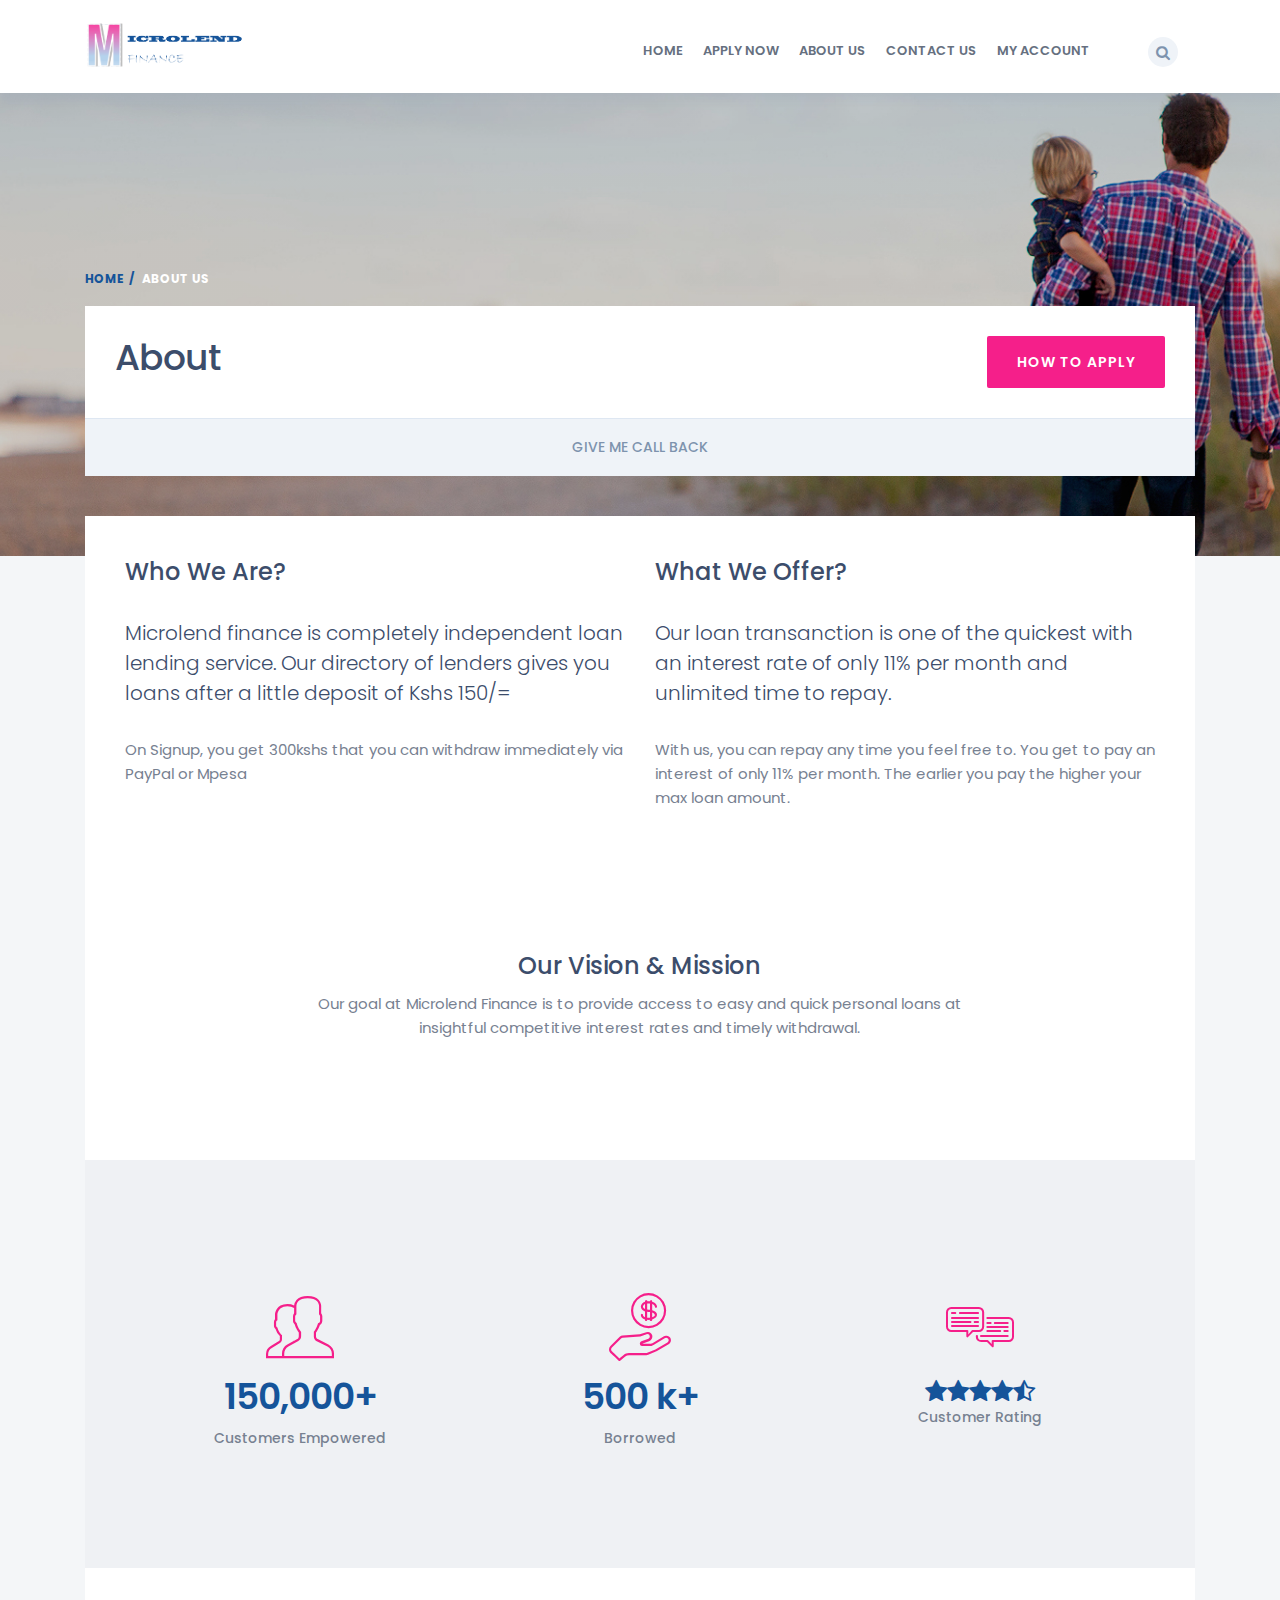
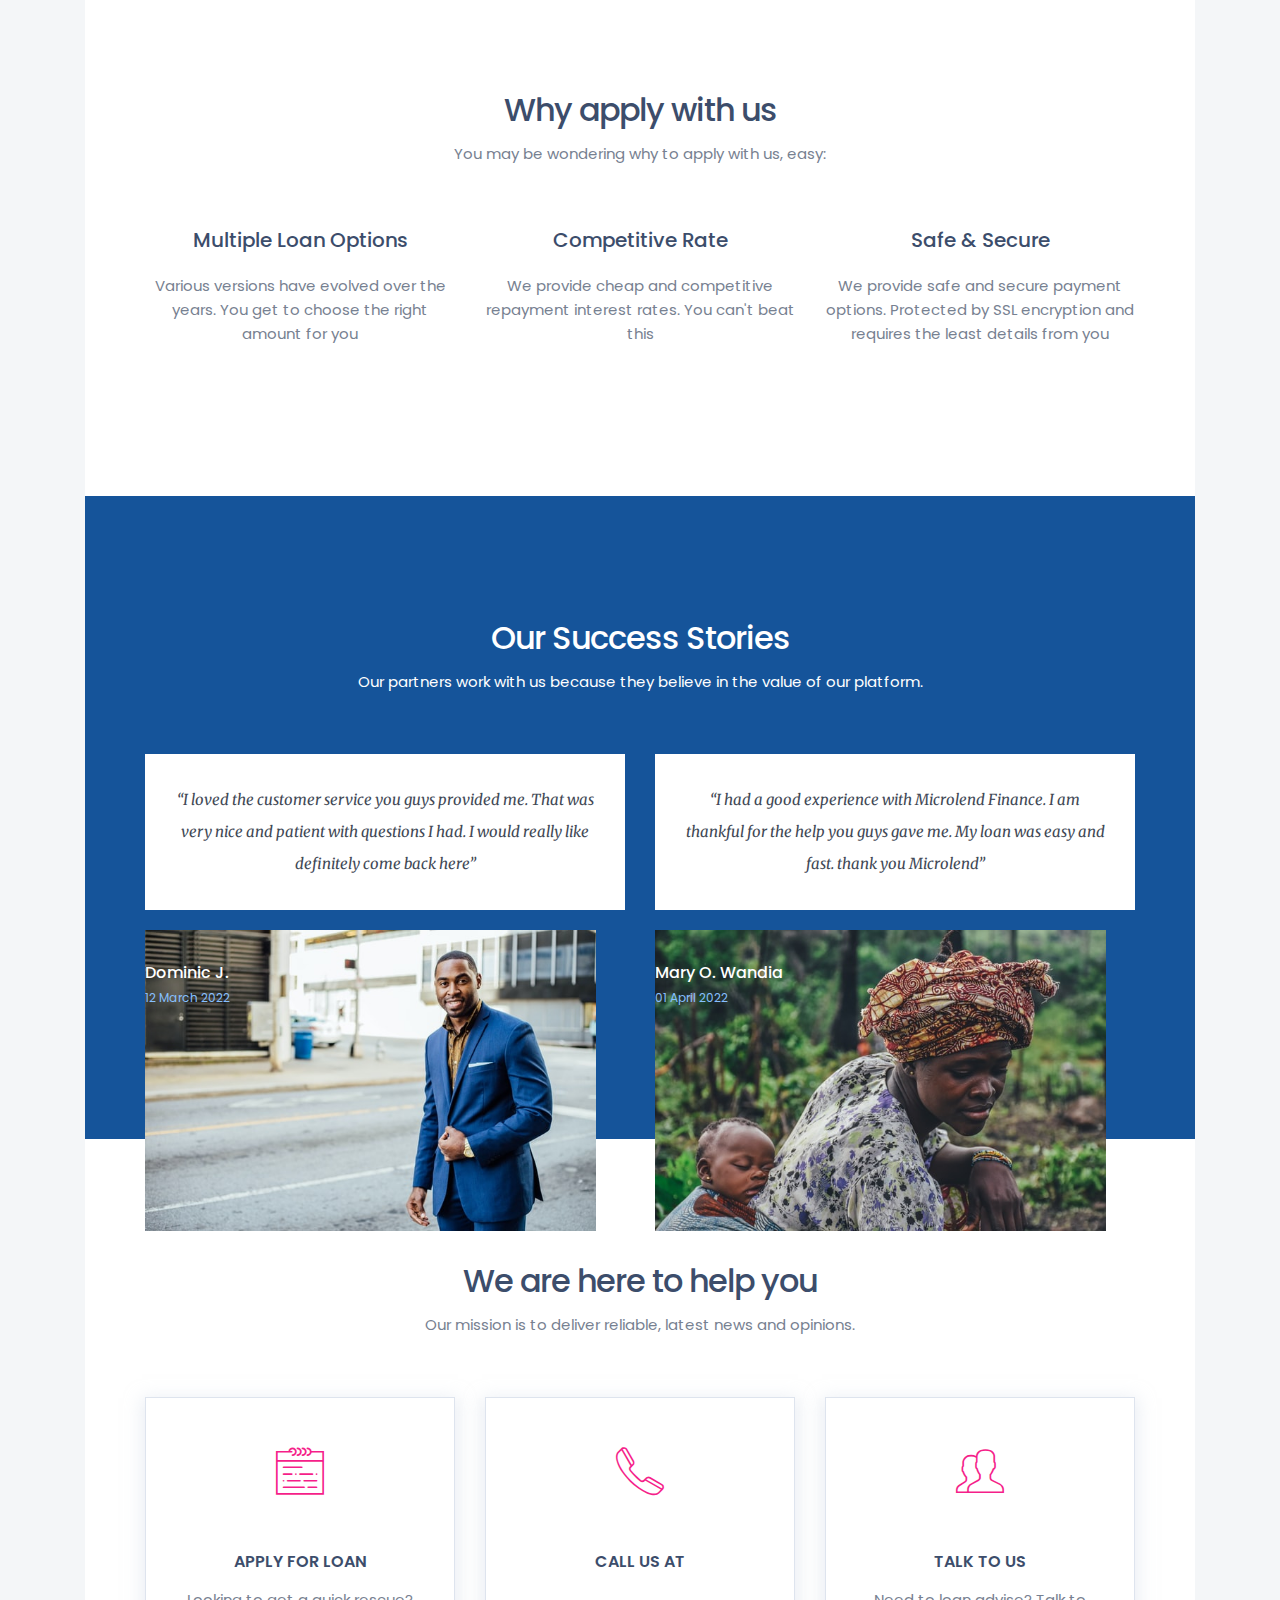
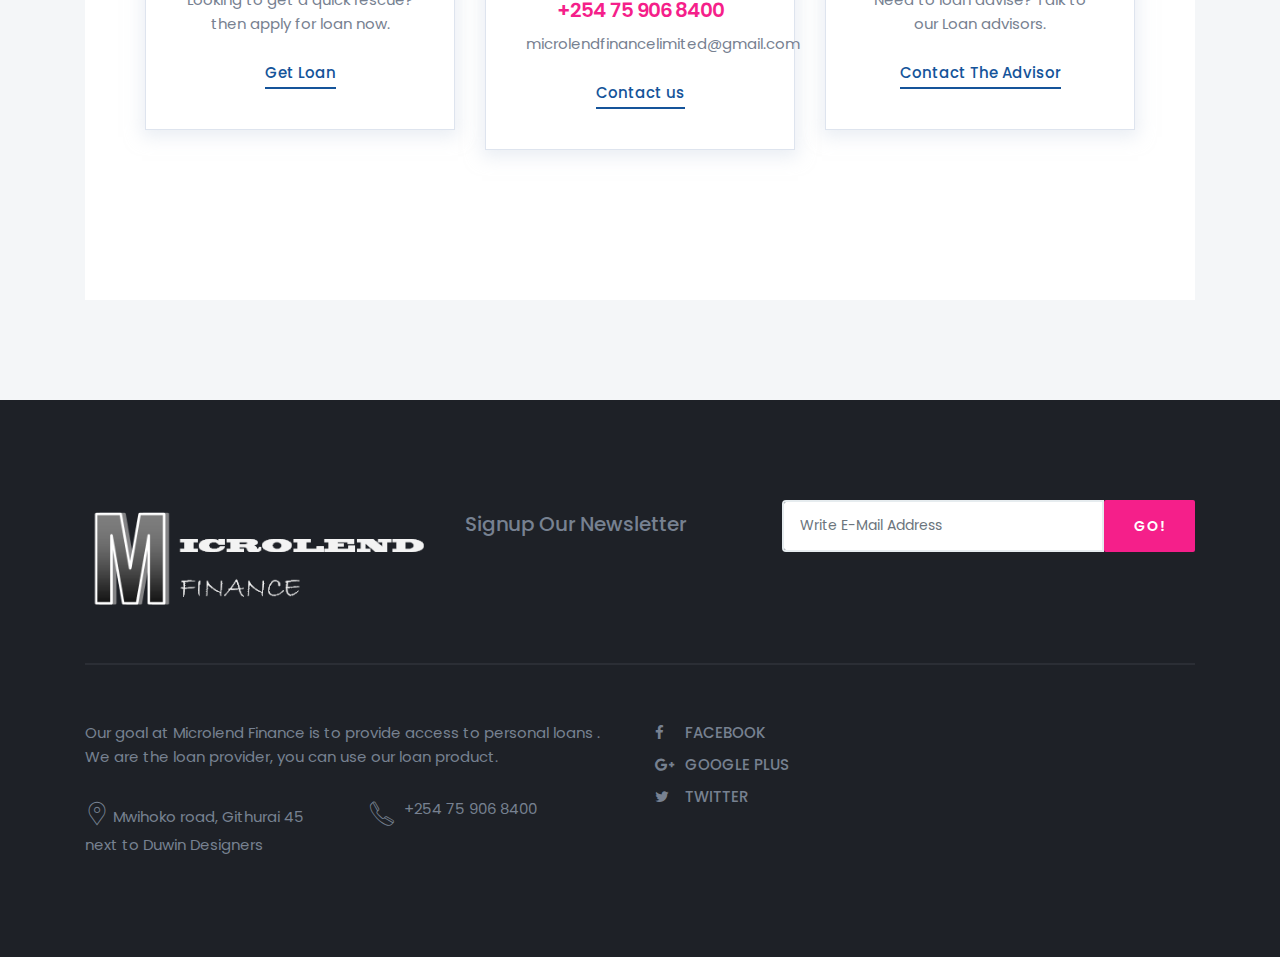
<file: about.html>
<!DOCTYPE html>
<html lang="en">
  <head>
    <meta charset="utf-8" />
    <meta http-equiv="X-UA-Compatible" content="IE=edge" />
    <meta name="viewport" content="width=device-width, initial-scale=1" />
    <title>Microlend Finance- Fast loans at cheap interest</title>
    <!-- Bootstrap -->
    <link href="css/bootstrap.min.css" rel="stylesheet" />

    <link href="css/font-awesome.min.css" rel="stylesheet" />
    <link href="css/fontello.css" rel="stylesheet" />

    <!-- Google Fonts -->
    <link
      href="https://fonts.googleapis.com/css?family=Poppins:300,400,500,600,700%7CMerriweather:300,300i,400,400i,700,700i"
      rel="stylesheet"
    />
    <link href="css/style.css" rel="stylesheet" />
  </head>

  <body>
    <div class="collapse searchbar" id="searchbar">
      <div class="search-area">
        <div class="container">
          <div class="row">
            <div class="col-xl-12 col-lg-12 col-md-12 col-sm-12 col-12">
              <div class="input-group">
                <input
                  type="text"
                  class="form-control"
                  placeholder="Search for..."
                />
                <span class="input-group-btn">
                  <button class="btn btn-default" type="button">Go!</button>
                </span>
              </div>
            </div>
          </div>
        </div>
      </div>
    </div>
    <div class="header">
      <div class="container">
        <div class="row">
          <div class="col-xl-2 col-lg-2 col-md-12 col-sm-6 col-6">
            <!-- logo -->
            <div class="logo">
              <a href="index.html"
                ><img
                  src="images/logo.png"
                  alt="Borrow - Fast loans at cheap interest"
              /></a>
            </div>
          </div>
          <!-- logo -->
          <div class="col-xl-9 col-lg-9 col-md-12 col-sm-12 col-12">
            <div id="navigation">
              <!-- navigation start-->
              <ul>
                <li class="active">
                  <a href="index.html" class="animsition-link">Home</a>
                </li>
                <li>
                  <a href="personal-loan.html" class="animsition-link"
                    >Apply now</a
                  >
                </li>
                <li>
                  <a href="about.html" class="animsition-link">About us</a>
                </li>
                <li>
                  <a href="contact-us.html" class="animsition-link"
                    >contact us</a
                  >
                </li>
                <li>
                  <a href="login.html" class="animsition-link">My account</a>
                </li>
              </ul>
            </div>
            <!-- /.navigation start-->
          </div>
          <div
            class="col-xl-l col-lg-1 col-md-1 col-sm-1 col-12 d-none d-xl-block d-lg-block"
          >
            <!-- search start-->
            <div class="search-nav">
              <a
                class="search-btn"
                role="button"
                data-toggle="collapse"
                href="#searchbar"
                aria-expanded="false"
                ><i class="fa fa-search"></i
              ></a>
            </div>
          </div>
          <!-- /.search start-->
        </div>
      </div>
    </div>
    <div class="page-header">
      <div class="container">
        <div class="row">
          <div class="col-xl-12 col-lg-12 col-md-12 col-sm-12 col-12">
            <div class="page-breadcrumb">
              <ol class="breadcrumb">
                <li><a href="index.html">Home</a></li>
                <li class="active">About us</li>
              </ol>
            </div>
          </div>
          <div class="col-xl-12 col-lg-12 col-md-12 col-sm-12 col-12">
            <div class="bg-white pinside30">
              <div class="row">
                <div class="col-xl-4 col-lg-4 col-md-9 col-sm-12 col-12">
                  <h1 class="page-title">About</h1>
                </div>
                <div class="col-xl-8 col-lg-8 col-md-3 col-sm-12 col-12">
                  <div class="row">
                    <div class="col-xl-12 col-lg-12 col-md-12 col-sm-12 col-12">
                      <div class="btn-action">
                        <a href="personal-loan.html" class="btn btn-default"
                          >How To Apply</a
                        >
                      </div>
                    </div>
                  </div>
                </div>
              </div>
            </div>
            <div class="sub-nav" id="sub-nav">
              <ul class="nav nav-justified">
                <li class="nav-item">
                  <a href="contact-us.html" class="nav-link"
                    >Give me call back</a
                  >
                </li>
              </ul>
            </div>
          </div>
        </div>
      </div>
    </div>
    <div class=" ">
      <!-- content start -->
      <div class="container">
        <div class="row">
          <div class="col-md-12">
            <div class="wrapper-content bg-white">
              <div class="about-section pinside40">
                <div class="row">
                  <div class="col-xl-6 col-lg-6 col-md-6 col-sm-12 col-12">
                    <h2 class="mb30">Who We Are?</h2>
                    <p class="lead mb30">
                      Microlend finance is completely independent loan lending
                      service. Our directory of lenders gives you loans after a
                      little deposit of Kshs 150/=
                    </p>
                    <p>
                      On Signup, you get 300kshs that you can withdraw
                      immediately via PayPal or Mpesa
                    </p>
                    <p></p>
                  </div>
                  <div class="col-xl-6 col-lg-6 col-md-6 col-sm-12 col-12">
                    <div class="mb60">
                      <h2 class="mb30">What We Offer?</h2>
                      <p class="lead mb30">
                        Our loan transanction is one of the quickest with an
                        interest rate of only 11% per month and unlimited time
                        to repay.
                      </p>
                      <p>
                        With us, you can repay any time you feel free to. You
                        get to pay an interest of only 11% per month. The
                        earlier you pay the higher your max loan amount.
                      </p>
                    </div>
                  </div>
                  <div
                    class="offset-xl-2 col-xl-8 offset-lg-2 col-lg-8 col-md-12 col-sm-12 col-12"
                  >
                    <div class="text-center section-space80">
                      <h2>Our Vision &amp; Mission</h2>
                      <p>
                        Our goal at Microlend Finance is to provide access to
                        easy and quick personal loans at insightful competitive
                        interest rates and timely withdrawal.
                      </p>
                    </div>
                  </div>
                </div>
              </div>
              <div class="section-space120 pinside60 bg-primary">
                <div class="row">
                  <div class="col-xl-4 col-lg-4 col-md-4 col-sm-4 col-4">
                    <div class="text-center">
                      <div class="icon">
                        <i class="icon-4x icon-users icon-default"></i>
                        <h1 class="big-title">150,000+</h1>
                        <div class="small-title">Customers Empowered</div>
                      </div>
                    </div>
                  </div>
                  <div class="col-xl-4 col-lg-4 col-md-4 col-sm-4 col-4">
                    <div class="text-center">
                      <div class="icon">
                        <i class="icon-4x icon-money icon-default"></i>
                        <h1 class="big-title">500 k+</h1>
                        <div class="small-title">Borrowed</div>
                      </div>
                    </div>
                  </div>
                  <div class="col-xl-4 col-lg-4 col-md-4 col-sm-4 col-4">
                    <div class="text-center">
                      <div class="icon">
                        <i class="icon-4x icon-dialog icon-default"></i>
                        <div class="icon icon-1x icon-primary">
                          <i class="fa fa-star"></i><i class="fa fa-star"></i
                          ><i class="fa fa-star"></i><i class="fa fa-star"></i
                          ><i class="fa fa-star-half-o"></i>
                        </div>
                        <div class="small-title">Customer Rating</div>
                      </div>
                    </div>
                  </div>
                </div>
              </div>
              <div class="section-space120 pinside60 bg-white">
                <div class="">
                  <div class="row">
                    <div class="col-xl-12 col-lg-12 col-md-12 col-sm-12 col-12">
                      <div class="section-title text-center mb60">
                        <h1>Why apply with us</h1>
                        <p>You may be wondering why to apply with us, easy:</p>
                      </div>
                    </div>
                  </div>
                  <div class="row">
                    <div class="col-xl-4 col-lg-4 col-md-4 col-sm-4 col-4">
                      <div class="text-center mb30">
                        <h3 class="mb20">Multiple Loan Options</h3>
                        <p>
                          Various versions have evolved over the years. You get
                          to choose the right amount for you
                        </p>
                      </div>
                    </div>
                    <div class="col-xl-4 col-lg-4 col-md-4 col-sm-4 col-4">
                      <div class="text-center mb30">
                        <h3 class="mb20">Competitive Rate</h3>
                        <p>
                          We provide cheap and competitive repayment interest
                          rates. You can't beat this
                        </p>
                      </div>
                    </div>
                    <div class="col-xl-4 col-lg-4 col-md-4 col-sm-4 col-4">
                      <div class="text-center mb30">
                        <h3 class="mb20">Safe &amp; Secure</h3>
                        <p>
                          We provide safe and secure payment options. Protected
                          by SSL encryption and requires the least details from
                          you
                        </p>
                      </div>
                    </div>
                  </div>
                </div>
              </div>
              <div
                class="bg-default pinside60 testimonial-section section-space120"
              >
                <div class=" ">
                  <div class="row">
                    <div
                      class="offset-xl-2 col-xl-8 offset-lg-2 col-lg-8 col-md-8 col-sm-12 col-12"
                    >
                      <div class="mb60 text-center section-title title-white">
                        <!-- section title start-->
                        <h1 class="title-white">Our Success Stories</h1>
                        <p>
                          Our partners work with us because they believe in the
                          value of our platform.
                        </p>
                      </div>
                      <!-- /.section title start-->
                    </div>
                  </div>
                  <div class="row">
                    <div
                      class="col-xl-6 col-lg-6 col-md-6 col-sm-12 col-12 clearfix"
                    >
                      <div class="testimonial-block mb30">
                        <div class="bg-white pinside30 mb20">
                          <p class="testimonial-text text-center">
                            “I loved the customer service you guys provided me.
                            That was very nice and patient with questions I had.
                            I would really like definitely come back here”
                          </p>
                        </div>
                        <div class="testimonial-autor-box">
                          <div class="testimonial-img pull-left">
                            <img
                              src="images/testimonial-img.jpg"
                              alt="Borrow - Loan Company Website Template"
                            />
                          </div>
                          <div class="testimonial-autor pull-left">
                            <h4 class="testimonial-name">Dominic J.</h4>
                            <span class="testimonial-meta">12 March 2022</span>
                          </div>
                        </div>
                      </div>
                    </div>
                    <div
                      class="col-xl-6 col-lg-6 col-md-6 col-sm-12 col-12 clearfix"
                    >
                      <div class="testimonial-block mb30">
                        <div class="bg-white pinside30 mb20">
                          <p class="testimonial-text text-center">
                            “I had a good experience with Microlend Finance. I
                            am thankful for the help you guys gave me. My loan
                            was easy and fast. thank you Microlend”
                          </p>
                        </div>
                        <div class="testimonial-autor-box">
                          <div class="testimonial-img pull-left">
                            <img
                              src="images/testimonial-img-1.jpg"
                              alt="Borrow - Loan Company Website Template"
                            />
                          </div>
                          <div class="testimonial-autor pull-left">
                            <h4 class="testimonial-name">Mary O. Wandia</h4>
                            <span class="testimonial-meta">01 April 2022</span>
                          </div>
                        </div>
                      </div>
                    </div>
                  </div>
                </div>
              </div>
              <div class="cta-section pinside60 bg-white section-space120">
                <div class=" ">
                  <div class="row">
                    <div
                      class="offset-xl-2 col-xl-8 offset-lg-2 col-lg-8 col-md-8 col-sm-12 col-12"
                    >
                      <div class="mb60 text-center section-title">
                        <!-- section title start-->
                        <h1>We are here to help you</h1>
                        <p>
                          Our mission is to deliver reliable, latest news and
                          opinions.
                        </p>
                      </div>
                      <!-- /.section title start-->
                    </div>
                  </div>
                  <div class="row">
                    <div class="col-xl-4 col-lg-6 col-md-6 col-sm-12 col-12">
                      <div
                        class="bg-white bg-boxshadow pinside40 outline text-center mb30"
                      >
                        <div class="mb40">
                          <i class="icon-calendar-3 icon-2x icon-default"></i>
                        </div>
                        <h2 class="capital-title">Apply For Loan</h2>
                        <p>
                          Looking to get a quick rescue? then apply for loan
                          now.
                        </p>
                        <a href="personal-loan.html" class="btn-link"
                          >Get Loan</a
                        >
                      </div>
                    </div>
                    <div class="col-xl-4 col-lg-6 col-md-6 col-sm-12 col-12">
                      <div
                        class="bg-white bg-boxshadow pinside40 outline text-center mb30"
                      >
                        <div class="mb40">
                          <i class="icon-phone-call icon-2x icon-default"></i>
                        </div>
                        <h2 class="capital-title">Call us at</h2>
                        <h1 class="text-big">+254 75 906 8400</h1>
                        <p>microlendfinancelimited@gmail.com</p>
                        <a href="contact-us.html" class="btn-link"
                          >Contact us</a
                        >
                      </div>
                    </div>
                    <div class="col-xl-4 col-lg-6 col-md-6 col-sm-12 col-12">
                      <div
                        class="bg-white bg-boxshadow pinside40 outline text-center mb30"
                      >
                        <div class="mb40">
                          <i class="icon-users icon-2x icon-default"></i>
                        </div>
                        <h2 class="capital-title">Talk to Us</h2>
                        <p>Need to loan advise? Talk to our Loan advisors.</p>
                        <a href="contact-us.html" class="btn-link"
                          >Contact The Advisor</a
                        >
                      </div>
                    </div>
                  </div>
                </div>
              </div>
            </div>
          </div>
        </div>
      </div>
    </div>
    <!-- /.content end -->
    <div class="footer section-space100">
      <!-- footer -->
      <div class="container">
        <div class="row">
          <div class="col-xl-4 col-lg-4 col-md-4 col-sm-12 col-12">
            <div class="footer-logo">
              <!-- Footer Logo -->
              <img
                src="images/ft-logo.png"
                alt="Borrow - Fast and cheap loans"
              />
            </div>
            <!-- /.Footer Logo -->
          </div>
          <div class="col-xl-8 col-lg-8 col-md-8 col-sm-12 col-12">
            <div class="row">
              <div class="col-xl-5 col-lg-5 col-md-5 col-sm-12 col-12">
                <h3 class="newsletter-title">Signup Our Newsletter</h3>
              </div>
              <div class="col-xl-7 col-lg-7 col-md-7 col-sm-12 col-12">
                <div class="newsletter-form">
                  <!-- Newsletter Form -->
                  <form action="" method="post">
                    <div class="input-group">
                      <input
                        type="email"
                        class="form-control"
                        id="newsletter"
                        name="newsletter"
                        placeholder="Write E-Mail Address"
                        required
                      />
                      <span class="input-group-btn">
                        <button class="btn btn-default" type="submit">
                          Go!
                        </button>
                      </span>
                    </div>
                    <!-- /input-group -->
                  </form>
                </div>
                <!-- /.Newsletter Form -->
              </div>
            </div>
            <!-- /.col-lg-6 -->
          </div>
        </div>
        <hr class="dark-line" />
        <div class="row">
          <div class="col-xl-6 col-lg-6 col-md-6 col-sm-12 col-12">
            <div class="widget-text mt40">
              <!-- widget text -->
              <p>
                Our goal at Microlend Finance is to provide access to personal
                loans . We are the loan provider, you can use our loan product.
              </p>
              <div class="row">
                <div class="col-xl-6 col-lg-6 col-md-6 col-sm-6 col-6">
                  <p class="address-text">
                    <span><i class="icon-placeholder-3 icon-1x"></i> </span
                    >Mwihoko road, Githurai 45 next to Duwin Designers
                  </p>
                </div>
                <div class="col-xl-6 col-lg-6 col-md-6 col-sm-6 col-6">
                  <p class="call-text">
                    <span><i class="icon-phone-call icon-1x"></i></span>+254 75
                    906 8400
                  </p>
                </div>
              </div>
            </div>
            <!-- /.widget text -->
          </div>
          <div class="col-xl-2 col-lg-2 col-md-4 col-sm-6 col-6">
            <div class="widget-social mt40">
              <!-- widget footer -->
              <ul class="listnone">
                <li>
                  <a href="#"><i class="fa fa-facebook"></i>Facebook</a>
                </li>
                <li>
                  <a href="#"><i class="fa fa-google-plus"></i>Google Plus</a>
                </li>
                <li>
                  <a href="#"><i class="fa fa-twitter"></i>Twitter</a>
                </li>
                <!-- <li><a href="#"><i class="fa fa-linkedin"></i>Linked In</a></li> -->
              </ul>
            </div>
            <!-- /.widget footer -->
          </div>
        </div>
      </div>
    </div>
    <!-- /.footer -->

    <!-- back to top icon -->
    <a href="#0" class="cd-top" title="Go to top">Top</a>
    <!-- jQuery (necessary for Bootstrap's JavaScript plugins) -->
    <script src="js/jquery.min.js"></script>
    <!-- Include all compiled plugins (below), or include individual files as needed -->
    <script src="js/bootstrap.min.js"></script>
    <script type="text/javascript" src="js/menumaker.js"></script>

    <script type="text/javascript" src="js/jquery.sticky.js"></script>
    <script type="text/javascript" src="js/sticky-header.js"></script>
    <!-- Back to top script -->
    <script src="js/back-to-top.js" type="text/javascript"></script>
  </body>
</html>
</file>
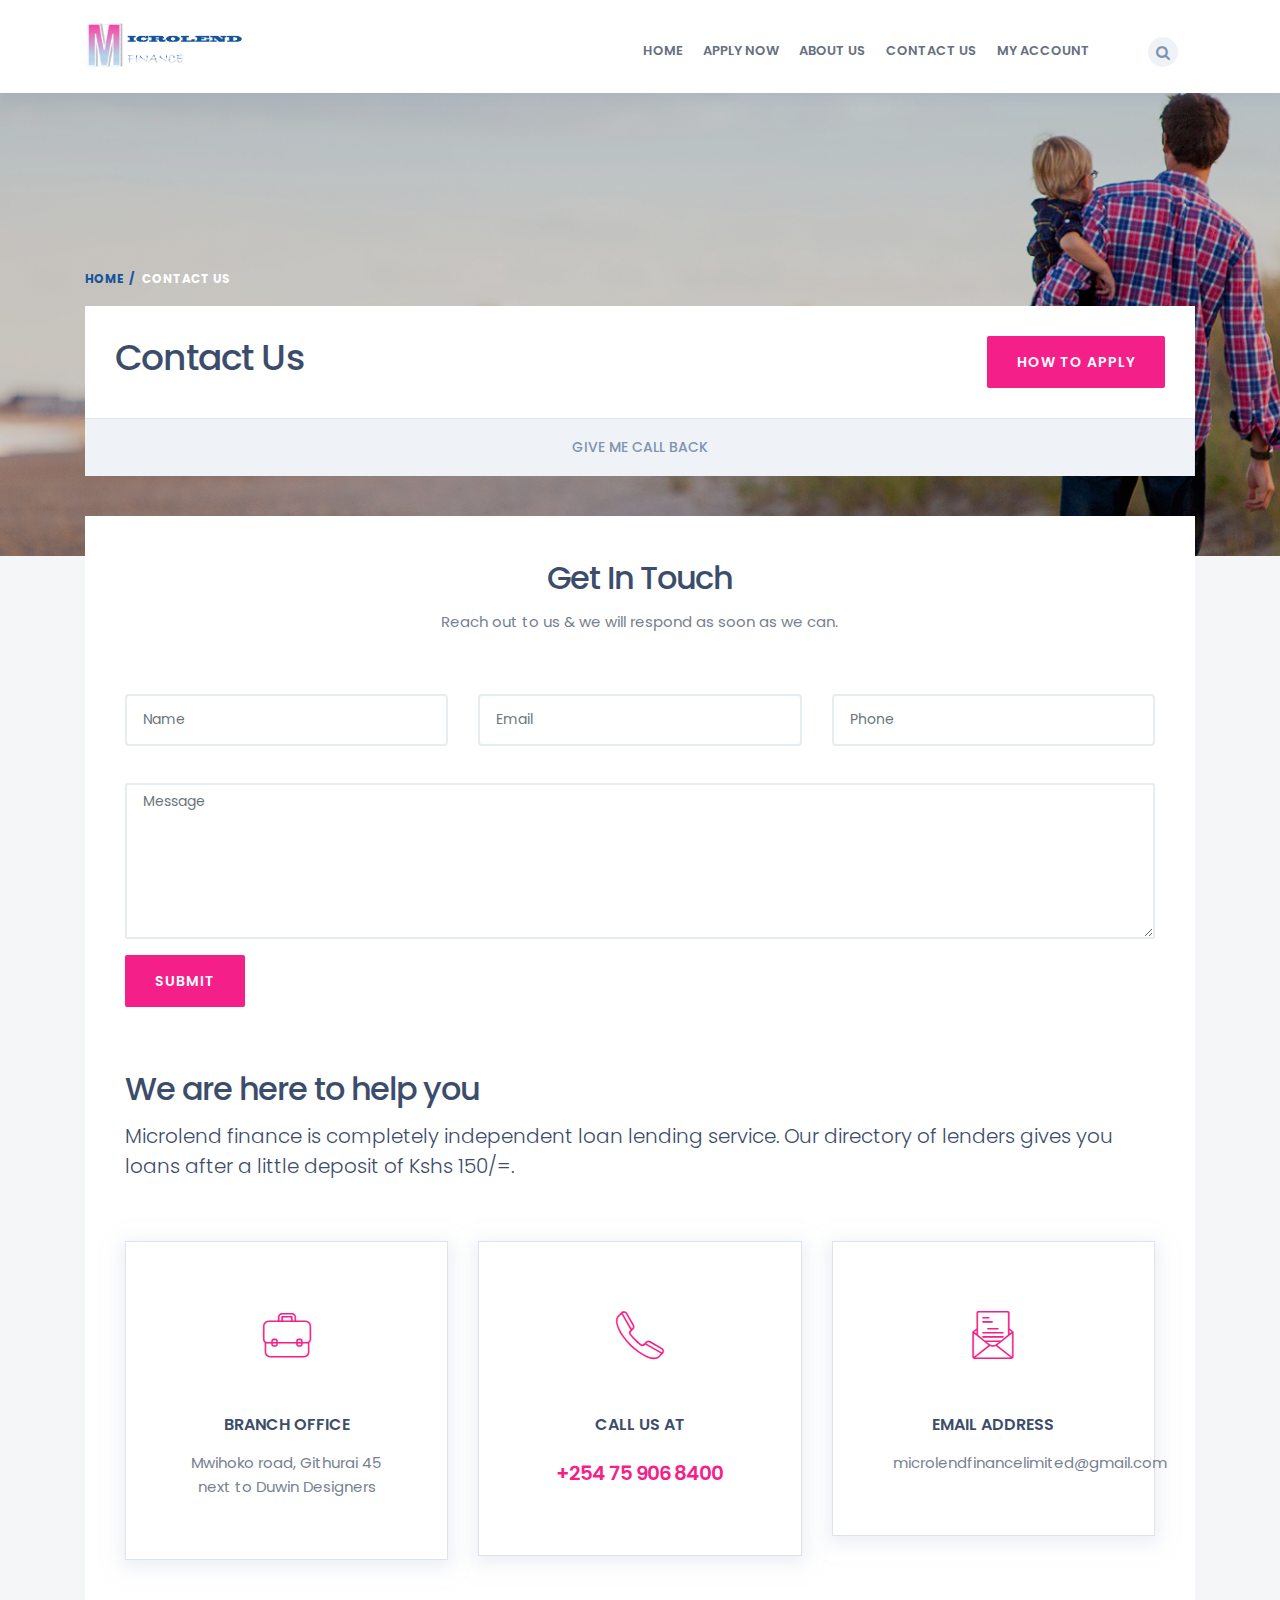
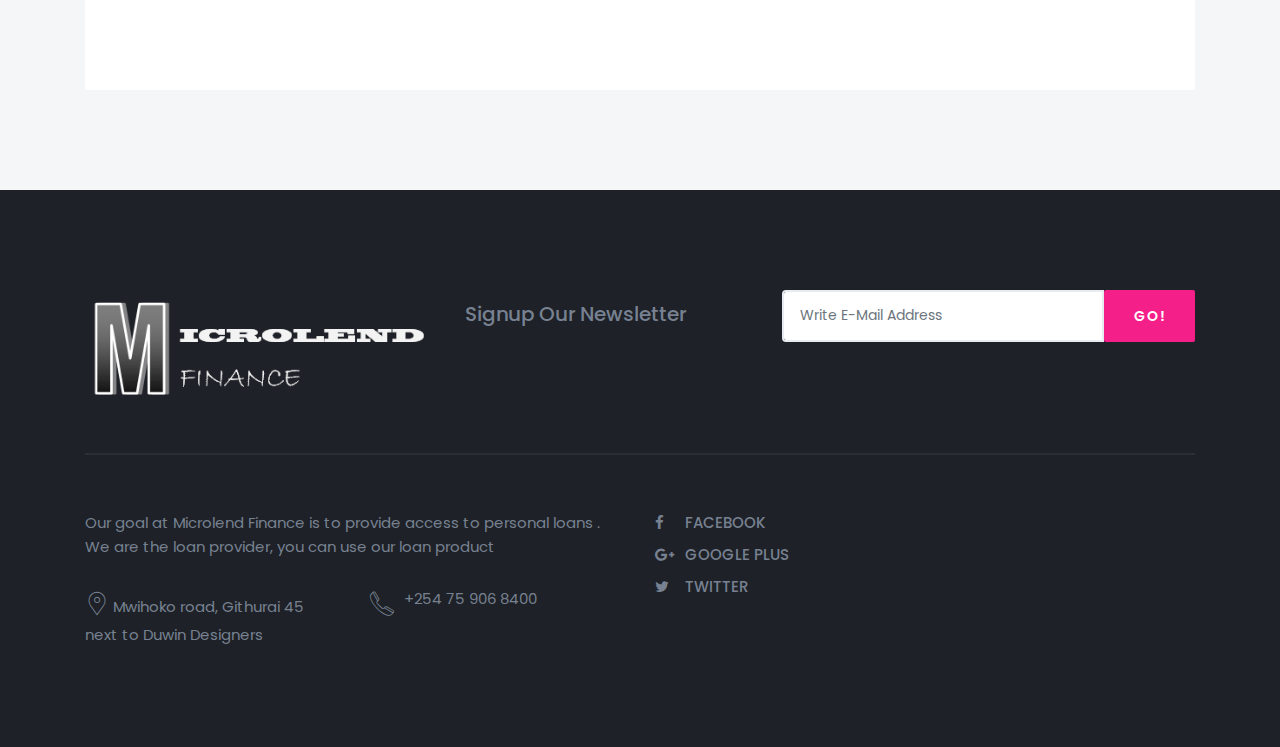
<file: contact-us.html>
<!DOCTYPE html>
<html lang="en">

<head>
    <meta charset="utf-8">
    <meta http-equiv="X-UA-Compatible" content="IE=edge">
    <meta name="viewport" content="width=device-width, initial-scale=1">
    <title>Microlend Finance- Fast loans at cheap interest</title>
    <!-- Bootstrap -->
    <link href="css/bootstrap.min.css" rel="stylesheet">
    <link href="css/style.css" rel="stylesheet">
    <link href="css/font-awesome.min.css" rel="stylesheet">
    <link href="css/fontello.css" rel="stylesheet">

    <!-- Google Fonts -->
    <link href="https://fonts.googleapis.com/css?family=Poppins:300,400,500,600,700%7CMerriweather:300,300i,400,400i,700,700i" rel="stylesheet">

</head>

<body>
    <div class="collapse searchbar" id="searchbar">
        <div class="search-area">
            <div class="container">
                <div class="row">
                    <div class="col-xl-12 col-lg-12 col-md-12 col-sm-12 col-12">
                        <div class="input-group">
                            <input type="text" class="form-control" placeholder="Search for...">
                            <span class="input-group-btn">
                                <button class="btn btn-default" type="button">Go!</button>
                            </span>
                        </div>
                    </div>
                </div>
            </div>
        </div>
    </div>
    <div class="header">
        <div class="container">
            <div class="row">
                <div class="col-xl-2 col-lg-2 col-md-12 col-sm-6 col-6">
                    <!-- logo -->
                    <div class="logo">
                        <a href="index.html"><img src="images/logo.png" alt="Borrow - Fast loans at cheap interest"></a>
                    </div>
                </div>
                <!-- logo -->
                <div class="col-xl-9 col-lg-9 col-md-12 col-sm-12 col-12">
                    <div id="navigation">
                        <!-- navigation start-->
                        <ul>
                            <li class="active"><a href="index.html" class="animsition-link">Home</a>

                            </li>
                            <li><a href="personal-loan.html" class="animsition-link">apply now</a>

                            </li>
                            <li><a href="about.html" class="animsition-link">About us</a>

                            </li>
                            <li><a href="contact-us.html" class="animsition-link">contact us</a>
                            </li>
                            <li><a href="login.html" class="animsition-link">My Account</a></li>
                        </ul>
                    </div>
                    <!-- /.navigation start-->
                </div>
                <div class="col-xl-l col-lg-1 col-md-1 col-sm-1 col-12 d-none d-xl-block d-lg-block">
                    <!-- search start-->
                    <div class="search-nav"> <a class="search-btn" role="button" data-toggle="collapse" href="#searchbar" aria-expanded="false"><i class="fa fa-search"></i></a> </div>
                </div>
                <!-- /.search start-->
            </div>
        </div>
    </div>
    <div class="page-header">
        <div class="container">
            <div class="row">
                <div class="col-xl-12 col-lg-12 col-md-12 col-sm-12 col-12">
                    <div class="page-breadcrumb">
                        <ol class="breadcrumb">
                            <li><a href="index.html">Home</a></li>
                            <li class="active">Contact us</li>
                        </ol>
                    </div>
                </div>
                <div class="col-xl-12 col-lg-12 col-md-12 col-sm-12 col-12">
                    <div class="bg-white pinside30">
                        <div class="row">
                            <div class="col-xl-4 col-lg-4 col-md-9 col-sm-12 col-12">
                                <h1 class="page-title">Contact Us</h1>
                            </div>
                            <div class="col-xl-8 col-lg-8 col-md-3 col-sm-12 col-12">
                                <div class="row">
                                    <div class="col-xl-12 col-lg-12 col-md-12 col-sm-12 col-12">
                                        <div class="btn-action"> <a href="personal-loan.html" class="btn btn-default">How To Apply</a> </div>
                                    </div>
                                </div>
                            </div>
                        </div>
                    </div>
                    <div class="sub-nav" id="sub-nav">
                        <ul class="nav nav-justified">
                            <li class="nav-item">
                                <a href="contact-us.html" class="nav-link">Give me call back</a>
                            </li>

                        </ul>
                    </div>
                </div>
            </div>
        </div>
    </div>
    <div class="">
        <!-- content start -->
        <div class="container">
            <div class="row">
                <div class="col-xl-12 col-lg-12 col-md-12 col-sm-12 col-12">
                    <div class="wrapper-content bg-white pinside40">
                        <div class="contact-form mb60">
                            <div class=" ">
                                <div class="offset-xl-2 col-xl-8 offset-lg-2 col-lg-8 col-md-12 col-sm-12 col-12">
                                    <div class="mb60  section-title text-center  ">
                                        <!-- section title start-->
                                        <h1>Get In Touch</h1>
                                        <p>Reach out to us &amp; we will respond as soon as we can.</p>
                                    </div>
                                </div>

                                <form class="contact-us" method="post" action="https://api.web3forms.com/submit">
                                    <input type="hidden" name="access_key" value="6cc81bc0-0404-41dd-9c67-2f6d2502863c">
                                    <input type="hidden" name="from_name" value="Response to Personal portfolio">
                                    <input type="hidden" name="redirect" value="https://web3forms.com/success">
                                    <input type="checkbox" name="botcheck" class="hidden" style="display:none;">
                                    <div class=" ">
                                        <!-- Text input-->
                                        <div class="row">
                                            <div class="col-xl-4 col-lg-4 col-md-12 col-sm-12 col-12">
                                                <div class="form-group">
                                                    <label class="sr-only control-label" for="name">name<span class=" "> </span></label>
                                                    <input id="name" name="Name" type="text" placeholder="Name" class="form-control input-md" required>
                                                </div>
                                            </div>
                                            <!-- Text input-->
                                            <div class="col-xl-4 col-lg-4 col-md-12 col-sm-12 col-12">
                                                <div class="form-group">
                                                    <label class="sr-only control-label" for="email">Email<span class=" "> </span></label>
                                                    <input id="email" name="email" type="email" placeholder="Email" class="form-control input-md" required>
                                                </div>
                                            </div>
                                            <!-- Text input-->
                                            <div class="col-xl-4 col-lg-4 col-md-12 col-sm-12 col-12">
                                                <div class="form-group">
                                                    <label class="sr-only control-label" for="phone">Phone<span class=" "> </span></label>
                                                    <input id="Phone Number" name="phone" type="text" placeholder="Phone" class="form-control input-md" required>
                                                </div>
                                            </div>
                                            <!-- Select Basic -->
                                            <div class="col-xl-12 col-lg-12 col-md-12 col-sm-12 col-12">
                                                <div class="form-group">
                                                    <label class="control-label" for="message"> </label>
                                                    <textarea class="form-control" id="message" rows="7" name="message" placeholder="Message"></textarea>
                                                </div>
                                            </div>
                                            <!-- Button -->
                                            <div class="col-xl-12 col-lg-12 col-md-12 col-sm-12 col-12">
                                                <button type="submit" class="btn btn-default">Submit</button>
                                            </div>
                                        </div>
                                </form>
                                </div>
                            </div>
                            <!-- /.section title start-->
                        </div>
                        <div class="contact-us mb60">
                            <div class="row">
                                <div class="col-xl-12 col-lg-12 col-md-12 col-sm-12 col-12">
                                    <div class="mb60  section-title">
                                        <!-- section title start-->
                                        <h1>We are here to help you </h1>
                                        <p class="lead">Microlend finance is completely independent loan lending service. Our directory of lenders gives you loans after a little deposit of Kshs 150/=.</p>
                                    </div>
                                    <!-- /.section title start-->
                                </div>
                            </div>
                            <div class="row">
                                <div class="col-xl-4 col-lg-4 col-md-12 col-sm-12 col-12">
                                    <div class="bg-boxshadow pinside60 outline text-center mb30">
                                        <div class="mb40"><i class="icon-briefcase icon-2x icon-default"></i></div>
                                        <h2 class="capital-title">Branch Office</h2>
                                        <p>Mwihoko road, Githurai 45
                                            <br> next to Duwin Designers</p>
                                    </div>
                                </div>
                                <div class="col-xl-4 col-lg-4 col-md-12 col-sm-12 col-12">
                                    <div class="bg-boxshadow pinside60 outline text-center mb30">
                                        <div class="mb40"><i class="icon-phone-call icon-2x icon-default"></i></div>
                                        <h2 class="capital-title">Call us at </h2>
                                        <h1 class="text-big">+254 75 906 8400</h1>
                                    </div>
                                </div>
                                <div class="col-xl-4 col-lg-4 col-md-12 col-sm-12 col-12">
                                    <div class="bg-boxshadow pinside60 outline text-center mb30">
                                        <div class="mb40"> <i class="icon-letter icon-2x icon-default"></i></div>
                                        <h2 class="capital-title">Email Address</h2>
                                        <p>microlendfinancelimited@gmail.com</p>
                                    </div>
                                </div>
                            </div>
                        </div>
                    </div>
                </div>
            </div>
        </div>
    </div>
    <!-- /.content end -->

    <div class="footer section-space100">
        <!-- footer -->
        <div class="container">
            <div class="row">
                <div class="col-xl-4 col-lg-4 col-md-4 col-sm-12 col-12">
                    <div class="footer-logo">
                        <!-- Footer Logo -->
                        <img src="images/ft-logo.png" alt="Borrow - Fast and cheap loans"> </div>
                    <!-- /.Footer Logo -->
                </div>
                <div class="col-xl-8 col-lg-8 col-md-8 col-sm-12 col-12">
                    <div class="row">
                        <div class="col-xl-5 col-lg-5 col-md-5 col-sm-12 col-12">
                            <h3 class="newsletter-title">Signup Our Newsletter</h3>
                        </div>
                        <div class="col-xl-7 col-lg-7 col-md-7 col-sm-12 col-12">
                            <div class="newsletter-form">
                                <!-- Newsletter Form -->
                                <form action="#" method="post">
                                    <div class="input-group">
                                        <input type="email" class="form-control" id="newsletter" name="newsletter" placeholder="Write E-Mail Address" required>
                                        <span class="input-group-btn">
                <button class="btn btn-default" type="submit">Go!</button>
                </span> </div>
                                    <!-- /input-group -->
                                </form>
                            </div>
                            <!-- /.Newsletter Form -->
                        </div>
                    </div>
                    <!-- /.col-lg-6 -->
                </div>
            </div>
            <hr class="dark-line">
            <div class="row">
                <div class="col-xl-6 col-lg-6 col-md-6 col-sm-12 col-12">
                    <div class="widget-text mt40">
                        <!-- widget text -->
                        <p>Our goal at Microlend Finance is to provide access to personal loans . We are the loan provider, you can use our loan product</p>
                        <div class="row">
                            <div class="col-xl-6 col-lg-6 col-md-6 col-sm-6 col-6">
                                <p class="address-text"><span><i class="icon-placeholder-3 icon-1x"></i> </span>Mwihoko road, Githurai 45 next to Duwin Designers</p>
                            </div>
                            <div class="col-xl-6 col-lg-6 col-md-6 col-sm-6 col-6">
                                <p class="call-text"><span><i class="icon-phone-call icon-1x"></i></span>+254 75 906 8400</p>
                            </div>
                        </div>
                    </div>
                    <!-- /.widget text -->
                </div>
                <div class="col-xl-2 col-lg-2 col-md-4 col-sm-6 col-6">
                    <div class="widget-social mt40">
                        <!-- widget footer -->
                        <ul class="listnone">
                            <li><a href="#"><i class="fa fa-facebook"></i>Facebook</a></li>
                            <li><a href="#"><i class="fa fa-google-plus"></i>Google Plus</a></li>
                            <li><a href="#"><i class="fa fa-twitter"></i>Twitter</a></li>
                        </ul>
                    </div>
                    <!-- /.widget footer -->
                </div>
            </div>
        </div>
    </div>
    <!-- /.footer -->
    <!-- back to top icon -->
    <a href="#0" class="cd-top" title="Go to top">Top</a>
    <!-- jQuery (necessary for Bootstrap's JavaScript plugins) -->
    <script src="js/jquery.min.js"></script>
    <!-- Include all compiled plugins (below), or include individual files as needed -->
    <script src="js/bootstrap.min.js"></script>
    <script type="text/javascript" src="js/menumaker.js"></script>

    <!-- sticky header -->
    <script type="text/javascript" src="js/jquery.sticky.js"></script>
    <script type="text/javascript" src="js/sticky-header.js"></script>
    <!-- Back to top script -->
    <script src="js/back-to-top.js" type="text/javascript"></script>
    <script>
        function initMap() {
            var myLatLng = {
                lat: 23.0225,
                lng: 72.5714
            };

            var map = new google.maps.Map(document.getElementById('googleMap'), {
                zoom: 8,
                center: myLatLng,
                scrollwheel: false,

            });
            var image = 'images/map-pin.png';
            var marker = new google.maps.Marker({
                position: myLatLng,
                map: map,
                icon: image,
                title: 'Hello World!'

            });
        }
    </script>
    <!-- <script src="https://maps.googleapis.com/maps/api/js?&amp;callback=initMap" async defer></script> -->
</body>


</html>
</file>
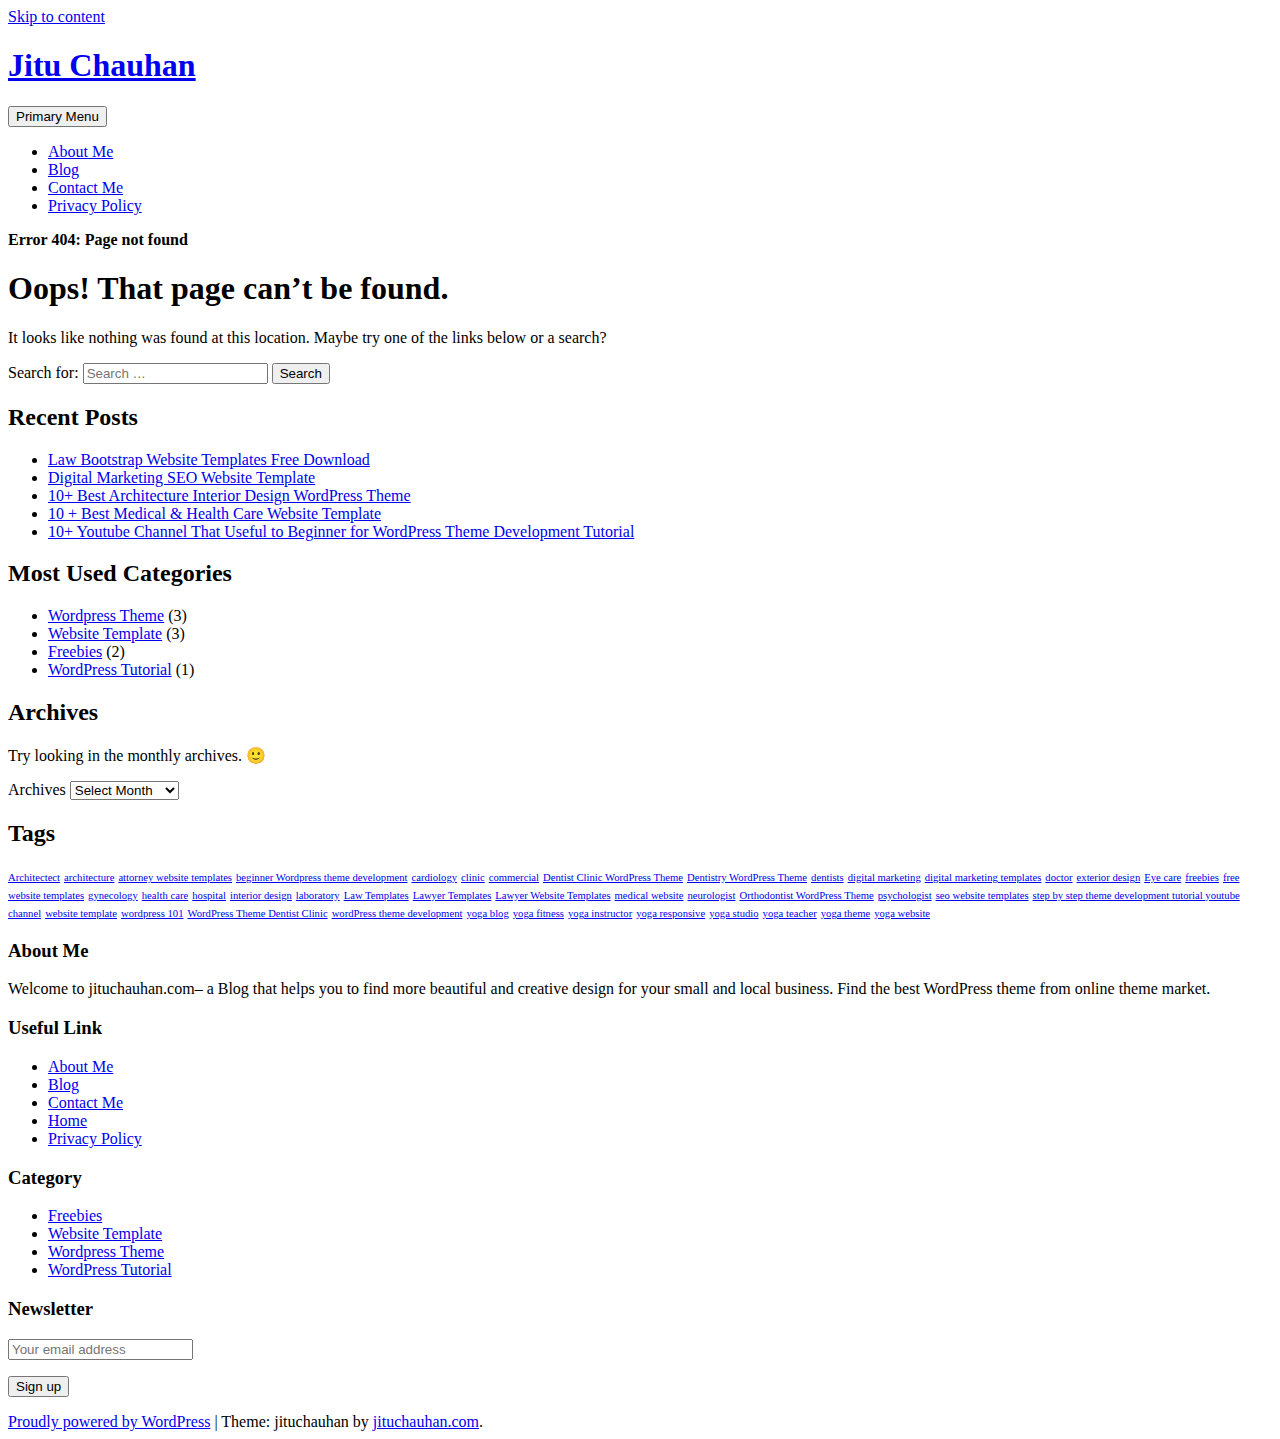
<file: css/AjaxLoader.html>
<!DOCTYPE html>
    <html lang="en-US" prefix="og: http://ogp.me/ns#">

    <head>
    	
   
        <meta name="google-site-verification" content="4KqxXLPDRgArLiUh4ZFZ0BLFW6n7QN0jibkjD7lBNMg" />
        <meta charset="UTF-8">
        <meta name="viewport" content="width=device-width, initial-scale=1">
        <link rel="profile" href="http://gmpg.org/xfn/11">
        <link href="https://fonts.googleapis.com/css?family=Open+Sans:300,400,400i,600,600i,700,700i,800" rel="stylesheet">
        <title>Page not found - Jitu Chauhan</title>

<!-- This site is optimized with the Yoast SEO plugin v7.9 - https://yoast.com/wordpress/plugins/seo/ -->
<meta name="robots" content="noindex,follow"/>
<meta property="og:locale" content="en_US" />
<meta property="og:type" content="object" />
<meta property="og:title" content="Page not found - Jitu Chauhan" />
<meta property="og:site_name" content="Jitu Chauhan" />
<meta name="twitter:card" content="summary" />
<meta name="twitter:title" content="Page not found - Jitu Chauhan" />
<script type='application/ld+json'>{"@context":"https:\/\/schema.org","@type":"Person","url":"https:\/\/jituchauhan.com\/","sameAs":[],"@id":"#person","name":"Jitu Chauhan"}</script>
<script type='application/ld+json'>{"@context":"https:\/\/schema.org","@type":"BreadcrumbList","itemListElement":[{"@type":"ListItem","position":1,"item":{"@id":"https:\/\/jituchauhan.com\/","name":"Home"}},{"@type":"ListItem","position":2,"item":{"@id":null,"name":"Error 404: Page not found"}}]}</script>
<!-- / Yoast SEO plugin. -->

<link rel='dns-prefetch' href='//maxcdn.bootstrapcdn.com' />
<link rel='dns-prefetch' href='//s.w.org' />
<link rel="alternate" type="application/rss+xml" title="Jitu Chauhan &raquo; Feed" href="https://jituchauhan.com/feed/" />
<link rel="alternate" type="application/rss+xml" title="Jitu Chauhan &raquo; Comments Feed" href="https://jituchauhan.com/comments/feed/" />
		<script type="text/javascript">
			window._wpemojiSettings = {"baseUrl":"https:\/\/s.w.org\/images\/core\/emoji\/11\/72x72\/","ext":".png","svgUrl":"https:\/\/s.w.org\/images\/core\/emoji\/11\/svg\/","svgExt":".svg","source":{"concatemoji":"https:\/\/jituchauhan.com\/wp-includes\/js\/wp-emoji-release.min.js?ver=4.9.8"}};
			!function(a,b,c){function d(a,b){var c=String.fromCharCode;l.clearRect(0,0,k.width,k.height),l.fillText(c.apply(this,a),0,0);var d=k.toDataURL();l.clearRect(0,0,k.width,k.height),l.fillText(c.apply(this,b),0,0);var e=k.toDataURL();return d===e}function e(a){var b;if(!l||!l.fillText)return!1;switch(l.textBaseline="top",l.font="600 32px Arial",a){case"flag":return!(b=d([55356,56826,55356,56819],[55356,56826,8203,55356,56819]))&&(b=d([55356,57332,56128,56423,56128,56418,56128,56421,56128,56430,56128,56423,56128,56447],[55356,57332,8203,56128,56423,8203,56128,56418,8203,56128,56421,8203,56128,56430,8203,56128,56423,8203,56128,56447]),!b);case"emoji":return b=d([55358,56760,9792,65039],[55358,56760,8203,9792,65039]),!b}return!1}function f(a){var c=b.createElement("script");c.src=a,c.defer=c.type="text/javascript",b.getElementsByTagName("head")[0].appendChild(c)}var g,h,i,j,k=b.createElement("canvas"),l=k.getContext&&k.getContext("2d");for(j=Array("flag","emoji"),c.supports={everything:!0,everythingExceptFlag:!0},i=0;i<j.length;i++)c.supports[j[i]]=e(j[i]),c.supports.everything=c.supports.everything&&c.supports[j[i]],"flag"!==j[i]&&(c.supports.everythingExceptFlag=c.supports.everythingExceptFlag&&c.supports[j[i]]);c.supports.everythingExceptFlag=c.supports.everythingExceptFlag&&!c.supports.flag,c.DOMReady=!1,c.readyCallback=function(){c.DOMReady=!0},c.supports.everything||(h=function(){c.readyCallback()},b.addEventListener?(b.addEventListener("DOMContentLoaded",h,!1),a.addEventListener("load",h,!1)):(a.attachEvent("onload",h),b.attachEvent("onreadystatechange",function(){"complete"===b.readyState&&c.readyCallback()})),g=c.source||{},g.concatemoji?f(g.concatemoji):g.wpemoji&&g.twemoji&&(f(g.twemoji),f(g.wpemoji)))}(window,document,window._wpemojiSettings);
		</script>
		<style type="text/css">
img.wp-smiley,
img.emoji {
	display: inline !important;
	border: none !important;
	box-shadow: none !important;
	height: 1em !important;
	width: 1em !important;
	margin: 0 .07em !important;
	vertical-align: -0.1em !important;
	background: none !important;
	padding: 0 !important;
}
</style>
<link rel='stylesheet' id='contact-form-7-css'  href='https://jituchauhan.com/wp-content/plugins/contact-form-7/includes/css/styles.css?ver=5.0.3' type='text/css' media='all' />
<link rel='stylesheet' id='bootstrap-css'  href='https://jituchauhan.com/wp-content/themes/jituchauhan/css/bootstrap.min.css?ver=3.3.7' type='text/css' media='all' />
<link rel='stylesheet' id='jituchauhan-style-css'  href='https://jituchauhan.com/wp-content/themes/jituchauhan/style.css?ver=4.9.8' type='text/css' media='all' />
<link rel='stylesheet' id='wpb-fa-css'  href='https://maxcdn.bootstrapcdn.com/font-awesome/4.4.0/css/font-awesome.min.css?ver=4.9.8' type='text/css' media='all' />
<link rel='stylesheet' id='addtoany-css'  href='https://jituchauhan.com/wp-content/plugins/add-to-any/addtoany.min.css?ver=1.14' type='text/css' media='all' />
<style id='addtoany-inline-css' type='text/css'>
@media screen and (min-width:981px){
.a2a_floating_style.a2a_default_style{display:none;}
}
</style>
<script type='text/javascript' src='https://jituchauhan.com/wp-includes/js/jquery/jquery.js?ver=1.12.4'></script>
<script type='text/javascript' src='https://jituchauhan.com/wp-includes/js/jquery/jquery-migrate.min.js?ver=1.4.1'></script>
<script type='text/javascript' src='https://jituchauhan.com/wp-content/plugins/add-to-any/addtoany.min.js?ver=1.0'></script>
<link rel='https://api.w.org/' href='https://jituchauhan.com/wp-json/' />
<link rel="EditURI" type="application/rsd+xml" title="RSD" href="https://jituchauhan.com/xmlrpc.php?rsd" />
<link rel="wlwmanifest" type="application/wlwmanifest+xml" href="https://jituchauhan.com/wp-includes/wlwmanifest.xml" /> 
<meta name="generator" content="WordPress 4.9.8" />

<script data-cfasync="false">
window.a2a_config=window.a2a_config||{};a2a_config.callbacks=[];a2a_config.overlays=[];a2a_config.templates={};
a2a_config.icon_color="unset,#ffffff";
(function(d,s,a,b){a=d.createElement(s);b=d.getElementsByTagName(s)[0];a.async=1;a.src="https://static.addtoany.com/menu/page.js";b.parentNode.insertBefore(a,b);})(document,"script");
</script>
	<script>
		  (function(i,s,o,g,r,a,m){i['GoogleAnalyticsObject']=r;i[r]=i[r]||function(){
		  (i[r].q=i[r].q||[]).push(arguments)},i[r].l=1*new Date();a=s.createElement(o),
		  m=s.getElementsByTagName(o)[0];a.async=1;a.src=g;m.parentNode.insertBefore(a,m)
		  })(window,document,'script','https://www.google-analytics.com/analytics.js','ga');
		
		  ga('create', 'UA-92805225-1', 'auto');
		  ga('send', 'pageview');

	</script>
        
        


    <link rel="stylesheet" type="text/css" href="http://jituchauhan.com/wp-content/plugins/template-help-featured-templates/css/style.css" />
    <link rel="stylesheet" type="text/css" href="http://jituchauhan.com/wp-content/plugins/template-help-featured-templates/css/preview.css" />
    <script type="text/javascript">
        function html_entity_decode(str) {
            var ta = document.createElement("textarea");
            ta.innerHTML=str.replace(/</g,"&lt;").replace(/>/g,"&gt;");
            toReturn = ta.value;
            ta = null;
            return toReturn
        }
    </script>
    <link rel="icon" href="https://jituchauhan.com/wp-content/uploads/2017/07/cropped-jituchauhan-32x32.png" sizes="32x32" />
<link rel="icon" href="https://jituchauhan.com/wp-content/uploads/2017/07/cropped-jituchauhan-192x192.png" sizes="192x192" />
<link rel="apple-touch-icon-precomposed" href="https://jituchauhan.com/wp-content/uploads/2017/07/cropped-jituchauhan-180x180.png" />
<meta name="msapplication-TileImage" content="https://jituchauhan.com/wp-content/uploads/2017/07/cropped-jituchauhan-270x270.png" />
		<!-- Google AdSense Ad --->
		<script async src="//pagead2.googlesyndication.com/pagead/js/adsbygoogle.js"></script>
<script>
  (adsbygoogle = window.adsbygoogle || []).push({
    google_ad_client: "ca-pub-2256645353903872",
    enable_page_level_ads: true
  });
</script>
    </head>

    <body class="error404 wp-custom-logo hfeed">
    	
        <div id="page" class="site">
            <div class="header">
                <div class="container">
                <div class="row">
                        <a class="skip-link screen-reader-text" href="#content">
                            Skip to content                        </a>
                        <header id="masthead" class="site-header" role="banner">
                        
                        	
                            <div class="col-md-4">
                                <div class="site-branding">
                                	
                                                                            <h1 class="site-title"><a href="https://jituchauhan.com/" rel="home">Jitu Chauhan</a></h1>
                                                                        </div>
                                <!-- .site-branding -->
                            </div>
                            <div class="col-md-8">
                                <nav id="site-navigation" class="main-navigation" role="navigation">
                                    <button class="menu-toggle" aria-controls="primary-menu" aria-expanded="false">
                                        Primary Menu                                    </button>
                                    <div class="menu-primary-menu-container"><ul id="primary-menu" class="menu"><li id="menu-item-7" class="menu-item menu-item-type-post_type menu-item-object-page menu-item-7"><a href="https://jituchauhan.com/about-me/">About Me</a></li>
<li id="menu-item-403" class="menu-item menu-item-type-post_type menu-item-object-page menu-item-403"><a href="https://jituchauhan.com/blog/">Blog</a></li>
<li id="menu-item-176" class="menu-item menu-item-type-post_type menu-item-object-page menu-item-176"><a href="https://jituchauhan.com/contact-me/">Contact Me</a></li>
<li id="menu-item-359" class="menu-item menu-item-type-post_type menu-item-object-page menu-item-359"><a href="https://jituchauhan.com/privacy-policy/">Privacy Policy</a></li>
</ul></div>                                </nav>
                                <!-- #site-navigation -->
                            </div>
                        </header>
                        <!-- #masthead -->
                    </div>
            </div>
            </div>

			<div class="container"><div class="row"><div class="col-md-12"><p id="breadcrumbs" class="breadcrumbs"><span><strong class="breadcrumb_last">Error 404: Page not found</strong></span></span></p></div></div></div>

            <div class="wrapper">
                <div class="container">
                    
                    <div id="content" class="site-content">
                        <div class="row">
			
	<div id="primary" class="content-area">
		<main id="main" class="site-main" role="main">

			<section class="error-404 not-found">
				<header class="page-header">
					<h1 class="page-title">Oops! That page can&rsquo;t be found.</h1>
				</header><!-- .page-header -->

				<div class="page-content">
					<p>It looks like nothing was found at this location. Maybe try one of the links below or a search?</p>

					<form role="search" method="get" class="search-form" action="https://jituchauhan.com/">
				<label>
					<span class="screen-reader-text">Search for:</span>
					<input type="search" class="search-field" placeholder="Search &hellip;" value="" name="s" />
				</label>
				<input type="submit" class="search-submit" value="Search" />
			</form>		<div class="widget widget_recent_entries">		<h2 class="widgettitle">Recent Posts</h2>		<ul>
											<li>
					<a href="https://jituchauhan.com/law-bootstrap-website-templates-free-download/">Law Bootstrap Website Templates Free Download</a>
									</li>
											<li>
					<a href="https://jituchauhan.com/digital-marketing-seo-website-template/">Digital Marketing SEO Website Template</a>
									</li>
											<li>
					<a href="https://jituchauhan.com/10-best-architecture-interior-design-wordpress-theme/">10+ Best Architecture Interior Design WordPress Theme</a>
									</li>
											<li>
					<a href="https://jituchauhan.com/10-best-medical-health-care-website-template/">10 + Best Medical &#038; Health Care Website Template</a>
									</li>
											<li>
					<a href="https://jituchauhan.com/10-youtube-channel-that-useful-to-beginner-for-wordpress-theme-development-tutorial/">10+ Youtube Channel That Useful to Beginner for WordPress Theme Development Tutorial</a>
									</li>
					</ul>
		</div>
					<div class="widget widget_categories">
						<h2 class="widget-title">Most Used Categories</h2>
						<ul>
							<li class="cat-item cat-item-3"><a href="https://jituchauhan.com/category/wordpress-theme/" title="Premium WordPress Theme">Wordpress Theme</a> (3)
</li>
	<li class="cat-item cat-item-22"><a href="https://jituchauhan.com/category/website-template/" >Website Template</a> (3)
</li>
	<li class="cat-item cat-item-48"><a href="https://jituchauhan.com/category/freebies/" title="Start your website easily with free bootstrap website templates.">Freebies</a> (2)
</li>
	<li class="cat-item cat-item-13"><a href="https://jituchauhan.com/category/wordpress-tutorial/" title="Helpful Links for WordPress Beginner.">WordPress Tutorial</a> (1)
</li>
						</ul>
					</div><!-- .widget -->

					<div class="widget widget_archive"><h2 class="widgettitle">Archives</h2><p>Try looking in the monthly archives. 🙂</p>		<label class="screen-reader-text" for="archives-dropdown--1">Archives</label>
		<select id="archives-dropdown--1" name="archive-dropdown" onchange='document.location.href=this.options[this.selectedIndex].value;'>
			
			<option value="">Select Month</option>
				<option value='https://jituchauhan.com/2017/07/'> July 2017 </option>
	<option value='https://jituchauhan.com/2017/05/'> May 2017 </option>
	<option value='https://jituchauhan.com/2017/03/'> March 2017 </option>
	<option value='https://jituchauhan.com/2017/02/'> February 2017 </option>
	<option value='https://jituchauhan.com/2017/01/'> January 2017 </option>

		</select>
		</div><div class="widget widget_tag_cloud"><h2 class="widgettitle">Tags</h2><div class="tagcloud"><a href="https://jituchauhan.com/tag/architectect/" class="tag-cloud-link tag-link-44 tag-link-position-1" style="font-size: 8pt;" aria-label="Architectect (1 item)">Architectect</a>
<a href="https://jituchauhan.com/tag/architecture/" class="tag-cloud-link tag-link-43 tag-link-position-2" style="font-size: 8pt;" aria-label="architecture (1 item)">architecture</a>
<a href="https://jituchauhan.com/tag/attorney-website-templates/" class="tag-cloud-link tag-link-57 tag-link-position-3" style="font-size: 8pt;" aria-label="attorney website templates (1 item)">attorney website templates</a>
<a href="https://jituchauhan.com/tag/beginner-wordpress-theme-development/" class="tag-cloud-link tag-link-20 tag-link-position-4" style="font-size: 8pt;" aria-label="beginner Wordpress theme development (1 item)">beginner Wordpress theme development</a>
<a href="https://jituchauhan.com/tag/cardiology/" class="tag-cloud-link tag-link-40 tag-link-position-5" style="font-size: 8pt;" aria-label="cardiology (1 item)">cardiology</a>
<a href="https://jituchauhan.com/tag/clinic/" class="tag-cloud-link tag-link-28 tag-link-position-6" style="font-size: 8pt;" aria-label="clinic (1 item)">clinic</a>
<a href="https://jituchauhan.com/tag/commercial/" class="tag-cloud-link tag-link-47 tag-link-position-7" style="font-size: 8pt;" aria-label="commercial (1 item)">commercial</a>
<a href="https://jituchauhan.com/tag/dentist-clinic-wordpress-theme/" class="tag-cloud-link tag-link-15 tag-link-position-8" style="font-size: 8pt;" aria-label="Dentist Clinic WordPress Theme (1 item)">Dentist Clinic WordPress Theme</a>
<a href="https://jituchauhan.com/tag/dentistry-wordpress-theme/" class="tag-cloud-link tag-link-14 tag-link-position-9" style="font-size: 8pt;" aria-label="Dentistry WordPress Theme (1 item)">Dentistry WordPress Theme</a>
<a href="https://jituchauhan.com/tag/dentists/" class="tag-cloud-link tag-link-41 tag-link-position-10" style="font-size: 8pt;" aria-label="dentists (1 item)">dentists</a>
<a href="https://jituchauhan.com/tag/digital-marketing/" class="tag-cloud-link tag-link-50 tag-link-position-11" style="font-size: 8pt;" aria-label="digital marketing (1 item)">digital marketing</a>
<a href="https://jituchauhan.com/tag/digital-marketing-templates/" class="tag-cloud-link tag-link-53 tag-link-position-12" style="font-size: 8pt;" aria-label="digital marketing templates (1 item)">digital marketing templates</a>
<a href="https://jituchauhan.com/tag/doctor/" class="tag-cloud-link tag-link-30 tag-link-position-13" style="font-size: 8pt;" aria-label="doctor (1 item)">doctor</a>
<a href="https://jituchauhan.com/tag/exterior-design/" class="tag-cloud-link tag-link-46 tag-link-position-14" style="font-size: 8pt;" aria-label="exterior design (1 item)">exterior design</a>
<a href="https://jituchauhan.com/tag/eye-care/" class="tag-cloud-link tag-link-37 tag-link-position-15" style="font-size: 8pt;" aria-label="Eye care (1 item)">Eye care</a>
<a href="https://jituchauhan.com/tag/freebies/" class="tag-cloud-link tag-link-52 tag-link-position-16" style="font-size: 8pt;" aria-label="freebies (1 item)">freebies</a>
<a href="https://jituchauhan.com/tag/free-website-templates/" class="tag-cloud-link tag-link-51 tag-link-position-17" style="font-size: 8pt;" aria-label="free website templates (1 item)">free website templates</a>
<a href="https://jituchauhan.com/tag/gynecology/" class="tag-cloud-link tag-link-38 tag-link-position-18" style="font-size: 8pt;" aria-label="gynecology (1 item)">gynecology</a>
<a href="https://jituchauhan.com/tag/health-care/" class="tag-cloud-link tag-link-35 tag-link-position-19" style="font-size: 8pt;" aria-label="health care (1 item)">health care</a>
<a href="https://jituchauhan.com/tag/hospital/" class="tag-cloud-link tag-link-29 tag-link-position-20" style="font-size: 8pt;" aria-label="hospital (1 item)">hospital</a>
<a href="https://jituchauhan.com/tag/interior-design/" class="tag-cloud-link tag-link-45 tag-link-position-21" style="font-size: 8pt;" aria-label="interior design (1 item)">interior design</a>
<a href="https://jituchauhan.com/tag/laboratory/" class="tag-cloud-link tag-link-36 tag-link-position-22" style="font-size: 8pt;" aria-label="laboratory (1 item)">laboratory</a>
<a href="https://jituchauhan.com/tag/law-templates/" class="tag-cloud-link tag-link-54 tag-link-position-23" style="font-size: 8pt;" aria-label="Law Templates (1 item)">Law Templates</a>
<a href="https://jituchauhan.com/tag/lawyer-templates/" class="tag-cloud-link tag-link-56 tag-link-position-24" style="font-size: 8pt;" aria-label="Lawyer Templates (1 item)">Lawyer Templates</a>
<a href="https://jituchauhan.com/tag/lawyer-website-templates/" class="tag-cloud-link tag-link-55 tag-link-position-25" style="font-size: 8pt;" aria-label="Lawyer Website Templates (1 item)">Lawyer Website Templates</a>
<a href="https://jituchauhan.com/tag/medical-website/" class="tag-cloud-link tag-link-32 tag-link-position-26" style="font-size: 8pt;" aria-label="medical website (1 item)">medical website</a>
<a href="https://jituchauhan.com/tag/neurologist/" class="tag-cloud-link tag-link-39 tag-link-position-27" style="font-size: 8pt;" aria-label="neurologist (1 item)">neurologist</a>
<a href="https://jituchauhan.com/tag/orthodontist-wordpress-theme/" class="tag-cloud-link tag-link-17 tag-link-position-28" style="font-size: 8pt;" aria-label="Orthodontist WordPress Theme (1 item)">Orthodontist WordPress Theme</a>
<a href="https://jituchauhan.com/tag/psychologist/" class="tag-cloud-link tag-link-42 tag-link-position-29" style="font-size: 8pt;" aria-label="psychologist (1 item)">psychologist</a>
<a href="https://jituchauhan.com/tag/seo-website-templates/" class="tag-cloud-link tag-link-49 tag-link-position-30" style="font-size: 8pt;" aria-label="seo website templates (1 item)">seo website templates</a>
<a href="https://jituchauhan.com/tag/step-by-step-theme-development-tutorial-youtube-channel/" class="tag-cloud-link tag-link-21 tag-link-position-31" style="font-size: 8pt;" aria-label="step by step theme development tutorial youtube channel (1 item)">step by step theme development tutorial youtube channel</a>
<a href="https://jituchauhan.com/tag/website-template/" class="tag-cloud-link tag-link-34 tag-link-position-32" style="font-size: 8pt;" aria-label="website template (1 item)">website template</a>
<a href="https://jituchauhan.com/tag/wordpress-101/" class="tag-cloud-link tag-link-19 tag-link-position-33" style="font-size: 8pt;" aria-label="wordpress 101 (1 item)">wordpress 101</a>
<a href="https://jituchauhan.com/tag/wordpress-theme-dentist-clinic/" class="tag-cloud-link tag-link-16 tag-link-position-34" style="font-size: 8pt;" aria-label="WordPress Theme Dentist Clinic (1 item)">WordPress Theme Dentist Clinic</a>
<a href="https://jituchauhan.com/tag/wordpress-theme-development/" class="tag-cloud-link tag-link-18 tag-link-position-35" style="font-size: 8pt;" aria-label="wordPress theme development (1 item)">wordPress theme development</a>
<a href="https://jituchauhan.com/tag/yoga-blog/" class="tag-cloud-link tag-link-9 tag-link-position-36" style="font-size: 8pt;" aria-label="yoga blog (1 item)">yoga blog</a>
<a href="https://jituchauhan.com/tag/yoga-fitness/" class="tag-cloud-link tag-link-11 tag-link-position-37" style="font-size: 8pt;" aria-label="yoga fitness (1 item)">yoga fitness</a>
<a href="https://jituchauhan.com/tag/yoga-instructor/" class="tag-cloud-link tag-link-6 tag-link-position-38" style="font-size: 8pt;" aria-label="yoga instructor (1 item)">yoga instructor</a>
<a href="https://jituchauhan.com/tag/yoga-responsive/" class="tag-cloud-link tag-link-5 tag-link-position-39" style="font-size: 8pt;" aria-label="yoga responsive (1 item)">yoga responsive</a>
<a href="https://jituchauhan.com/tag/yoga-studio/" class="tag-cloud-link tag-link-7 tag-link-position-40" style="font-size: 8pt;" aria-label="yoga studio (1 item)">yoga studio</a>
<a href="https://jituchauhan.com/tag/yoga-teacher/" class="tag-cloud-link tag-link-4 tag-link-position-41" style="font-size: 8pt;" aria-label="yoga teacher (1 item)">yoga teacher</a>
<a href="https://jituchauhan.com/tag/yoga-theme/" class="tag-cloud-link tag-link-8 tag-link-position-42" style="font-size: 8pt;" aria-label="yoga theme (1 item)">yoga theme</a>
<a href="https://jituchauhan.com/tag/yoga-website/" class="tag-cloud-link tag-link-10 tag-link-position-43" style="font-size: 8pt;" aria-label="yoga website (1 item)">yoga website</a></div>
</div>
				</div><!-- .page-content -->
			</section><!-- .error-404 -->

		</main><!-- #main -->
	</div><!-- #primary -->


    </div><!-- #content -->

   
</div><!-- #page -->

</div>

<div class="footer">
    	<div class="container">
        <div class="row">
		 				<div id="text-2" class="widget-container widget_text col-md-3"><h3 class="widget-title">About Me</h3>			<div class="textwidget"><p>Welcome to jituchauhan.com– a Blog that helps you to find more beautiful and creative design for your small and local business. Find the best WordPress theme from online theme market.</p>
</div>
		</div><div id="pages-2" class="widget-container widget_pages col-md-3"><h3 class="widget-title">Useful Link</h3>		<ul>
			<li class="page_item page-item-5"><a href="https://jituchauhan.com/about-me/">About Me</a></li>
<li class="page_item page-item-222"><a href="https://jituchauhan.com/blog/">Blog</a></li>
<li class="page_item page-item-174"><a href="https://jituchauhan.com/contact-me/">Contact Me</a></li>
<li class="page_item page-item-361"><a href="https://jituchauhan.com/home/">Home</a></li>
<li class="page_item page-item-241"><a href="https://jituchauhan.com/privacy-policy/">Privacy Policy</a></li>
		</ul>
		</div><div id="categories-3" class="widget-container widget_categories col-md-3"><h3 class="widget-title">Category</h3>		<ul>
	<li class="cat-item cat-item-48"><a href="https://jituchauhan.com/category/freebies/" title="Start your website easily with free bootstrap website templates.">Freebies</a>
</li>
	<li class="cat-item cat-item-22"><a href="https://jituchauhan.com/category/website-template/" >Website Template</a>
</li>
	<li class="cat-item cat-item-3"><a href="https://jituchauhan.com/category/wordpress-theme/" title="Premium WordPress Theme">Wordpress Theme</a>
</li>
	<li class="cat-item cat-item-13"><a href="https://jituchauhan.com/category/wordpress-tutorial/" title="Helpful Links for WordPress Beginner.">WordPress Tutorial</a>
</li>
		</ul>
</div><div id="mc4wp_form_widget-3" class="widget-container widget_mc4wp_form_widget col-md-3"><h3 class="widget-title">Newsletter</h3><script>(function() {
	if (!window.mc4wp) {
		window.mc4wp = {
			listeners: [],
			forms    : {
				on: function (event, callback) {
					window.mc4wp.listeners.push({
						event   : event,
						callback: callback
					});
				}
			}
		}
	}
})();
</script><!-- MailChimp for WordPress v4.2.4 - https://wordpress.org/plugins/mailchimp-for-wp/ --><form id="mc4wp-form-1" class="mc4wp-form mc4wp-form-277" method="post" data-id="277" data-name="Subscriber For Update" ><div class="mc4wp-form-fields"><p>
	<label></label>
	<input type="email" name="EMAIL" placeholder="Your email address" required/>
</p>

<p>
	<input type="submit" value="Sign up" />
</p></div><label style="display: none !important;">Leave this field empty if you're human: <input type="text" name="_mc4wp_honeypot" value="" tabindex="-1" autocomplete="off" /></label><input type="hidden" name="_mc4wp_timestamp" value="1537732832" /><input type="hidden" name="_mc4wp_form_id" value="277" /><input type="hidden" name="_mc4wp_form_element_id" value="mc4wp-form-1" /><div class="mc4wp-response"></div></form><!-- / MailChimp for WordPress Plugin --></div>		 			</div>
    		<div class="row">
    			<div class="col-lg-12 col-md-12 col-sm-12 col-xs-12">
    				 <footer id="colophon" class="site-footer" role="contentinfo">
        <div class="site-info">
            <a href="https://wordpress.org/">Proudly powered by WordPress</a>
            <span class="sep"> | </span>
            Theme: jituchauhan by <a href="http://jituchauhan.com/" rel="designer" class="">jituchauhan.com</a>.        </div><!-- .site-info -->
         	
    </footer><!-- #colophon -->
    			</div>
    		</div>
    	</div>
</div>
<div class="a2a_kit a2a_kit_size_32 a2a_floating_style a2a_default_style" style="bottom:0px;left:0px;background-color:transparent;"><a class="a2a_button_facebook" href="https://www.addtoany.com/add_to/facebook?linkurl=https%3A%2F%2Fjituchauhan.com%2Fborrow%2Fbootstrap-4%2Fcss%2FAjaxLoader.gif&amp;linkname=Page%20not%20found%20-%20Jitu%20Chauhan" title="Facebook" rel="nofollow noopener" target="_blank"></a><a class="a2a_button_twitter" href="https://www.addtoany.com/add_to/twitter?linkurl=https%3A%2F%2Fjituchauhan.com%2Fborrow%2Fbootstrap-4%2Fcss%2FAjaxLoader.gif&amp;linkname=Page%20not%20found%20-%20Jitu%20Chauhan" title="Twitter" rel="nofollow noopener" target="_blank"></a><a class="a2a_button_google_plus" href="https://www.addtoany.com/add_to/google_plus?linkurl=https%3A%2F%2Fjituchauhan.com%2Fborrow%2Fbootstrap-4%2Fcss%2FAjaxLoader.gif&amp;linkname=Page%20not%20found%20-%20Jitu%20Chauhan" title="Google+" rel="nofollow noopener" target="_blank"></a><a class="a2a_button_pinterest" href="https://www.addtoany.com/add_to/pinterest?linkurl=https%3A%2F%2Fjituchauhan.com%2Fborrow%2Fbootstrap-4%2Fcss%2FAjaxLoader.gif&amp;linkname=Page%20not%20found%20-%20Jitu%20Chauhan" title="Pinterest" rel="nofollow noopener" target="_blank"></a><a class="a2a_button_linkedin" href="https://www.addtoany.com/add_to/linkedin?linkurl=https%3A%2F%2Fjituchauhan.com%2Fborrow%2Fbootstrap-4%2Fcss%2FAjaxLoader.gif&amp;linkname=Page%20not%20found%20-%20Jitu%20Chauhan" title="LinkedIn" rel="nofollow noopener" target="_blank"></a><a class="a2a_dd addtoany_share_save addtoany_share" href="https://www.addtoany.com/share"></a></div><script>(function() {function addEventListener(element,event,handler) {
	if(element.addEventListener) {
		element.addEventListener(event,handler, false);
	} else if(element.attachEvent){
		element.attachEvent('on'+event,handler);
	}
}function maybePrefixUrlField() {
	if(this.value.trim() !== '' && this.value.indexOf('http') !== 0) {
		this.value = "http://" + this.value;
	}
}

var urlFields = document.querySelectorAll('.mc4wp-form input[type="url"]');
if( urlFields && urlFields.length > 0 ) {
	for( var j=0; j < urlFields.length; j++ ) {
		addEventListener(urlFields[j],'blur',maybePrefixUrlField);
	}
}/* test if browser supports date fields */
var testInput = document.createElement('input');
testInput.setAttribute('type', 'date');
if( testInput.type !== 'date') {

	/* add placeholder & pattern to all date fields */
	var dateFields = document.querySelectorAll('.mc4wp-form input[type="date"]');
	for(var i=0; i<dateFields.length; i++) {
		if(!dateFields[i].placeholder) {
			dateFields[i].placeholder = 'YYYY-MM-DD';
		}
		if(!dateFields[i].pattern) {
			dateFields[i].pattern = '[0-9]{4}-(0[1-9]|1[012])-(0[1-9]|1[0-9]|2[0-9]|3[01])';
		}
	}
}

})();</script><script type='text/javascript'>
/* <![CDATA[ */
var wpcf7 = {"apiSettings":{"root":"https:\/\/jituchauhan.com\/wp-json\/contact-form-7\/v1","namespace":"contact-form-7\/v1"},"recaptcha":{"messages":{"empty":"Please verify that you are not a robot."}}};
/* ]]> */
</script>
<script type='text/javascript' src='https://jituchauhan.com/wp-content/plugins/contact-form-7/includes/js/scripts.js?ver=5.0.3'></script>
<script type='text/javascript' src='https://jituchauhan.com/wp-content/themes/jituchauhan/js/bootstrap.min.js?ver=3.3.7'></script>
<script type='text/javascript' src='https://jituchauhan.com/wp-content/themes/jituchauhan/js/navigation.js?ver=20151215'></script>
<script type='text/javascript' src='https://jituchauhan.com/wp-content/themes/jituchauhan/js/skip-link-focus-fix.js?ver=20151215'></script>
<script type='text/javascript' src='https://jituchauhan.com/wp-includes/js/wp-embed.min.js?ver=4.9.8'></script>
<script type='text/javascript'>
/* <![CDATA[ */
var mc4wp_forms_config = [];
/* ]]> */
</script>
<script type='text/javascript' src='https://jituchauhan.com/wp-content/plugins/mailchimp-for-wp/assets/js/forms-api.min.js?ver=4.2.4'></script>
<!--[if lte IE 9]>
<script type='text/javascript' src='https://jituchauhan.com/wp-content/plugins/mailchimp-for-wp/assets/js/third-party/placeholders.min.js?ver=4.2.4'></script>
<![endif]-->

</body>
</html>
</file>
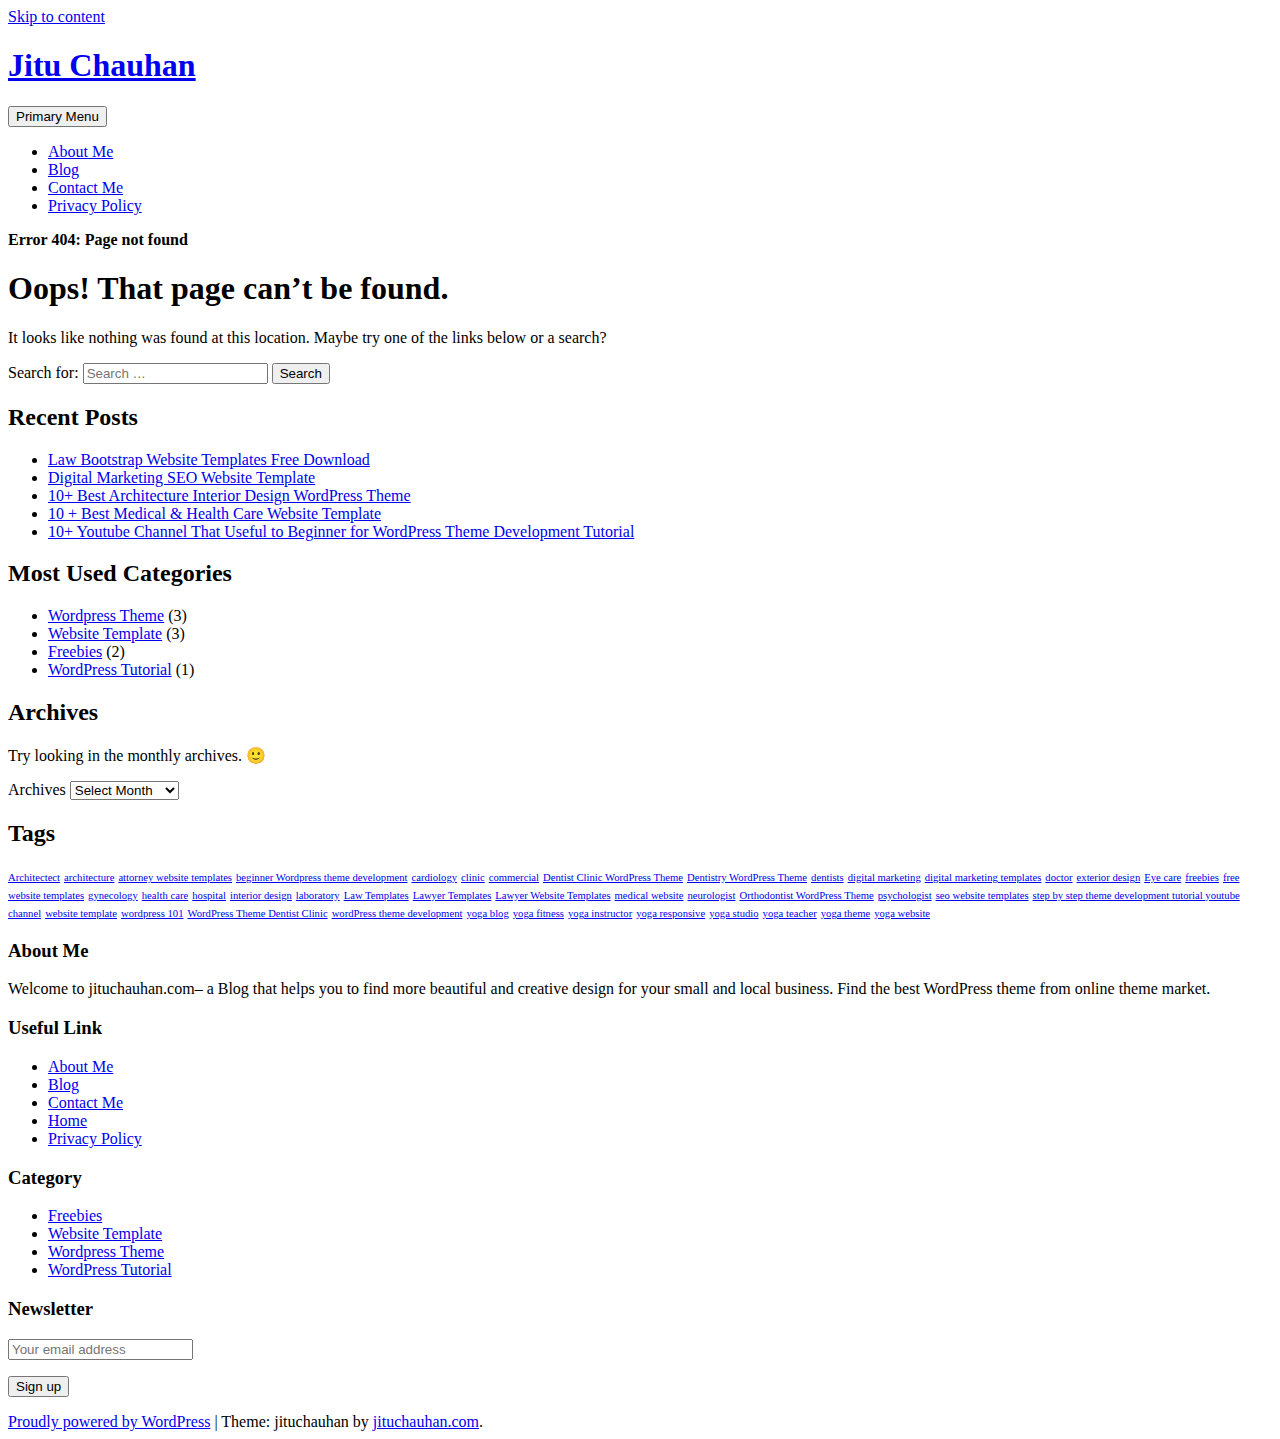
<file: css/grabbing.html>
<!DOCTYPE html>
    <html lang="en-US" prefix="og: http://ogp.me/ns#">

    <head>
    	
   
        <meta name="google-site-verification" content="4KqxXLPDRgArLiUh4ZFZ0BLFW6n7QN0jibkjD7lBNMg" />
        <meta charset="UTF-8">
        <meta name="viewport" content="width=device-width, initial-scale=1">
        <link rel="profile" href="http://gmpg.org/xfn/11">
        <link href="https://fonts.googleapis.com/css?family=Open+Sans:300,400,400i,600,600i,700,700i,800" rel="stylesheet">
        <title>Page not found - Jitu Chauhan</title>

<!-- This site is optimized with the Yoast SEO plugin v7.9 - https://yoast.com/wordpress/plugins/seo/ -->
<meta name="robots" content="noindex,follow"/>
<meta property="og:locale" content="en_US" />
<meta property="og:type" content="object" />
<meta property="og:title" content="Page not found - Jitu Chauhan" />
<meta property="og:site_name" content="Jitu Chauhan" />
<meta name="twitter:card" content="summary" />
<meta name="twitter:title" content="Page not found - Jitu Chauhan" />
<script type='application/ld+json'>{"@context":"https:\/\/schema.org","@type":"Person","url":"https:\/\/jituchauhan.com\/","sameAs":[],"@id":"#person","name":"Jitu Chauhan"}</script>
<script type='application/ld+json'>{"@context":"https:\/\/schema.org","@type":"BreadcrumbList","itemListElement":[{"@type":"ListItem","position":1,"item":{"@id":"https:\/\/jituchauhan.com\/","name":"Home"}},{"@type":"ListItem","position":2,"item":{"@id":null,"name":"Error 404: Page not found"}}]}</script>
<!-- / Yoast SEO plugin. -->

<link rel='dns-prefetch' href='//maxcdn.bootstrapcdn.com' />
<link rel='dns-prefetch' href='//s.w.org' />
<link rel="alternate" type="application/rss+xml" title="Jitu Chauhan &raquo; Feed" href="https://jituchauhan.com/feed/" />
<link rel="alternate" type="application/rss+xml" title="Jitu Chauhan &raquo; Comments Feed" href="https://jituchauhan.com/comments/feed/" />
		<script type="text/javascript">
			window._wpemojiSettings = {"baseUrl":"https:\/\/s.w.org\/images\/core\/emoji\/11\/72x72\/","ext":".png","svgUrl":"https:\/\/s.w.org\/images\/core\/emoji\/11\/svg\/","svgExt":".svg","source":{"concatemoji":"https:\/\/jituchauhan.com\/wp-includes\/js\/wp-emoji-release.min.js?ver=4.9.8"}};
			!function(a,b,c){function d(a,b){var c=String.fromCharCode;l.clearRect(0,0,k.width,k.height),l.fillText(c.apply(this,a),0,0);var d=k.toDataURL();l.clearRect(0,0,k.width,k.height),l.fillText(c.apply(this,b),0,0);var e=k.toDataURL();return d===e}function e(a){var b;if(!l||!l.fillText)return!1;switch(l.textBaseline="top",l.font="600 32px Arial",a){case"flag":return!(b=d([55356,56826,55356,56819],[55356,56826,8203,55356,56819]))&&(b=d([55356,57332,56128,56423,56128,56418,56128,56421,56128,56430,56128,56423,56128,56447],[55356,57332,8203,56128,56423,8203,56128,56418,8203,56128,56421,8203,56128,56430,8203,56128,56423,8203,56128,56447]),!b);case"emoji":return b=d([55358,56760,9792,65039],[55358,56760,8203,9792,65039]),!b}return!1}function f(a){var c=b.createElement("script");c.src=a,c.defer=c.type="text/javascript",b.getElementsByTagName("head")[0].appendChild(c)}var g,h,i,j,k=b.createElement("canvas"),l=k.getContext&&k.getContext("2d");for(j=Array("flag","emoji"),c.supports={everything:!0,everythingExceptFlag:!0},i=0;i<j.length;i++)c.supports[j[i]]=e(j[i]),c.supports.everything=c.supports.everything&&c.supports[j[i]],"flag"!==j[i]&&(c.supports.everythingExceptFlag=c.supports.everythingExceptFlag&&c.supports[j[i]]);c.supports.everythingExceptFlag=c.supports.everythingExceptFlag&&!c.supports.flag,c.DOMReady=!1,c.readyCallback=function(){c.DOMReady=!0},c.supports.everything||(h=function(){c.readyCallback()},b.addEventListener?(b.addEventListener("DOMContentLoaded",h,!1),a.addEventListener("load",h,!1)):(a.attachEvent("onload",h),b.attachEvent("onreadystatechange",function(){"complete"===b.readyState&&c.readyCallback()})),g=c.source||{},g.concatemoji?f(g.concatemoji):g.wpemoji&&g.twemoji&&(f(g.twemoji),f(g.wpemoji)))}(window,document,window._wpemojiSettings);
		</script>
		<style type="text/css">
img.wp-smiley,
img.emoji {
	display: inline !important;
	border: none !important;
	box-shadow: none !important;
	height: 1em !important;
	width: 1em !important;
	margin: 0 .07em !important;
	vertical-align: -0.1em !important;
	background: none !important;
	padding: 0 !important;
}
</style>
<link rel='stylesheet' id='contact-form-7-css'  href='https://jituchauhan.com/wp-content/plugins/contact-form-7/includes/css/styles.css?ver=5.0.3' type='text/css' media='all' />
<link rel='stylesheet' id='bootstrap-css'  href='https://jituchauhan.com/wp-content/themes/jituchauhan/css/bootstrap.min.css?ver=3.3.7' type='text/css' media='all' />
<link rel='stylesheet' id='jituchauhan-style-css'  href='https://jituchauhan.com/wp-content/themes/jituchauhan/style.css?ver=4.9.8' type='text/css' media='all' />
<link rel='stylesheet' id='wpb-fa-css'  href='https://maxcdn.bootstrapcdn.com/font-awesome/4.4.0/css/font-awesome.min.css?ver=4.9.8' type='text/css' media='all' />
<link rel='stylesheet' id='addtoany-css'  href='https://jituchauhan.com/wp-content/plugins/add-to-any/addtoany.min.css?ver=1.14' type='text/css' media='all' />
<style id='addtoany-inline-css' type='text/css'>
@media screen and (min-width:981px){
.a2a_floating_style.a2a_default_style{display:none;}
}
</style>
<script type='text/javascript' src='https://jituchauhan.com/wp-includes/js/jquery/jquery.js?ver=1.12.4'></script>
<script type='text/javascript' src='https://jituchauhan.com/wp-includes/js/jquery/jquery-migrate.min.js?ver=1.4.1'></script>
<script type='text/javascript' src='https://jituchauhan.com/wp-content/plugins/add-to-any/addtoany.min.js?ver=1.0'></script>
<link rel='https://api.w.org/' href='https://jituchauhan.com/wp-json/' />
<link rel="EditURI" type="application/rsd+xml" title="RSD" href="https://jituchauhan.com/xmlrpc.php?rsd" />
<link rel="wlwmanifest" type="application/wlwmanifest+xml" href="https://jituchauhan.com/wp-includes/wlwmanifest.xml" /> 
<meta name="generator" content="WordPress 4.9.8" />

<script data-cfasync="false">
window.a2a_config=window.a2a_config||{};a2a_config.callbacks=[];a2a_config.overlays=[];a2a_config.templates={};
a2a_config.icon_color="unset,#ffffff";
(function(d,s,a,b){a=d.createElement(s);b=d.getElementsByTagName(s)[0];a.async=1;a.src="https://static.addtoany.com/menu/page.js";b.parentNode.insertBefore(a,b);})(document,"script");
</script>
	<script>
		  (function(i,s,o,g,r,a,m){i['GoogleAnalyticsObject']=r;i[r]=i[r]||function(){
		  (i[r].q=i[r].q||[]).push(arguments)},i[r].l=1*new Date();a=s.createElement(o),
		  m=s.getElementsByTagName(o)[0];a.async=1;a.src=g;m.parentNode.insertBefore(a,m)
		  })(window,document,'script','https://www.google-analytics.com/analytics.js','ga');
		
		  ga('create', 'UA-92805225-1', 'auto');
		  ga('send', 'pageview');

	</script>
        
        


    <link rel="stylesheet" type="text/css" href="http://jituchauhan.com/wp-content/plugins/template-help-featured-templates/css/style.css" />
    <link rel="stylesheet" type="text/css" href="http://jituchauhan.com/wp-content/plugins/template-help-featured-templates/css/preview.css" />
    <script type="text/javascript">
        function html_entity_decode(str) {
            var ta = document.createElement("textarea");
            ta.innerHTML=str.replace(/</g,"&lt;").replace(/>/g,"&gt;");
            toReturn = ta.value;
            ta = null;
            return toReturn
        }
    </script>
    <link rel="icon" href="https://jituchauhan.com/wp-content/uploads/2017/07/cropped-jituchauhan-32x32.png" sizes="32x32" />
<link rel="icon" href="https://jituchauhan.com/wp-content/uploads/2017/07/cropped-jituchauhan-192x192.png" sizes="192x192" />
<link rel="apple-touch-icon-precomposed" href="https://jituchauhan.com/wp-content/uploads/2017/07/cropped-jituchauhan-180x180.png" />
<meta name="msapplication-TileImage" content="https://jituchauhan.com/wp-content/uploads/2017/07/cropped-jituchauhan-270x270.png" />
		<!-- Google AdSense Ad --->
		<script async src="//pagead2.googlesyndication.com/pagead/js/adsbygoogle.js"></script>
<script>
  (adsbygoogle = window.adsbygoogle || []).push({
    google_ad_client: "ca-pub-2256645353903872",
    enable_page_level_ads: true
  });
</script>
    </head>

    <body class="error404 wp-custom-logo hfeed">
    	
        <div id="page" class="site">
            <div class="header">
                <div class="container">
                <div class="row">
                        <a class="skip-link screen-reader-text" href="#content">
                            Skip to content                        </a>
                        <header id="masthead" class="site-header" role="banner">
                        
                        	
                            <div class="col-md-4">
                                <div class="site-branding">
                                	
                                                                            <h1 class="site-title"><a href="https://jituchauhan.com/" rel="home">Jitu Chauhan</a></h1>
                                                                        </div>
                                <!-- .site-branding -->
                            </div>
                            <div class="col-md-8">
                                <nav id="site-navigation" class="main-navigation" role="navigation">
                                    <button class="menu-toggle" aria-controls="primary-menu" aria-expanded="false">
                                        Primary Menu                                    </button>
                                    <div class="menu-primary-menu-container"><ul id="primary-menu" class="menu"><li id="menu-item-7" class="menu-item menu-item-type-post_type menu-item-object-page menu-item-7"><a href="https://jituchauhan.com/about-me/">About Me</a></li>
<li id="menu-item-403" class="menu-item menu-item-type-post_type menu-item-object-page menu-item-403"><a href="https://jituchauhan.com/blog/">Blog</a></li>
<li id="menu-item-176" class="menu-item menu-item-type-post_type menu-item-object-page menu-item-176"><a href="https://jituchauhan.com/contact-me/">Contact Me</a></li>
<li id="menu-item-359" class="menu-item menu-item-type-post_type menu-item-object-page menu-item-359"><a href="https://jituchauhan.com/privacy-policy/">Privacy Policy</a></li>
</ul></div>                                </nav>
                                <!-- #site-navigation -->
                            </div>
                        </header>
                        <!-- #masthead -->
                    </div>
            </div>
            </div>

			<div class="container"><div class="row"><div class="col-md-12"><p id="breadcrumbs" class="breadcrumbs"><span><strong class="breadcrumb_last">Error 404: Page not found</strong></span></span></p></div></div></div>

            <div class="wrapper">
                <div class="container">
                    
                    <div id="content" class="site-content">
                        <div class="row">
			
	<div id="primary" class="content-area">
		<main id="main" class="site-main" role="main">

			<section class="error-404 not-found">
				<header class="page-header">
					<h1 class="page-title">Oops! That page can&rsquo;t be found.</h1>
				</header><!-- .page-header -->

				<div class="page-content">
					<p>It looks like nothing was found at this location. Maybe try one of the links below or a search?</p>

					<form role="search" method="get" class="search-form" action="https://jituchauhan.com/">
				<label>
					<span class="screen-reader-text">Search for:</span>
					<input type="search" class="search-field" placeholder="Search &hellip;" value="" name="s" />
				</label>
				<input type="submit" class="search-submit" value="Search" />
			</form>		<div class="widget widget_recent_entries">		<h2 class="widgettitle">Recent Posts</h2>		<ul>
											<li>
					<a href="https://jituchauhan.com/law-bootstrap-website-templates-free-download/">Law Bootstrap Website Templates Free Download</a>
									</li>
											<li>
					<a href="https://jituchauhan.com/digital-marketing-seo-website-template/">Digital Marketing SEO Website Template</a>
									</li>
											<li>
					<a href="https://jituchauhan.com/10-best-architecture-interior-design-wordpress-theme/">10+ Best Architecture Interior Design WordPress Theme</a>
									</li>
											<li>
					<a href="https://jituchauhan.com/10-best-medical-health-care-website-template/">10 + Best Medical &#038; Health Care Website Template</a>
									</li>
											<li>
					<a href="https://jituchauhan.com/10-youtube-channel-that-useful-to-beginner-for-wordpress-theme-development-tutorial/">10+ Youtube Channel That Useful to Beginner for WordPress Theme Development Tutorial</a>
									</li>
					</ul>
		</div>
					<div class="widget widget_categories">
						<h2 class="widget-title">Most Used Categories</h2>
						<ul>
							<li class="cat-item cat-item-3"><a href="https://jituchauhan.com/category/wordpress-theme/" title="Premium WordPress Theme">Wordpress Theme</a> (3)
</li>
	<li class="cat-item cat-item-22"><a href="https://jituchauhan.com/category/website-template/" >Website Template</a> (3)
</li>
	<li class="cat-item cat-item-48"><a href="https://jituchauhan.com/category/freebies/" title="Start your website easily with free bootstrap website templates.">Freebies</a> (2)
</li>
	<li class="cat-item cat-item-13"><a href="https://jituchauhan.com/category/wordpress-tutorial/" title="Helpful Links for WordPress Beginner.">WordPress Tutorial</a> (1)
</li>
						</ul>
					</div><!-- .widget -->

					<div class="widget widget_archive"><h2 class="widgettitle">Archives</h2><p>Try looking in the monthly archives. 🙂</p>		<label class="screen-reader-text" for="archives-dropdown--1">Archives</label>
		<select id="archives-dropdown--1" name="archive-dropdown" onchange='document.location.href=this.options[this.selectedIndex].value;'>
			
			<option value="">Select Month</option>
				<option value='https://jituchauhan.com/2017/07/'> July 2017 </option>
	<option value='https://jituchauhan.com/2017/05/'> May 2017 </option>
	<option value='https://jituchauhan.com/2017/03/'> March 2017 </option>
	<option value='https://jituchauhan.com/2017/02/'> February 2017 </option>
	<option value='https://jituchauhan.com/2017/01/'> January 2017 </option>

		</select>
		</div><div class="widget widget_tag_cloud"><h2 class="widgettitle">Tags</h2><div class="tagcloud"><a href="https://jituchauhan.com/tag/architectect/" class="tag-cloud-link tag-link-44 tag-link-position-1" style="font-size: 8pt;" aria-label="Architectect (1 item)">Architectect</a>
<a href="https://jituchauhan.com/tag/architecture/" class="tag-cloud-link tag-link-43 tag-link-position-2" style="font-size: 8pt;" aria-label="architecture (1 item)">architecture</a>
<a href="https://jituchauhan.com/tag/attorney-website-templates/" class="tag-cloud-link tag-link-57 tag-link-position-3" style="font-size: 8pt;" aria-label="attorney website templates (1 item)">attorney website templates</a>
<a href="https://jituchauhan.com/tag/beginner-wordpress-theme-development/" class="tag-cloud-link tag-link-20 tag-link-position-4" style="font-size: 8pt;" aria-label="beginner Wordpress theme development (1 item)">beginner Wordpress theme development</a>
<a href="https://jituchauhan.com/tag/cardiology/" class="tag-cloud-link tag-link-40 tag-link-position-5" style="font-size: 8pt;" aria-label="cardiology (1 item)">cardiology</a>
<a href="https://jituchauhan.com/tag/clinic/" class="tag-cloud-link tag-link-28 tag-link-position-6" style="font-size: 8pt;" aria-label="clinic (1 item)">clinic</a>
<a href="https://jituchauhan.com/tag/commercial/" class="tag-cloud-link tag-link-47 tag-link-position-7" style="font-size: 8pt;" aria-label="commercial (1 item)">commercial</a>
<a href="https://jituchauhan.com/tag/dentist-clinic-wordpress-theme/" class="tag-cloud-link tag-link-15 tag-link-position-8" style="font-size: 8pt;" aria-label="Dentist Clinic WordPress Theme (1 item)">Dentist Clinic WordPress Theme</a>
<a href="https://jituchauhan.com/tag/dentistry-wordpress-theme/" class="tag-cloud-link tag-link-14 tag-link-position-9" style="font-size: 8pt;" aria-label="Dentistry WordPress Theme (1 item)">Dentistry WordPress Theme</a>
<a href="https://jituchauhan.com/tag/dentists/" class="tag-cloud-link tag-link-41 tag-link-position-10" style="font-size: 8pt;" aria-label="dentists (1 item)">dentists</a>
<a href="https://jituchauhan.com/tag/digital-marketing/" class="tag-cloud-link tag-link-50 tag-link-position-11" style="font-size: 8pt;" aria-label="digital marketing (1 item)">digital marketing</a>
<a href="https://jituchauhan.com/tag/digital-marketing-templates/" class="tag-cloud-link tag-link-53 tag-link-position-12" style="font-size: 8pt;" aria-label="digital marketing templates (1 item)">digital marketing templates</a>
<a href="https://jituchauhan.com/tag/doctor/" class="tag-cloud-link tag-link-30 tag-link-position-13" style="font-size: 8pt;" aria-label="doctor (1 item)">doctor</a>
<a href="https://jituchauhan.com/tag/exterior-design/" class="tag-cloud-link tag-link-46 tag-link-position-14" style="font-size: 8pt;" aria-label="exterior design (1 item)">exterior design</a>
<a href="https://jituchauhan.com/tag/eye-care/" class="tag-cloud-link tag-link-37 tag-link-position-15" style="font-size: 8pt;" aria-label="Eye care (1 item)">Eye care</a>
<a href="https://jituchauhan.com/tag/freebies/" class="tag-cloud-link tag-link-52 tag-link-position-16" style="font-size: 8pt;" aria-label="freebies (1 item)">freebies</a>
<a href="https://jituchauhan.com/tag/free-website-templates/" class="tag-cloud-link tag-link-51 tag-link-position-17" style="font-size: 8pt;" aria-label="free website templates (1 item)">free website templates</a>
<a href="https://jituchauhan.com/tag/gynecology/" class="tag-cloud-link tag-link-38 tag-link-position-18" style="font-size: 8pt;" aria-label="gynecology (1 item)">gynecology</a>
<a href="https://jituchauhan.com/tag/health-care/" class="tag-cloud-link tag-link-35 tag-link-position-19" style="font-size: 8pt;" aria-label="health care (1 item)">health care</a>
<a href="https://jituchauhan.com/tag/hospital/" class="tag-cloud-link tag-link-29 tag-link-position-20" style="font-size: 8pt;" aria-label="hospital (1 item)">hospital</a>
<a href="https://jituchauhan.com/tag/interior-design/" class="tag-cloud-link tag-link-45 tag-link-position-21" style="font-size: 8pt;" aria-label="interior design (1 item)">interior design</a>
<a href="https://jituchauhan.com/tag/laboratory/" class="tag-cloud-link tag-link-36 tag-link-position-22" style="font-size: 8pt;" aria-label="laboratory (1 item)">laboratory</a>
<a href="https://jituchauhan.com/tag/law-templates/" class="tag-cloud-link tag-link-54 tag-link-position-23" style="font-size: 8pt;" aria-label="Law Templates (1 item)">Law Templates</a>
<a href="https://jituchauhan.com/tag/lawyer-templates/" class="tag-cloud-link tag-link-56 tag-link-position-24" style="font-size: 8pt;" aria-label="Lawyer Templates (1 item)">Lawyer Templates</a>
<a href="https://jituchauhan.com/tag/lawyer-website-templates/" class="tag-cloud-link tag-link-55 tag-link-position-25" style="font-size: 8pt;" aria-label="Lawyer Website Templates (1 item)">Lawyer Website Templates</a>
<a href="https://jituchauhan.com/tag/medical-website/" class="tag-cloud-link tag-link-32 tag-link-position-26" style="font-size: 8pt;" aria-label="medical website (1 item)">medical website</a>
<a href="https://jituchauhan.com/tag/neurologist/" class="tag-cloud-link tag-link-39 tag-link-position-27" style="font-size: 8pt;" aria-label="neurologist (1 item)">neurologist</a>
<a href="https://jituchauhan.com/tag/orthodontist-wordpress-theme/" class="tag-cloud-link tag-link-17 tag-link-position-28" style="font-size: 8pt;" aria-label="Orthodontist WordPress Theme (1 item)">Orthodontist WordPress Theme</a>
<a href="https://jituchauhan.com/tag/psychologist/" class="tag-cloud-link tag-link-42 tag-link-position-29" style="font-size: 8pt;" aria-label="psychologist (1 item)">psychologist</a>
<a href="https://jituchauhan.com/tag/seo-website-templates/" class="tag-cloud-link tag-link-49 tag-link-position-30" style="font-size: 8pt;" aria-label="seo website templates (1 item)">seo website templates</a>
<a href="https://jituchauhan.com/tag/step-by-step-theme-development-tutorial-youtube-channel/" class="tag-cloud-link tag-link-21 tag-link-position-31" style="font-size: 8pt;" aria-label="step by step theme development tutorial youtube channel (1 item)">step by step theme development tutorial youtube channel</a>
<a href="https://jituchauhan.com/tag/website-template/" class="tag-cloud-link tag-link-34 tag-link-position-32" style="font-size: 8pt;" aria-label="website template (1 item)">website template</a>
<a href="https://jituchauhan.com/tag/wordpress-101/" class="tag-cloud-link tag-link-19 tag-link-position-33" style="font-size: 8pt;" aria-label="wordpress 101 (1 item)">wordpress 101</a>
<a href="https://jituchauhan.com/tag/wordpress-theme-dentist-clinic/" class="tag-cloud-link tag-link-16 tag-link-position-34" style="font-size: 8pt;" aria-label="WordPress Theme Dentist Clinic (1 item)">WordPress Theme Dentist Clinic</a>
<a href="https://jituchauhan.com/tag/wordpress-theme-development/" class="tag-cloud-link tag-link-18 tag-link-position-35" style="font-size: 8pt;" aria-label="wordPress theme development (1 item)">wordPress theme development</a>
<a href="https://jituchauhan.com/tag/yoga-blog/" class="tag-cloud-link tag-link-9 tag-link-position-36" style="font-size: 8pt;" aria-label="yoga blog (1 item)">yoga blog</a>
<a href="https://jituchauhan.com/tag/yoga-fitness/" class="tag-cloud-link tag-link-11 tag-link-position-37" style="font-size: 8pt;" aria-label="yoga fitness (1 item)">yoga fitness</a>
<a href="https://jituchauhan.com/tag/yoga-instructor/" class="tag-cloud-link tag-link-6 tag-link-position-38" style="font-size: 8pt;" aria-label="yoga instructor (1 item)">yoga instructor</a>
<a href="https://jituchauhan.com/tag/yoga-responsive/" class="tag-cloud-link tag-link-5 tag-link-position-39" style="font-size: 8pt;" aria-label="yoga responsive (1 item)">yoga responsive</a>
<a href="https://jituchauhan.com/tag/yoga-studio/" class="tag-cloud-link tag-link-7 tag-link-position-40" style="font-size: 8pt;" aria-label="yoga studio (1 item)">yoga studio</a>
<a href="https://jituchauhan.com/tag/yoga-teacher/" class="tag-cloud-link tag-link-4 tag-link-position-41" style="font-size: 8pt;" aria-label="yoga teacher (1 item)">yoga teacher</a>
<a href="https://jituchauhan.com/tag/yoga-theme/" class="tag-cloud-link tag-link-8 tag-link-position-42" style="font-size: 8pt;" aria-label="yoga theme (1 item)">yoga theme</a>
<a href="https://jituchauhan.com/tag/yoga-website/" class="tag-cloud-link tag-link-10 tag-link-position-43" style="font-size: 8pt;" aria-label="yoga website (1 item)">yoga website</a></div>
</div>
				</div><!-- .page-content -->
			</section><!-- .error-404 -->

		</main><!-- #main -->
	</div><!-- #primary -->


    </div><!-- #content -->

   
</div><!-- #page -->

</div>

<div class="footer">
    	<div class="container">
        <div class="row">
		 				<div id="text-2" class="widget-container widget_text col-md-3"><h3 class="widget-title">About Me</h3>			<div class="textwidget"><p>Welcome to jituchauhan.com– a Blog that helps you to find more beautiful and creative design for your small and local business. Find the best WordPress theme from online theme market.</p>
</div>
		</div><div id="pages-2" class="widget-container widget_pages col-md-3"><h3 class="widget-title">Useful Link</h3>		<ul>
			<li class="page_item page-item-5"><a href="https://jituchauhan.com/about-me/">About Me</a></li>
<li class="page_item page-item-222"><a href="https://jituchauhan.com/blog/">Blog</a></li>
<li class="page_item page-item-174"><a href="https://jituchauhan.com/contact-me/">Contact Me</a></li>
<li class="page_item page-item-361"><a href="https://jituchauhan.com/home/">Home</a></li>
<li class="page_item page-item-241"><a href="https://jituchauhan.com/privacy-policy/">Privacy Policy</a></li>
		</ul>
		</div><div id="categories-3" class="widget-container widget_categories col-md-3"><h3 class="widget-title">Category</h3>		<ul>
	<li class="cat-item cat-item-48"><a href="https://jituchauhan.com/category/freebies/" title="Start your website easily with free bootstrap website templates.">Freebies</a>
</li>
	<li class="cat-item cat-item-22"><a href="https://jituchauhan.com/category/website-template/" >Website Template</a>
</li>
	<li class="cat-item cat-item-3"><a href="https://jituchauhan.com/category/wordpress-theme/" title="Premium WordPress Theme">Wordpress Theme</a>
</li>
	<li class="cat-item cat-item-13"><a href="https://jituchauhan.com/category/wordpress-tutorial/" title="Helpful Links for WordPress Beginner.">WordPress Tutorial</a>
</li>
		</ul>
</div><div id="mc4wp_form_widget-3" class="widget-container widget_mc4wp_form_widget col-md-3"><h3 class="widget-title">Newsletter</h3><script>(function() {
	if (!window.mc4wp) {
		window.mc4wp = {
			listeners: [],
			forms    : {
				on: function (event, callback) {
					window.mc4wp.listeners.push({
						event   : event,
						callback: callback
					});
				}
			}
		}
	}
})();
</script><!-- MailChimp for WordPress v4.2.4 - https://wordpress.org/plugins/mailchimp-for-wp/ --><form id="mc4wp-form-1" class="mc4wp-form mc4wp-form-277" method="post" data-id="277" data-name="Subscriber For Update" ><div class="mc4wp-form-fields"><p>
	<label></label>
	<input type="email" name="EMAIL" placeholder="Your email address" required/>
</p>

<p>
	<input type="submit" value="Sign up" />
</p></div><label style="display: none !important;">Leave this field empty if you're human: <input type="text" name="_mc4wp_honeypot" value="" tabindex="-1" autocomplete="off" /></label><input type="hidden" name="_mc4wp_timestamp" value="1537732832" /><input type="hidden" name="_mc4wp_form_id" value="277" /><input type="hidden" name="_mc4wp_form_element_id" value="mc4wp-form-1" /><div class="mc4wp-response"></div></form><!-- / MailChimp for WordPress Plugin --></div>		 			</div>
    		<div class="row">
    			<div class="col-lg-12 col-md-12 col-sm-12 col-xs-12">
    				 <footer id="colophon" class="site-footer" role="contentinfo">
        <div class="site-info">
            <a href="https://wordpress.org/">Proudly powered by WordPress</a>
            <span class="sep"> | </span>
            Theme: jituchauhan by <a href="http://jituchauhan.com/" rel="designer" class="">jituchauhan.com</a>.        </div><!-- .site-info -->
         	
    </footer><!-- #colophon -->
    			</div>
    		</div>
    	</div>
</div>
<div class="a2a_kit a2a_kit_size_32 a2a_floating_style a2a_default_style" style="bottom:0px;left:0px;background-color:transparent;"><a class="a2a_button_facebook" href="https://www.addtoany.com/add_to/facebook?linkurl=https%3A%2F%2Fjituchauhan.com%2Fborrow%2Fbootstrap-4%2Fcss%2Fgrabbing.png&amp;linkname=Page%20not%20found%20-%20Jitu%20Chauhan" title="Facebook" rel="nofollow noopener" target="_blank"></a><a class="a2a_button_twitter" href="https://www.addtoany.com/add_to/twitter?linkurl=https%3A%2F%2Fjituchauhan.com%2Fborrow%2Fbootstrap-4%2Fcss%2Fgrabbing.png&amp;linkname=Page%20not%20found%20-%20Jitu%20Chauhan" title="Twitter" rel="nofollow noopener" target="_blank"></a><a class="a2a_button_google_plus" href="https://www.addtoany.com/add_to/google_plus?linkurl=https%3A%2F%2Fjituchauhan.com%2Fborrow%2Fbootstrap-4%2Fcss%2Fgrabbing.png&amp;linkname=Page%20not%20found%20-%20Jitu%20Chauhan" title="Google+" rel="nofollow noopener" target="_blank"></a><a class="a2a_button_pinterest" href="https://www.addtoany.com/add_to/pinterest?linkurl=https%3A%2F%2Fjituchauhan.com%2Fborrow%2Fbootstrap-4%2Fcss%2Fgrabbing.png&amp;linkname=Page%20not%20found%20-%20Jitu%20Chauhan" title="Pinterest" rel="nofollow noopener" target="_blank"></a><a class="a2a_button_linkedin" href="https://www.addtoany.com/add_to/linkedin?linkurl=https%3A%2F%2Fjituchauhan.com%2Fborrow%2Fbootstrap-4%2Fcss%2Fgrabbing.png&amp;linkname=Page%20not%20found%20-%20Jitu%20Chauhan" title="LinkedIn" rel="nofollow noopener" target="_blank"></a><a class="a2a_dd addtoany_share_save addtoany_share" href="https://www.addtoany.com/share"></a></div><script>(function() {function addEventListener(element,event,handler) {
	if(element.addEventListener) {
		element.addEventListener(event,handler, false);
	} else if(element.attachEvent){
		element.attachEvent('on'+event,handler);
	}
}function maybePrefixUrlField() {
	if(this.value.trim() !== '' && this.value.indexOf('http') !== 0) {
		this.value = "http://" + this.value;
	}
}

var urlFields = document.querySelectorAll('.mc4wp-form input[type="url"]');
if( urlFields && urlFields.length > 0 ) {
	for( var j=0; j < urlFields.length; j++ ) {
		addEventListener(urlFields[j],'blur',maybePrefixUrlField);
	}
}/* test if browser supports date fields */
var testInput = document.createElement('input');
testInput.setAttribute('type', 'date');
if( testInput.type !== 'date') {

	/* add placeholder & pattern to all date fields */
	var dateFields = document.querySelectorAll('.mc4wp-form input[type="date"]');
	for(var i=0; i<dateFields.length; i++) {
		if(!dateFields[i].placeholder) {
			dateFields[i].placeholder = 'YYYY-MM-DD';
		}
		if(!dateFields[i].pattern) {
			dateFields[i].pattern = '[0-9]{4}-(0[1-9]|1[012])-(0[1-9]|1[0-9]|2[0-9]|3[01])';
		}
	}
}

})();</script><script type='text/javascript'>
/* <![CDATA[ */
var wpcf7 = {"apiSettings":{"root":"https:\/\/jituchauhan.com\/wp-json\/contact-form-7\/v1","namespace":"contact-form-7\/v1"},"recaptcha":{"messages":{"empty":"Please verify that you are not a robot."}}};
/* ]]> */
</script>
<script type='text/javascript' src='https://jituchauhan.com/wp-content/plugins/contact-form-7/includes/js/scripts.js?ver=5.0.3'></script>
<script type='text/javascript' src='https://jituchauhan.com/wp-content/themes/jituchauhan/js/bootstrap.min.js?ver=3.3.7'></script>
<script type='text/javascript' src='https://jituchauhan.com/wp-content/themes/jituchauhan/js/navigation.js?ver=20151215'></script>
<script type='text/javascript' src='https://jituchauhan.com/wp-content/themes/jituchauhan/js/skip-link-focus-fix.js?ver=20151215'></script>
<script type='text/javascript' src='https://jituchauhan.com/wp-includes/js/wp-embed.min.js?ver=4.9.8'></script>
<script type='text/javascript'>
/* <![CDATA[ */
var mc4wp_forms_config = [];
/* ]]> */
</script>
<script type='text/javascript' src='https://jituchauhan.com/wp-content/plugins/mailchimp-for-wp/assets/js/forms-api.min.js?ver=4.2.4'></script>
<!--[if lte IE 9]>
<script type='text/javascript' src='https://jituchauhan.com/wp-content/plugins/mailchimp-for-wp/assets/js/third-party/placeholders.min.js?ver=4.2.4'></script>
<![endif]-->

</body>
</html>
</file>
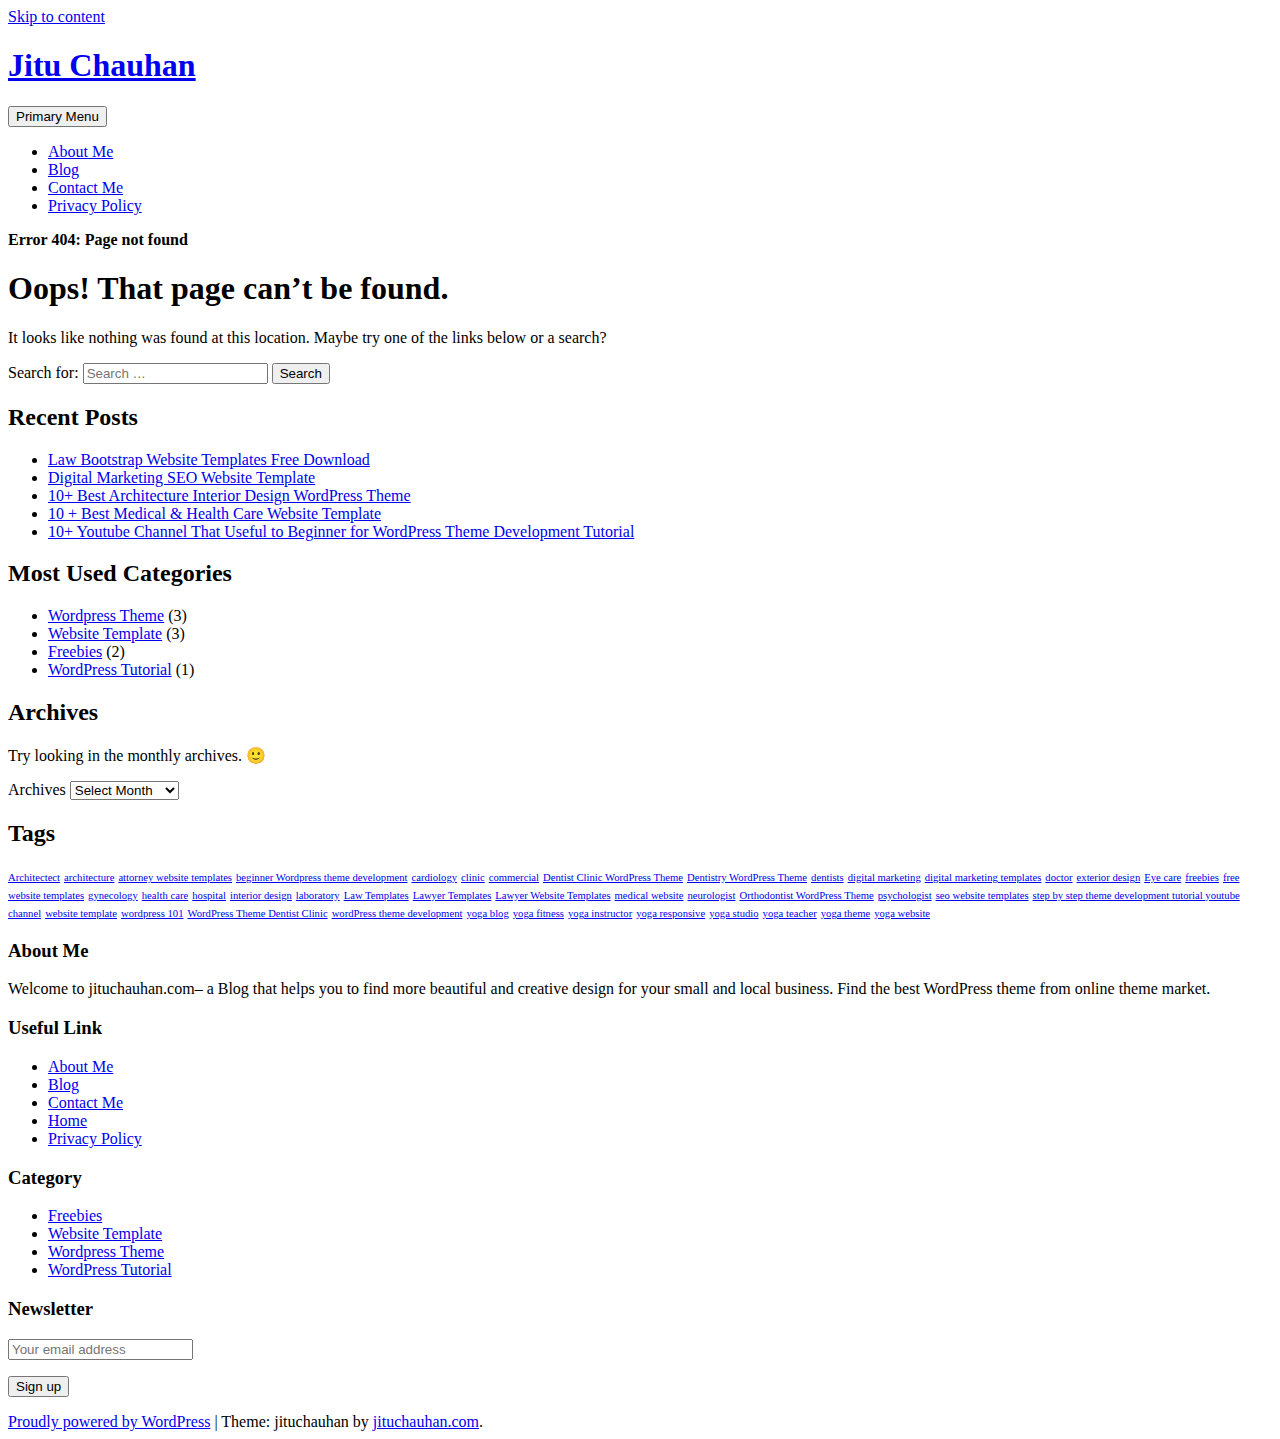
<file: css/images/ui-icons_444444_256x240.html>
<!DOCTYPE html>
    <html lang="en-US" prefix="og: http://ogp.me/ns#">

    <head>
    	
   
        <meta name="google-site-verification" content="4KqxXLPDRgArLiUh4ZFZ0BLFW6n7QN0jibkjD7lBNMg" />
        <meta charset="UTF-8">
        <meta name="viewport" content="width=device-width, initial-scale=1">
        <link rel="profile" href="http://gmpg.org/xfn/11">
        <link href="https://fonts.googleapis.com/css?family=Open+Sans:300,400,400i,600,600i,700,700i,800" rel="stylesheet">
        <title>Page not found - Jitu Chauhan</title>

<!-- This site is optimized with the Yoast SEO plugin v7.9 - https://yoast.com/wordpress/plugins/seo/ -->
<meta name="robots" content="noindex,follow"/>
<meta property="og:locale" content="en_US" />
<meta property="og:type" content="object" />
<meta property="og:title" content="Page not found - Jitu Chauhan" />
<meta property="og:site_name" content="Jitu Chauhan" />
<meta name="twitter:card" content="summary" />
<meta name="twitter:title" content="Page not found - Jitu Chauhan" />
<script type='application/ld+json'>{"@context":"https:\/\/schema.org","@type":"Person","url":"https:\/\/jituchauhan.com\/","sameAs":[],"@id":"#person","name":"Jitu Chauhan"}</script>
<script type='application/ld+json'>{"@context":"https:\/\/schema.org","@type":"BreadcrumbList","itemListElement":[{"@type":"ListItem","position":1,"item":{"@id":"https:\/\/jituchauhan.com\/","name":"Home"}},{"@type":"ListItem","position":2,"item":{"@id":null,"name":"Error 404: Page not found"}}]}</script>
<!-- / Yoast SEO plugin. -->

<link rel='dns-prefetch' href='//maxcdn.bootstrapcdn.com' />
<link rel='dns-prefetch' href='//s.w.org' />
<link rel="alternate" type="application/rss+xml" title="Jitu Chauhan &raquo; Feed" href="https://jituchauhan.com/feed/" />
<link rel="alternate" type="application/rss+xml" title="Jitu Chauhan &raquo; Comments Feed" href="https://jituchauhan.com/comments/feed/" />
		<script type="text/javascript">
			window._wpemojiSettings = {"baseUrl":"https:\/\/s.w.org\/images\/core\/emoji\/11\/72x72\/","ext":".png","svgUrl":"https:\/\/s.w.org\/images\/core\/emoji\/11\/svg\/","svgExt":".svg","source":{"concatemoji":"https:\/\/jituchauhan.com\/wp-includes\/js\/wp-emoji-release.min.js?ver=4.9.8"}};
			!function(a,b,c){function d(a,b){var c=String.fromCharCode;l.clearRect(0,0,k.width,k.height),l.fillText(c.apply(this,a),0,0);var d=k.toDataURL();l.clearRect(0,0,k.width,k.height),l.fillText(c.apply(this,b),0,0);var e=k.toDataURL();return d===e}function e(a){var b;if(!l||!l.fillText)return!1;switch(l.textBaseline="top",l.font="600 32px Arial",a){case"flag":return!(b=d([55356,56826,55356,56819],[55356,56826,8203,55356,56819]))&&(b=d([55356,57332,56128,56423,56128,56418,56128,56421,56128,56430,56128,56423,56128,56447],[55356,57332,8203,56128,56423,8203,56128,56418,8203,56128,56421,8203,56128,56430,8203,56128,56423,8203,56128,56447]),!b);case"emoji":return b=d([55358,56760,9792,65039],[55358,56760,8203,9792,65039]),!b}return!1}function f(a){var c=b.createElement("script");c.src=a,c.defer=c.type="text/javascript",b.getElementsByTagName("head")[0].appendChild(c)}var g,h,i,j,k=b.createElement("canvas"),l=k.getContext&&k.getContext("2d");for(j=Array("flag","emoji"),c.supports={everything:!0,everythingExceptFlag:!0},i=0;i<j.length;i++)c.supports[j[i]]=e(j[i]),c.supports.everything=c.supports.everything&&c.supports[j[i]],"flag"!==j[i]&&(c.supports.everythingExceptFlag=c.supports.everythingExceptFlag&&c.supports[j[i]]);c.supports.everythingExceptFlag=c.supports.everythingExceptFlag&&!c.supports.flag,c.DOMReady=!1,c.readyCallback=function(){c.DOMReady=!0},c.supports.everything||(h=function(){c.readyCallback()},b.addEventListener?(b.addEventListener("DOMContentLoaded",h,!1),a.addEventListener("load",h,!1)):(a.attachEvent("onload",h),b.attachEvent("onreadystatechange",function(){"complete"===b.readyState&&c.readyCallback()})),g=c.source||{},g.concatemoji?f(g.concatemoji):g.wpemoji&&g.twemoji&&(f(g.twemoji),f(g.wpemoji)))}(window,document,window._wpemojiSettings);
		</script>
		<style type="text/css">
img.wp-smiley,
img.emoji {
	display: inline !important;
	border: none !important;
	box-shadow: none !important;
	height: 1em !important;
	width: 1em !important;
	margin: 0 .07em !important;
	vertical-align: -0.1em !important;
	background: none !important;
	padding: 0 !important;
}
</style>
<link rel='stylesheet' id='contact-form-7-css'  href='https://jituchauhan.com/wp-content/plugins/contact-form-7/includes/css/styles.css?ver=5.0.3' type='text/css' media='all' />
<link rel='stylesheet' id='bootstrap-css'  href='https://jituchauhan.com/wp-content/themes/jituchauhan/css/bootstrap.min.css?ver=3.3.7' type='text/css' media='all' />
<link rel='stylesheet' id='jituchauhan-style-css'  href='https://jituchauhan.com/wp-content/themes/jituchauhan/style.css?ver=4.9.8' type='text/css' media='all' />
<link rel='stylesheet' id='wpb-fa-css'  href='https://maxcdn.bootstrapcdn.com/font-awesome/4.4.0/css/font-awesome.min.css?ver=4.9.8' type='text/css' media='all' />
<link rel='stylesheet' id='addtoany-css'  href='https://jituchauhan.com/wp-content/plugins/add-to-any/addtoany.min.css?ver=1.14' type='text/css' media='all' />
<style id='addtoany-inline-css' type='text/css'>
@media screen and (min-width:981px){
.a2a_floating_style.a2a_default_style{display:none;}
}
</style>
<script type='text/javascript' src='https://jituchauhan.com/wp-includes/js/jquery/jquery.js?ver=1.12.4'></script>
<script type='text/javascript' src='https://jituchauhan.com/wp-includes/js/jquery/jquery-migrate.min.js?ver=1.4.1'></script>
<script type='text/javascript' src='https://jituchauhan.com/wp-content/plugins/add-to-any/addtoany.min.js?ver=1.0'></script>
<link rel='https://api.w.org/' href='https://jituchauhan.com/wp-json/' />
<link rel="EditURI" type="application/rsd+xml" title="RSD" href="https://jituchauhan.com/xmlrpc.php?rsd" />
<link rel="wlwmanifest" type="application/wlwmanifest+xml" href="https://jituchauhan.com/wp-includes/wlwmanifest.xml" /> 
<meta name="generator" content="WordPress 4.9.8" />

<script data-cfasync="false">
window.a2a_config=window.a2a_config||{};a2a_config.callbacks=[];a2a_config.overlays=[];a2a_config.templates={};
a2a_config.icon_color="unset,#ffffff";
(function(d,s,a,b){a=d.createElement(s);b=d.getElementsByTagName(s)[0];a.async=1;a.src="https://static.addtoany.com/menu/page.js";b.parentNode.insertBefore(a,b);})(document,"script");
</script>
	<script>
		  (function(i,s,o,g,r,a,m){i['GoogleAnalyticsObject']=r;i[r]=i[r]||function(){
		  (i[r].q=i[r].q||[]).push(arguments)},i[r].l=1*new Date();a=s.createElement(o),
		  m=s.getElementsByTagName(o)[0];a.async=1;a.src=g;m.parentNode.insertBefore(a,m)
		  })(window,document,'script','https://www.google-analytics.com/analytics.js','ga');
		
		  ga('create', 'UA-92805225-1', 'auto');
		  ga('send', 'pageview');

	</script>
        
        


    <link rel="stylesheet" type="text/css" href="http://jituchauhan.com/wp-content/plugins/template-help-featured-templates/css/style.css" />
    <link rel="stylesheet" type="text/css" href="http://jituchauhan.com/wp-content/plugins/template-help-featured-templates/css/preview.css" />
    <script type="text/javascript">
        function html_entity_decode(str) {
            var ta = document.createElement("textarea");
            ta.innerHTML=str.replace(/</g,"&lt;").replace(/>/g,"&gt;");
            toReturn = ta.value;
            ta = null;
            return toReturn
        }
    </script>
    <link rel="icon" href="https://jituchauhan.com/wp-content/uploads/2017/07/cropped-jituchauhan-32x32.png" sizes="32x32" />
<link rel="icon" href="https://jituchauhan.com/wp-content/uploads/2017/07/cropped-jituchauhan-192x192.png" sizes="192x192" />
<link rel="apple-touch-icon-precomposed" href="https://jituchauhan.com/wp-content/uploads/2017/07/cropped-jituchauhan-180x180.png" />
<meta name="msapplication-TileImage" content="https://jituchauhan.com/wp-content/uploads/2017/07/cropped-jituchauhan-270x270.png" />
		<!-- Google AdSense Ad --->
		<script async src="//pagead2.googlesyndication.com/pagead/js/adsbygoogle.js"></script>
<script>
  (adsbygoogle = window.adsbygoogle || []).push({
    google_ad_client: "ca-pub-2256645353903872",
    enable_page_level_ads: true
  });
</script>
    </head>

    <body class="error404 wp-custom-logo hfeed">
    	
        <div id="page" class="site">
            <div class="header">
                <div class="container">
                <div class="row">
                        <a class="skip-link screen-reader-text" href="#content">
                            Skip to content                        </a>
                        <header id="masthead" class="site-header" role="banner">
                        
                        	
                            <div class="col-md-4">
                                <div class="site-branding">
                                	
                                                                            <h1 class="site-title"><a href="https://jituchauhan.com/" rel="home">Jitu Chauhan</a></h1>
                                                                        </div>
                                <!-- .site-branding -->
                            </div>
                            <div class="col-md-8">
                                <nav id="site-navigation" class="main-navigation" role="navigation">
                                    <button class="menu-toggle" aria-controls="primary-menu" aria-expanded="false">
                                        Primary Menu                                    </button>
                                    <div class="menu-primary-menu-container"><ul id="primary-menu" class="menu"><li id="menu-item-7" class="menu-item menu-item-type-post_type menu-item-object-page menu-item-7"><a href="https://jituchauhan.com/about-me/">About Me</a></li>
<li id="menu-item-403" class="menu-item menu-item-type-post_type menu-item-object-page menu-item-403"><a href="https://jituchauhan.com/blog/">Blog</a></li>
<li id="menu-item-176" class="menu-item menu-item-type-post_type menu-item-object-page menu-item-176"><a href="https://jituchauhan.com/contact-me/">Contact Me</a></li>
<li id="menu-item-359" class="menu-item menu-item-type-post_type menu-item-object-page menu-item-359"><a href="https://jituchauhan.com/privacy-policy/">Privacy Policy</a></li>
</ul></div>                                </nav>
                                <!-- #site-navigation -->
                            </div>
                        </header>
                        <!-- #masthead -->
                    </div>
            </div>
            </div>

			<div class="container"><div class="row"><div class="col-md-12"><p id="breadcrumbs" class="breadcrumbs"><span><strong class="breadcrumb_last">Error 404: Page not found</strong></span></span></p></div></div></div>

            <div class="wrapper">
                <div class="container">
                    
                    <div id="content" class="site-content">
                        <div class="row">
			
	<div id="primary" class="content-area">
		<main id="main" class="site-main" role="main">

			<section class="error-404 not-found">
				<header class="page-header">
					<h1 class="page-title">Oops! That page can&rsquo;t be found.</h1>
				</header><!-- .page-header -->

				<div class="page-content">
					<p>It looks like nothing was found at this location. Maybe try one of the links below or a search?</p>

					<form role="search" method="get" class="search-form" action="https://jituchauhan.com/">
				<label>
					<span class="screen-reader-text">Search for:</span>
					<input type="search" class="search-field" placeholder="Search &hellip;" value="" name="s" />
				</label>
				<input type="submit" class="search-submit" value="Search" />
			</form>		<div class="widget widget_recent_entries">		<h2 class="widgettitle">Recent Posts</h2>		<ul>
											<li>
					<a href="https://jituchauhan.com/law-bootstrap-website-templates-free-download/">Law Bootstrap Website Templates Free Download</a>
									</li>
											<li>
					<a href="https://jituchauhan.com/digital-marketing-seo-website-template/">Digital Marketing SEO Website Template</a>
									</li>
											<li>
					<a href="https://jituchauhan.com/10-best-architecture-interior-design-wordpress-theme/">10+ Best Architecture Interior Design WordPress Theme</a>
									</li>
											<li>
					<a href="https://jituchauhan.com/10-best-medical-health-care-website-template/">10 + Best Medical &#038; Health Care Website Template</a>
									</li>
											<li>
					<a href="https://jituchauhan.com/10-youtube-channel-that-useful-to-beginner-for-wordpress-theme-development-tutorial/">10+ Youtube Channel That Useful to Beginner for WordPress Theme Development Tutorial</a>
									</li>
					</ul>
		</div>
					<div class="widget widget_categories">
						<h2 class="widget-title">Most Used Categories</h2>
						<ul>
							<li class="cat-item cat-item-3"><a href="https://jituchauhan.com/category/wordpress-theme/" title="Premium WordPress Theme">Wordpress Theme</a> (3)
</li>
	<li class="cat-item cat-item-22"><a href="https://jituchauhan.com/category/website-template/" >Website Template</a> (3)
</li>
	<li class="cat-item cat-item-48"><a href="https://jituchauhan.com/category/freebies/" title="Start your website easily with free bootstrap website templates.">Freebies</a> (2)
</li>
	<li class="cat-item cat-item-13"><a href="https://jituchauhan.com/category/wordpress-tutorial/" title="Helpful Links for WordPress Beginner.">WordPress Tutorial</a> (1)
</li>
						</ul>
					</div><!-- .widget -->

					<div class="widget widget_archive"><h2 class="widgettitle">Archives</h2><p>Try looking in the monthly archives. 🙂</p>		<label class="screen-reader-text" for="archives-dropdown--1">Archives</label>
		<select id="archives-dropdown--1" name="archive-dropdown" onchange='document.location.href=this.options[this.selectedIndex].value;'>
			
			<option value="">Select Month</option>
				<option value='https://jituchauhan.com/2017/07/'> July 2017 </option>
	<option value='https://jituchauhan.com/2017/05/'> May 2017 </option>
	<option value='https://jituchauhan.com/2017/03/'> March 2017 </option>
	<option value='https://jituchauhan.com/2017/02/'> February 2017 </option>
	<option value='https://jituchauhan.com/2017/01/'> January 2017 </option>

		</select>
		</div><div class="widget widget_tag_cloud"><h2 class="widgettitle">Tags</h2><div class="tagcloud"><a href="https://jituchauhan.com/tag/architectect/" class="tag-cloud-link tag-link-44 tag-link-position-1" style="font-size: 8pt;" aria-label="Architectect (1 item)">Architectect</a>
<a href="https://jituchauhan.com/tag/architecture/" class="tag-cloud-link tag-link-43 tag-link-position-2" style="font-size: 8pt;" aria-label="architecture (1 item)">architecture</a>
<a href="https://jituchauhan.com/tag/attorney-website-templates/" class="tag-cloud-link tag-link-57 tag-link-position-3" style="font-size: 8pt;" aria-label="attorney website templates (1 item)">attorney website templates</a>
<a href="https://jituchauhan.com/tag/beginner-wordpress-theme-development/" class="tag-cloud-link tag-link-20 tag-link-position-4" style="font-size: 8pt;" aria-label="beginner Wordpress theme development (1 item)">beginner Wordpress theme development</a>
<a href="https://jituchauhan.com/tag/cardiology/" class="tag-cloud-link tag-link-40 tag-link-position-5" style="font-size: 8pt;" aria-label="cardiology (1 item)">cardiology</a>
<a href="https://jituchauhan.com/tag/clinic/" class="tag-cloud-link tag-link-28 tag-link-position-6" style="font-size: 8pt;" aria-label="clinic (1 item)">clinic</a>
<a href="https://jituchauhan.com/tag/commercial/" class="tag-cloud-link tag-link-47 tag-link-position-7" style="font-size: 8pt;" aria-label="commercial (1 item)">commercial</a>
<a href="https://jituchauhan.com/tag/dentist-clinic-wordpress-theme/" class="tag-cloud-link tag-link-15 tag-link-position-8" style="font-size: 8pt;" aria-label="Dentist Clinic WordPress Theme (1 item)">Dentist Clinic WordPress Theme</a>
<a href="https://jituchauhan.com/tag/dentistry-wordpress-theme/" class="tag-cloud-link tag-link-14 tag-link-position-9" style="font-size: 8pt;" aria-label="Dentistry WordPress Theme (1 item)">Dentistry WordPress Theme</a>
<a href="https://jituchauhan.com/tag/dentists/" class="tag-cloud-link tag-link-41 tag-link-position-10" style="font-size: 8pt;" aria-label="dentists (1 item)">dentists</a>
<a href="https://jituchauhan.com/tag/digital-marketing/" class="tag-cloud-link tag-link-50 tag-link-position-11" style="font-size: 8pt;" aria-label="digital marketing (1 item)">digital marketing</a>
<a href="https://jituchauhan.com/tag/digital-marketing-templates/" class="tag-cloud-link tag-link-53 tag-link-position-12" style="font-size: 8pt;" aria-label="digital marketing templates (1 item)">digital marketing templates</a>
<a href="https://jituchauhan.com/tag/doctor/" class="tag-cloud-link tag-link-30 tag-link-position-13" style="font-size: 8pt;" aria-label="doctor (1 item)">doctor</a>
<a href="https://jituchauhan.com/tag/exterior-design/" class="tag-cloud-link tag-link-46 tag-link-position-14" style="font-size: 8pt;" aria-label="exterior design (1 item)">exterior design</a>
<a href="https://jituchauhan.com/tag/eye-care/" class="tag-cloud-link tag-link-37 tag-link-position-15" style="font-size: 8pt;" aria-label="Eye care (1 item)">Eye care</a>
<a href="https://jituchauhan.com/tag/freebies/" class="tag-cloud-link tag-link-52 tag-link-position-16" style="font-size: 8pt;" aria-label="freebies (1 item)">freebies</a>
<a href="https://jituchauhan.com/tag/free-website-templates/" class="tag-cloud-link tag-link-51 tag-link-position-17" style="font-size: 8pt;" aria-label="free website templates (1 item)">free website templates</a>
<a href="https://jituchauhan.com/tag/gynecology/" class="tag-cloud-link tag-link-38 tag-link-position-18" style="font-size: 8pt;" aria-label="gynecology (1 item)">gynecology</a>
<a href="https://jituchauhan.com/tag/health-care/" class="tag-cloud-link tag-link-35 tag-link-position-19" style="font-size: 8pt;" aria-label="health care (1 item)">health care</a>
<a href="https://jituchauhan.com/tag/hospital/" class="tag-cloud-link tag-link-29 tag-link-position-20" style="font-size: 8pt;" aria-label="hospital (1 item)">hospital</a>
<a href="https://jituchauhan.com/tag/interior-design/" class="tag-cloud-link tag-link-45 tag-link-position-21" style="font-size: 8pt;" aria-label="interior design (1 item)">interior design</a>
<a href="https://jituchauhan.com/tag/laboratory/" class="tag-cloud-link tag-link-36 tag-link-position-22" style="font-size: 8pt;" aria-label="laboratory (1 item)">laboratory</a>
<a href="https://jituchauhan.com/tag/law-templates/" class="tag-cloud-link tag-link-54 tag-link-position-23" style="font-size: 8pt;" aria-label="Law Templates (1 item)">Law Templates</a>
<a href="https://jituchauhan.com/tag/lawyer-templates/" class="tag-cloud-link tag-link-56 tag-link-position-24" style="font-size: 8pt;" aria-label="Lawyer Templates (1 item)">Lawyer Templates</a>
<a href="https://jituchauhan.com/tag/lawyer-website-templates/" class="tag-cloud-link tag-link-55 tag-link-position-25" style="font-size: 8pt;" aria-label="Lawyer Website Templates (1 item)">Lawyer Website Templates</a>
<a href="https://jituchauhan.com/tag/medical-website/" class="tag-cloud-link tag-link-32 tag-link-position-26" style="font-size: 8pt;" aria-label="medical website (1 item)">medical website</a>
<a href="https://jituchauhan.com/tag/neurologist/" class="tag-cloud-link tag-link-39 tag-link-position-27" style="font-size: 8pt;" aria-label="neurologist (1 item)">neurologist</a>
<a href="https://jituchauhan.com/tag/orthodontist-wordpress-theme/" class="tag-cloud-link tag-link-17 tag-link-position-28" style="font-size: 8pt;" aria-label="Orthodontist WordPress Theme (1 item)">Orthodontist WordPress Theme</a>
<a href="https://jituchauhan.com/tag/psychologist/" class="tag-cloud-link tag-link-42 tag-link-position-29" style="font-size: 8pt;" aria-label="psychologist (1 item)">psychologist</a>
<a href="https://jituchauhan.com/tag/seo-website-templates/" class="tag-cloud-link tag-link-49 tag-link-position-30" style="font-size: 8pt;" aria-label="seo website templates (1 item)">seo website templates</a>
<a href="https://jituchauhan.com/tag/step-by-step-theme-development-tutorial-youtube-channel/" class="tag-cloud-link tag-link-21 tag-link-position-31" style="font-size: 8pt;" aria-label="step by step theme development tutorial youtube channel (1 item)">step by step theme development tutorial youtube channel</a>
<a href="https://jituchauhan.com/tag/website-template/" class="tag-cloud-link tag-link-34 tag-link-position-32" style="font-size: 8pt;" aria-label="website template (1 item)">website template</a>
<a href="https://jituchauhan.com/tag/wordpress-101/" class="tag-cloud-link tag-link-19 tag-link-position-33" style="font-size: 8pt;" aria-label="wordpress 101 (1 item)">wordpress 101</a>
<a href="https://jituchauhan.com/tag/wordpress-theme-dentist-clinic/" class="tag-cloud-link tag-link-16 tag-link-position-34" style="font-size: 8pt;" aria-label="WordPress Theme Dentist Clinic (1 item)">WordPress Theme Dentist Clinic</a>
<a href="https://jituchauhan.com/tag/wordpress-theme-development/" class="tag-cloud-link tag-link-18 tag-link-position-35" style="font-size: 8pt;" aria-label="wordPress theme development (1 item)">wordPress theme development</a>
<a href="https://jituchauhan.com/tag/yoga-blog/" class="tag-cloud-link tag-link-9 tag-link-position-36" style="font-size: 8pt;" aria-label="yoga blog (1 item)">yoga blog</a>
<a href="https://jituchauhan.com/tag/yoga-fitness/" class="tag-cloud-link tag-link-11 tag-link-position-37" style="font-size: 8pt;" aria-label="yoga fitness (1 item)">yoga fitness</a>
<a href="https://jituchauhan.com/tag/yoga-instructor/" class="tag-cloud-link tag-link-6 tag-link-position-38" style="font-size: 8pt;" aria-label="yoga instructor (1 item)">yoga instructor</a>
<a href="https://jituchauhan.com/tag/yoga-responsive/" class="tag-cloud-link tag-link-5 tag-link-position-39" style="font-size: 8pt;" aria-label="yoga responsive (1 item)">yoga responsive</a>
<a href="https://jituchauhan.com/tag/yoga-studio/" class="tag-cloud-link tag-link-7 tag-link-position-40" style="font-size: 8pt;" aria-label="yoga studio (1 item)">yoga studio</a>
<a href="https://jituchauhan.com/tag/yoga-teacher/" class="tag-cloud-link tag-link-4 tag-link-position-41" style="font-size: 8pt;" aria-label="yoga teacher (1 item)">yoga teacher</a>
<a href="https://jituchauhan.com/tag/yoga-theme/" class="tag-cloud-link tag-link-8 tag-link-position-42" style="font-size: 8pt;" aria-label="yoga theme (1 item)">yoga theme</a>
<a href="https://jituchauhan.com/tag/yoga-website/" class="tag-cloud-link tag-link-10 tag-link-position-43" style="font-size: 8pt;" aria-label="yoga website (1 item)">yoga website</a></div>
</div>
				</div><!-- .page-content -->
			</section><!-- .error-404 -->

		</main><!-- #main -->
	</div><!-- #primary -->


    </div><!-- #content -->

   
</div><!-- #page -->

</div>

<div class="footer">
    	<div class="container">
        <div class="row">
		 				<div id="text-2" class="widget-container widget_text col-md-3"><h3 class="widget-title">About Me</h3>			<div class="textwidget"><p>Welcome to jituchauhan.com– a Blog that helps you to find more beautiful and creative design for your small and local business. Find the best WordPress theme from online theme market.</p>
</div>
		</div><div id="pages-2" class="widget-container widget_pages col-md-3"><h3 class="widget-title">Useful Link</h3>		<ul>
			<li class="page_item page-item-5"><a href="https://jituchauhan.com/about-me/">About Me</a></li>
<li class="page_item page-item-222"><a href="https://jituchauhan.com/blog/">Blog</a></li>
<li class="page_item page-item-174"><a href="https://jituchauhan.com/contact-me/">Contact Me</a></li>
<li class="page_item page-item-361"><a href="https://jituchauhan.com/home/">Home</a></li>
<li class="page_item page-item-241"><a href="https://jituchauhan.com/privacy-policy/">Privacy Policy</a></li>
		</ul>
		</div><div id="categories-3" class="widget-container widget_categories col-md-3"><h3 class="widget-title">Category</h3>		<ul>
	<li class="cat-item cat-item-48"><a href="https://jituchauhan.com/category/freebies/" title="Start your website easily with free bootstrap website templates.">Freebies</a>
</li>
	<li class="cat-item cat-item-22"><a href="https://jituchauhan.com/category/website-template/" >Website Template</a>
</li>
	<li class="cat-item cat-item-3"><a href="https://jituchauhan.com/category/wordpress-theme/" title="Premium WordPress Theme">Wordpress Theme</a>
</li>
	<li class="cat-item cat-item-13"><a href="https://jituchauhan.com/category/wordpress-tutorial/" title="Helpful Links for WordPress Beginner.">WordPress Tutorial</a>
</li>
		</ul>
</div><div id="mc4wp_form_widget-3" class="widget-container widget_mc4wp_form_widget col-md-3"><h3 class="widget-title">Newsletter</h3><script>(function() {
	if (!window.mc4wp) {
		window.mc4wp = {
			listeners: [],
			forms    : {
				on: function (event, callback) {
					window.mc4wp.listeners.push({
						event   : event,
						callback: callback
					});
				}
			}
		}
	}
})();
</script><!-- MailChimp for WordPress v4.2.4 - https://wordpress.org/plugins/mailchimp-for-wp/ --><form id="mc4wp-form-1" class="mc4wp-form mc4wp-form-277" method="post" data-id="277" data-name="Subscriber For Update" ><div class="mc4wp-form-fields"><p>
	<label></label>
	<input type="email" name="EMAIL" placeholder="Your email address" required/>
</p>

<p>
	<input type="submit" value="Sign up" />
</p></div><label style="display: none !important;">Leave this field empty if you're human: <input type="text" name="_mc4wp_honeypot" value="" tabindex="-1" autocomplete="off" /></label><input type="hidden" name="_mc4wp_timestamp" value="1537732923" /><input type="hidden" name="_mc4wp_form_id" value="277" /><input type="hidden" name="_mc4wp_form_element_id" value="mc4wp-form-1" /><div class="mc4wp-response"></div></form><!-- / MailChimp for WordPress Plugin --></div>		 			</div>
    		<div class="row">
    			<div class="col-lg-12 col-md-12 col-sm-12 col-xs-12">
    				 <footer id="colophon" class="site-footer" role="contentinfo">
        <div class="site-info">
            <a href="https://wordpress.org/">Proudly powered by WordPress</a>
            <span class="sep"> | </span>
            Theme: jituchauhan by <a href="http://jituchauhan.com/" rel="designer" class="">jituchauhan.com</a>.        </div><!-- .site-info -->
         	
    </footer><!-- #colophon -->
    			</div>
    		</div>
    	</div>
</div>
<div class="a2a_kit a2a_kit_size_32 a2a_floating_style a2a_default_style" style="bottom:0px;left:0px;background-color:transparent;"><a class="a2a_button_facebook" href="https://www.addtoany.com/add_to/facebook?linkurl=https%3A%2F%2Fjituchauhan.com%2Fborrow%2Fbootstrap-4%2Fcss%2Fimages%2Fui-icons_444444_256x240.png&amp;linkname=Page%20not%20found%20-%20Jitu%20Chauhan" title="Facebook" rel="nofollow noopener" target="_blank"></a><a class="a2a_button_twitter" href="https://www.addtoany.com/add_to/twitter?linkurl=https%3A%2F%2Fjituchauhan.com%2Fborrow%2Fbootstrap-4%2Fcss%2Fimages%2Fui-icons_444444_256x240.png&amp;linkname=Page%20not%20found%20-%20Jitu%20Chauhan" title="Twitter" rel="nofollow noopener" target="_blank"></a><a class="a2a_button_google_plus" href="https://www.addtoany.com/add_to/google_plus?linkurl=https%3A%2F%2Fjituchauhan.com%2Fborrow%2Fbootstrap-4%2Fcss%2Fimages%2Fui-icons_444444_256x240.png&amp;linkname=Page%20not%20found%20-%20Jitu%20Chauhan" title="Google+" rel="nofollow noopener" target="_blank"></a><a class="a2a_button_pinterest" href="https://www.addtoany.com/add_to/pinterest?linkurl=https%3A%2F%2Fjituchauhan.com%2Fborrow%2Fbootstrap-4%2Fcss%2Fimages%2Fui-icons_444444_256x240.png&amp;linkname=Page%20not%20found%20-%20Jitu%20Chauhan" title="Pinterest" rel="nofollow noopener" target="_blank"></a><a class="a2a_button_linkedin" href="https://www.addtoany.com/add_to/linkedin?linkurl=https%3A%2F%2Fjituchauhan.com%2Fborrow%2Fbootstrap-4%2Fcss%2Fimages%2Fui-icons_444444_256x240.png&amp;linkname=Page%20not%20found%20-%20Jitu%20Chauhan" title="LinkedIn" rel="nofollow noopener" target="_blank"></a><a class="a2a_dd addtoany_share_save addtoany_share" href="https://www.addtoany.com/share"></a></div><script>(function() {function addEventListener(element,event,handler) {
	if(element.addEventListener) {
		element.addEventListener(event,handler, false);
	} else if(element.attachEvent){
		element.attachEvent('on'+event,handler);
	}
}function maybePrefixUrlField() {
	if(this.value.trim() !== '' && this.value.indexOf('http') !== 0) {
		this.value = "http://" + this.value;
	}
}

var urlFields = document.querySelectorAll('.mc4wp-form input[type="url"]');
if( urlFields && urlFields.length > 0 ) {
	for( var j=0; j < urlFields.length; j++ ) {
		addEventListener(urlFields[j],'blur',maybePrefixUrlField);
	}
}/* test if browser supports date fields */
var testInput = document.createElement('input');
testInput.setAttribute('type', 'date');
if( testInput.type !== 'date') {

	/* add placeholder & pattern to all date fields */
	var dateFields = document.querySelectorAll('.mc4wp-form input[type="date"]');
	for(var i=0; i<dateFields.length; i++) {
		if(!dateFields[i].placeholder) {
			dateFields[i].placeholder = 'YYYY-MM-DD';
		}
		if(!dateFields[i].pattern) {
			dateFields[i].pattern = '[0-9]{4}-(0[1-9]|1[012])-(0[1-9]|1[0-9]|2[0-9]|3[01])';
		}
	}
}

})();</script><script type='text/javascript'>
/* <![CDATA[ */
var wpcf7 = {"apiSettings":{"root":"https:\/\/jituchauhan.com\/wp-json\/contact-form-7\/v1","namespace":"contact-form-7\/v1"},"recaptcha":{"messages":{"empty":"Please verify that you are not a robot."}}};
/* ]]> */
</script>
<script type='text/javascript' src='https://jituchauhan.com/wp-content/plugins/contact-form-7/includes/js/scripts.js?ver=5.0.3'></script>
<script type='text/javascript' src='https://jituchauhan.com/wp-content/themes/jituchauhan/js/bootstrap.min.js?ver=3.3.7'></script>
<script type='text/javascript' src='https://jituchauhan.com/wp-content/themes/jituchauhan/js/navigation.js?ver=20151215'></script>
<script type='text/javascript' src='https://jituchauhan.com/wp-content/themes/jituchauhan/js/skip-link-focus-fix.js?ver=20151215'></script>
<script type='text/javascript' src='https://jituchauhan.com/wp-includes/js/wp-embed.min.js?ver=4.9.8'></script>
<script type='text/javascript'>
/* <![CDATA[ */
var mc4wp_forms_config = [];
/* ]]> */
</script>
<script type='text/javascript' src='https://jituchauhan.com/wp-content/plugins/mailchimp-for-wp/assets/js/forms-api.min.js?ver=4.2.4'></script>
<!--[if lte IE 9]>
<script type='text/javascript' src='https://jituchauhan.com/wp-content/plugins/mailchimp-for-wp/assets/js/third-party/placeholders.min.js?ver=4.2.4'></script>
<![endif]-->

</body>
</html>
</file>
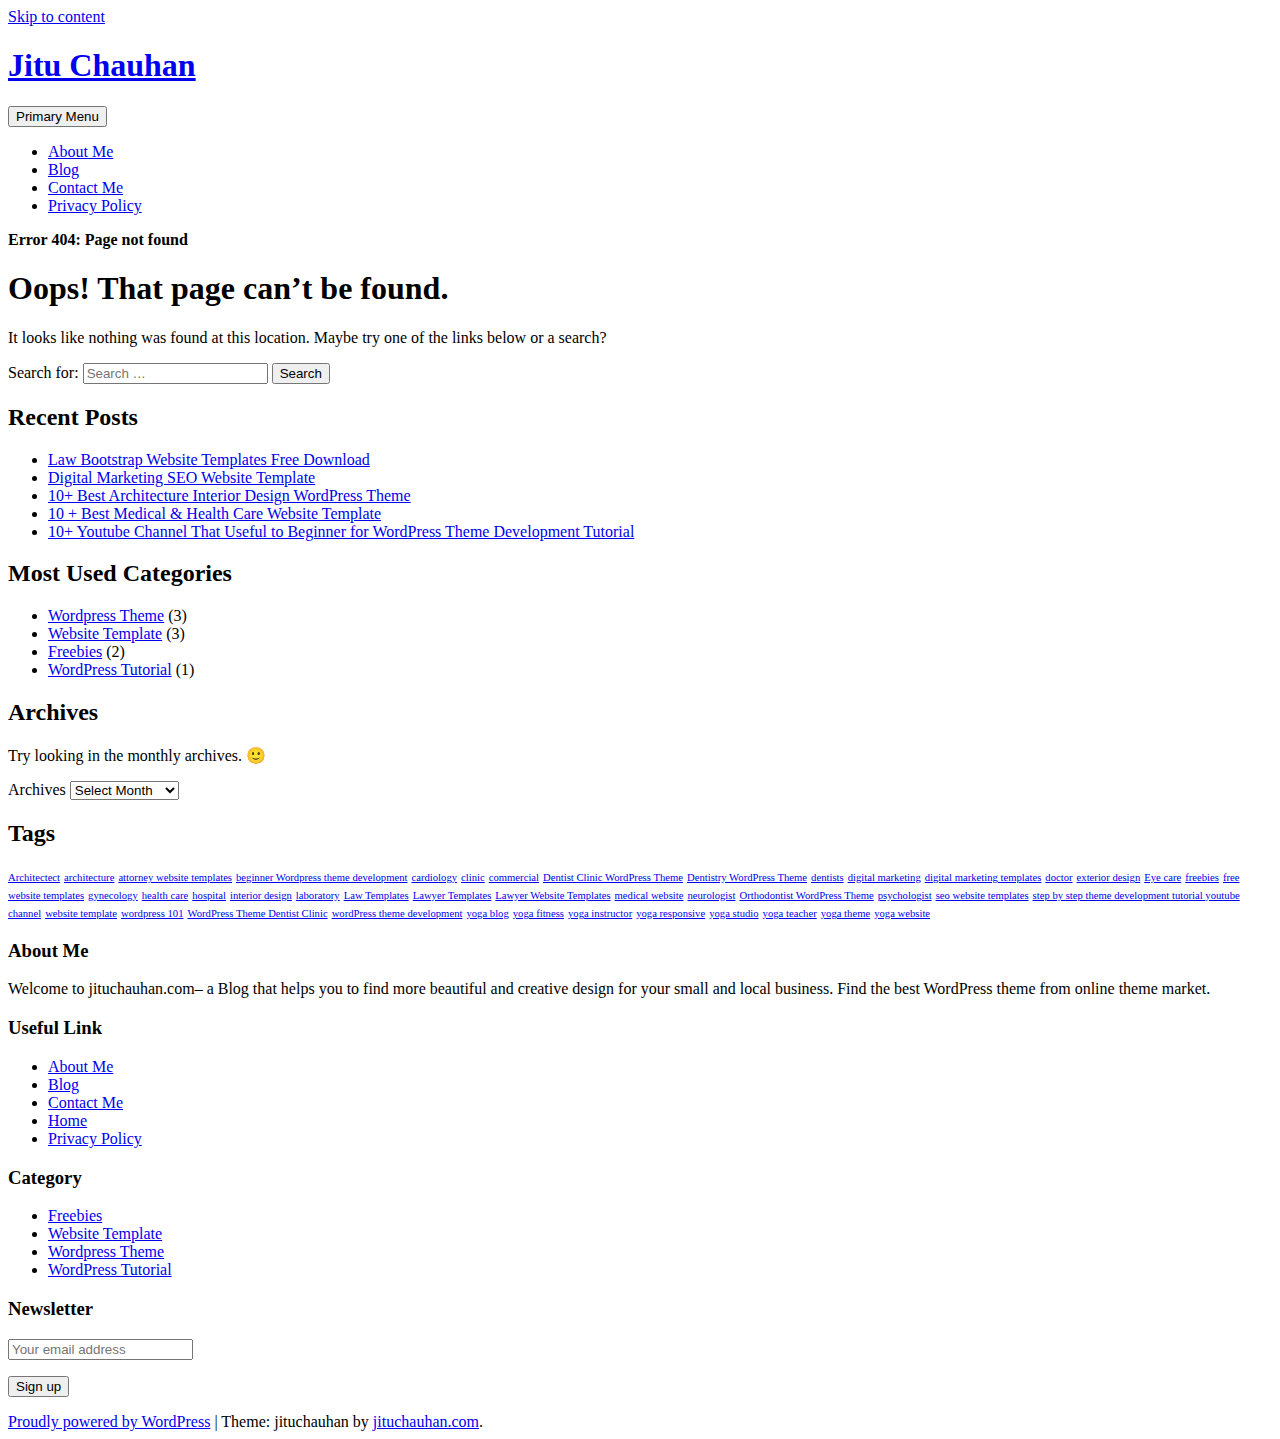
<file: css/images/ui-icons_555555_256x240.html>
<!DOCTYPE html>
    <html lang="en-US" prefix="og: http://ogp.me/ns#">

    <head>
    	
   
        <meta name="google-site-verification" content="4KqxXLPDRgArLiUh4ZFZ0BLFW6n7QN0jibkjD7lBNMg" />
        <meta charset="UTF-8">
        <meta name="viewport" content="width=device-width, initial-scale=1">
        <link rel="profile" href="http://gmpg.org/xfn/11">
        <link href="https://fonts.googleapis.com/css?family=Open+Sans:300,400,400i,600,600i,700,700i,800" rel="stylesheet">
        <title>Page not found - Jitu Chauhan</title>

<!-- This site is optimized with the Yoast SEO plugin v7.9 - https://yoast.com/wordpress/plugins/seo/ -->
<meta name="robots" content="noindex,follow"/>
<meta property="og:locale" content="en_US" />
<meta property="og:type" content="object" />
<meta property="og:title" content="Page not found - Jitu Chauhan" />
<meta property="og:site_name" content="Jitu Chauhan" />
<meta name="twitter:card" content="summary" />
<meta name="twitter:title" content="Page not found - Jitu Chauhan" />
<script type='application/ld+json'>{"@context":"https:\/\/schema.org","@type":"Person","url":"https:\/\/jituchauhan.com\/","sameAs":[],"@id":"#person","name":"Jitu Chauhan"}</script>
<script type='application/ld+json'>{"@context":"https:\/\/schema.org","@type":"BreadcrumbList","itemListElement":[{"@type":"ListItem","position":1,"item":{"@id":"https:\/\/jituchauhan.com\/","name":"Home"}},{"@type":"ListItem","position":2,"item":{"@id":null,"name":"Error 404: Page not found"}}]}</script>
<!-- / Yoast SEO plugin. -->

<link rel='dns-prefetch' href='//maxcdn.bootstrapcdn.com' />
<link rel='dns-prefetch' href='//s.w.org' />
<link rel="alternate" type="application/rss+xml" title="Jitu Chauhan &raquo; Feed" href="https://jituchauhan.com/feed/" />
<link rel="alternate" type="application/rss+xml" title="Jitu Chauhan &raquo; Comments Feed" href="https://jituchauhan.com/comments/feed/" />
		<script type="text/javascript">
			window._wpemojiSettings = {"baseUrl":"https:\/\/s.w.org\/images\/core\/emoji\/11\/72x72\/","ext":".png","svgUrl":"https:\/\/s.w.org\/images\/core\/emoji\/11\/svg\/","svgExt":".svg","source":{"concatemoji":"https:\/\/jituchauhan.com\/wp-includes\/js\/wp-emoji-release.min.js?ver=4.9.8"}};
			!function(a,b,c){function d(a,b){var c=String.fromCharCode;l.clearRect(0,0,k.width,k.height),l.fillText(c.apply(this,a),0,0);var d=k.toDataURL();l.clearRect(0,0,k.width,k.height),l.fillText(c.apply(this,b),0,0);var e=k.toDataURL();return d===e}function e(a){var b;if(!l||!l.fillText)return!1;switch(l.textBaseline="top",l.font="600 32px Arial",a){case"flag":return!(b=d([55356,56826,55356,56819],[55356,56826,8203,55356,56819]))&&(b=d([55356,57332,56128,56423,56128,56418,56128,56421,56128,56430,56128,56423,56128,56447],[55356,57332,8203,56128,56423,8203,56128,56418,8203,56128,56421,8203,56128,56430,8203,56128,56423,8203,56128,56447]),!b);case"emoji":return b=d([55358,56760,9792,65039],[55358,56760,8203,9792,65039]),!b}return!1}function f(a){var c=b.createElement("script");c.src=a,c.defer=c.type="text/javascript",b.getElementsByTagName("head")[0].appendChild(c)}var g,h,i,j,k=b.createElement("canvas"),l=k.getContext&&k.getContext("2d");for(j=Array("flag","emoji"),c.supports={everything:!0,everythingExceptFlag:!0},i=0;i<j.length;i++)c.supports[j[i]]=e(j[i]),c.supports.everything=c.supports.everything&&c.supports[j[i]],"flag"!==j[i]&&(c.supports.everythingExceptFlag=c.supports.everythingExceptFlag&&c.supports[j[i]]);c.supports.everythingExceptFlag=c.supports.everythingExceptFlag&&!c.supports.flag,c.DOMReady=!1,c.readyCallback=function(){c.DOMReady=!0},c.supports.everything||(h=function(){c.readyCallback()},b.addEventListener?(b.addEventListener("DOMContentLoaded",h,!1),a.addEventListener("load",h,!1)):(a.attachEvent("onload",h),b.attachEvent("onreadystatechange",function(){"complete"===b.readyState&&c.readyCallback()})),g=c.source||{},g.concatemoji?f(g.concatemoji):g.wpemoji&&g.twemoji&&(f(g.twemoji),f(g.wpemoji)))}(window,document,window._wpemojiSettings);
		</script>
		<style type="text/css">
img.wp-smiley,
img.emoji {
	display: inline !important;
	border: none !important;
	box-shadow: none !important;
	height: 1em !important;
	width: 1em !important;
	margin: 0 .07em !important;
	vertical-align: -0.1em !important;
	background: none !important;
	padding: 0 !important;
}
</style>
<link rel='stylesheet' id='contact-form-7-css'  href='https://jituchauhan.com/wp-content/plugins/contact-form-7/includes/css/styles.css?ver=5.0.3' type='text/css' media='all' />
<link rel='stylesheet' id='bootstrap-css'  href='https://jituchauhan.com/wp-content/themes/jituchauhan/css/bootstrap.min.css?ver=3.3.7' type='text/css' media='all' />
<link rel='stylesheet' id='jituchauhan-style-css'  href='https://jituchauhan.com/wp-content/themes/jituchauhan/style.css?ver=4.9.8' type='text/css' media='all' />
<link rel='stylesheet' id='wpb-fa-css'  href='https://maxcdn.bootstrapcdn.com/font-awesome/4.4.0/css/font-awesome.min.css?ver=4.9.8' type='text/css' media='all' />
<link rel='stylesheet' id='addtoany-css'  href='https://jituchauhan.com/wp-content/plugins/add-to-any/addtoany.min.css?ver=1.14' type='text/css' media='all' />
<style id='addtoany-inline-css' type='text/css'>
@media screen and (min-width:981px){
.a2a_floating_style.a2a_default_style{display:none;}
}
</style>
<script type='text/javascript' src='https://jituchauhan.com/wp-includes/js/jquery/jquery.js?ver=1.12.4'></script>
<script type='text/javascript' src='https://jituchauhan.com/wp-includes/js/jquery/jquery-migrate.min.js?ver=1.4.1'></script>
<script type='text/javascript' src='https://jituchauhan.com/wp-content/plugins/add-to-any/addtoany.min.js?ver=1.0'></script>
<link rel='https://api.w.org/' href='https://jituchauhan.com/wp-json/' />
<link rel="EditURI" type="application/rsd+xml" title="RSD" href="https://jituchauhan.com/xmlrpc.php?rsd" />
<link rel="wlwmanifest" type="application/wlwmanifest+xml" href="https://jituchauhan.com/wp-includes/wlwmanifest.xml" /> 
<meta name="generator" content="WordPress 4.9.8" />

<script data-cfasync="false">
window.a2a_config=window.a2a_config||{};a2a_config.callbacks=[];a2a_config.overlays=[];a2a_config.templates={};
a2a_config.icon_color="unset,#ffffff";
(function(d,s,a,b){a=d.createElement(s);b=d.getElementsByTagName(s)[0];a.async=1;a.src="https://static.addtoany.com/menu/page.js";b.parentNode.insertBefore(a,b);})(document,"script");
</script>
	<script>
		  (function(i,s,o,g,r,a,m){i['GoogleAnalyticsObject']=r;i[r]=i[r]||function(){
		  (i[r].q=i[r].q||[]).push(arguments)},i[r].l=1*new Date();a=s.createElement(o),
		  m=s.getElementsByTagName(o)[0];a.async=1;a.src=g;m.parentNode.insertBefore(a,m)
		  })(window,document,'script','https://www.google-analytics.com/analytics.js','ga');
		
		  ga('create', 'UA-92805225-1', 'auto');
		  ga('send', 'pageview');

	</script>
        
        


    <link rel="stylesheet" type="text/css" href="http://jituchauhan.com/wp-content/plugins/template-help-featured-templates/css/style.css" />
    <link rel="stylesheet" type="text/css" href="http://jituchauhan.com/wp-content/plugins/template-help-featured-templates/css/preview.css" />
    <script type="text/javascript">
        function html_entity_decode(str) {
            var ta = document.createElement("textarea");
            ta.innerHTML=str.replace(/</g,"&lt;").replace(/>/g,"&gt;");
            toReturn = ta.value;
            ta = null;
            return toReturn
        }
    </script>
    <link rel="icon" href="https://jituchauhan.com/wp-content/uploads/2017/07/cropped-jituchauhan-32x32.png" sizes="32x32" />
<link rel="icon" href="https://jituchauhan.com/wp-content/uploads/2017/07/cropped-jituchauhan-192x192.png" sizes="192x192" />
<link rel="apple-touch-icon-precomposed" href="https://jituchauhan.com/wp-content/uploads/2017/07/cropped-jituchauhan-180x180.png" />
<meta name="msapplication-TileImage" content="https://jituchauhan.com/wp-content/uploads/2017/07/cropped-jituchauhan-270x270.png" />
		<!-- Google AdSense Ad --->
		<script async src="//pagead2.googlesyndication.com/pagead/js/adsbygoogle.js"></script>
<script>
  (adsbygoogle = window.adsbygoogle || []).push({
    google_ad_client: "ca-pub-2256645353903872",
    enable_page_level_ads: true
  });
</script>
    </head>

    <body class="error404 wp-custom-logo hfeed">
    	
        <div id="page" class="site">
            <div class="header">
                <div class="container">
                <div class="row">
                        <a class="skip-link screen-reader-text" href="#content">
                            Skip to content                        </a>
                        <header id="masthead" class="site-header" role="banner">
                        
                        	
                            <div class="col-md-4">
                                <div class="site-branding">
                                	
                                                                            <h1 class="site-title"><a href="https://jituchauhan.com/" rel="home">Jitu Chauhan</a></h1>
                                                                        </div>
                                <!-- .site-branding -->
                            </div>
                            <div class="col-md-8">
                                <nav id="site-navigation" class="main-navigation" role="navigation">
                                    <button class="menu-toggle" aria-controls="primary-menu" aria-expanded="false">
                                        Primary Menu                                    </button>
                                    <div class="menu-primary-menu-container"><ul id="primary-menu" class="menu"><li id="menu-item-7" class="menu-item menu-item-type-post_type menu-item-object-page menu-item-7"><a href="https://jituchauhan.com/about-me/">About Me</a></li>
<li id="menu-item-403" class="menu-item menu-item-type-post_type menu-item-object-page menu-item-403"><a href="https://jituchauhan.com/blog/">Blog</a></li>
<li id="menu-item-176" class="menu-item menu-item-type-post_type menu-item-object-page menu-item-176"><a href="https://jituchauhan.com/contact-me/">Contact Me</a></li>
<li id="menu-item-359" class="menu-item menu-item-type-post_type menu-item-object-page menu-item-359"><a href="https://jituchauhan.com/privacy-policy/">Privacy Policy</a></li>
</ul></div>                                </nav>
                                <!-- #site-navigation -->
                            </div>
                        </header>
                        <!-- #masthead -->
                    </div>
            </div>
            </div>

			<div class="container"><div class="row"><div class="col-md-12"><p id="breadcrumbs" class="breadcrumbs"><span><strong class="breadcrumb_last">Error 404: Page not found</strong></span></span></p></div></div></div>

            <div class="wrapper">
                <div class="container">
                    
                    <div id="content" class="site-content">
                        <div class="row">
			
	<div id="primary" class="content-area">
		<main id="main" class="site-main" role="main">

			<section class="error-404 not-found">
				<header class="page-header">
					<h1 class="page-title">Oops! That page can&rsquo;t be found.</h1>
				</header><!-- .page-header -->

				<div class="page-content">
					<p>It looks like nothing was found at this location. Maybe try one of the links below or a search?</p>

					<form role="search" method="get" class="search-form" action="https://jituchauhan.com/">
				<label>
					<span class="screen-reader-text">Search for:</span>
					<input type="search" class="search-field" placeholder="Search &hellip;" value="" name="s" />
				</label>
				<input type="submit" class="search-submit" value="Search" />
			</form>		<div class="widget widget_recent_entries">		<h2 class="widgettitle">Recent Posts</h2>		<ul>
											<li>
					<a href="https://jituchauhan.com/law-bootstrap-website-templates-free-download/">Law Bootstrap Website Templates Free Download</a>
									</li>
											<li>
					<a href="https://jituchauhan.com/digital-marketing-seo-website-template/">Digital Marketing SEO Website Template</a>
									</li>
											<li>
					<a href="https://jituchauhan.com/10-best-architecture-interior-design-wordpress-theme/">10+ Best Architecture Interior Design WordPress Theme</a>
									</li>
											<li>
					<a href="https://jituchauhan.com/10-best-medical-health-care-website-template/">10 + Best Medical &#038; Health Care Website Template</a>
									</li>
											<li>
					<a href="https://jituchauhan.com/10-youtube-channel-that-useful-to-beginner-for-wordpress-theme-development-tutorial/">10+ Youtube Channel That Useful to Beginner for WordPress Theme Development Tutorial</a>
									</li>
					</ul>
		</div>
					<div class="widget widget_categories">
						<h2 class="widget-title">Most Used Categories</h2>
						<ul>
							<li class="cat-item cat-item-3"><a href="https://jituchauhan.com/category/wordpress-theme/" title="Premium WordPress Theme">Wordpress Theme</a> (3)
</li>
	<li class="cat-item cat-item-22"><a href="https://jituchauhan.com/category/website-template/" >Website Template</a> (3)
</li>
	<li class="cat-item cat-item-48"><a href="https://jituchauhan.com/category/freebies/" title="Start your website easily with free bootstrap website templates.">Freebies</a> (2)
</li>
	<li class="cat-item cat-item-13"><a href="https://jituchauhan.com/category/wordpress-tutorial/" title="Helpful Links for WordPress Beginner.">WordPress Tutorial</a> (1)
</li>
						</ul>
					</div><!-- .widget -->

					<div class="widget widget_archive"><h2 class="widgettitle">Archives</h2><p>Try looking in the monthly archives. 🙂</p>		<label class="screen-reader-text" for="archives-dropdown--1">Archives</label>
		<select id="archives-dropdown--1" name="archive-dropdown" onchange='document.location.href=this.options[this.selectedIndex].value;'>
			
			<option value="">Select Month</option>
				<option value='https://jituchauhan.com/2017/07/'> July 2017 </option>
	<option value='https://jituchauhan.com/2017/05/'> May 2017 </option>
	<option value='https://jituchauhan.com/2017/03/'> March 2017 </option>
	<option value='https://jituchauhan.com/2017/02/'> February 2017 </option>
	<option value='https://jituchauhan.com/2017/01/'> January 2017 </option>

		</select>
		</div><div class="widget widget_tag_cloud"><h2 class="widgettitle">Tags</h2><div class="tagcloud"><a href="https://jituchauhan.com/tag/architectect/" class="tag-cloud-link tag-link-44 tag-link-position-1" style="font-size: 8pt;" aria-label="Architectect (1 item)">Architectect</a>
<a href="https://jituchauhan.com/tag/architecture/" class="tag-cloud-link tag-link-43 tag-link-position-2" style="font-size: 8pt;" aria-label="architecture (1 item)">architecture</a>
<a href="https://jituchauhan.com/tag/attorney-website-templates/" class="tag-cloud-link tag-link-57 tag-link-position-3" style="font-size: 8pt;" aria-label="attorney website templates (1 item)">attorney website templates</a>
<a href="https://jituchauhan.com/tag/beginner-wordpress-theme-development/" class="tag-cloud-link tag-link-20 tag-link-position-4" style="font-size: 8pt;" aria-label="beginner Wordpress theme development (1 item)">beginner Wordpress theme development</a>
<a href="https://jituchauhan.com/tag/cardiology/" class="tag-cloud-link tag-link-40 tag-link-position-5" style="font-size: 8pt;" aria-label="cardiology (1 item)">cardiology</a>
<a href="https://jituchauhan.com/tag/clinic/" class="tag-cloud-link tag-link-28 tag-link-position-6" style="font-size: 8pt;" aria-label="clinic (1 item)">clinic</a>
<a href="https://jituchauhan.com/tag/commercial/" class="tag-cloud-link tag-link-47 tag-link-position-7" style="font-size: 8pt;" aria-label="commercial (1 item)">commercial</a>
<a href="https://jituchauhan.com/tag/dentist-clinic-wordpress-theme/" class="tag-cloud-link tag-link-15 tag-link-position-8" style="font-size: 8pt;" aria-label="Dentist Clinic WordPress Theme (1 item)">Dentist Clinic WordPress Theme</a>
<a href="https://jituchauhan.com/tag/dentistry-wordpress-theme/" class="tag-cloud-link tag-link-14 tag-link-position-9" style="font-size: 8pt;" aria-label="Dentistry WordPress Theme (1 item)">Dentistry WordPress Theme</a>
<a href="https://jituchauhan.com/tag/dentists/" class="tag-cloud-link tag-link-41 tag-link-position-10" style="font-size: 8pt;" aria-label="dentists (1 item)">dentists</a>
<a href="https://jituchauhan.com/tag/digital-marketing/" class="tag-cloud-link tag-link-50 tag-link-position-11" style="font-size: 8pt;" aria-label="digital marketing (1 item)">digital marketing</a>
<a href="https://jituchauhan.com/tag/digital-marketing-templates/" class="tag-cloud-link tag-link-53 tag-link-position-12" style="font-size: 8pt;" aria-label="digital marketing templates (1 item)">digital marketing templates</a>
<a href="https://jituchauhan.com/tag/doctor/" class="tag-cloud-link tag-link-30 tag-link-position-13" style="font-size: 8pt;" aria-label="doctor (1 item)">doctor</a>
<a href="https://jituchauhan.com/tag/exterior-design/" class="tag-cloud-link tag-link-46 tag-link-position-14" style="font-size: 8pt;" aria-label="exterior design (1 item)">exterior design</a>
<a href="https://jituchauhan.com/tag/eye-care/" class="tag-cloud-link tag-link-37 tag-link-position-15" style="font-size: 8pt;" aria-label="Eye care (1 item)">Eye care</a>
<a href="https://jituchauhan.com/tag/freebies/" class="tag-cloud-link tag-link-52 tag-link-position-16" style="font-size: 8pt;" aria-label="freebies (1 item)">freebies</a>
<a href="https://jituchauhan.com/tag/free-website-templates/" class="tag-cloud-link tag-link-51 tag-link-position-17" style="font-size: 8pt;" aria-label="free website templates (1 item)">free website templates</a>
<a href="https://jituchauhan.com/tag/gynecology/" class="tag-cloud-link tag-link-38 tag-link-position-18" style="font-size: 8pt;" aria-label="gynecology (1 item)">gynecology</a>
<a href="https://jituchauhan.com/tag/health-care/" class="tag-cloud-link tag-link-35 tag-link-position-19" style="font-size: 8pt;" aria-label="health care (1 item)">health care</a>
<a href="https://jituchauhan.com/tag/hospital/" class="tag-cloud-link tag-link-29 tag-link-position-20" style="font-size: 8pt;" aria-label="hospital (1 item)">hospital</a>
<a href="https://jituchauhan.com/tag/interior-design/" class="tag-cloud-link tag-link-45 tag-link-position-21" style="font-size: 8pt;" aria-label="interior design (1 item)">interior design</a>
<a href="https://jituchauhan.com/tag/laboratory/" class="tag-cloud-link tag-link-36 tag-link-position-22" style="font-size: 8pt;" aria-label="laboratory (1 item)">laboratory</a>
<a href="https://jituchauhan.com/tag/law-templates/" class="tag-cloud-link tag-link-54 tag-link-position-23" style="font-size: 8pt;" aria-label="Law Templates (1 item)">Law Templates</a>
<a href="https://jituchauhan.com/tag/lawyer-templates/" class="tag-cloud-link tag-link-56 tag-link-position-24" style="font-size: 8pt;" aria-label="Lawyer Templates (1 item)">Lawyer Templates</a>
<a href="https://jituchauhan.com/tag/lawyer-website-templates/" class="tag-cloud-link tag-link-55 tag-link-position-25" style="font-size: 8pt;" aria-label="Lawyer Website Templates (1 item)">Lawyer Website Templates</a>
<a href="https://jituchauhan.com/tag/medical-website/" class="tag-cloud-link tag-link-32 tag-link-position-26" style="font-size: 8pt;" aria-label="medical website (1 item)">medical website</a>
<a href="https://jituchauhan.com/tag/neurologist/" class="tag-cloud-link tag-link-39 tag-link-position-27" style="font-size: 8pt;" aria-label="neurologist (1 item)">neurologist</a>
<a href="https://jituchauhan.com/tag/orthodontist-wordpress-theme/" class="tag-cloud-link tag-link-17 tag-link-position-28" style="font-size: 8pt;" aria-label="Orthodontist WordPress Theme (1 item)">Orthodontist WordPress Theme</a>
<a href="https://jituchauhan.com/tag/psychologist/" class="tag-cloud-link tag-link-42 tag-link-position-29" style="font-size: 8pt;" aria-label="psychologist (1 item)">psychologist</a>
<a href="https://jituchauhan.com/tag/seo-website-templates/" class="tag-cloud-link tag-link-49 tag-link-position-30" style="font-size: 8pt;" aria-label="seo website templates (1 item)">seo website templates</a>
<a href="https://jituchauhan.com/tag/step-by-step-theme-development-tutorial-youtube-channel/" class="tag-cloud-link tag-link-21 tag-link-position-31" style="font-size: 8pt;" aria-label="step by step theme development tutorial youtube channel (1 item)">step by step theme development tutorial youtube channel</a>
<a href="https://jituchauhan.com/tag/website-template/" class="tag-cloud-link tag-link-34 tag-link-position-32" style="font-size: 8pt;" aria-label="website template (1 item)">website template</a>
<a href="https://jituchauhan.com/tag/wordpress-101/" class="tag-cloud-link tag-link-19 tag-link-position-33" style="font-size: 8pt;" aria-label="wordpress 101 (1 item)">wordpress 101</a>
<a href="https://jituchauhan.com/tag/wordpress-theme-dentist-clinic/" class="tag-cloud-link tag-link-16 tag-link-position-34" style="font-size: 8pt;" aria-label="WordPress Theme Dentist Clinic (1 item)">WordPress Theme Dentist Clinic</a>
<a href="https://jituchauhan.com/tag/wordpress-theme-development/" class="tag-cloud-link tag-link-18 tag-link-position-35" style="font-size: 8pt;" aria-label="wordPress theme development (1 item)">wordPress theme development</a>
<a href="https://jituchauhan.com/tag/yoga-blog/" class="tag-cloud-link tag-link-9 tag-link-position-36" style="font-size: 8pt;" aria-label="yoga blog (1 item)">yoga blog</a>
<a href="https://jituchauhan.com/tag/yoga-fitness/" class="tag-cloud-link tag-link-11 tag-link-position-37" style="font-size: 8pt;" aria-label="yoga fitness (1 item)">yoga fitness</a>
<a href="https://jituchauhan.com/tag/yoga-instructor/" class="tag-cloud-link tag-link-6 tag-link-position-38" style="font-size: 8pt;" aria-label="yoga instructor (1 item)">yoga instructor</a>
<a href="https://jituchauhan.com/tag/yoga-responsive/" class="tag-cloud-link tag-link-5 tag-link-position-39" style="font-size: 8pt;" aria-label="yoga responsive (1 item)">yoga responsive</a>
<a href="https://jituchauhan.com/tag/yoga-studio/" class="tag-cloud-link tag-link-7 tag-link-position-40" style="font-size: 8pt;" aria-label="yoga studio (1 item)">yoga studio</a>
<a href="https://jituchauhan.com/tag/yoga-teacher/" class="tag-cloud-link tag-link-4 tag-link-position-41" style="font-size: 8pt;" aria-label="yoga teacher (1 item)">yoga teacher</a>
<a href="https://jituchauhan.com/tag/yoga-theme/" class="tag-cloud-link tag-link-8 tag-link-position-42" style="font-size: 8pt;" aria-label="yoga theme (1 item)">yoga theme</a>
<a href="https://jituchauhan.com/tag/yoga-website/" class="tag-cloud-link tag-link-10 tag-link-position-43" style="font-size: 8pt;" aria-label="yoga website (1 item)">yoga website</a></div>
</div>
				</div><!-- .page-content -->
			</section><!-- .error-404 -->

		</main><!-- #main -->
	</div><!-- #primary -->


    </div><!-- #content -->

   
</div><!-- #page -->

</div>

<div class="footer">
    	<div class="container">
        <div class="row">
		 				<div id="text-2" class="widget-container widget_text col-md-3"><h3 class="widget-title">About Me</h3>			<div class="textwidget"><p>Welcome to jituchauhan.com– a Blog that helps you to find more beautiful and creative design for your small and local business. Find the best WordPress theme from online theme market.</p>
</div>
		</div><div id="pages-2" class="widget-container widget_pages col-md-3"><h3 class="widget-title">Useful Link</h3>		<ul>
			<li class="page_item page-item-5"><a href="https://jituchauhan.com/about-me/">About Me</a></li>
<li class="page_item page-item-222"><a href="https://jituchauhan.com/blog/">Blog</a></li>
<li class="page_item page-item-174"><a href="https://jituchauhan.com/contact-me/">Contact Me</a></li>
<li class="page_item page-item-361"><a href="https://jituchauhan.com/home/">Home</a></li>
<li class="page_item page-item-241"><a href="https://jituchauhan.com/privacy-policy/">Privacy Policy</a></li>
		</ul>
		</div><div id="categories-3" class="widget-container widget_categories col-md-3"><h3 class="widget-title">Category</h3>		<ul>
	<li class="cat-item cat-item-48"><a href="https://jituchauhan.com/category/freebies/" title="Start your website easily with free bootstrap website templates.">Freebies</a>
</li>
	<li class="cat-item cat-item-22"><a href="https://jituchauhan.com/category/website-template/" >Website Template</a>
</li>
	<li class="cat-item cat-item-3"><a href="https://jituchauhan.com/category/wordpress-theme/" title="Premium WordPress Theme">Wordpress Theme</a>
</li>
	<li class="cat-item cat-item-13"><a href="https://jituchauhan.com/category/wordpress-tutorial/" title="Helpful Links for WordPress Beginner.">WordPress Tutorial</a>
</li>
		</ul>
</div><div id="mc4wp_form_widget-3" class="widget-container widget_mc4wp_form_widget col-md-3"><h3 class="widget-title">Newsletter</h3><script>(function() {
	if (!window.mc4wp) {
		window.mc4wp = {
			listeners: [],
			forms    : {
				on: function (event, callback) {
					window.mc4wp.listeners.push({
						event   : event,
						callback: callback
					});
				}
			}
		}
	}
})();
</script><!-- MailChimp for WordPress v4.2.4 - https://wordpress.org/plugins/mailchimp-for-wp/ --><form id="mc4wp-form-1" class="mc4wp-form mc4wp-form-277" method="post" data-id="277" data-name="Subscriber For Update" ><div class="mc4wp-form-fields"><p>
	<label></label>
	<input type="email" name="EMAIL" placeholder="Your email address" required/>
</p>

<p>
	<input type="submit" value="Sign up" />
</p></div><label style="display: none !important;">Leave this field empty if you're human: <input type="text" name="_mc4wp_honeypot" value="" tabindex="-1" autocomplete="off" /></label><input type="hidden" name="_mc4wp_timestamp" value="1537732924" /><input type="hidden" name="_mc4wp_form_id" value="277" /><input type="hidden" name="_mc4wp_form_element_id" value="mc4wp-form-1" /><div class="mc4wp-response"></div></form><!-- / MailChimp for WordPress Plugin --></div>		 			</div>
    		<div class="row">
    			<div class="col-lg-12 col-md-12 col-sm-12 col-xs-12">
    				 <footer id="colophon" class="site-footer" role="contentinfo">
        <div class="site-info">
            <a href="https://wordpress.org/">Proudly powered by WordPress</a>
            <span class="sep"> | </span>
            Theme: jituchauhan by <a href="http://jituchauhan.com/" rel="designer" class="">jituchauhan.com</a>.        </div><!-- .site-info -->
         	
    </footer><!-- #colophon -->
    			</div>
    		</div>
    	</div>
</div>
<div class="a2a_kit a2a_kit_size_32 a2a_floating_style a2a_default_style" style="bottom:0px;left:0px;background-color:transparent;"><a class="a2a_button_facebook" href="https://www.addtoany.com/add_to/facebook?linkurl=https%3A%2F%2Fjituchauhan.com%2Fborrow%2Fbootstrap-4%2Fcss%2Fimages%2Fui-icons_555555_256x240.png&amp;linkname=Page%20not%20found%20-%20Jitu%20Chauhan" title="Facebook" rel="nofollow noopener" target="_blank"></a><a class="a2a_button_twitter" href="https://www.addtoany.com/add_to/twitter?linkurl=https%3A%2F%2Fjituchauhan.com%2Fborrow%2Fbootstrap-4%2Fcss%2Fimages%2Fui-icons_555555_256x240.png&amp;linkname=Page%20not%20found%20-%20Jitu%20Chauhan" title="Twitter" rel="nofollow noopener" target="_blank"></a><a class="a2a_button_google_plus" href="https://www.addtoany.com/add_to/google_plus?linkurl=https%3A%2F%2Fjituchauhan.com%2Fborrow%2Fbootstrap-4%2Fcss%2Fimages%2Fui-icons_555555_256x240.png&amp;linkname=Page%20not%20found%20-%20Jitu%20Chauhan" title="Google+" rel="nofollow noopener" target="_blank"></a><a class="a2a_button_pinterest" href="https://www.addtoany.com/add_to/pinterest?linkurl=https%3A%2F%2Fjituchauhan.com%2Fborrow%2Fbootstrap-4%2Fcss%2Fimages%2Fui-icons_555555_256x240.png&amp;linkname=Page%20not%20found%20-%20Jitu%20Chauhan" title="Pinterest" rel="nofollow noopener" target="_blank"></a><a class="a2a_button_linkedin" href="https://www.addtoany.com/add_to/linkedin?linkurl=https%3A%2F%2Fjituchauhan.com%2Fborrow%2Fbootstrap-4%2Fcss%2Fimages%2Fui-icons_555555_256x240.png&amp;linkname=Page%20not%20found%20-%20Jitu%20Chauhan" title="LinkedIn" rel="nofollow noopener" target="_blank"></a><a class="a2a_dd addtoany_share_save addtoany_share" href="https://www.addtoany.com/share"></a></div><script>(function() {function addEventListener(element,event,handler) {
	if(element.addEventListener) {
		element.addEventListener(event,handler, false);
	} else if(element.attachEvent){
		element.attachEvent('on'+event,handler);
	}
}function maybePrefixUrlField() {
	if(this.value.trim() !== '' && this.value.indexOf('http') !== 0) {
		this.value = "http://" + this.value;
	}
}

var urlFields = document.querySelectorAll('.mc4wp-form input[type="url"]');
if( urlFields && urlFields.length > 0 ) {
	for( var j=0; j < urlFields.length; j++ ) {
		addEventListener(urlFields[j],'blur',maybePrefixUrlField);
	}
}/* test if browser supports date fields */
var testInput = document.createElement('input');
testInput.setAttribute('type', 'date');
if( testInput.type !== 'date') {

	/* add placeholder & pattern to all date fields */
	var dateFields = document.querySelectorAll('.mc4wp-form input[type="date"]');
	for(var i=0; i<dateFields.length; i++) {
		if(!dateFields[i].placeholder) {
			dateFields[i].placeholder = 'YYYY-MM-DD';
		}
		if(!dateFields[i].pattern) {
			dateFields[i].pattern = '[0-9]{4}-(0[1-9]|1[012])-(0[1-9]|1[0-9]|2[0-9]|3[01])';
		}
	}
}

})();</script><script type='text/javascript'>
/* <![CDATA[ */
var wpcf7 = {"apiSettings":{"root":"https:\/\/jituchauhan.com\/wp-json\/contact-form-7\/v1","namespace":"contact-form-7\/v1"},"recaptcha":{"messages":{"empty":"Please verify that you are not a robot."}}};
/* ]]> */
</script>
<script type='text/javascript' src='https://jituchauhan.com/wp-content/plugins/contact-form-7/includes/js/scripts.js?ver=5.0.3'></script>
<script type='text/javascript' src='https://jituchauhan.com/wp-content/themes/jituchauhan/js/bootstrap.min.js?ver=3.3.7'></script>
<script type='text/javascript' src='https://jituchauhan.com/wp-content/themes/jituchauhan/js/navigation.js?ver=20151215'></script>
<script type='text/javascript' src='https://jituchauhan.com/wp-content/themes/jituchauhan/js/skip-link-focus-fix.js?ver=20151215'></script>
<script type='text/javascript' src='https://jituchauhan.com/wp-includes/js/wp-embed.min.js?ver=4.9.8'></script>
<script type='text/javascript'>
/* <![CDATA[ */
var mc4wp_forms_config = [];
/* ]]> */
</script>
<script type='text/javascript' src='https://jituchauhan.com/wp-content/plugins/mailchimp-for-wp/assets/js/forms-api.min.js?ver=4.2.4'></script>
<!--[if lte IE 9]>
<script type='text/javascript' src='https://jituchauhan.com/wp-content/plugins/mailchimp-for-wp/assets/js/third-party/placeholders.min.js?ver=4.2.4'></script>
<![endif]-->

</body>
</html>
</file>
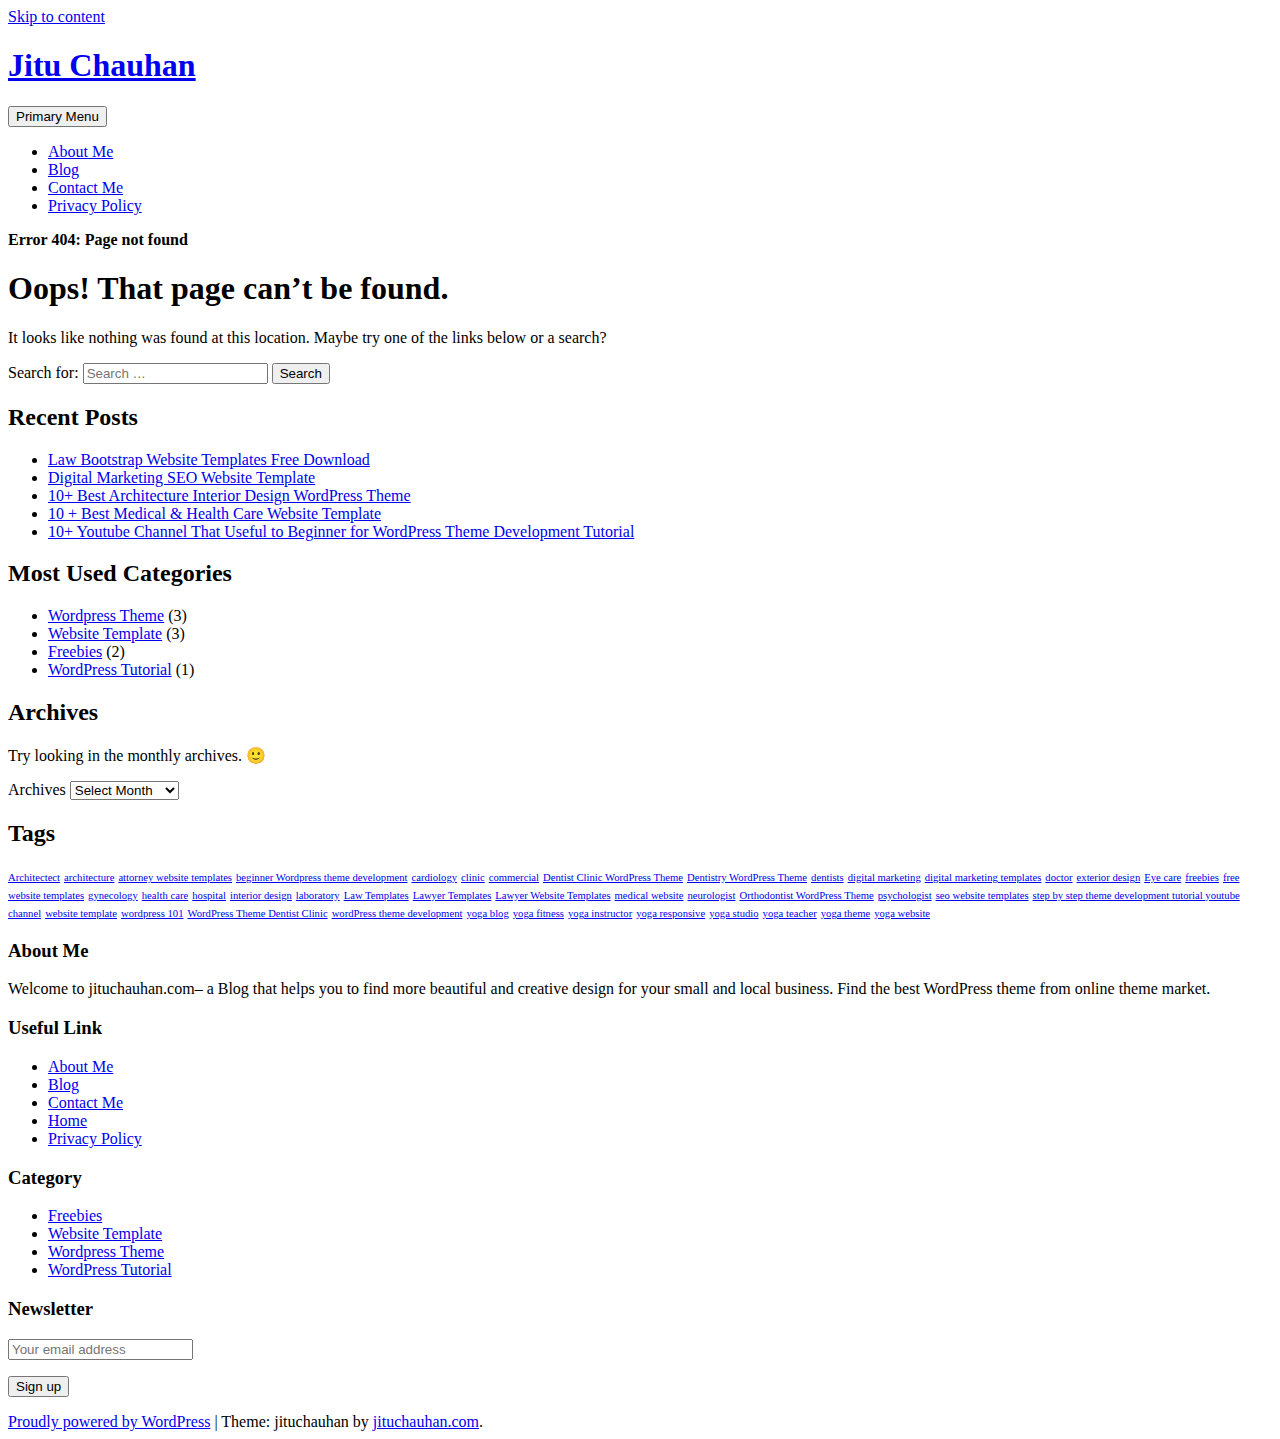
<file: css/images/ui-icons_777620_256x240.html>
<!DOCTYPE html>
    <html lang="en-US" prefix="og: http://ogp.me/ns#">

    <head>
    	
   
        <meta name="google-site-verification" content="4KqxXLPDRgArLiUh4ZFZ0BLFW6n7QN0jibkjD7lBNMg" />
        <meta charset="UTF-8">
        <meta name="viewport" content="width=device-width, initial-scale=1">
        <link rel="profile" href="http://gmpg.org/xfn/11">
        <link href="https://fonts.googleapis.com/css?family=Open+Sans:300,400,400i,600,600i,700,700i,800" rel="stylesheet">
        <title>Page not found - Jitu Chauhan</title>

<!-- This site is optimized with the Yoast SEO plugin v7.9 - https://yoast.com/wordpress/plugins/seo/ -->
<meta name="robots" content="noindex,follow"/>
<meta property="og:locale" content="en_US" />
<meta property="og:type" content="object" />
<meta property="og:title" content="Page not found - Jitu Chauhan" />
<meta property="og:site_name" content="Jitu Chauhan" />
<meta name="twitter:card" content="summary" />
<meta name="twitter:title" content="Page not found - Jitu Chauhan" />
<script type='application/ld+json'>{"@context":"https:\/\/schema.org","@type":"Person","url":"https:\/\/jituchauhan.com\/","sameAs":[],"@id":"#person","name":"Jitu Chauhan"}</script>
<script type='application/ld+json'>{"@context":"https:\/\/schema.org","@type":"BreadcrumbList","itemListElement":[{"@type":"ListItem","position":1,"item":{"@id":"https:\/\/jituchauhan.com\/","name":"Home"}},{"@type":"ListItem","position":2,"item":{"@id":null,"name":"Error 404: Page not found"}}]}</script>
<!-- / Yoast SEO plugin. -->

<link rel='dns-prefetch' href='//maxcdn.bootstrapcdn.com' />
<link rel='dns-prefetch' href='//s.w.org' />
<link rel="alternate" type="application/rss+xml" title="Jitu Chauhan &raquo; Feed" href="https://jituchauhan.com/feed/" />
<link rel="alternate" type="application/rss+xml" title="Jitu Chauhan &raquo; Comments Feed" href="https://jituchauhan.com/comments/feed/" />
		<script type="text/javascript">
			window._wpemojiSettings = {"baseUrl":"https:\/\/s.w.org\/images\/core\/emoji\/11\/72x72\/","ext":".png","svgUrl":"https:\/\/s.w.org\/images\/core\/emoji\/11\/svg\/","svgExt":".svg","source":{"concatemoji":"https:\/\/jituchauhan.com\/wp-includes\/js\/wp-emoji-release.min.js?ver=4.9.8"}};
			!function(a,b,c){function d(a,b){var c=String.fromCharCode;l.clearRect(0,0,k.width,k.height),l.fillText(c.apply(this,a),0,0);var d=k.toDataURL();l.clearRect(0,0,k.width,k.height),l.fillText(c.apply(this,b),0,0);var e=k.toDataURL();return d===e}function e(a){var b;if(!l||!l.fillText)return!1;switch(l.textBaseline="top",l.font="600 32px Arial",a){case"flag":return!(b=d([55356,56826,55356,56819],[55356,56826,8203,55356,56819]))&&(b=d([55356,57332,56128,56423,56128,56418,56128,56421,56128,56430,56128,56423,56128,56447],[55356,57332,8203,56128,56423,8203,56128,56418,8203,56128,56421,8203,56128,56430,8203,56128,56423,8203,56128,56447]),!b);case"emoji":return b=d([55358,56760,9792,65039],[55358,56760,8203,9792,65039]),!b}return!1}function f(a){var c=b.createElement("script");c.src=a,c.defer=c.type="text/javascript",b.getElementsByTagName("head")[0].appendChild(c)}var g,h,i,j,k=b.createElement("canvas"),l=k.getContext&&k.getContext("2d");for(j=Array("flag","emoji"),c.supports={everything:!0,everythingExceptFlag:!0},i=0;i<j.length;i++)c.supports[j[i]]=e(j[i]),c.supports.everything=c.supports.everything&&c.supports[j[i]],"flag"!==j[i]&&(c.supports.everythingExceptFlag=c.supports.everythingExceptFlag&&c.supports[j[i]]);c.supports.everythingExceptFlag=c.supports.everythingExceptFlag&&!c.supports.flag,c.DOMReady=!1,c.readyCallback=function(){c.DOMReady=!0},c.supports.everything||(h=function(){c.readyCallback()},b.addEventListener?(b.addEventListener("DOMContentLoaded",h,!1),a.addEventListener("load",h,!1)):(a.attachEvent("onload",h),b.attachEvent("onreadystatechange",function(){"complete"===b.readyState&&c.readyCallback()})),g=c.source||{},g.concatemoji?f(g.concatemoji):g.wpemoji&&g.twemoji&&(f(g.twemoji),f(g.wpemoji)))}(window,document,window._wpemojiSettings);
		</script>
		<style type="text/css">
img.wp-smiley,
img.emoji {
	display: inline !important;
	border: none !important;
	box-shadow: none !important;
	height: 1em !important;
	width: 1em !important;
	margin: 0 .07em !important;
	vertical-align: -0.1em !important;
	background: none !important;
	padding: 0 !important;
}
</style>
<link rel='stylesheet' id='contact-form-7-css'  href='https://jituchauhan.com/wp-content/plugins/contact-form-7/includes/css/styles.css?ver=5.0.3' type='text/css' media='all' />
<link rel='stylesheet' id='bootstrap-css'  href='https://jituchauhan.com/wp-content/themes/jituchauhan/css/bootstrap.min.css?ver=3.3.7' type='text/css' media='all' />
<link rel='stylesheet' id='jituchauhan-style-css'  href='https://jituchauhan.com/wp-content/themes/jituchauhan/style.css?ver=4.9.8' type='text/css' media='all' />
<link rel='stylesheet' id='wpb-fa-css'  href='https://maxcdn.bootstrapcdn.com/font-awesome/4.4.0/css/font-awesome.min.css?ver=4.9.8' type='text/css' media='all' />
<link rel='stylesheet' id='addtoany-css'  href='https://jituchauhan.com/wp-content/plugins/add-to-any/addtoany.min.css?ver=1.14' type='text/css' media='all' />
<style id='addtoany-inline-css' type='text/css'>
@media screen and (min-width:981px){
.a2a_floating_style.a2a_default_style{display:none;}
}
</style>
<script type='text/javascript' src='https://jituchauhan.com/wp-includes/js/jquery/jquery.js?ver=1.12.4'></script>
<script type='text/javascript' src='https://jituchauhan.com/wp-includes/js/jquery/jquery-migrate.min.js?ver=1.4.1'></script>
<script type='text/javascript' src='https://jituchauhan.com/wp-content/plugins/add-to-any/addtoany.min.js?ver=1.0'></script>
<link rel='https://api.w.org/' href='https://jituchauhan.com/wp-json/' />
<link rel="EditURI" type="application/rsd+xml" title="RSD" href="https://jituchauhan.com/xmlrpc.php?rsd" />
<link rel="wlwmanifest" type="application/wlwmanifest+xml" href="https://jituchauhan.com/wp-includes/wlwmanifest.xml" /> 
<meta name="generator" content="WordPress 4.9.8" />

<script data-cfasync="false">
window.a2a_config=window.a2a_config||{};a2a_config.callbacks=[];a2a_config.overlays=[];a2a_config.templates={};
a2a_config.icon_color="unset,#ffffff";
(function(d,s,a,b){a=d.createElement(s);b=d.getElementsByTagName(s)[0];a.async=1;a.src="https://static.addtoany.com/menu/page.js";b.parentNode.insertBefore(a,b);})(document,"script");
</script>
	<script>
		  (function(i,s,o,g,r,a,m){i['GoogleAnalyticsObject']=r;i[r]=i[r]||function(){
		  (i[r].q=i[r].q||[]).push(arguments)},i[r].l=1*new Date();a=s.createElement(o),
		  m=s.getElementsByTagName(o)[0];a.async=1;a.src=g;m.parentNode.insertBefore(a,m)
		  })(window,document,'script','https://www.google-analytics.com/analytics.js','ga');
		
		  ga('create', 'UA-92805225-1', 'auto');
		  ga('send', 'pageview');

	</script>
        
        


    <link rel="stylesheet" type="text/css" href="http://jituchauhan.com/wp-content/plugins/template-help-featured-templates/css/style.css" />
    <link rel="stylesheet" type="text/css" href="http://jituchauhan.com/wp-content/plugins/template-help-featured-templates/css/preview.css" />
    <script type="text/javascript">
        function html_entity_decode(str) {
            var ta = document.createElement("textarea");
            ta.innerHTML=str.replace(/</g,"&lt;").replace(/>/g,"&gt;");
            toReturn = ta.value;
            ta = null;
            return toReturn
        }
    </script>
    <link rel="icon" href="https://jituchauhan.com/wp-content/uploads/2017/07/cropped-jituchauhan-32x32.png" sizes="32x32" />
<link rel="icon" href="https://jituchauhan.com/wp-content/uploads/2017/07/cropped-jituchauhan-192x192.png" sizes="192x192" />
<link rel="apple-touch-icon-precomposed" href="https://jituchauhan.com/wp-content/uploads/2017/07/cropped-jituchauhan-180x180.png" />
<meta name="msapplication-TileImage" content="https://jituchauhan.com/wp-content/uploads/2017/07/cropped-jituchauhan-270x270.png" />
		<!-- Google AdSense Ad --->
		<script async src="//pagead2.googlesyndication.com/pagead/js/adsbygoogle.js"></script>
<script>
  (adsbygoogle = window.adsbygoogle || []).push({
    google_ad_client: "ca-pub-2256645353903872",
    enable_page_level_ads: true
  });
</script>
    </head>

    <body class="error404 wp-custom-logo hfeed">
    	
        <div id="page" class="site">
            <div class="header">
                <div class="container">
                <div class="row">
                        <a class="skip-link screen-reader-text" href="#content">
                            Skip to content                        </a>
                        <header id="masthead" class="site-header" role="banner">
                        
                        	
                            <div class="col-md-4">
                                <div class="site-branding">
                                	
                                                                            <h1 class="site-title"><a href="https://jituchauhan.com/" rel="home">Jitu Chauhan</a></h1>
                                                                        </div>
                                <!-- .site-branding -->
                            </div>
                            <div class="col-md-8">
                                <nav id="site-navigation" class="main-navigation" role="navigation">
                                    <button class="menu-toggle" aria-controls="primary-menu" aria-expanded="false">
                                        Primary Menu                                    </button>
                                    <div class="menu-primary-menu-container"><ul id="primary-menu" class="menu"><li id="menu-item-7" class="menu-item menu-item-type-post_type menu-item-object-page menu-item-7"><a href="https://jituchauhan.com/about-me/">About Me</a></li>
<li id="menu-item-403" class="menu-item menu-item-type-post_type menu-item-object-page menu-item-403"><a href="https://jituchauhan.com/blog/">Blog</a></li>
<li id="menu-item-176" class="menu-item menu-item-type-post_type menu-item-object-page menu-item-176"><a href="https://jituchauhan.com/contact-me/">Contact Me</a></li>
<li id="menu-item-359" class="menu-item menu-item-type-post_type menu-item-object-page menu-item-359"><a href="https://jituchauhan.com/privacy-policy/">Privacy Policy</a></li>
</ul></div>                                </nav>
                                <!-- #site-navigation -->
                            </div>
                        </header>
                        <!-- #masthead -->
                    </div>
            </div>
            </div>

			<div class="container"><div class="row"><div class="col-md-12"><p id="breadcrumbs" class="breadcrumbs"><span><strong class="breadcrumb_last">Error 404: Page not found</strong></span></span></p></div></div></div>

            <div class="wrapper">
                <div class="container">
                    
                    <div id="content" class="site-content">
                        <div class="row">
			
	<div id="primary" class="content-area">
		<main id="main" class="site-main" role="main">

			<section class="error-404 not-found">
				<header class="page-header">
					<h1 class="page-title">Oops! That page can&rsquo;t be found.</h1>
				</header><!-- .page-header -->

				<div class="page-content">
					<p>It looks like nothing was found at this location. Maybe try one of the links below or a search?</p>

					<form role="search" method="get" class="search-form" action="https://jituchauhan.com/">
				<label>
					<span class="screen-reader-text">Search for:</span>
					<input type="search" class="search-field" placeholder="Search &hellip;" value="" name="s" />
				</label>
				<input type="submit" class="search-submit" value="Search" />
			</form>		<div class="widget widget_recent_entries">		<h2 class="widgettitle">Recent Posts</h2>		<ul>
											<li>
					<a href="https://jituchauhan.com/law-bootstrap-website-templates-free-download/">Law Bootstrap Website Templates Free Download</a>
									</li>
											<li>
					<a href="https://jituchauhan.com/digital-marketing-seo-website-template/">Digital Marketing SEO Website Template</a>
									</li>
											<li>
					<a href="https://jituchauhan.com/10-best-architecture-interior-design-wordpress-theme/">10+ Best Architecture Interior Design WordPress Theme</a>
									</li>
											<li>
					<a href="https://jituchauhan.com/10-best-medical-health-care-website-template/">10 + Best Medical &#038; Health Care Website Template</a>
									</li>
											<li>
					<a href="https://jituchauhan.com/10-youtube-channel-that-useful-to-beginner-for-wordpress-theme-development-tutorial/">10+ Youtube Channel That Useful to Beginner for WordPress Theme Development Tutorial</a>
									</li>
					</ul>
		</div>
					<div class="widget widget_categories">
						<h2 class="widget-title">Most Used Categories</h2>
						<ul>
							<li class="cat-item cat-item-3"><a href="https://jituchauhan.com/category/wordpress-theme/" title="Premium WordPress Theme">Wordpress Theme</a> (3)
</li>
	<li class="cat-item cat-item-22"><a href="https://jituchauhan.com/category/website-template/" >Website Template</a> (3)
</li>
	<li class="cat-item cat-item-48"><a href="https://jituchauhan.com/category/freebies/" title="Start your website easily with free bootstrap website templates.">Freebies</a> (2)
</li>
	<li class="cat-item cat-item-13"><a href="https://jituchauhan.com/category/wordpress-tutorial/" title="Helpful Links for WordPress Beginner.">WordPress Tutorial</a> (1)
</li>
						</ul>
					</div><!-- .widget -->

					<div class="widget widget_archive"><h2 class="widgettitle">Archives</h2><p>Try looking in the monthly archives. 🙂</p>		<label class="screen-reader-text" for="archives-dropdown--1">Archives</label>
		<select id="archives-dropdown--1" name="archive-dropdown" onchange='document.location.href=this.options[this.selectedIndex].value;'>
			
			<option value="">Select Month</option>
				<option value='https://jituchauhan.com/2017/07/'> July 2017 </option>
	<option value='https://jituchauhan.com/2017/05/'> May 2017 </option>
	<option value='https://jituchauhan.com/2017/03/'> March 2017 </option>
	<option value='https://jituchauhan.com/2017/02/'> February 2017 </option>
	<option value='https://jituchauhan.com/2017/01/'> January 2017 </option>

		</select>
		</div><div class="widget widget_tag_cloud"><h2 class="widgettitle">Tags</h2><div class="tagcloud"><a href="https://jituchauhan.com/tag/architectect/" class="tag-cloud-link tag-link-44 tag-link-position-1" style="font-size: 8pt;" aria-label="Architectect (1 item)">Architectect</a>
<a href="https://jituchauhan.com/tag/architecture/" class="tag-cloud-link tag-link-43 tag-link-position-2" style="font-size: 8pt;" aria-label="architecture (1 item)">architecture</a>
<a href="https://jituchauhan.com/tag/attorney-website-templates/" class="tag-cloud-link tag-link-57 tag-link-position-3" style="font-size: 8pt;" aria-label="attorney website templates (1 item)">attorney website templates</a>
<a href="https://jituchauhan.com/tag/beginner-wordpress-theme-development/" class="tag-cloud-link tag-link-20 tag-link-position-4" style="font-size: 8pt;" aria-label="beginner Wordpress theme development (1 item)">beginner Wordpress theme development</a>
<a href="https://jituchauhan.com/tag/cardiology/" class="tag-cloud-link tag-link-40 tag-link-position-5" style="font-size: 8pt;" aria-label="cardiology (1 item)">cardiology</a>
<a href="https://jituchauhan.com/tag/clinic/" class="tag-cloud-link tag-link-28 tag-link-position-6" style="font-size: 8pt;" aria-label="clinic (1 item)">clinic</a>
<a href="https://jituchauhan.com/tag/commercial/" class="tag-cloud-link tag-link-47 tag-link-position-7" style="font-size: 8pt;" aria-label="commercial (1 item)">commercial</a>
<a href="https://jituchauhan.com/tag/dentist-clinic-wordpress-theme/" class="tag-cloud-link tag-link-15 tag-link-position-8" style="font-size: 8pt;" aria-label="Dentist Clinic WordPress Theme (1 item)">Dentist Clinic WordPress Theme</a>
<a href="https://jituchauhan.com/tag/dentistry-wordpress-theme/" class="tag-cloud-link tag-link-14 tag-link-position-9" style="font-size: 8pt;" aria-label="Dentistry WordPress Theme (1 item)">Dentistry WordPress Theme</a>
<a href="https://jituchauhan.com/tag/dentists/" class="tag-cloud-link tag-link-41 tag-link-position-10" style="font-size: 8pt;" aria-label="dentists (1 item)">dentists</a>
<a href="https://jituchauhan.com/tag/digital-marketing/" class="tag-cloud-link tag-link-50 tag-link-position-11" style="font-size: 8pt;" aria-label="digital marketing (1 item)">digital marketing</a>
<a href="https://jituchauhan.com/tag/digital-marketing-templates/" class="tag-cloud-link tag-link-53 tag-link-position-12" style="font-size: 8pt;" aria-label="digital marketing templates (1 item)">digital marketing templates</a>
<a href="https://jituchauhan.com/tag/doctor/" class="tag-cloud-link tag-link-30 tag-link-position-13" style="font-size: 8pt;" aria-label="doctor (1 item)">doctor</a>
<a href="https://jituchauhan.com/tag/exterior-design/" class="tag-cloud-link tag-link-46 tag-link-position-14" style="font-size: 8pt;" aria-label="exterior design (1 item)">exterior design</a>
<a href="https://jituchauhan.com/tag/eye-care/" class="tag-cloud-link tag-link-37 tag-link-position-15" style="font-size: 8pt;" aria-label="Eye care (1 item)">Eye care</a>
<a href="https://jituchauhan.com/tag/freebies/" class="tag-cloud-link tag-link-52 tag-link-position-16" style="font-size: 8pt;" aria-label="freebies (1 item)">freebies</a>
<a href="https://jituchauhan.com/tag/free-website-templates/" class="tag-cloud-link tag-link-51 tag-link-position-17" style="font-size: 8pt;" aria-label="free website templates (1 item)">free website templates</a>
<a href="https://jituchauhan.com/tag/gynecology/" class="tag-cloud-link tag-link-38 tag-link-position-18" style="font-size: 8pt;" aria-label="gynecology (1 item)">gynecology</a>
<a href="https://jituchauhan.com/tag/health-care/" class="tag-cloud-link tag-link-35 tag-link-position-19" style="font-size: 8pt;" aria-label="health care (1 item)">health care</a>
<a href="https://jituchauhan.com/tag/hospital/" class="tag-cloud-link tag-link-29 tag-link-position-20" style="font-size: 8pt;" aria-label="hospital (1 item)">hospital</a>
<a href="https://jituchauhan.com/tag/interior-design/" class="tag-cloud-link tag-link-45 tag-link-position-21" style="font-size: 8pt;" aria-label="interior design (1 item)">interior design</a>
<a href="https://jituchauhan.com/tag/laboratory/" class="tag-cloud-link tag-link-36 tag-link-position-22" style="font-size: 8pt;" aria-label="laboratory (1 item)">laboratory</a>
<a href="https://jituchauhan.com/tag/law-templates/" class="tag-cloud-link tag-link-54 tag-link-position-23" style="font-size: 8pt;" aria-label="Law Templates (1 item)">Law Templates</a>
<a href="https://jituchauhan.com/tag/lawyer-templates/" class="tag-cloud-link tag-link-56 tag-link-position-24" style="font-size: 8pt;" aria-label="Lawyer Templates (1 item)">Lawyer Templates</a>
<a href="https://jituchauhan.com/tag/lawyer-website-templates/" class="tag-cloud-link tag-link-55 tag-link-position-25" style="font-size: 8pt;" aria-label="Lawyer Website Templates (1 item)">Lawyer Website Templates</a>
<a href="https://jituchauhan.com/tag/medical-website/" class="tag-cloud-link tag-link-32 tag-link-position-26" style="font-size: 8pt;" aria-label="medical website (1 item)">medical website</a>
<a href="https://jituchauhan.com/tag/neurologist/" class="tag-cloud-link tag-link-39 tag-link-position-27" style="font-size: 8pt;" aria-label="neurologist (1 item)">neurologist</a>
<a href="https://jituchauhan.com/tag/orthodontist-wordpress-theme/" class="tag-cloud-link tag-link-17 tag-link-position-28" style="font-size: 8pt;" aria-label="Orthodontist WordPress Theme (1 item)">Orthodontist WordPress Theme</a>
<a href="https://jituchauhan.com/tag/psychologist/" class="tag-cloud-link tag-link-42 tag-link-position-29" style="font-size: 8pt;" aria-label="psychologist (1 item)">psychologist</a>
<a href="https://jituchauhan.com/tag/seo-website-templates/" class="tag-cloud-link tag-link-49 tag-link-position-30" style="font-size: 8pt;" aria-label="seo website templates (1 item)">seo website templates</a>
<a href="https://jituchauhan.com/tag/step-by-step-theme-development-tutorial-youtube-channel/" class="tag-cloud-link tag-link-21 tag-link-position-31" style="font-size: 8pt;" aria-label="step by step theme development tutorial youtube channel (1 item)">step by step theme development tutorial youtube channel</a>
<a href="https://jituchauhan.com/tag/website-template/" class="tag-cloud-link tag-link-34 tag-link-position-32" style="font-size: 8pt;" aria-label="website template (1 item)">website template</a>
<a href="https://jituchauhan.com/tag/wordpress-101/" class="tag-cloud-link tag-link-19 tag-link-position-33" style="font-size: 8pt;" aria-label="wordpress 101 (1 item)">wordpress 101</a>
<a href="https://jituchauhan.com/tag/wordpress-theme-dentist-clinic/" class="tag-cloud-link tag-link-16 tag-link-position-34" style="font-size: 8pt;" aria-label="WordPress Theme Dentist Clinic (1 item)">WordPress Theme Dentist Clinic</a>
<a href="https://jituchauhan.com/tag/wordpress-theme-development/" class="tag-cloud-link tag-link-18 tag-link-position-35" style="font-size: 8pt;" aria-label="wordPress theme development (1 item)">wordPress theme development</a>
<a href="https://jituchauhan.com/tag/yoga-blog/" class="tag-cloud-link tag-link-9 tag-link-position-36" style="font-size: 8pt;" aria-label="yoga blog (1 item)">yoga blog</a>
<a href="https://jituchauhan.com/tag/yoga-fitness/" class="tag-cloud-link tag-link-11 tag-link-position-37" style="font-size: 8pt;" aria-label="yoga fitness (1 item)">yoga fitness</a>
<a href="https://jituchauhan.com/tag/yoga-instructor/" class="tag-cloud-link tag-link-6 tag-link-position-38" style="font-size: 8pt;" aria-label="yoga instructor (1 item)">yoga instructor</a>
<a href="https://jituchauhan.com/tag/yoga-responsive/" class="tag-cloud-link tag-link-5 tag-link-position-39" style="font-size: 8pt;" aria-label="yoga responsive (1 item)">yoga responsive</a>
<a href="https://jituchauhan.com/tag/yoga-studio/" class="tag-cloud-link tag-link-7 tag-link-position-40" style="font-size: 8pt;" aria-label="yoga studio (1 item)">yoga studio</a>
<a href="https://jituchauhan.com/tag/yoga-teacher/" class="tag-cloud-link tag-link-4 tag-link-position-41" style="font-size: 8pt;" aria-label="yoga teacher (1 item)">yoga teacher</a>
<a href="https://jituchauhan.com/tag/yoga-theme/" class="tag-cloud-link tag-link-8 tag-link-position-42" style="font-size: 8pt;" aria-label="yoga theme (1 item)">yoga theme</a>
<a href="https://jituchauhan.com/tag/yoga-website/" class="tag-cloud-link tag-link-10 tag-link-position-43" style="font-size: 8pt;" aria-label="yoga website (1 item)">yoga website</a></div>
</div>
				</div><!-- .page-content -->
			</section><!-- .error-404 -->

		</main><!-- #main -->
	</div><!-- #primary -->


    </div><!-- #content -->

   
</div><!-- #page -->

</div>

<div class="footer">
    	<div class="container">
        <div class="row">
		 				<div id="text-2" class="widget-container widget_text col-md-3"><h3 class="widget-title">About Me</h3>			<div class="textwidget"><p>Welcome to jituchauhan.com– a Blog that helps you to find more beautiful and creative design for your small and local business. Find the best WordPress theme from online theme market.</p>
</div>
		</div><div id="pages-2" class="widget-container widget_pages col-md-3"><h3 class="widget-title">Useful Link</h3>		<ul>
			<li class="page_item page-item-5"><a href="https://jituchauhan.com/about-me/">About Me</a></li>
<li class="page_item page-item-222"><a href="https://jituchauhan.com/blog/">Blog</a></li>
<li class="page_item page-item-174"><a href="https://jituchauhan.com/contact-me/">Contact Me</a></li>
<li class="page_item page-item-361"><a href="https://jituchauhan.com/home/">Home</a></li>
<li class="page_item page-item-241"><a href="https://jituchauhan.com/privacy-policy/">Privacy Policy</a></li>
		</ul>
		</div><div id="categories-3" class="widget-container widget_categories col-md-3"><h3 class="widget-title">Category</h3>		<ul>
	<li class="cat-item cat-item-48"><a href="https://jituchauhan.com/category/freebies/" title="Start your website easily with free bootstrap website templates.">Freebies</a>
</li>
	<li class="cat-item cat-item-22"><a href="https://jituchauhan.com/category/website-template/" >Website Template</a>
</li>
	<li class="cat-item cat-item-3"><a href="https://jituchauhan.com/category/wordpress-theme/" title="Premium WordPress Theme">Wordpress Theme</a>
</li>
	<li class="cat-item cat-item-13"><a href="https://jituchauhan.com/category/wordpress-tutorial/" title="Helpful Links for WordPress Beginner.">WordPress Tutorial</a>
</li>
		</ul>
</div><div id="mc4wp_form_widget-3" class="widget-container widget_mc4wp_form_widget col-md-3"><h3 class="widget-title">Newsletter</h3><script>(function() {
	if (!window.mc4wp) {
		window.mc4wp = {
			listeners: [],
			forms    : {
				on: function (event, callback) {
					window.mc4wp.listeners.push({
						event   : event,
						callback: callback
					});
				}
			}
		}
	}
})();
</script><!-- MailChimp for WordPress v4.2.4 - https://wordpress.org/plugins/mailchimp-for-wp/ --><form id="mc4wp-form-1" class="mc4wp-form mc4wp-form-277" method="post" data-id="277" data-name="Subscriber For Update" ><div class="mc4wp-form-fields"><p>
	<label></label>
	<input type="email" name="EMAIL" placeholder="Your email address" required/>
</p>

<p>
	<input type="submit" value="Sign up" />
</p></div><label style="display: none !important;">Leave this field empty if you're human: <input type="text" name="_mc4wp_honeypot" value="" tabindex="-1" autocomplete="off" /></label><input type="hidden" name="_mc4wp_timestamp" value="1537732926" /><input type="hidden" name="_mc4wp_form_id" value="277" /><input type="hidden" name="_mc4wp_form_element_id" value="mc4wp-form-1" /><div class="mc4wp-response"></div></form><!-- / MailChimp for WordPress Plugin --></div>		 			</div>
    		<div class="row">
    			<div class="col-lg-12 col-md-12 col-sm-12 col-xs-12">
    				 <footer id="colophon" class="site-footer" role="contentinfo">
        <div class="site-info">
            <a href="https://wordpress.org/">Proudly powered by WordPress</a>
            <span class="sep"> | </span>
            Theme: jituchauhan by <a href="http://jituchauhan.com/" rel="designer" class="">jituchauhan.com</a>.        </div><!-- .site-info -->
         	
    </footer><!-- #colophon -->
    			</div>
    		</div>
    	</div>
</div>
<div class="a2a_kit a2a_kit_size_32 a2a_floating_style a2a_default_style" style="bottom:0px;left:0px;background-color:transparent;"><a class="a2a_button_facebook" href="https://www.addtoany.com/add_to/facebook?linkurl=https%3A%2F%2Fjituchauhan.com%2Fborrow%2Fbootstrap-4%2Fcss%2Fimages%2Fui-icons_777620_256x240.png&amp;linkname=Page%20not%20found%20-%20Jitu%20Chauhan" title="Facebook" rel="nofollow noopener" target="_blank"></a><a class="a2a_button_twitter" href="https://www.addtoany.com/add_to/twitter?linkurl=https%3A%2F%2Fjituchauhan.com%2Fborrow%2Fbootstrap-4%2Fcss%2Fimages%2Fui-icons_777620_256x240.png&amp;linkname=Page%20not%20found%20-%20Jitu%20Chauhan" title="Twitter" rel="nofollow noopener" target="_blank"></a><a class="a2a_button_google_plus" href="https://www.addtoany.com/add_to/google_plus?linkurl=https%3A%2F%2Fjituchauhan.com%2Fborrow%2Fbootstrap-4%2Fcss%2Fimages%2Fui-icons_777620_256x240.png&amp;linkname=Page%20not%20found%20-%20Jitu%20Chauhan" title="Google+" rel="nofollow noopener" target="_blank"></a><a class="a2a_button_pinterest" href="https://www.addtoany.com/add_to/pinterest?linkurl=https%3A%2F%2Fjituchauhan.com%2Fborrow%2Fbootstrap-4%2Fcss%2Fimages%2Fui-icons_777620_256x240.png&amp;linkname=Page%20not%20found%20-%20Jitu%20Chauhan" title="Pinterest" rel="nofollow noopener" target="_blank"></a><a class="a2a_button_linkedin" href="https://www.addtoany.com/add_to/linkedin?linkurl=https%3A%2F%2Fjituchauhan.com%2Fborrow%2Fbootstrap-4%2Fcss%2Fimages%2Fui-icons_777620_256x240.png&amp;linkname=Page%20not%20found%20-%20Jitu%20Chauhan" title="LinkedIn" rel="nofollow noopener" target="_blank"></a><a class="a2a_dd addtoany_share_save addtoany_share" href="https://www.addtoany.com/share"></a></div><script>(function() {function addEventListener(element,event,handler) {
	if(element.addEventListener) {
		element.addEventListener(event,handler, false);
	} else if(element.attachEvent){
		element.attachEvent('on'+event,handler);
	}
}function maybePrefixUrlField() {
	if(this.value.trim() !== '' && this.value.indexOf('http') !== 0) {
		this.value = "http://" + this.value;
	}
}

var urlFields = document.querySelectorAll('.mc4wp-form input[type="url"]');
if( urlFields && urlFields.length > 0 ) {
	for( var j=0; j < urlFields.length; j++ ) {
		addEventListener(urlFields[j],'blur',maybePrefixUrlField);
	}
}/* test if browser supports date fields */
var testInput = document.createElement('input');
testInput.setAttribute('type', 'date');
if( testInput.type !== 'date') {

	/* add placeholder & pattern to all date fields */
	var dateFields = document.querySelectorAll('.mc4wp-form input[type="date"]');
	for(var i=0; i<dateFields.length; i++) {
		if(!dateFields[i].placeholder) {
			dateFields[i].placeholder = 'YYYY-MM-DD';
		}
		if(!dateFields[i].pattern) {
			dateFields[i].pattern = '[0-9]{4}-(0[1-9]|1[012])-(0[1-9]|1[0-9]|2[0-9]|3[01])';
		}
	}
}

})();</script><script type='text/javascript'>
/* <![CDATA[ */
var wpcf7 = {"apiSettings":{"root":"https:\/\/jituchauhan.com\/wp-json\/contact-form-7\/v1","namespace":"contact-form-7\/v1"},"recaptcha":{"messages":{"empty":"Please verify that you are not a robot."}}};
/* ]]> */
</script>
<script type='text/javascript' src='https://jituchauhan.com/wp-content/plugins/contact-form-7/includes/js/scripts.js?ver=5.0.3'></script>
<script type='text/javascript' src='https://jituchauhan.com/wp-content/themes/jituchauhan/js/bootstrap.min.js?ver=3.3.7'></script>
<script type='text/javascript' src='https://jituchauhan.com/wp-content/themes/jituchauhan/js/navigation.js?ver=20151215'></script>
<script type='text/javascript' src='https://jituchauhan.com/wp-content/themes/jituchauhan/js/skip-link-focus-fix.js?ver=20151215'></script>
<script type='text/javascript' src='https://jituchauhan.com/wp-includes/js/wp-embed.min.js?ver=4.9.8'></script>
<script type='text/javascript'>
/* <![CDATA[ */
var mc4wp_forms_config = [];
/* ]]> */
</script>
<script type='text/javascript' src='https://jituchauhan.com/wp-content/plugins/mailchimp-for-wp/assets/js/forms-api.min.js?ver=4.2.4'></script>
<!--[if lte IE 9]>
<script type='text/javascript' src='https://jituchauhan.com/wp-content/plugins/mailchimp-for-wp/assets/js/third-party/placeholders.min.js?ver=4.2.4'></script>
<![endif]-->

</body>
</html>
</file>
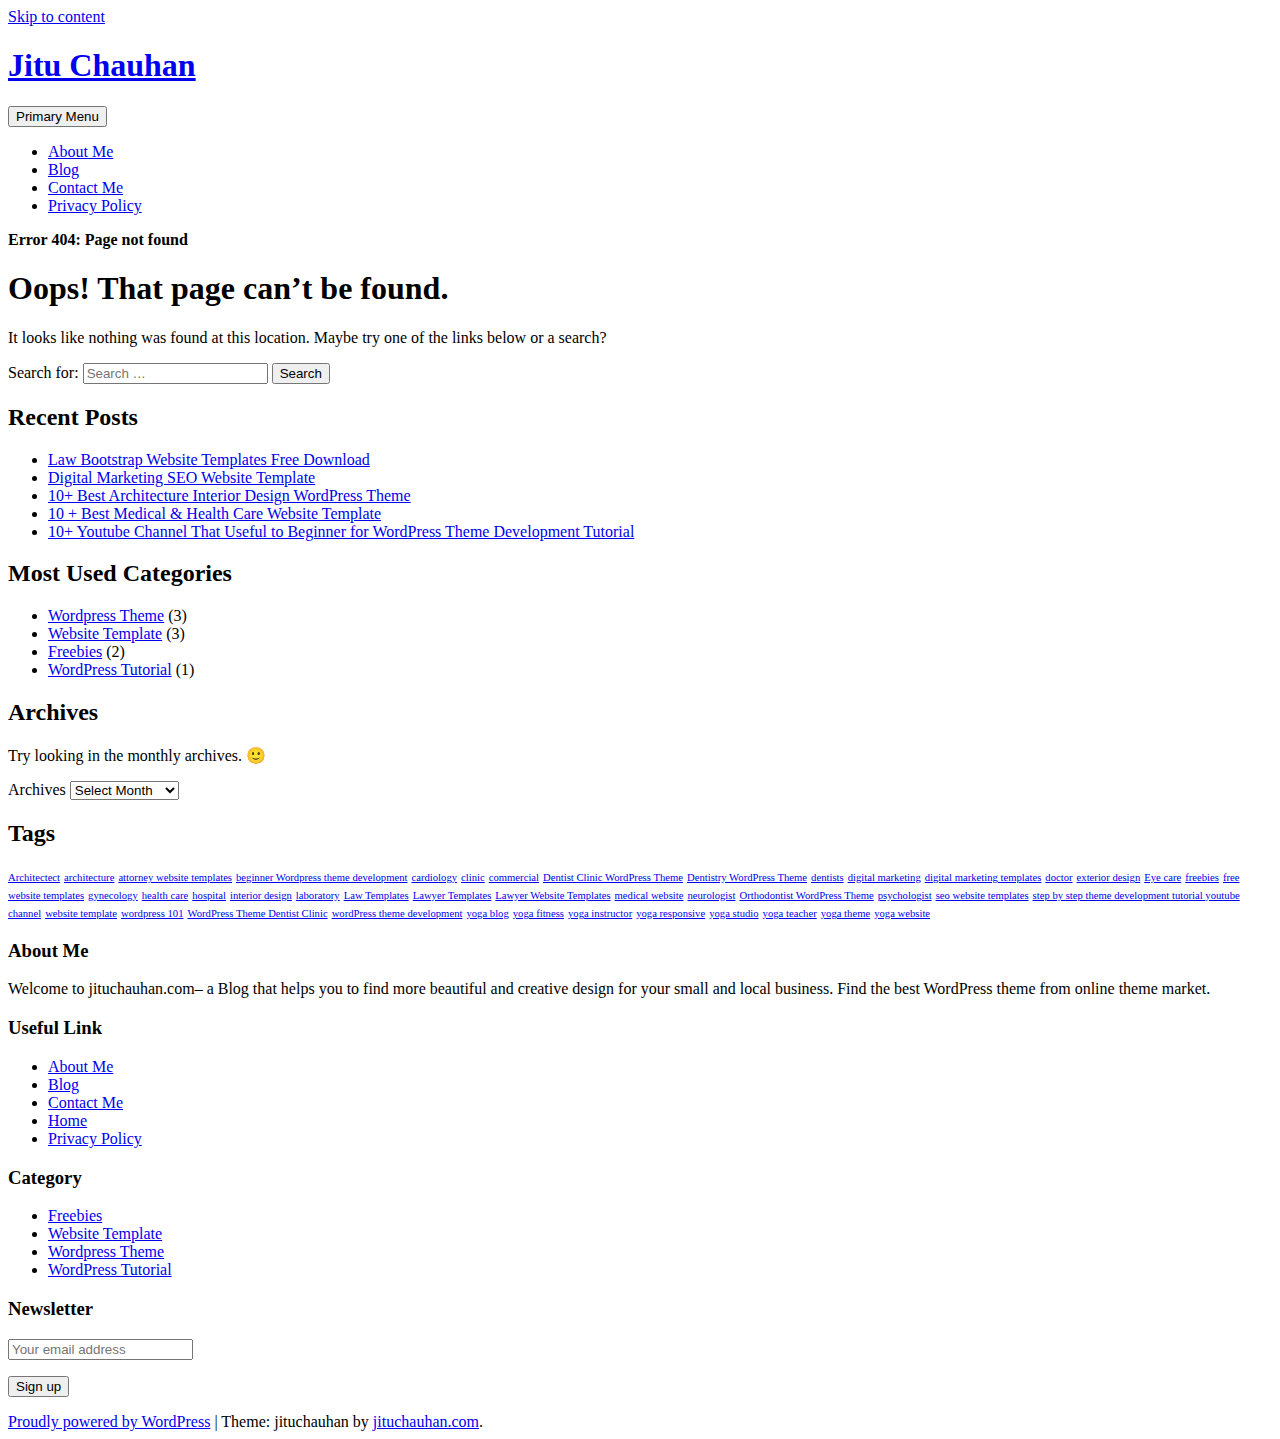
<file: css/images/ui-icons_777777_256x240.html>
<!DOCTYPE html>
    <html lang="en-US" prefix="og: http://ogp.me/ns#">

    <head>
    	
   
        <meta name="google-site-verification" content="4KqxXLPDRgArLiUh4ZFZ0BLFW6n7QN0jibkjD7lBNMg" />
        <meta charset="UTF-8">
        <meta name="viewport" content="width=device-width, initial-scale=1">
        <link rel="profile" href="http://gmpg.org/xfn/11">
        <link href="https://fonts.googleapis.com/css?family=Open+Sans:300,400,400i,600,600i,700,700i,800" rel="stylesheet">
        <title>Page not found - Jitu Chauhan</title>

<!-- This site is optimized with the Yoast SEO plugin v7.9 - https://yoast.com/wordpress/plugins/seo/ -->
<meta name="robots" content="noindex,follow"/>
<meta property="og:locale" content="en_US" />
<meta property="og:type" content="object" />
<meta property="og:title" content="Page not found - Jitu Chauhan" />
<meta property="og:site_name" content="Jitu Chauhan" />
<meta name="twitter:card" content="summary" />
<meta name="twitter:title" content="Page not found - Jitu Chauhan" />
<script type='application/ld+json'>{"@context":"https:\/\/schema.org","@type":"Person","url":"https:\/\/jituchauhan.com\/","sameAs":[],"@id":"#person","name":"Jitu Chauhan"}</script>
<script type='application/ld+json'>{"@context":"https:\/\/schema.org","@type":"BreadcrumbList","itemListElement":[{"@type":"ListItem","position":1,"item":{"@id":"https:\/\/jituchauhan.com\/","name":"Home"}},{"@type":"ListItem","position":2,"item":{"@id":null,"name":"Error 404: Page not found"}}]}</script>
<!-- / Yoast SEO plugin. -->

<link rel='dns-prefetch' href='//maxcdn.bootstrapcdn.com' />
<link rel='dns-prefetch' href='//s.w.org' />
<link rel="alternate" type="application/rss+xml" title="Jitu Chauhan &raquo; Feed" href="https://jituchauhan.com/feed/" />
<link rel="alternate" type="application/rss+xml" title="Jitu Chauhan &raquo; Comments Feed" href="https://jituchauhan.com/comments/feed/" />
		<script type="text/javascript">
			window._wpemojiSettings = {"baseUrl":"https:\/\/s.w.org\/images\/core\/emoji\/11\/72x72\/","ext":".png","svgUrl":"https:\/\/s.w.org\/images\/core\/emoji\/11\/svg\/","svgExt":".svg","source":{"concatemoji":"https:\/\/jituchauhan.com\/wp-includes\/js\/wp-emoji-release.min.js?ver=4.9.8"}};
			!function(a,b,c){function d(a,b){var c=String.fromCharCode;l.clearRect(0,0,k.width,k.height),l.fillText(c.apply(this,a),0,0);var d=k.toDataURL();l.clearRect(0,0,k.width,k.height),l.fillText(c.apply(this,b),0,0);var e=k.toDataURL();return d===e}function e(a){var b;if(!l||!l.fillText)return!1;switch(l.textBaseline="top",l.font="600 32px Arial",a){case"flag":return!(b=d([55356,56826,55356,56819],[55356,56826,8203,55356,56819]))&&(b=d([55356,57332,56128,56423,56128,56418,56128,56421,56128,56430,56128,56423,56128,56447],[55356,57332,8203,56128,56423,8203,56128,56418,8203,56128,56421,8203,56128,56430,8203,56128,56423,8203,56128,56447]),!b);case"emoji":return b=d([55358,56760,9792,65039],[55358,56760,8203,9792,65039]),!b}return!1}function f(a){var c=b.createElement("script");c.src=a,c.defer=c.type="text/javascript",b.getElementsByTagName("head")[0].appendChild(c)}var g,h,i,j,k=b.createElement("canvas"),l=k.getContext&&k.getContext("2d");for(j=Array("flag","emoji"),c.supports={everything:!0,everythingExceptFlag:!0},i=0;i<j.length;i++)c.supports[j[i]]=e(j[i]),c.supports.everything=c.supports.everything&&c.supports[j[i]],"flag"!==j[i]&&(c.supports.everythingExceptFlag=c.supports.everythingExceptFlag&&c.supports[j[i]]);c.supports.everythingExceptFlag=c.supports.everythingExceptFlag&&!c.supports.flag,c.DOMReady=!1,c.readyCallback=function(){c.DOMReady=!0},c.supports.everything||(h=function(){c.readyCallback()},b.addEventListener?(b.addEventListener("DOMContentLoaded",h,!1),a.addEventListener("load",h,!1)):(a.attachEvent("onload",h),b.attachEvent("onreadystatechange",function(){"complete"===b.readyState&&c.readyCallback()})),g=c.source||{},g.concatemoji?f(g.concatemoji):g.wpemoji&&g.twemoji&&(f(g.twemoji),f(g.wpemoji)))}(window,document,window._wpemojiSettings);
		</script>
		<style type="text/css">
img.wp-smiley,
img.emoji {
	display: inline !important;
	border: none !important;
	box-shadow: none !important;
	height: 1em !important;
	width: 1em !important;
	margin: 0 .07em !important;
	vertical-align: -0.1em !important;
	background: none !important;
	padding: 0 !important;
}
</style>
<link rel='stylesheet' id='contact-form-7-css'  href='https://jituchauhan.com/wp-content/plugins/contact-form-7/includes/css/styles.css?ver=5.0.3' type='text/css' media='all' />
<link rel='stylesheet' id='bootstrap-css'  href='https://jituchauhan.com/wp-content/themes/jituchauhan/css/bootstrap.min.css?ver=3.3.7' type='text/css' media='all' />
<link rel='stylesheet' id='jituchauhan-style-css'  href='https://jituchauhan.com/wp-content/themes/jituchauhan/style.css?ver=4.9.8' type='text/css' media='all' />
<link rel='stylesheet' id='wpb-fa-css'  href='https://maxcdn.bootstrapcdn.com/font-awesome/4.4.0/css/font-awesome.min.css?ver=4.9.8' type='text/css' media='all' />
<link rel='stylesheet' id='addtoany-css'  href='https://jituchauhan.com/wp-content/plugins/add-to-any/addtoany.min.css?ver=1.14' type='text/css' media='all' />
<style id='addtoany-inline-css' type='text/css'>
@media screen and (min-width:981px){
.a2a_floating_style.a2a_default_style{display:none;}
}
</style>
<script type='text/javascript' src='https://jituchauhan.com/wp-includes/js/jquery/jquery.js?ver=1.12.4'></script>
<script type='text/javascript' src='https://jituchauhan.com/wp-includes/js/jquery/jquery-migrate.min.js?ver=1.4.1'></script>
<script type='text/javascript' src='https://jituchauhan.com/wp-content/plugins/add-to-any/addtoany.min.js?ver=1.0'></script>
<link rel='https://api.w.org/' href='https://jituchauhan.com/wp-json/' />
<link rel="EditURI" type="application/rsd+xml" title="RSD" href="https://jituchauhan.com/xmlrpc.php?rsd" />
<link rel="wlwmanifest" type="application/wlwmanifest+xml" href="https://jituchauhan.com/wp-includes/wlwmanifest.xml" /> 
<meta name="generator" content="WordPress 4.9.8" />

<script data-cfasync="false">
window.a2a_config=window.a2a_config||{};a2a_config.callbacks=[];a2a_config.overlays=[];a2a_config.templates={};
a2a_config.icon_color="unset,#ffffff";
(function(d,s,a,b){a=d.createElement(s);b=d.getElementsByTagName(s)[0];a.async=1;a.src="https://static.addtoany.com/menu/page.js";b.parentNode.insertBefore(a,b);})(document,"script");
</script>
	<script>
		  (function(i,s,o,g,r,a,m){i['GoogleAnalyticsObject']=r;i[r]=i[r]||function(){
		  (i[r].q=i[r].q||[]).push(arguments)},i[r].l=1*new Date();a=s.createElement(o),
		  m=s.getElementsByTagName(o)[0];a.async=1;a.src=g;m.parentNode.insertBefore(a,m)
		  })(window,document,'script','https://www.google-analytics.com/analytics.js','ga');
		
		  ga('create', 'UA-92805225-1', 'auto');
		  ga('send', 'pageview');

	</script>
        
        


    <link rel="stylesheet" type="text/css" href="http://jituchauhan.com/wp-content/plugins/template-help-featured-templates/css/style.css" />
    <link rel="stylesheet" type="text/css" href="http://jituchauhan.com/wp-content/plugins/template-help-featured-templates/css/preview.css" />
    <script type="text/javascript">
        function html_entity_decode(str) {
            var ta = document.createElement("textarea");
            ta.innerHTML=str.replace(/</g,"&lt;").replace(/>/g,"&gt;");
            toReturn = ta.value;
            ta = null;
            return toReturn
        }
    </script>
    <link rel="icon" href="https://jituchauhan.com/wp-content/uploads/2017/07/cropped-jituchauhan-32x32.png" sizes="32x32" />
<link rel="icon" href="https://jituchauhan.com/wp-content/uploads/2017/07/cropped-jituchauhan-192x192.png" sizes="192x192" />
<link rel="apple-touch-icon-precomposed" href="https://jituchauhan.com/wp-content/uploads/2017/07/cropped-jituchauhan-180x180.png" />
<meta name="msapplication-TileImage" content="https://jituchauhan.com/wp-content/uploads/2017/07/cropped-jituchauhan-270x270.png" />
		<!-- Google AdSense Ad --->
		<script async src="//pagead2.googlesyndication.com/pagead/js/adsbygoogle.js"></script>
<script>
  (adsbygoogle = window.adsbygoogle || []).push({
    google_ad_client: "ca-pub-2256645353903872",
    enable_page_level_ads: true
  });
</script>
    </head>

    <body class="error404 wp-custom-logo hfeed">
    	
        <div id="page" class="site">
            <div class="header">
                <div class="container">
                <div class="row">
                        <a class="skip-link screen-reader-text" href="#content">
                            Skip to content                        </a>
                        <header id="masthead" class="site-header" role="banner">
                        
                        	
                            <div class="col-md-4">
                                <div class="site-branding">
                                	
                                                                            <h1 class="site-title"><a href="https://jituchauhan.com/" rel="home">Jitu Chauhan</a></h1>
                                                                        </div>
                                <!-- .site-branding -->
                            </div>
                            <div class="col-md-8">
                                <nav id="site-navigation" class="main-navigation" role="navigation">
                                    <button class="menu-toggle" aria-controls="primary-menu" aria-expanded="false">
                                        Primary Menu                                    </button>
                                    <div class="menu-primary-menu-container"><ul id="primary-menu" class="menu"><li id="menu-item-7" class="menu-item menu-item-type-post_type menu-item-object-page menu-item-7"><a href="https://jituchauhan.com/about-me/">About Me</a></li>
<li id="menu-item-403" class="menu-item menu-item-type-post_type menu-item-object-page menu-item-403"><a href="https://jituchauhan.com/blog/">Blog</a></li>
<li id="menu-item-176" class="menu-item menu-item-type-post_type menu-item-object-page menu-item-176"><a href="https://jituchauhan.com/contact-me/">Contact Me</a></li>
<li id="menu-item-359" class="menu-item menu-item-type-post_type menu-item-object-page menu-item-359"><a href="https://jituchauhan.com/privacy-policy/">Privacy Policy</a></li>
</ul></div>                                </nav>
                                <!-- #site-navigation -->
                            </div>
                        </header>
                        <!-- #masthead -->
                    </div>
            </div>
            </div>

			<div class="container"><div class="row"><div class="col-md-12"><p id="breadcrumbs" class="breadcrumbs"><span><strong class="breadcrumb_last">Error 404: Page not found</strong></span></span></p></div></div></div>

            <div class="wrapper">
                <div class="container">
                    
                    <div id="content" class="site-content">
                        <div class="row">
			
	<div id="primary" class="content-area">
		<main id="main" class="site-main" role="main">

			<section class="error-404 not-found">
				<header class="page-header">
					<h1 class="page-title">Oops! That page can&rsquo;t be found.</h1>
				</header><!-- .page-header -->

				<div class="page-content">
					<p>It looks like nothing was found at this location. Maybe try one of the links below or a search?</p>

					<form role="search" method="get" class="search-form" action="https://jituchauhan.com/">
				<label>
					<span class="screen-reader-text">Search for:</span>
					<input type="search" class="search-field" placeholder="Search &hellip;" value="" name="s" />
				</label>
				<input type="submit" class="search-submit" value="Search" />
			</form>		<div class="widget widget_recent_entries">		<h2 class="widgettitle">Recent Posts</h2>		<ul>
											<li>
					<a href="https://jituchauhan.com/law-bootstrap-website-templates-free-download/">Law Bootstrap Website Templates Free Download</a>
									</li>
											<li>
					<a href="https://jituchauhan.com/digital-marketing-seo-website-template/">Digital Marketing SEO Website Template</a>
									</li>
											<li>
					<a href="https://jituchauhan.com/10-best-architecture-interior-design-wordpress-theme/">10+ Best Architecture Interior Design WordPress Theme</a>
									</li>
											<li>
					<a href="https://jituchauhan.com/10-best-medical-health-care-website-template/">10 + Best Medical &#038; Health Care Website Template</a>
									</li>
											<li>
					<a href="https://jituchauhan.com/10-youtube-channel-that-useful-to-beginner-for-wordpress-theme-development-tutorial/">10+ Youtube Channel That Useful to Beginner for WordPress Theme Development Tutorial</a>
									</li>
					</ul>
		</div>
					<div class="widget widget_categories">
						<h2 class="widget-title">Most Used Categories</h2>
						<ul>
							<li class="cat-item cat-item-3"><a href="https://jituchauhan.com/category/wordpress-theme/" title="Premium WordPress Theme">Wordpress Theme</a> (3)
</li>
	<li class="cat-item cat-item-22"><a href="https://jituchauhan.com/category/website-template/" >Website Template</a> (3)
</li>
	<li class="cat-item cat-item-48"><a href="https://jituchauhan.com/category/freebies/" title="Start your website easily with free bootstrap website templates.">Freebies</a> (2)
</li>
	<li class="cat-item cat-item-13"><a href="https://jituchauhan.com/category/wordpress-tutorial/" title="Helpful Links for WordPress Beginner.">WordPress Tutorial</a> (1)
</li>
						</ul>
					</div><!-- .widget -->

					<div class="widget widget_archive"><h2 class="widgettitle">Archives</h2><p>Try looking in the monthly archives. 🙂</p>		<label class="screen-reader-text" for="archives-dropdown--1">Archives</label>
		<select id="archives-dropdown--1" name="archive-dropdown" onchange='document.location.href=this.options[this.selectedIndex].value;'>
			
			<option value="">Select Month</option>
				<option value='https://jituchauhan.com/2017/07/'> July 2017 </option>
	<option value='https://jituchauhan.com/2017/05/'> May 2017 </option>
	<option value='https://jituchauhan.com/2017/03/'> March 2017 </option>
	<option value='https://jituchauhan.com/2017/02/'> February 2017 </option>
	<option value='https://jituchauhan.com/2017/01/'> January 2017 </option>

		</select>
		</div><div class="widget widget_tag_cloud"><h2 class="widgettitle">Tags</h2><div class="tagcloud"><a href="https://jituchauhan.com/tag/architectect/" class="tag-cloud-link tag-link-44 tag-link-position-1" style="font-size: 8pt;" aria-label="Architectect (1 item)">Architectect</a>
<a href="https://jituchauhan.com/tag/architecture/" class="tag-cloud-link tag-link-43 tag-link-position-2" style="font-size: 8pt;" aria-label="architecture (1 item)">architecture</a>
<a href="https://jituchauhan.com/tag/attorney-website-templates/" class="tag-cloud-link tag-link-57 tag-link-position-3" style="font-size: 8pt;" aria-label="attorney website templates (1 item)">attorney website templates</a>
<a href="https://jituchauhan.com/tag/beginner-wordpress-theme-development/" class="tag-cloud-link tag-link-20 tag-link-position-4" style="font-size: 8pt;" aria-label="beginner Wordpress theme development (1 item)">beginner Wordpress theme development</a>
<a href="https://jituchauhan.com/tag/cardiology/" class="tag-cloud-link tag-link-40 tag-link-position-5" style="font-size: 8pt;" aria-label="cardiology (1 item)">cardiology</a>
<a href="https://jituchauhan.com/tag/clinic/" class="tag-cloud-link tag-link-28 tag-link-position-6" style="font-size: 8pt;" aria-label="clinic (1 item)">clinic</a>
<a href="https://jituchauhan.com/tag/commercial/" class="tag-cloud-link tag-link-47 tag-link-position-7" style="font-size: 8pt;" aria-label="commercial (1 item)">commercial</a>
<a href="https://jituchauhan.com/tag/dentist-clinic-wordpress-theme/" class="tag-cloud-link tag-link-15 tag-link-position-8" style="font-size: 8pt;" aria-label="Dentist Clinic WordPress Theme (1 item)">Dentist Clinic WordPress Theme</a>
<a href="https://jituchauhan.com/tag/dentistry-wordpress-theme/" class="tag-cloud-link tag-link-14 tag-link-position-9" style="font-size: 8pt;" aria-label="Dentistry WordPress Theme (1 item)">Dentistry WordPress Theme</a>
<a href="https://jituchauhan.com/tag/dentists/" class="tag-cloud-link tag-link-41 tag-link-position-10" style="font-size: 8pt;" aria-label="dentists (1 item)">dentists</a>
<a href="https://jituchauhan.com/tag/digital-marketing/" class="tag-cloud-link tag-link-50 tag-link-position-11" style="font-size: 8pt;" aria-label="digital marketing (1 item)">digital marketing</a>
<a href="https://jituchauhan.com/tag/digital-marketing-templates/" class="tag-cloud-link tag-link-53 tag-link-position-12" style="font-size: 8pt;" aria-label="digital marketing templates (1 item)">digital marketing templates</a>
<a href="https://jituchauhan.com/tag/doctor/" class="tag-cloud-link tag-link-30 tag-link-position-13" style="font-size: 8pt;" aria-label="doctor (1 item)">doctor</a>
<a href="https://jituchauhan.com/tag/exterior-design/" class="tag-cloud-link tag-link-46 tag-link-position-14" style="font-size: 8pt;" aria-label="exterior design (1 item)">exterior design</a>
<a href="https://jituchauhan.com/tag/eye-care/" class="tag-cloud-link tag-link-37 tag-link-position-15" style="font-size: 8pt;" aria-label="Eye care (1 item)">Eye care</a>
<a href="https://jituchauhan.com/tag/freebies/" class="tag-cloud-link tag-link-52 tag-link-position-16" style="font-size: 8pt;" aria-label="freebies (1 item)">freebies</a>
<a href="https://jituchauhan.com/tag/free-website-templates/" class="tag-cloud-link tag-link-51 tag-link-position-17" style="font-size: 8pt;" aria-label="free website templates (1 item)">free website templates</a>
<a href="https://jituchauhan.com/tag/gynecology/" class="tag-cloud-link tag-link-38 tag-link-position-18" style="font-size: 8pt;" aria-label="gynecology (1 item)">gynecology</a>
<a href="https://jituchauhan.com/tag/health-care/" class="tag-cloud-link tag-link-35 tag-link-position-19" style="font-size: 8pt;" aria-label="health care (1 item)">health care</a>
<a href="https://jituchauhan.com/tag/hospital/" class="tag-cloud-link tag-link-29 tag-link-position-20" style="font-size: 8pt;" aria-label="hospital (1 item)">hospital</a>
<a href="https://jituchauhan.com/tag/interior-design/" class="tag-cloud-link tag-link-45 tag-link-position-21" style="font-size: 8pt;" aria-label="interior design (1 item)">interior design</a>
<a href="https://jituchauhan.com/tag/laboratory/" class="tag-cloud-link tag-link-36 tag-link-position-22" style="font-size: 8pt;" aria-label="laboratory (1 item)">laboratory</a>
<a href="https://jituchauhan.com/tag/law-templates/" class="tag-cloud-link tag-link-54 tag-link-position-23" style="font-size: 8pt;" aria-label="Law Templates (1 item)">Law Templates</a>
<a href="https://jituchauhan.com/tag/lawyer-templates/" class="tag-cloud-link tag-link-56 tag-link-position-24" style="font-size: 8pt;" aria-label="Lawyer Templates (1 item)">Lawyer Templates</a>
<a href="https://jituchauhan.com/tag/lawyer-website-templates/" class="tag-cloud-link tag-link-55 tag-link-position-25" style="font-size: 8pt;" aria-label="Lawyer Website Templates (1 item)">Lawyer Website Templates</a>
<a href="https://jituchauhan.com/tag/medical-website/" class="tag-cloud-link tag-link-32 tag-link-position-26" style="font-size: 8pt;" aria-label="medical website (1 item)">medical website</a>
<a href="https://jituchauhan.com/tag/neurologist/" class="tag-cloud-link tag-link-39 tag-link-position-27" style="font-size: 8pt;" aria-label="neurologist (1 item)">neurologist</a>
<a href="https://jituchauhan.com/tag/orthodontist-wordpress-theme/" class="tag-cloud-link tag-link-17 tag-link-position-28" style="font-size: 8pt;" aria-label="Orthodontist WordPress Theme (1 item)">Orthodontist WordPress Theme</a>
<a href="https://jituchauhan.com/tag/psychologist/" class="tag-cloud-link tag-link-42 tag-link-position-29" style="font-size: 8pt;" aria-label="psychologist (1 item)">psychologist</a>
<a href="https://jituchauhan.com/tag/seo-website-templates/" class="tag-cloud-link tag-link-49 tag-link-position-30" style="font-size: 8pt;" aria-label="seo website templates (1 item)">seo website templates</a>
<a href="https://jituchauhan.com/tag/step-by-step-theme-development-tutorial-youtube-channel/" class="tag-cloud-link tag-link-21 tag-link-position-31" style="font-size: 8pt;" aria-label="step by step theme development tutorial youtube channel (1 item)">step by step theme development tutorial youtube channel</a>
<a href="https://jituchauhan.com/tag/website-template/" class="tag-cloud-link tag-link-34 tag-link-position-32" style="font-size: 8pt;" aria-label="website template (1 item)">website template</a>
<a href="https://jituchauhan.com/tag/wordpress-101/" class="tag-cloud-link tag-link-19 tag-link-position-33" style="font-size: 8pt;" aria-label="wordpress 101 (1 item)">wordpress 101</a>
<a href="https://jituchauhan.com/tag/wordpress-theme-dentist-clinic/" class="tag-cloud-link tag-link-16 tag-link-position-34" style="font-size: 8pt;" aria-label="WordPress Theme Dentist Clinic (1 item)">WordPress Theme Dentist Clinic</a>
<a href="https://jituchauhan.com/tag/wordpress-theme-development/" class="tag-cloud-link tag-link-18 tag-link-position-35" style="font-size: 8pt;" aria-label="wordPress theme development (1 item)">wordPress theme development</a>
<a href="https://jituchauhan.com/tag/yoga-blog/" class="tag-cloud-link tag-link-9 tag-link-position-36" style="font-size: 8pt;" aria-label="yoga blog (1 item)">yoga blog</a>
<a href="https://jituchauhan.com/tag/yoga-fitness/" class="tag-cloud-link tag-link-11 tag-link-position-37" style="font-size: 8pt;" aria-label="yoga fitness (1 item)">yoga fitness</a>
<a href="https://jituchauhan.com/tag/yoga-instructor/" class="tag-cloud-link tag-link-6 tag-link-position-38" style="font-size: 8pt;" aria-label="yoga instructor (1 item)">yoga instructor</a>
<a href="https://jituchauhan.com/tag/yoga-responsive/" class="tag-cloud-link tag-link-5 tag-link-position-39" style="font-size: 8pt;" aria-label="yoga responsive (1 item)">yoga responsive</a>
<a href="https://jituchauhan.com/tag/yoga-studio/" class="tag-cloud-link tag-link-7 tag-link-position-40" style="font-size: 8pt;" aria-label="yoga studio (1 item)">yoga studio</a>
<a href="https://jituchauhan.com/tag/yoga-teacher/" class="tag-cloud-link tag-link-4 tag-link-position-41" style="font-size: 8pt;" aria-label="yoga teacher (1 item)">yoga teacher</a>
<a href="https://jituchauhan.com/tag/yoga-theme/" class="tag-cloud-link tag-link-8 tag-link-position-42" style="font-size: 8pt;" aria-label="yoga theme (1 item)">yoga theme</a>
<a href="https://jituchauhan.com/tag/yoga-website/" class="tag-cloud-link tag-link-10 tag-link-position-43" style="font-size: 8pt;" aria-label="yoga website (1 item)">yoga website</a></div>
</div>
				</div><!-- .page-content -->
			</section><!-- .error-404 -->

		</main><!-- #main -->
	</div><!-- #primary -->


    </div><!-- #content -->

   
</div><!-- #page -->

</div>

<div class="footer">
    	<div class="container">
        <div class="row">
		 				<div id="text-2" class="widget-container widget_text col-md-3"><h3 class="widget-title">About Me</h3>			<div class="textwidget"><p>Welcome to jituchauhan.com– a Blog that helps you to find more beautiful and creative design for your small and local business. Find the best WordPress theme from online theme market.</p>
</div>
		</div><div id="pages-2" class="widget-container widget_pages col-md-3"><h3 class="widget-title">Useful Link</h3>		<ul>
			<li class="page_item page-item-5"><a href="https://jituchauhan.com/about-me/">About Me</a></li>
<li class="page_item page-item-222"><a href="https://jituchauhan.com/blog/">Blog</a></li>
<li class="page_item page-item-174"><a href="https://jituchauhan.com/contact-me/">Contact Me</a></li>
<li class="page_item page-item-361"><a href="https://jituchauhan.com/home/">Home</a></li>
<li class="page_item page-item-241"><a href="https://jituchauhan.com/privacy-policy/">Privacy Policy</a></li>
		</ul>
		</div><div id="categories-3" class="widget-container widget_categories col-md-3"><h3 class="widget-title">Category</h3>		<ul>
	<li class="cat-item cat-item-48"><a href="https://jituchauhan.com/category/freebies/" title="Start your website easily with free bootstrap website templates.">Freebies</a>
</li>
	<li class="cat-item cat-item-22"><a href="https://jituchauhan.com/category/website-template/" >Website Template</a>
</li>
	<li class="cat-item cat-item-3"><a href="https://jituchauhan.com/category/wordpress-theme/" title="Premium WordPress Theme">Wordpress Theme</a>
</li>
	<li class="cat-item cat-item-13"><a href="https://jituchauhan.com/category/wordpress-tutorial/" title="Helpful Links for WordPress Beginner.">WordPress Tutorial</a>
</li>
		</ul>
</div><div id="mc4wp_form_widget-3" class="widget-container widget_mc4wp_form_widget col-md-3"><h3 class="widget-title">Newsletter</h3><script>(function() {
	if (!window.mc4wp) {
		window.mc4wp = {
			listeners: [],
			forms    : {
				on: function (event, callback) {
					window.mc4wp.listeners.push({
						event   : event,
						callback: callback
					});
				}
			}
		}
	}
})();
</script><!-- MailChimp for WordPress v4.2.4 - https://wordpress.org/plugins/mailchimp-for-wp/ --><form id="mc4wp-form-1" class="mc4wp-form mc4wp-form-277" method="post" data-id="277" data-name="Subscriber For Update" ><div class="mc4wp-form-fields"><p>
	<label></label>
	<input type="email" name="EMAIL" placeholder="Your email address" required/>
</p>

<p>
	<input type="submit" value="Sign up" />
</p></div><label style="display: none !important;">Leave this field empty if you're human: <input type="text" name="_mc4wp_honeypot" value="" tabindex="-1" autocomplete="off" /></label><input type="hidden" name="_mc4wp_timestamp" value="1537732928" /><input type="hidden" name="_mc4wp_form_id" value="277" /><input type="hidden" name="_mc4wp_form_element_id" value="mc4wp-form-1" /><div class="mc4wp-response"></div></form><!-- / MailChimp for WordPress Plugin --></div>		 			</div>
    		<div class="row">
    			<div class="col-lg-12 col-md-12 col-sm-12 col-xs-12">
    				 <footer id="colophon" class="site-footer" role="contentinfo">
        <div class="site-info">
            <a href="https://wordpress.org/">Proudly powered by WordPress</a>
            <span class="sep"> | </span>
            Theme: jituchauhan by <a href="http://jituchauhan.com/" rel="designer" class="">jituchauhan.com</a>.        </div><!-- .site-info -->
         	
    </footer><!-- #colophon -->
    			</div>
    		</div>
    	</div>
</div>
<div class="a2a_kit a2a_kit_size_32 a2a_floating_style a2a_default_style" style="bottom:0px;left:0px;background-color:transparent;"><a class="a2a_button_facebook" href="https://www.addtoany.com/add_to/facebook?linkurl=https%3A%2F%2Fjituchauhan.com%2Fborrow%2Fbootstrap-4%2Fcss%2Fimages%2Fui-icons_777777_256x240.png&amp;linkname=Page%20not%20found%20-%20Jitu%20Chauhan" title="Facebook" rel="nofollow noopener" target="_blank"></a><a class="a2a_button_twitter" href="https://www.addtoany.com/add_to/twitter?linkurl=https%3A%2F%2Fjituchauhan.com%2Fborrow%2Fbootstrap-4%2Fcss%2Fimages%2Fui-icons_777777_256x240.png&amp;linkname=Page%20not%20found%20-%20Jitu%20Chauhan" title="Twitter" rel="nofollow noopener" target="_blank"></a><a class="a2a_button_google_plus" href="https://www.addtoany.com/add_to/google_plus?linkurl=https%3A%2F%2Fjituchauhan.com%2Fborrow%2Fbootstrap-4%2Fcss%2Fimages%2Fui-icons_777777_256x240.png&amp;linkname=Page%20not%20found%20-%20Jitu%20Chauhan" title="Google+" rel="nofollow noopener" target="_blank"></a><a class="a2a_button_pinterest" href="https://www.addtoany.com/add_to/pinterest?linkurl=https%3A%2F%2Fjituchauhan.com%2Fborrow%2Fbootstrap-4%2Fcss%2Fimages%2Fui-icons_777777_256x240.png&amp;linkname=Page%20not%20found%20-%20Jitu%20Chauhan" title="Pinterest" rel="nofollow noopener" target="_blank"></a><a class="a2a_button_linkedin" href="https://www.addtoany.com/add_to/linkedin?linkurl=https%3A%2F%2Fjituchauhan.com%2Fborrow%2Fbootstrap-4%2Fcss%2Fimages%2Fui-icons_777777_256x240.png&amp;linkname=Page%20not%20found%20-%20Jitu%20Chauhan" title="LinkedIn" rel="nofollow noopener" target="_blank"></a><a class="a2a_dd addtoany_share_save addtoany_share" href="https://www.addtoany.com/share"></a></div><script>(function() {function addEventListener(element,event,handler) {
	if(element.addEventListener) {
		element.addEventListener(event,handler, false);
	} else if(element.attachEvent){
		element.attachEvent('on'+event,handler);
	}
}function maybePrefixUrlField() {
	if(this.value.trim() !== '' && this.value.indexOf('http') !== 0) {
		this.value = "http://" + this.value;
	}
}

var urlFields = document.querySelectorAll('.mc4wp-form input[type="url"]');
if( urlFields && urlFields.length > 0 ) {
	for( var j=0; j < urlFields.length; j++ ) {
		addEventListener(urlFields[j],'blur',maybePrefixUrlField);
	}
}/* test if browser supports date fields */
var testInput = document.createElement('input');
testInput.setAttribute('type', 'date');
if( testInput.type !== 'date') {

	/* add placeholder & pattern to all date fields */
	var dateFields = document.querySelectorAll('.mc4wp-form input[type="date"]');
	for(var i=0; i<dateFields.length; i++) {
		if(!dateFields[i].placeholder) {
			dateFields[i].placeholder = 'YYYY-MM-DD';
		}
		if(!dateFields[i].pattern) {
			dateFields[i].pattern = '[0-9]{4}-(0[1-9]|1[012])-(0[1-9]|1[0-9]|2[0-9]|3[01])';
		}
	}
}

})();</script><script type='text/javascript'>
/* <![CDATA[ */
var wpcf7 = {"apiSettings":{"root":"https:\/\/jituchauhan.com\/wp-json\/contact-form-7\/v1","namespace":"contact-form-7\/v1"},"recaptcha":{"messages":{"empty":"Please verify that you are not a robot."}}};
/* ]]> */
</script>
<script type='text/javascript' src='https://jituchauhan.com/wp-content/plugins/contact-form-7/includes/js/scripts.js?ver=5.0.3'></script>
<script type='text/javascript' src='https://jituchauhan.com/wp-content/themes/jituchauhan/js/bootstrap.min.js?ver=3.3.7'></script>
<script type='text/javascript' src='https://jituchauhan.com/wp-content/themes/jituchauhan/js/navigation.js?ver=20151215'></script>
<script type='text/javascript' src='https://jituchauhan.com/wp-content/themes/jituchauhan/js/skip-link-focus-fix.js?ver=20151215'></script>
<script type='text/javascript' src='https://jituchauhan.com/wp-includes/js/wp-embed.min.js?ver=4.9.8'></script>
<script type='text/javascript'>
/* <![CDATA[ */
var mc4wp_forms_config = [];
/* ]]> */
</script>
<script type='text/javascript' src='https://jituchauhan.com/wp-content/plugins/mailchimp-for-wp/assets/js/forms-api.min.js?ver=4.2.4'></script>
<!--[if lte IE 9]>
<script type='text/javascript' src='https://jituchauhan.com/wp-content/plugins/mailchimp-for-wp/assets/js/third-party/placeholders.min.js?ver=4.2.4'></script>
<![endif]-->

</body>
</html>
</file>
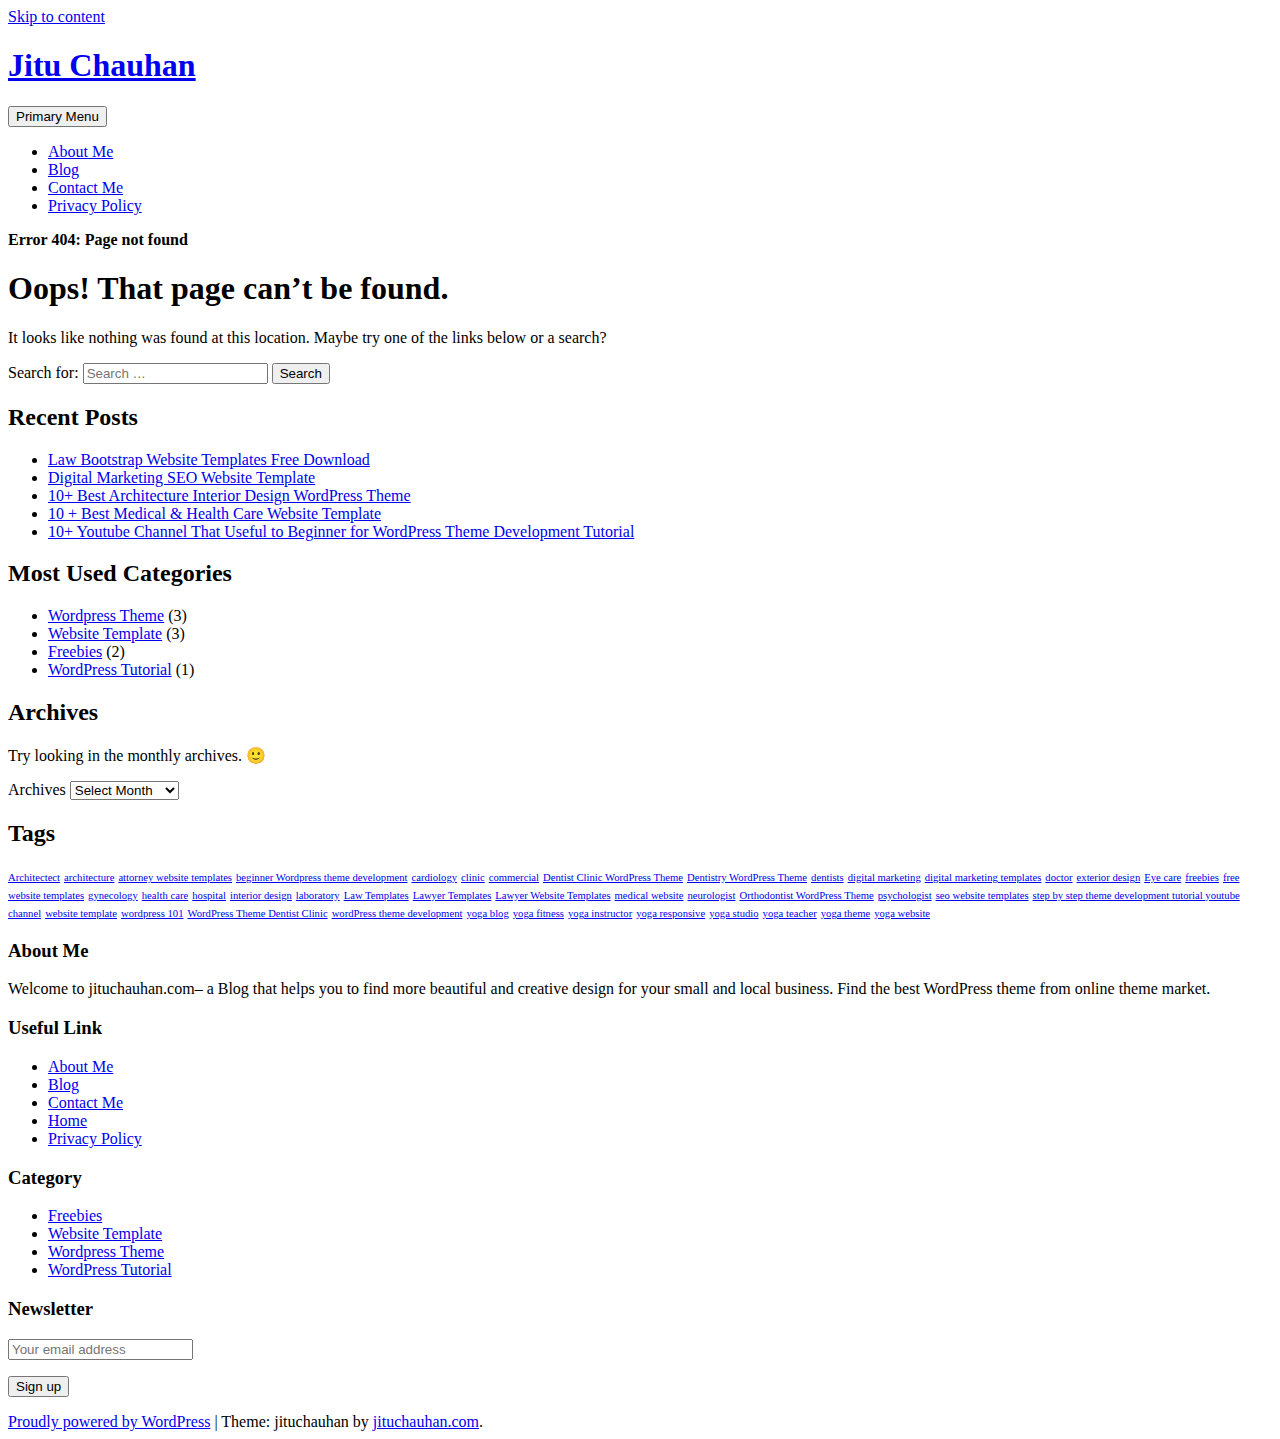
<file: css/images/ui-icons_cc0000_256x240.html>
<!DOCTYPE html>
    <html lang="en-US" prefix="og: http://ogp.me/ns#">

    <head>
    	
   
        <meta name="google-site-verification" content="4KqxXLPDRgArLiUh4ZFZ0BLFW6n7QN0jibkjD7lBNMg" />
        <meta charset="UTF-8">
        <meta name="viewport" content="width=device-width, initial-scale=1">
        <link rel="profile" href="http://gmpg.org/xfn/11">
        <link href="https://fonts.googleapis.com/css?family=Open+Sans:300,400,400i,600,600i,700,700i,800" rel="stylesheet">
        <title>Page not found - Jitu Chauhan</title>

<!-- This site is optimized with the Yoast SEO plugin v7.9 - https://yoast.com/wordpress/plugins/seo/ -->
<meta name="robots" content="noindex,follow"/>
<meta property="og:locale" content="en_US" />
<meta property="og:type" content="object" />
<meta property="og:title" content="Page not found - Jitu Chauhan" />
<meta property="og:site_name" content="Jitu Chauhan" />
<meta name="twitter:card" content="summary" />
<meta name="twitter:title" content="Page not found - Jitu Chauhan" />
<script type='application/ld+json'>{"@context":"https:\/\/schema.org","@type":"Person","url":"https:\/\/jituchauhan.com\/","sameAs":[],"@id":"#person","name":"Jitu Chauhan"}</script>
<script type='application/ld+json'>{"@context":"https:\/\/schema.org","@type":"BreadcrumbList","itemListElement":[{"@type":"ListItem","position":1,"item":{"@id":"https:\/\/jituchauhan.com\/","name":"Home"}},{"@type":"ListItem","position":2,"item":{"@id":null,"name":"Error 404: Page not found"}}]}</script>
<!-- / Yoast SEO plugin. -->

<link rel='dns-prefetch' href='//maxcdn.bootstrapcdn.com' />
<link rel='dns-prefetch' href='//s.w.org' />
<link rel="alternate" type="application/rss+xml" title="Jitu Chauhan &raquo; Feed" href="https://jituchauhan.com/feed/" />
<link rel="alternate" type="application/rss+xml" title="Jitu Chauhan &raquo; Comments Feed" href="https://jituchauhan.com/comments/feed/" />
		<script type="text/javascript">
			window._wpemojiSettings = {"baseUrl":"https:\/\/s.w.org\/images\/core\/emoji\/11\/72x72\/","ext":".png","svgUrl":"https:\/\/s.w.org\/images\/core\/emoji\/11\/svg\/","svgExt":".svg","source":{"concatemoji":"https:\/\/jituchauhan.com\/wp-includes\/js\/wp-emoji-release.min.js?ver=4.9.8"}};
			!function(a,b,c){function d(a,b){var c=String.fromCharCode;l.clearRect(0,0,k.width,k.height),l.fillText(c.apply(this,a),0,0);var d=k.toDataURL();l.clearRect(0,0,k.width,k.height),l.fillText(c.apply(this,b),0,0);var e=k.toDataURL();return d===e}function e(a){var b;if(!l||!l.fillText)return!1;switch(l.textBaseline="top",l.font="600 32px Arial",a){case"flag":return!(b=d([55356,56826,55356,56819],[55356,56826,8203,55356,56819]))&&(b=d([55356,57332,56128,56423,56128,56418,56128,56421,56128,56430,56128,56423,56128,56447],[55356,57332,8203,56128,56423,8203,56128,56418,8203,56128,56421,8203,56128,56430,8203,56128,56423,8203,56128,56447]),!b);case"emoji":return b=d([55358,56760,9792,65039],[55358,56760,8203,9792,65039]),!b}return!1}function f(a){var c=b.createElement("script");c.src=a,c.defer=c.type="text/javascript",b.getElementsByTagName("head")[0].appendChild(c)}var g,h,i,j,k=b.createElement("canvas"),l=k.getContext&&k.getContext("2d");for(j=Array("flag","emoji"),c.supports={everything:!0,everythingExceptFlag:!0},i=0;i<j.length;i++)c.supports[j[i]]=e(j[i]),c.supports.everything=c.supports.everything&&c.supports[j[i]],"flag"!==j[i]&&(c.supports.everythingExceptFlag=c.supports.everythingExceptFlag&&c.supports[j[i]]);c.supports.everythingExceptFlag=c.supports.everythingExceptFlag&&!c.supports.flag,c.DOMReady=!1,c.readyCallback=function(){c.DOMReady=!0},c.supports.everything||(h=function(){c.readyCallback()},b.addEventListener?(b.addEventListener("DOMContentLoaded",h,!1),a.addEventListener("load",h,!1)):(a.attachEvent("onload",h),b.attachEvent("onreadystatechange",function(){"complete"===b.readyState&&c.readyCallback()})),g=c.source||{},g.concatemoji?f(g.concatemoji):g.wpemoji&&g.twemoji&&(f(g.twemoji),f(g.wpemoji)))}(window,document,window._wpemojiSettings);
		</script>
		<style type="text/css">
img.wp-smiley,
img.emoji {
	display: inline !important;
	border: none !important;
	box-shadow: none !important;
	height: 1em !important;
	width: 1em !important;
	margin: 0 .07em !important;
	vertical-align: -0.1em !important;
	background: none !important;
	padding: 0 !important;
}
</style>
<link rel='stylesheet' id='contact-form-7-css'  href='https://jituchauhan.com/wp-content/plugins/contact-form-7/includes/css/styles.css?ver=5.0.3' type='text/css' media='all' />
<link rel='stylesheet' id='bootstrap-css'  href='https://jituchauhan.com/wp-content/themes/jituchauhan/css/bootstrap.min.css?ver=3.3.7' type='text/css' media='all' />
<link rel='stylesheet' id='jituchauhan-style-css'  href='https://jituchauhan.com/wp-content/themes/jituchauhan/style.css?ver=4.9.8' type='text/css' media='all' />
<link rel='stylesheet' id='wpb-fa-css'  href='https://maxcdn.bootstrapcdn.com/font-awesome/4.4.0/css/font-awesome.min.css?ver=4.9.8' type='text/css' media='all' />
<link rel='stylesheet' id='addtoany-css'  href='https://jituchauhan.com/wp-content/plugins/add-to-any/addtoany.min.css?ver=1.14' type='text/css' media='all' />
<style id='addtoany-inline-css' type='text/css'>
@media screen and (min-width:981px){
.a2a_floating_style.a2a_default_style{display:none;}
}
</style>
<script type='text/javascript' src='https://jituchauhan.com/wp-includes/js/jquery/jquery.js?ver=1.12.4'></script>
<script type='text/javascript' src='https://jituchauhan.com/wp-includes/js/jquery/jquery-migrate.min.js?ver=1.4.1'></script>
<script type='text/javascript' src='https://jituchauhan.com/wp-content/plugins/add-to-any/addtoany.min.js?ver=1.0'></script>
<link rel='https://api.w.org/' href='https://jituchauhan.com/wp-json/' />
<link rel="EditURI" type="application/rsd+xml" title="RSD" href="https://jituchauhan.com/xmlrpc.php?rsd" />
<link rel="wlwmanifest" type="application/wlwmanifest+xml" href="https://jituchauhan.com/wp-includes/wlwmanifest.xml" /> 
<meta name="generator" content="WordPress 4.9.8" />

<script data-cfasync="false">
window.a2a_config=window.a2a_config||{};a2a_config.callbacks=[];a2a_config.overlays=[];a2a_config.templates={};
a2a_config.icon_color="unset,#ffffff";
(function(d,s,a,b){a=d.createElement(s);b=d.getElementsByTagName(s)[0];a.async=1;a.src="https://static.addtoany.com/menu/page.js";b.parentNode.insertBefore(a,b);})(document,"script");
</script>
	<script>
		  (function(i,s,o,g,r,a,m){i['GoogleAnalyticsObject']=r;i[r]=i[r]||function(){
		  (i[r].q=i[r].q||[]).push(arguments)},i[r].l=1*new Date();a=s.createElement(o),
		  m=s.getElementsByTagName(o)[0];a.async=1;a.src=g;m.parentNode.insertBefore(a,m)
		  })(window,document,'script','https://www.google-analytics.com/analytics.js','ga');
		
		  ga('create', 'UA-92805225-1', 'auto');
		  ga('send', 'pageview');

	</script>
        
        


    <link rel="stylesheet" type="text/css" href="http://jituchauhan.com/wp-content/plugins/template-help-featured-templates/css/style.css" />
    <link rel="stylesheet" type="text/css" href="http://jituchauhan.com/wp-content/plugins/template-help-featured-templates/css/preview.css" />
    <script type="text/javascript">
        function html_entity_decode(str) {
            var ta = document.createElement("textarea");
            ta.innerHTML=str.replace(/</g,"&lt;").replace(/>/g,"&gt;");
            toReturn = ta.value;
            ta = null;
            return toReturn
        }
    </script>
    <link rel="icon" href="https://jituchauhan.com/wp-content/uploads/2017/07/cropped-jituchauhan-32x32.png" sizes="32x32" />
<link rel="icon" href="https://jituchauhan.com/wp-content/uploads/2017/07/cropped-jituchauhan-192x192.png" sizes="192x192" />
<link rel="apple-touch-icon-precomposed" href="https://jituchauhan.com/wp-content/uploads/2017/07/cropped-jituchauhan-180x180.png" />
<meta name="msapplication-TileImage" content="https://jituchauhan.com/wp-content/uploads/2017/07/cropped-jituchauhan-270x270.png" />
		<!-- Google AdSense Ad --->
		<script async src="//pagead2.googlesyndication.com/pagead/js/adsbygoogle.js"></script>
<script>
  (adsbygoogle = window.adsbygoogle || []).push({
    google_ad_client: "ca-pub-2256645353903872",
    enable_page_level_ads: true
  });
</script>
    </head>

    <body class="error404 wp-custom-logo hfeed">
    	
        <div id="page" class="site">
            <div class="header">
                <div class="container">
                <div class="row">
                        <a class="skip-link screen-reader-text" href="#content">
                            Skip to content                        </a>
                        <header id="masthead" class="site-header" role="banner">
                        
                        	
                            <div class="col-md-4">
                                <div class="site-branding">
                                	
                                                                            <h1 class="site-title"><a href="https://jituchauhan.com/" rel="home">Jitu Chauhan</a></h1>
                                                                        </div>
                                <!-- .site-branding -->
                            </div>
                            <div class="col-md-8">
                                <nav id="site-navigation" class="main-navigation" role="navigation">
                                    <button class="menu-toggle" aria-controls="primary-menu" aria-expanded="false">
                                        Primary Menu                                    </button>
                                    <div class="menu-primary-menu-container"><ul id="primary-menu" class="menu"><li id="menu-item-7" class="menu-item menu-item-type-post_type menu-item-object-page menu-item-7"><a href="https://jituchauhan.com/about-me/">About Me</a></li>
<li id="menu-item-403" class="menu-item menu-item-type-post_type menu-item-object-page menu-item-403"><a href="https://jituchauhan.com/blog/">Blog</a></li>
<li id="menu-item-176" class="menu-item menu-item-type-post_type menu-item-object-page menu-item-176"><a href="https://jituchauhan.com/contact-me/">Contact Me</a></li>
<li id="menu-item-359" class="menu-item menu-item-type-post_type menu-item-object-page menu-item-359"><a href="https://jituchauhan.com/privacy-policy/">Privacy Policy</a></li>
</ul></div>                                </nav>
                                <!-- #site-navigation -->
                            </div>
                        </header>
                        <!-- #masthead -->
                    </div>
            </div>
            </div>

			<div class="container"><div class="row"><div class="col-md-12"><p id="breadcrumbs" class="breadcrumbs"><span><strong class="breadcrumb_last">Error 404: Page not found</strong></span></span></p></div></div></div>

            <div class="wrapper">
                <div class="container">
                    
                    <div id="content" class="site-content">
                        <div class="row">
			
	<div id="primary" class="content-area">
		<main id="main" class="site-main" role="main">

			<section class="error-404 not-found">
				<header class="page-header">
					<h1 class="page-title">Oops! That page can&rsquo;t be found.</h1>
				</header><!-- .page-header -->

				<div class="page-content">
					<p>It looks like nothing was found at this location. Maybe try one of the links below or a search?</p>

					<form role="search" method="get" class="search-form" action="https://jituchauhan.com/">
				<label>
					<span class="screen-reader-text">Search for:</span>
					<input type="search" class="search-field" placeholder="Search &hellip;" value="" name="s" />
				</label>
				<input type="submit" class="search-submit" value="Search" />
			</form>		<div class="widget widget_recent_entries">		<h2 class="widgettitle">Recent Posts</h2>		<ul>
											<li>
					<a href="https://jituchauhan.com/law-bootstrap-website-templates-free-download/">Law Bootstrap Website Templates Free Download</a>
									</li>
											<li>
					<a href="https://jituchauhan.com/digital-marketing-seo-website-template/">Digital Marketing SEO Website Template</a>
									</li>
											<li>
					<a href="https://jituchauhan.com/10-best-architecture-interior-design-wordpress-theme/">10+ Best Architecture Interior Design WordPress Theme</a>
									</li>
											<li>
					<a href="https://jituchauhan.com/10-best-medical-health-care-website-template/">10 + Best Medical &#038; Health Care Website Template</a>
									</li>
											<li>
					<a href="https://jituchauhan.com/10-youtube-channel-that-useful-to-beginner-for-wordpress-theme-development-tutorial/">10+ Youtube Channel That Useful to Beginner for WordPress Theme Development Tutorial</a>
									</li>
					</ul>
		</div>
					<div class="widget widget_categories">
						<h2 class="widget-title">Most Used Categories</h2>
						<ul>
							<li class="cat-item cat-item-3"><a href="https://jituchauhan.com/category/wordpress-theme/" title="Premium WordPress Theme">Wordpress Theme</a> (3)
</li>
	<li class="cat-item cat-item-22"><a href="https://jituchauhan.com/category/website-template/" >Website Template</a> (3)
</li>
	<li class="cat-item cat-item-48"><a href="https://jituchauhan.com/category/freebies/" title="Start your website easily with free bootstrap website templates.">Freebies</a> (2)
</li>
	<li class="cat-item cat-item-13"><a href="https://jituchauhan.com/category/wordpress-tutorial/" title="Helpful Links for WordPress Beginner.">WordPress Tutorial</a> (1)
</li>
						</ul>
					</div><!-- .widget -->

					<div class="widget widget_archive"><h2 class="widgettitle">Archives</h2><p>Try looking in the monthly archives. 🙂</p>		<label class="screen-reader-text" for="archives-dropdown--1">Archives</label>
		<select id="archives-dropdown--1" name="archive-dropdown" onchange='document.location.href=this.options[this.selectedIndex].value;'>
			
			<option value="">Select Month</option>
				<option value='https://jituchauhan.com/2017/07/'> July 2017 </option>
	<option value='https://jituchauhan.com/2017/05/'> May 2017 </option>
	<option value='https://jituchauhan.com/2017/03/'> March 2017 </option>
	<option value='https://jituchauhan.com/2017/02/'> February 2017 </option>
	<option value='https://jituchauhan.com/2017/01/'> January 2017 </option>

		</select>
		</div><div class="widget widget_tag_cloud"><h2 class="widgettitle">Tags</h2><div class="tagcloud"><a href="https://jituchauhan.com/tag/architectect/" class="tag-cloud-link tag-link-44 tag-link-position-1" style="font-size: 8pt;" aria-label="Architectect (1 item)">Architectect</a>
<a href="https://jituchauhan.com/tag/architecture/" class="tag-cloud-link tag-link-43 tag-link-position-2" style="font-size: 8pt;" aria-label="architecture (1 item)">architecture</a>
<a href="https://jituchauhan.com/tag/attorney-website-templates/" class="tag-cloud-link tag-link-57 tag-link-position-3" style="font-size: 8pt;" aria-label="attorney website templates (1 item)">attorney website templates</a>
<a href="https://jituchauhan.com/tag/beginner-wordpress-theme-development/" class="tag-cloud-link tag-link-20 tag-link-position-4" style="font-size: 8pt;" aria-label="beginner Wordpress theme development (1 item)">beginner Wordpress theme development</a>
<a href="https://jituchauhan.com/tag/cardiology/" class="tag-cloud-link tag-link-40 tag-link-position-5" style="font-size: 8pt;" aria-label="cardiology (1 item)">cardiology</a>
<a href="https://jituchauhan.com/tag/clinic/" class="tag-cloud-link tag-link-28 tag-link-position-6" style="font-size: 8pt;" aria-label="clinic (1 item)">clinic</a>
<a href="https://jituchauhan.com/tag/commercial/" class="tag-cloud-link tag-link-47 tag-link-position-7" style="font-size: 8pt;" aria-label="commercial (1 item)">commercial</a>
<a href="https://jituchauhan.com/tag/dentist-clinic-wordpress-theme/" class="tag-cloud-link tag-link-15 tag-link-position-8" style="font-size: 8pt;" aria-label="Dentist Clinic WordPress Theme (1 item)">Dentist Clinic WordPress Theme</a>
<a href="https://jituchauhan.com/tag/dentistry-wordpress-theme/" class="tag-cloud-link tag-link-14 tag-link-position-9" style="font-size: 8pt;" aria-label="Dentistry WordPress Theme (1 item)">Dentistry WordPress Theme</a>
<a href="https://jituchauhan.com/tag/dentists/" class="tag-cloud-link tag-link-41 tag-link-position-10" style="font-size: 8pt;" aria-label="dentists (1 item)">dentists</a>
<a href="https://jituchauhan.com/tag/digital-marketing/" class="tag-cloud-link tag-link-50 tag-link-position-11" style="font-size: 8pt;" aria-label="digital marketing (1 item)">digital marketing</a>
<a href="https://jituchauhan.com/tag/digital-marketing-templates/" class="tag-cloud-link tag-link-53 tag-link-position-12" style="font-size: 8pt;" aria-label="digital marketing templates (1 item)">digital marketing templates</a>
<a href="https://jituchauhan.com/tag/doctor/" class="tag-cloud-link tag-link-30 tag-link-position-13" style="font-size: 8pt;" aria-label="doctor (1 item)">doctor</a>
<a href="https://jituchauhan.com/tag/exterior-design/" class="tag-cloud-link tag-link-46 tag-link-position-14" style="font-size: 8pt;" aria-label="exterior design (1 item)">exterior design</a>
<a href="https://jituchauhan.com/tag/eye-care/" class="tag-cloud-link tag-link-37 tag-link-position-15" style="font-size: 8pt;" aria-label="Eye care (1 item)">Eye care</a>
<a href="https://jituchauhan.com/tag/freebies/" class="tag-cloud-link tag-link-52 tag-link-position-16" style="font-size: 8pt;" aria-label="freebies (1 item)">freebies</a>
<a href="https://jituchauhan.com/tag/free-website-templates/" class="tag-cloud-link tag-link-51 tag-link-position-17" style="font-size: 8pt;" aria-label="free website templates (1 item)">free website templates</a>
<a href="https://jituchauhan.com/tag/gynecology/" class="tag-cloud-link tag-link-38 tag-link-position-18" style="font-size: 8pt;" aria-label="gynecology (1 item)">gynecology</a>
<a href="https://jituchauhan.com/tag/health-care/" class="tag-cloud-link tag-link-35 tag-link-position-19" style="font-size: 8pt;" aria-label="health care (1 item)">health care</a>
<a href="https://jituchauhan.com/tag/hospital/" class="tag-cloud-link tag-link-29 tag-link-position-20" style="font-size: 8pt;" aria-label="hospital (1 item)">hospital</a>
<a href="https://jituchauhan.com/tag/interior-design/" class="tag-cloud-link tag-link-45 tag-link-position-21" style="font-size: 8pt;" aria-label="interior design (1 item)">interior design</a>
<a href="https://jituchauhan.com/tag/laboratory/" class="tag-cloud-link tag-link-36 tag-link-position-22" style="font-size: 8pt;" aria-label="laboratory (1 item)">laboratory</a>
<a href="https://jituchauhan.com/tag/law-templates/" class="tag-cloud-link tag-link-54 tag-link-position-23" style="font-size: 8pt;" aria-label="Law Templates (1 item)">Law Templates</a>
<a href="https://jituchauhan.com/tag/lawyer-templates/" class="tag-cloud-link tag-link-56 tag-link-position-24" style="font-size: 8pt;" aria-label="Lawyer Templates (1 item)">Lawyer Templates</a>
<a href="https://jituchauhan.com/tag/lawyer-website-templates/" class="tag-cloud-link tag-link-55 tag-link-position-25" style="font-size: 8pt;" aria-label="Lawyer Website Templates (1 item)">Lawyer Website Templates</a>
<a href="https://jituchauhan.com/tag/medical-website/" class="tag-cloud-link tag-link-32 tag-link-position-26" style="font-size: 8pt;" aria-label="medical website (1 item)">medical website</a>
<a href="https://jituchauhan.com/tag/neurologist/" class="tag-cloud-link tag-link-39 tag-link-position-27" style="font-size: 8pt;" aria-label="neurologist (1 item)">neurologist</a>
<a href="https://jituchauhan.com/tag/orthodontist-wordpress-theme/" class="tag-cloud-link tag-link-17 tag-link-position-28" style="font-size: 8pt;" aria-label="Orthodontist WordPress Theme (1 item)">Orthodontist WordPress Theme</a>
<a href="https://jituchauhan.com/tag/psychologist/" class="tag-cloud-link tag-link-42 tag-link-position-29" style="font-size: 8pt;" aria-label="psychologist (1 item)">psychologist</a>
<a href="https://jituchauhan.com/tag/seo-website-templates/" class="tag-cloud-link tag-link-49 tag-link-position-30" style="font-size: 8pt;" aria-label="seo website templates (1 item)">seo website templates</a>
<a href="https://jituchauhan.com/tag/step-by-step-theme-development-tutorial-youtube-channel/" class="tag-cloud-link tag-link-21 tag-link-position-31" style="font-size: 8pt;" aria-label="step by step theme development tutorial youtube channel (1 item)">step by step theme development tutorial youtube channel</a>
<a href="https://jituchauhan.com/tag/website-template/" class="tag-cloud-link tag-link-34 tag-link-position-32" style="font-size: 8pt;" aria-label="website template (1 item)">website template</a>
<a href="https://jituchauhan.com/tag/wordpress-101/" class="tag-cloud-link tag-link-19 tag-link-position-33" style="font-size: 8pt;" aria-label="wordpress 101 (1 item)">wordpress 101</a>
<a href="https://jituchauhan.com/tag/wordpress-theme-dentist-clinic/" class="tag-cloud-link tag-link-16 tag-link-position-34" style="font-size: 8pt;" aria-label="WordPress Theme Dentist Clinic (1 item)">WordPress Theme Dentist Clinic</a>
<a href="https://jituchauhan.com/tag/wordpress-theme-development/" class="tag-cloud-link tag-link-18 tag-link-position-35" style="font-size: 8pt;" aria-label="wordPress theme development (1 item)">wordPress theme development</a>
<a href="https://jituchauhan.com/tag/yoga-blog/" class="tag-cloud-link tag-link-9 tag-link-position-36" style="font-size: 8pt;" aria-label="yoga blog (1 item)">yoga blog</a>
<a href="https://jituchauhan.com/tag/yoga-fitness/" class="tag-cloud-link tag-link-11 tag-link-position-37" style="font-size: 8pt;" aria-label="yoga fitness (1 item)">yoga fitness</a>
<a href="https://jituchauhan.com/tag/yoga-instructor/" class="tag-cloud-link tag-link-6 tag-link-position-38" style="font-size: 8pt;" aria-label="yoga instructor (1 item)">yoga instructor</a>
<a href="https://jituchauhan.com/tag/yoga-responsive/" class="tag-cloud-link tag-link-5 tag-link-position-39" style="font-size: 8pt;" aria-label="yoga responsive (1 item)">yoga responsive</a>
<a href="https://jituchauhan.com/tag/yoga-studio/" class="tag-cloud-link tag-link-7 tag-link-position-40" style="font-size: 8pt;" aria-label="yoga studio (1 item)">yoga studio</a>
<a href="https://jituchauhan.com/tag/yoga-teacher/" class="tag-cloud-link tag-link-4 tag-link-position-41" style="font-size: 8pt;" aria-label="yoga teacher (1 item)">yoga teacher</a>
<a href="https://jituchauhan.com/tag/yoga-theme/" class="tag-cloud-link tag-link-8 tag-link-position-42" style="font-size: 8pt;" aria-label="yoga theme (1 item)">yoga theme</a>
<a href="https://jituchauhan.com/tag/yoga-website/" class="tag-cloud-link tag-link-10 tag-link-position-43" style="font-size: 8pt;" aria-label="yoga website (1 item)">yoga website</a></div>
</div>
				</div><!-- .page-content -->
			</section><!-- .error-404 -->

		</main><!-- #main -->
	</div><!-- #primary -->


    </div><!-- #content -->

   
</div><!-- #page -->

</div>

<div class="footer">
    	<div class="container">
        <div class="row">
		 				<div id="text-2" class="widget-container widget_text col-md-3"><h3 class="widget-title">About Me</h3>			<div class="textwidget"><p>Welcome to jituchauhan.com– a Blog that helps you to find more beautiful and creative design for your small and local business. Find the best WordPress theme from online theme market.</p>
</div>
		</div><div id="pages-2" class="widget-container widget_pages col-md-3"><h3 class="widget-title">Useful Link</h3>		<ul>
			<li class="page_item page-item-5"><a href="https://jituchauhan.com/about-me/">About Me</a></li>
<li class="page_item page-item-222"><a href="https://jituchauhan.com/blog/">Blog</a></li>
<li class="page_item page-item-174"><a href="https://jituchauhan.com/contact-me/">Contact Me</a></li>
<li class="page_item page-item-361"><a href="https://jituchauhan.com/home/">Home</a></li>
<li class="page_item page-item-241"><a href="https://jituchauhan.com/privacy-policy/">Privacy Policy</a></li>
		</ul>
		</div><div id="categories-3" class="widget-container widget_categories col-md-3"><h3 class="widget-title">Category</h3>		<ul>
	<li class="cat-item cat-item-48"><a href="https://jituchauhan.com/category/freebies/" title="Start your website easily with free bootstrap website templates.">Freebies</a>
</li>
	<li class="cat-item cat-item-22"><a href="https://jituchauhan.com/category/website-template/" >Website Template</a>
</li>
	<li class="cat-item cat-item-3"><a href="https://jituchauhan.com/category/wordpress-theme/" title="Premium WordPress Theme">Wordpress Theme</a>
</li>
	<li class="cat-item cat-item-13"><a href="https://jituchauhan.com/category/wordpress-tutorial/" title="Helpful Links for WordPress Beginner.">WordPress Tutorial</a>
</li>
		</ul>
</div><div id="mc4wp_form_widget-3" class="widget-container widget_mc4wp_form_widget col-md-3"><h3 class="widget-title">Newsletter</h3><script>(function() {
	if (!window.mc4wp) {
		window.mc4wp = {
			listeners: [],
			forms    : {
				on: function (event, callback) {
					window.mc4wp.listeners.push({
						event   : event,
						callback: callback
					});
				}
			}
		}
	}
})();
</script><!-- MailChimp for WordPress v4.2.4 - https://wordpress.org/plugins/mailchimp-for-wp/ --><form id="mc4wp-form-1" class="mc4wp-form mc4wp-form-277" method="post" data-id="277" data-name="Subscriber For Update" ><div class="mc4wp-form-fields"><p>
	<label></label>
	<input type="email" name="EMAIL" placeholder="Your email address" required/>
</p>

<p>
	<input type="submit" value="Sign up" />
</p></div><label style="display: none !important;">Leave this field empty if you're human: <input type="text" name="_mc4wp_honeypot" value="" tabindex="-1" autocomplete="off" /></label><input type="hidden" name="_mc4wp_timestamp" value="1537732927" /><input type="hidden" name="_mc4wp_form_id" value="277" /><input type="hidden" name="_mc4wp_form_element_id" value="mc4wp-form-1" /><div class="mc4wp-response"></div></form><!-- / MailChimp for WordPress Plugin --></div>		 			</div>
    		<div class="row">
    			<div class="col-lg-12 col-md-12 col-sm-12 col-xs-12">
    				 <footer id="colophon" class="site-footer" role="contentinfo">
        <div class="site-info">
            <a href="https://wordpress.org/">Proudly powered by WordPress</a>
            <span class="sep"> | </span>
            Theme: jituchauhan by <a href="http://jituchauhan.com/" rel="designer" class="">jituchauhan.com</a>.        </div><!-- .site-info -->
         	
    </footer><!-- #colophon -->
    			</div>
    		</div>
    	</div>
</div>
<div class="a2a_kit a2a_kit_size_32 a2a_floating_style a2a_default_style" style="bottom:0px;left:0px;background-color:transparent;"><a class="a2a_button_facebook" href="https://www.addtoany.com/add_to/facebook?linkurl=https%3A%2F%2Fjituchauhan.com%2Fborrow%2Fbootstrap-4%2Fcss%2Fimages%2Fui-icons_cc0000_256x240.png&amp;linkname=Page%20not%20found%20-%20Jitu%20Chauhan" title="Facebook" rel="nofollow noopener" target="_blank"></a><a class="a2a_button_twitter" href="https://www.addtoany.com/add_to/twitter?linkurl=https%3A%2F%2Fjituchauhan.com%2Fborrow%2Fbootstrap-4%2Fcss%2Fimages%2Fui-icons_cc0000_256x240.png&amp;linkname=Page%20not%20found%20-%20Jitu%20Chauhan" title="Twitter" rel="nofollow noopener" target="_blank"></a><a class="a2a_button_google_plus" href="https://www.addtoany.com/add_to/google_plus?linkurl=https%3A%2F%2Fjituchauhan.com%2Fborrow%2Fbootstrap-4%2Fcss%2Fimages%2Fui-icons_cc0000_256x240.png&amp;linkname=Page%20not%20found%20-%20Jitu%20Chauhan" title="Google+" rel="nofollow noopener" target="_blank"></a><a class="a2a_button_pinterest" href="https://www.addtoany.com/add_to/pinterest?linkurl=https%3A%2F%2Fjituchauhan.com%2Fborrow%2Fbootstrap-4%2Fcss%2Fimages%2Fui-icons_cc0000_256x240.png&amp;linkname=Page%20not%20found%20-%20Jitu%20Chauhan" title="Pinterest" rel="nofollow noopener" target="_blank"></a><a class="a2a_button_linkedin" href="https://www.addtoany.com/add_to/linkedin?linkurl=https%3A%2F%2Fjituchauhan.com%2Fborrow%2Fbootstrap-4%2Fcss%2Fimages%2Fui-icons_cc0000_256x240.png&amp;linkname=Page%20not%20found%20-%20Jitu%20Chauhan" title="LinkedIn" rel="nofollow noopener" target="_blank"></a><a class="a2a_dd addtoany_share_save addtoany_share" href="https://www.addtoany.com/share"></a></div><script>(function() {function addEventListener(element,event,handler) {
	if(element.addEventListener) {
		element.addEventListener(event,handler, false);
	} else if(element.attachEvent){
		element.attachEvent('on'+event,handler);
	}
}function maybePrefixUrlField() {
	if(this.value.trim() !== '' && this.value.indexOf('http') !== 0) {
		this.value = "http://" + this.value;
	}
}

var urlFields = document.querySelectorAll('.mc4wp-form input[type="url"]');
if( urlFields && urlFields.length > 0 ) {
	for( var j=0; j < urlFields.length; j++ ) {
		addEventListener(urlFields[j],'blur',maybePrefixUrlField);
	}
}/* test if browser supports date fields */
var testInput = document.createElement('input');
testInput.setAttribute('type', 'date');
if( testInput.type !== 'date') {

	/* add placeholder & pattern to all date fields */
	var dateFields = document.querySelectorAll('.mc4wp-form input[type="date"]');
	for(var i=0; i<dateFields.length; i++) {
		if(!dateFields[i].placeholder) {
			dateFields[i].placeholder = 'YYYY-MM-DD';
		}
		if(!dateFields[i].pattern) {
			dateFields[i].pattern = '[0-9]{4}-(0[1-9]|1[012])-(0[1-9]|1[0-9]|2[0-9]|3[01])';
		}
	}
}

})();</script><script type='text/javascript'>
/* <![CDATA[ */
var wpcf7 = {"apiSettings":{"root":"https:\/\/jituchauhan.com\/wp-json\/contact-form-7\/v1","namespace":"contact-form-7\/v1"},"recaptcha":{"messages":{"empty":"Please verify that you are not a robot."}}};
/* ]]> */
</script>
<script type='text/javascript' src='https://jituchauhan.com/wp-content/plugins/contact-form-7/includes/js/scripts.js?ver=5.0.3'></script>
<script type='text/javascript' src='https://jituchauhan.com/wp-content/themes/jituchauhan/js/bootstrap.min.js?ver=3.3.7'></script>
<script type='text/javascript' src='https://jituchauhan.com/wp-content/themes/jituchauhan/js/navigation.js?ver=20151215'></script>
<script type='text/javascript' src='https://jituchauhan.com/wp-content/themes/jituchauhan/js/skip-link-focus-fix.js?ver=20151215'></script>
<script type='text/javascript' src='https://jituchauhan.com/wp-includes/js/wp-embed.min.js?ver=4.9.8'></script>
<script type='text/javascript'>
/* <![CDATA[ */
var mc4wp_forms_config = [];
/* ]]> */
</script>
<script type='text/javascript' src='https://jituchauhan.com/wp-content/plugins/mailchimp-for-wp/assets/js/forms-api.min.js?ver=4.2.4'></script>
<!--[if lte IE 9]>
<script type='text/javascript' src='https://jituchauhan.com/wp-content/plugins/mailchimp-for-wp/assets/js/third-party/placeholders.min.js?ver=4.2.4'></script>
<![endif]-->

</body>
</html>
</file>
<file: css/fontello.css>
@font-face {
  font-family: 'fontello';
  src: url('../fonts/fontellof887.eot?72294633');
  src: url('../fonts/fontellof887.eot?72294633#iefix') format('embedded-opentype'),
       url('../fonts/fontellof887.html?72294633') format('woff2'),
       url('../fonts/fontellof887.woff?72294633') format('woff'),
       url('../fonts/fontellof887.ttf?72294633') format('truetype'),
       url('../fonts/fontellof887.svg?72294633#fontello') format('svg');
  font-weight: normal;
  font-style: normal;
}
/* Chrome hack: SVG is rendered more smooth in Windozze. 100% magic, uncomment if you need it. */
/* Note, that will break hinting! In other OS-es font will be not as sharp as it could be */
/*
@media screen and (-webkit-min-device-pixel-ratio:0) {
  @font-face {
    font-family: 'fontello';
    src: url('../font/fontello.svg?72294633#fontello') format('svg');
  }
}
*/
 
 [class^="icon-"]:before, [class*=" icon-"]:before {
  font-family: "fontello";
  font-style: normal;
  font-weight: normal;
  speak: none;
 
  display: inline-block;
  text-decoration: inherit;
  
   
  /* opacity: .8; */
 
  /* For safety - reset parent styles, that can break glyph codes*/
  font-variant: normal;
  text-transform: none;
 
  /* fix buttons height, for twitter bootstrap */
  line-height: 1em;
 
  /* Animation center compensation - margins should be symmetric */
  /* remove if not needed */
 
 
  /* you can be more comfortable with increased icons size */
  /* font-size: 120%; */
 
  /* Font smoothing. That was taken from TWBS */
  -webkit-font-smoothing: antialiased;
  -moz-osx-font-smoothing: grayscale;
 
  /* Uncomment for 3D effect */
  /* text-shadow: 1px 1px 1px rgba(127, 127, 127, 0.3); */
}
 
.icon-file:before { content: '\e800'; } /* '' */
.icon-flag:before { content: '\e801'; } /* '' */
.icon-folder:before { content: '\e802'; } /* '' */
.icon-gardening:before { content: '\e803'; } /* '' */
.icon-hourglass:before { content: '\e804'; } /* '' */
.icon-info:before { content: '\e805'; } /* '' */
.icon-letter:before { content: '\e806'; } /* '' */
.icon-light-bulb:before { content: '\e807'; } /* '' */
.icon-list:before { content: '\e808'; } /* '' */
.icon-loupe:before { content: '\e809'; } /* '' */
.icon-money:before { content: '\e80a'; } /* '' */
.icon-money-1:before { content: '\e80b'; } /* '' */
.icon-money-bag:before { content: '\e80c'; } /* '' */
.icon-office-chair:before { content: '\e80d'; } /* '' */
.icon-phone-call:before { content: '\e80e'; } /* '' */
.icon-podium:before { content: '\e80f'; } /* '' */
.icon-productivity:before { content: '\e810'; } /* '' */
.icon-puzzle:before { content: '\e811'; } /* '' */
.icon-reporting:before { content: '\e812'; } /* '' */
.icon-rocket:before { content: '\e813'; } /* '' */
.icon-shoe:before { content: '\e814'; } /* '' */
.icon-speedometer:before { content: '\e815'; } /* '' */
.icon-speedometer-1:before { content: '\e816'; } /* '' */
.icon-stemware:before { content: '\e817'; } /* '' */
.icon-tactics:before { content: '\e818'; } /* '' */
.icon-tactics-1:before { content: '\e819'; } /* '' */
.icon-tag:before { content: '\e81a'; } /* '' */
.icon-target:before { content: '\e81b'; } /* '' */
.icon-task:before { content: '\e81c'; } /* '' */
.icon-time:before { content: '\e81d'; } /* '' */
.icon-woman:before { content: '\e81e'; } /* '' */
.icon-worldwide:before { content: '\e81f'; } /* '' */
.icon-address-book:before { content: '\e820'; } /* '' */
.icon-address-book-1:before { content: '\e821'; } /* '' */
.icon-aim:before { content: '\e822'; } /* '' */
.icon-alarm-clock:before { content: '\e823'; } /* '' */
.icon-avatar:before { content: '\e824'; } /* '' */
.icon-balance:before { content: '\e825'; } /* '' */
.icon-briefcase:before { content: '\e826'; } /* '' */
.icon-briefcase-1:before { content: '\e827'; } /* '' */
.icon-calendar:before { content: '\e828'; } /* '' */
.icon-calendar-1:before { content: '\e829'; } /* '' */
.icon-charging:before { content: '\e82a'; } /* '' */
.icon-clock:before { content: '\e82b'; } /* '' */
.icon-clock-1:before { content: '\e82c'; } /* '' */
.icon-coffee-cup:before { content: '\e82d'; } /* '' */
.icon-compass:before { content: '\e82e'; } /* '' */
.icon-cup:before { content: '\e82f'; } /* '' */
.icon-distribution:before { content: '\e830'; } /* '' */
.icon-document:before { content: '\e831'; } /* '' */
.icon-coffee-cup-1:before { content: '\e832'; } /* '' */
.icon-cogwheel:before { content: '\e833'; } /* '' */
.icon-coins:before { content: '\e834'; } /* '' */
.icon-command:before { content: '\e835'; } /* '' */
.icon-compass-1:before { content: '\e836'; } /* '' */
.icon-cup-1:before { content: '\e837'; } /* '' */
.icon-diagram:before { content: '\e838'; } /* '' */
.icon-dialog:before { content: '\e839'; } /* '' */
.icon-documentation:before { content: '\e83a'; } /* '' */
.icon-dollar-bill:before { content: '\e83b'; } /* '' */
.icon-dollar-coins:before { content: '\e83c'; } /* '' */
.icon-employee:before { content: '\e83d'; } /* '' */
.icon-employees:before { content: '\e83e'; } /* '' */
.icon-flag-1:before { content: '\e83f'; } /* '' */
.icon-flask:before { content: '\e840'; } /* '' */
.icon-glasses:before { content: '\e841'; } /* '' */
.icon-horse:before { content: '\e842'; } /* '' */
.icon-laptop:before { content: '\e843'; } /* '' */
.icon-lifebuoy:before { content: '\e844'; } /* '' */
.icon-light-bulb-1:before { content: '\e845'; } /* '' */
.icon-line-graph:before { content: '\e846'; } /* '' */
.icon-loupe-1:before { content: '\e847'; } /* '' */
.icon-medal:before { content: '\e848'; } /* '' */
.icon-megaphone:before { content: '\e849'; } /* '' */
.icon-microscope:before { content: '\e84a'; } /* '' */
.icon-mortarboard:before { content: '\e84b'; } /* '' */
.icon-mountain:before { content: '\e84c'; } /* '' */
.icon-paper-plane:before { content: '\e84d'; } /* '' */
.icon-piggy-bank:before { content: '\e84e'; } /* '' */
.icon-pointer:before { content: '\e84f'; } /* '' */
.icon-rocket-1:before { content: '\e850'; } /* '' */
.icon-smartphone:before { content: '\e851'; } /* '' */
.icon-smartphone-1:before { content: '\e852'; } /* '' */
.icon-speedometer-2:before { content: '\e853'; } /* '' */
.icon-statistics:before { content: '\e854'; } /* '' */
.icon-store:before { content: '\e855'; } /* '' */
.icon-suitcase:before { content: '\e856'; } /* '' */
.icon-target-1:before { content: '\e857'; } /* '' */
.icon-tasks:before { content: '\e858'; } /* '' */
.icon-telescope:before { content: '\e859'; } /* '' */
.icon-tie:before { content: '\e85a'; } /* '' */
.icon-ufo:before { content: '\e85b'; } /* '' */
.icon-website:before { content: '\e85c'; } /* '' */
.icon-basket:before { content: '\e85d'; } /* '' */
.icon-binoculars:before { content: '\e85e'; } /* '' */
.icon-calculator:before { content: '\e860'; } /* '' */
.icon-calendar-2:before { content: '\e861'; } /* '' */
.icon-clock-2:before { content: '\e862'; } /* '' */
.icon-briefcase-2:before { content: '\e885'; } /* '' */
.icon-broken-link:before { content: '\e886'; } /* '' */
.icon-calculator-1:before { content: '\e887'; } /* '' */
.icon-calculator-2:before { content: '\e888'; } /* '' */
.icon-calendar-3:before { content: '\e88b'; } /* '' */
.icon-calendar-5:before { content: '\e88e'; } /* '' */
.icon-compose:before { content: '\e8a2'; } /* '' */
.icon-diamond:before { content: '\e8b1'; } /* '' */
.icon-document-1:before { content: '\e8b8'; } /* '' */
.icon-edit:before { content: '\e8ba'; } /* '' */
.icon-file-1:before { content: '\e8c9'; } /* '' */
.icon-file-2:before { content: '\e8ca'; } /* '' */
.icon-garbage-2:before { content: '\e8ec'; } /* '' */
.icon-help:before { content: '\e8ee'; } /* '' */
.icon-house:before { content: '\e8f8'; } /* '' */
.icon-idea:before { content: '\e8ff'; } /* '' */
.icon-like:before { content: '\e908'; } /* '' */
.icon-like-1:before { content: '\e909'; } /* '' */
.icon-link:before { content: '\e90b'; } /* '' */
.icon-list-1:before { content: '\e90c'; } /* '' */
.icon-list-2:before { content: '\e90d'; } /* '' */
.icon-newspaper:before { content: '\e939'; } /* '' */
.icon-paper-plane-1:before { content: '\e946'; } /* '' */
.icon-photo-camera:before { content: '\e94d'; } /* '' */
.icon-placeholder-3:before { content: '\e957'; } /* '' */
.icon-push-pin:before { content: '\e960'; } /* '' */
.icon-search:before { content: '\e96c'; } /* '' */
.icon-settings-6:before { content: '\e979'; } /* '' */
.icon-star-1:before { content: '\e99d'; } /* '' */
.icon-success:before { content: '\e9a9'; } /* '' */
.icon-umbrella:before { content: '\e9b9'; } /* '' */
.icon-unlink:before { content: '\e9ba'; } /* '' */
.icon-users:before { content: '\e9c7'; } /* '' */
.icon-users-1:before { content: '\e9c8'; } /* '' */
</file>
<file: css/style.css>
@charset "utf-8";

/* CSS Document */

/*
 Author : Gefiune Ombati, Noel Sorophine;
 Version: 1.0.5;

+ General css 
+ Space css
+ Background & Block color 
+ Buttons
+ Input Form
+ Bullet
+ Icon
+ Navigation CSS

+ HOME
  - Home
  - Home-1
  - Home-2
+ LOAN PRODUCT
  - Loan Image Listing
  - Loan Icon Listing
  - Car Loan Single
  - Personal Loan Single
  - Home Loan Single
  - Education Loan Single
+ ABOUT US 
  - About us
  - Team
+ BLOG
  - Blog Listing
  - Blog Single
  - Two Column Masonry
  - Three Column Masonry
+ FEATURES
  - Compare Loan
  - Faq page
  - Testimonial
  - 404 Error
    - Gallery
      - Filterable Gallery 2 column
      - Filterable Gallery 3 column
      - Masonry Gallery
      - Zoom Gallery
    - Shortcodes
      - Tab
      - Accordion
      - Alert       

- CONTACT US
    
*/

/*-----------------------------------
General css class
-----------------------------------*/

body {
  font-size: 15px;
  font-family: "Poppins", sans-serif;
  line-height: 1.4;
  color: #778191;
  background-color: #f4f6f8;
  -webkit-font-smoothing: antialiased;
  -moz-osx-font-smoothing: grayscale;
}

h1,
h2,
h3,
h4,
h5,
h6 {
  margin: 0px 0px 10px 0px;
  color: #3c4d6b;
  font-weight: 500;
}

h1 {
  font-size: 32px;
  line-height: 44px;
  letter-spacing: -1px;
}

h2 {
  font-size: 24px;
  line-height: 32px;
}

h3 {
  font-size: 20px;
  line-height: 28px;
}

h4 {
  font-size: 16px;
  line-height: 1.6;
}

h5 {
  font-size: 14px;
}

h6 {
  font-size: 14px;
}

p {
  margin: 0 0 26px;
  line-height: 1.6;
  font-weight: 400;
}

ul,
ol {
}

ul li,
ol li {
  line-height: 1.8;
}

a {
  color: #f51f8a;
  text-decoration: none;
  -webkit-transition: all 0.3s ease-in-out;
  -moz-transition: all 0.3s ease-in-out;
  transition: all 0.3s ease-in-out;
}

a:focus,
a:hover {
  text-decoration: none;
  color: #15549a;
}

strong {
  font-weight: 600;
}

blockquote {
  padding: 10px 20px;
  margin: 0 0 0px;
  font-size: 21px;
  border-left: 5px solid #eff1f4;
  color: #414346;
  font-style: italic;
  line-height: 35px;
  font-family: "Merriweather", serif;
  font-weight: 700;
}

blockquote.alignright {
  max-width: 50%;
}

blockquote.alignleft {
  max-width: 50%;
}

p:last-child {
  margin-bottom: 0px;
}

::selection {
  background: #ffecb3;
  color: #333;
}

*,
*::before,
*::after {
  transition: all 0.3s ease-in-out;
}

.text-highlight {
  color: #ffecb3;
}

.highlight {
  color: #f51f8a;
}

.italic {
}

.small-text {
}

.listnone {
  list-style: none;
  margin: 0px 0px 20px 0px;
  padding: 0;
}

.required {
  color: red;
}

.lead {
  color: #3c4d6b;
  line-height: 30px;
  font-size: 20px;
}

.lead-strong {
}

.section-title {
}

.text-white {
  color: #fff;
}

.title-white {
  color: #fff;
}

.title {
  color: #3c4d6b;
}

.text-bold {
  font-weight: 600;
}

.text-black {
  color: #000000 !important;
}

.text-light {
  color: #a1a4a8 !important;
}

.text-dark {
  color: #414855 !important;
}

.text-light-blue {
  color: #cce4ff;
}

.border-primary {
  border-color: #15549a !important;
}

.text-primary {
  color: #15549a !important;
}

.border-default {
  border-color: #f51f8a !important;
}

.border-top-default {
  border-top: 3px solid #f51f8a;
}

/*-----------------------------------
Space css class
-----------------------------------*/

/*----------------
margin space
-----------------*/

.mb0 {
  margin-bottom: 0px;
}

.mb5 {
  margin-bottom: 5px;
}

.mb10 {
  margin-bottom: 10px;
}

.mb20 {
  margin-bottom: 20px;
}

.mb30 {
  margin-bottom: 30px;
}

.mb40 {
  margin-bottom: 40px;
}

.mb60 {
  margin-bottom: 60px;
}

.mb80 {
  margin-bottom: 80px;
}

.mb100 {
  margin-bottom: 100px;
}

.mt0 {
  margin-top: 0px;
}

.mt10 {
  margin-top: 10px;
}

.mt20 {
  margin-top: 20px;
}

.mt30 {
  margin-top: 30px;
}

.mt40 {
  margin-top: 40px;
}

.mt60 {
  margin-top: 60px;
}

.mt80 {
  margin-top: 80px;
}

.mt100 {
  margin-top: 100px;
}

.mr0 {
  margin-right: 0px;
}

.mr10 {
  margin-right: 10px;
}

.mr20 {
  margin-right: 10px;
}

.ml0 {
  margin-left: 0px;
}

.ml10 {
  margin-left: 10px;
}

.ml20 {
  margin-left: 20px;
}

/*----------------
less margin space from top
-----------------*/

.mt-20 {
  margin-top: -20px;
}

.mt-40 {
  margin-top: -40px;
}

.mt-60 {
  margin-top: -60px;
}

.mt-80 {
  margin-top: -80px;
}

/*---------------
Padding space
-----------------*/

.nopadding {
  padding: 0px;
}

.nopr {
  padding-right: 0px;
}

.nopl {
  padding-left: 0px;
}

.pinside10 {
  padding: 10px;
}

.pinside20 {
  padding: 20px;
}

.pinside30 {
  padding: 30px;
}

.pinside40 {
  padding: 40px;
}

.pinside50 {
  padding: 50px;
}

.pinside60 {
  padding: 60px;
}

.pinside80 {
  padding: 80px;
}

.pinside100 {
  padding: 100px;
}

.pdt10 {
  padding-top: 10px;
}

.pdt20 {
  padding-top: 20px;
}

.pdt30 {
  padding-top: 30px;
}

.pdt40 {
  padding-top: 40px;
}

.pdt60 {
  padding-top: 60px;
}

.pdt80 {
  padding-top: 80px;
}

.pdb10 {
  padding-bottom: 10px;
}

.pdb20 {
  padding-bottom: 20px;
}

.pdb30 {
  padding-bottom: 30px;
}

.pdb40 {
  padding-bottom: 40px;
}

.pdb60 {
  padding-bottom: 60px;
}

.pdb80 {
  padding-bottom: 80px;
}

.pdl10 {
  padding-left: 10px;
}

.pdl20 {
  padding-left: 20px;
}

.pdl30 {
  padding-left: 30px;
}

.pdl40 {
  padding-left: 40px;
}

.pdl60 {
  padding-left: 60px;
}

.pdl80 {
  padding-left: 80px;
}

.pdl120 {
  padding-left: 120px;
}

.pdr10 {
  padding-right: 10px;
}

.pdr20 {
  padding-right: 20px;
}

.pdr30 {
  padding-right: 30px;
}

.pdr40 {
  padding-right: 40px;
}

.pdr60 {
  padding-right: 60px;
}

.pdr80 {
  padding-right: 80px;
}

.x {
}

.y {
  padding-top: 220px;
}

/*---------------
Section Space
* Section space help to create top bottom space. 
*
-----------------*/

.section-space20 {
  padding-top: 20px;
  padding-bottom: 20px;
}

.section-space40 {
  padding-top: 40px;
  padding-bottom: 40px;
}

.section-space60 {
  padding-top: 60px;
  padding-bottom: 60px;
}

.section-space80 {
  padding-top: 80px;
  padding-bottom: 80px;
}

.section-space100 {
  padding-top: 100px;
  padding-bottom: 100px;
}

.section-space120 {
  padding-top: 120px;
  padding-bottom: 120px;
}

.section-space140 {
  padding-top: 140px;
  padding-bottom: 140px;
}

/*-----------------------------------------
Background & Block color 
------------------------------------------*/

.bg-light {
  background-color: #fafcfd;
}

.bg-primary {
  background-color: #eff1f4 !important;
  color: #778191;
}

.bg-default {
  background-color: #15549a;
  color: #87c0ff;
}

.bg-white {
  background-color: #fff;
}

.outline {
  border: 1px solid #dee4ee;
}

.link-title {
}

.small-title {
  font-size: 14px;
  color: #778191;
  font-weight: 500;
}

.big-title {
  font-size: 36px;
  font-weight: 600;
  color: #15549a;
}

.capital-title {
  text-transform: uppercase;
  font-size: 16px;
  font-weight: 600;
}

.bdr-btm {
}

.green-text {
}

.bg-boxshadow {
  -webkit-box-shadow: 0px 4px 16px 3px rgba(213, 221, 234, 0.5);
  -moz-box-shadow: 0px 4px 16px 3px rgba(213, 221, 234, 0.5);
  box-shadow: 0px 4px 16px 3px rgba(213, 221, 234, 0.5);
}

.bg-gradient {
  position: relative;
  /* Permalink - use to edit and share this gradient: http://colorzilla.com/gradient-editor/#1f2b70+0,1f2b70+47,943a9e+100&0.9+0,0.9+100 */
  background: -moz-linear-gradient(
    -45deg,
    rgba(31, 43, 112, 1) 0%,
    rgba(31, 43, 112, 1) 47%,
    rgba(148, 58, 158, 1) 100%
  );
  /* FF3.6-15 */
  background: -webkit-linear-gradient(
    -45deg,
    rgba(31, 43, 112, 0.9) 0%,
    rgba(31, 43, 112, 0.9) 47%,
    rgba(148, 58, 158, 0.9) 100%
  );
  /* Chrome10-25,Safari5.1-6 */
  background: linear-gradient(
    135deg,
    rgba(31, 43, 112, 0.9) 0%,
    rgba(31, 43, 112, 0.9) 47%,
    rgba(148, 58, 158, 0.9) 100%
  );
  /* W3C, IE10+, FF16+, Chrome26+, Opera12+, Safari7+ */
  filter: progid: DXImageTransform.Microsoft.gradient(startColorstr='#e61f2b70', endColorstr='#e6943a9e', GradientType=1);
  /* IE6-9 fallback on horizontal gradient */
}

.well-box {
  background-color: #fff;
  padding: 30px;
  border-radius: 4px;
}

.bg-yellow-light {
  background-color: #fff9e0;
}

.bg-pink {
  background-color: #f51f8a !important;
}

.bg-dark {
  background-color: #4e5257 !important;
}

.bg-dark-blue {
  background-color: #023975;
}

.bg-light-blue {
  background-color: #15549a;
}

.text-pink {
  color: #f51f8a;
}

.card {
  border-color: #d3dbea;
  background-color: #f7fafd;
  border-radius: 3px;
  margin-bottom: 30px;
}

.card-body {
  padding: 30px;
}

.card-header {
  background-color: #f7fafd;
}

/* Update 16 june 2017*/

/*-----------------------------------------
Buttons
------------------------------------------*/

.btn {
  font-size: 14px;
  border-radius: 2px;
  line-height: 12px;
  letter-spacing: 1px;
  text-transform: uppercase;
  padding: 20px 30px;
  border: none;
  font-weight: 600;
}

.btn-default {
  background-color: #f51f8a;
  color: #fff;
  border-color: #f51f8a;
}

.btn-default:hover {
  color: #fff;
  background-color: #ff389c;
  border-color: #ff389c;
}

.btn-default.focus,
.btn-default:focus {
  color: #fff;
  background-color: #d5504f;
  border-color: #c64241;
}

.btn-primary {
  background-color: #15549a;
  color: #fff;
}

.btn-primary:hover {
  color: #fff;
  background-color: #2573cb;
}

.btn-primary.focus,
.btn-primary:focus {
}

.btn-secondary {
  background-color: #778191;
  color: #fff;
}

.btn-secondary:hover {
  background-color: #f51f8a;
  color: #fff;
}

.btn-outline {
  border: 2px solid #dee4ee;
  color: #9aa9c3;
  background-color: transparent;
  padding: 17px 28px;
}

.btn-outline:hover {
  border: 2px solid #dee4ee;
  color: #6a7a94;
  background-color: #dee4ee;
}

.btn-lg {
  padding: 25px 50px;
  font-size: 18px;
  text-align: center;
}

.btn-sm {
  padding: 15px 20px;
  font-size: 12px;
  text-align: center;
}

.btn-xs {
  padding: 4px 8px;
  font-size: 10px;
}

.btn-link {
  color: #15549a;
  font-weight: 500;
  padding-bottom: 4px;
  border-bottom: 2px solid #15549a;
  display: inline-block;
  text-decoration: none;
}

.btn-link:hover {
  color: #f51f8a;
  font-weight: 500;
  padding-bottom: 4px;
  border-bottom: 2px solid #f51f8a;
  text-decoration: none;
}

.btn-link.focus,
.btn-link:focus {
  text-decoration: none;
  border-color: #f51f8a;
  box-shadow: none;
  color: #f51f8a;
}

.btn-link-white {
  color: #fff;
  font-weight: 500;
  padding-bottom: 4px;
  border-bottom: 2px solid #fff;
  display: inline-block;
  text-decoration: none;
}

.btn-link-white:hover {
  border-color: #657bf9;
  color: #657bf9;
}

.btn-link-orange {
}

.btn-link-white:hover {
}

.btn-default-link {
  color: #f51f8a;
  font-weight: 500;
  text-decoration: none;
}

.btn-default-link:hover {
  color: #15549a;
}

/*-----------------------------------------
Input Form
------------------------------------------*/

label {
}

.control-label {
  text-transform: uppercase;
  color: #3c4d6b;
  font-size: 13px;
  font-weight: 600;
}

.form-control {
  width: 100%;
  height: 52px;
  padding: 6px 16px;
  font-size: 14px;
  line-height: 1.42857143;
  color: #555;
  background-image: none;
  background-color: #fff;
  border-radius: 4px;
  -webkit-box-shadow: inset 0 0px 0px rgba(0, 0, 0, 0.075);
  box-shadow: inset 0 0px 0px rgba(0, 0, 0, 0.075);
  margin-bottom: 10px;
  border: 2px solid #e6ecef;
}

.form-control[disabled],
.form-control[readonly],
fieldset[disabled] .form-control {
  background-color: #fff;
}

.form-control:focus {
}

.required {
  color: red;
}

textarea.form-control {
  border-radius: 2px;
  height: auto;
}

select {
  -webkit-appearance: none;
  background-color: #fff;
}

.input-group-text {
  display: -webkit-box;
  display: -ms-flexbox;
  display: flex;
  -webkit-box-align: center;
  -ms-flex-align: center;
  align-items: center;
  padding: 0.375rem 0.75rem;
  margin-bottom: 0;
  font-size: 1rem;
  font-weight: 400;
  line-height: 1.5;
  color: #555;
  text-align: center;
  white-space: nowrap;
  background-color: #ffffff;
  border: 2px solid #e6ecef;
  border-radius: 0.25rem;
  margin-right: -1px;
}

/*-----------------------------------------
content
------------------------------------------*/

.content {
  padding-bottom: 100px;
  padding-top: 100px;
}

.content-area {
}

.sidebar-area {
}

.wrapper-content {
  margin-top: -40px;
  margin-bottom: 100px;
  position: relative;
}

/*-----------------------------------------
Bullet
------------------------------------------*/

.bullet {
  position: relative;
  padding-left: 25px;
  line-height: 32px;
}

.bullet-arrow-circle-right li:before {
  font-family: "FontAwesome";
  display: block;
  position: absolute;
  left: 0;
  font-size: 15px;
  color: #919297;
  content: "\f18e";
}

.bullet-arrow-right li:before {
  font-family: "FontAwesome";
  display: block;
  position: absolute;
  left: 0;
  font-size: 15px;
  color: #747474;
  content: "\f101";
}

.bullet-check-circle li:before {
  font-family: "FontAwesome";
  display: block;
  position: absolute;
  left: 0;
  font-size: 15px;
  color: #15549a;
  content: "\f058";
}

.bullet-check-circle-default li:before {
  font-family: "FontAwesome";
  display: block;
  position: absolute;
  left: 0;
  font-size: 15px;
  color: #10a874;
  content: "\f05d";
  padding-right: 4px;
}

/* update 16 june 2017 */

.list-pdf-file li:before {
  font-family: "FontAwesome";
  display: block;
  position: absolute;
  left: 0;
  font-size: 15px;
  color: #ec4e10;
  content: "\f1c1";
  padding-right: 4px;
}

.list-pdf-file li a {
  color: #104b8c;
  text-decoration: underline;
  font-weight: 500;
}

.list-pdf-file li a:hover {
  color: #f51f8a;
}

/*-----------------------------------------
icon
------------------------------------------*/

.icon {
}

.icon-1x {
  font-size: 24px;
}

/* default icon size of font*/

.icon-2x {
  font-size: 48px;
}

.icon-4x {
  font-size: 68px;
}

.icon-6x {
  font-size: 88px;
}

.icon-8x {
  font-size: 108px;
}

.icon-default {
  color: #f51f8a;
}

.icon-primary {
  color: #15549a;
}

.icon-secondary {
  color: #bcbcbc;
}

.dark-line {
  border-top: 2px solid #2b2e35;
}

/*-------- updated v 1.0.2 -------*/

.fa-primary {
}

.fa-default {
  color: #f51f8a;
}

.fa-success {
  color: #6eb232;
}

/*-----------------------------------------
top bar
------------------------------------------*/

.top-bar {
  padding-top: 10px;
  padding-bottom: 10px;
  background-color: #15549a;
  font-size: 12px;
  color: #83bcfa;
  font-weight: 500;
  text-transform: uppercase;
}

.top-text {
  padding-left: 20px;
  line-height: 1.6;
}

.top-text a {
  color: #83bcfa;
}

.top-text a:hover {
  color: #fff;
}

.search-nav {
  margin-top: 10px;
  text-align: center;
}

.search-btn {
  border-radius: 50%;
  width: 30px;
  height: 30px;
  padding: 5px 0px 0px 0px;
  margin-top: 7px;
  color: #7e93ae;
  background-color: #eff3f8;
  display: inline-block;
}

.searchbar {
}

.search-area {
  padding: 30px;
}

.header {
  background-color: #fff;
  padding-top: 20px;
  padding-bottom: 20px;
  position: relative;
  z-index: 99;
  -webkit-box-shadow: 0px 5px 9px 1px rgba(144, 161, 180, 0.2);
  box-shadow: 0px 5px 9px 1px rgba(144, 161, 180, 0.2);
  -moz-box-shadow: 0px 5px 9px 1px rgba(144, 161, 180, 0.2);
}

.logo {
}

.navigation-wide {
  background-color: #15549a;
}

.navigation-wide #navigation {
  margin-top: 0px;
  float: left;
  background-color: #15549a;
}

#navigation,
#navigation ul,
#navigation ul li,
#navigation ul li a,
#navigation #menu-button {
  margin: 0;
  padding: 0;
  border: 0;
  list-style: none;
  line-height: 1;
  display: block;
  position: relative;
  -webkit-box-sizing: border-box;
  -moz-box-sizing: border-box;
  box-sizing: border-box;
}

#navigation:after,
#navigation > ul:after {
  content: ".";
  display: block;
  clear: both;
  visibility: hidden;
  line-height: 0;
  height: 0;
}

#navigation #menu-button {
  display: none;
}

#navigation {
  float: right;
  margin-top: 8px;
  position: relative;
  z-index: 99;
}

#navigation > ul > li {
  float: left;
}

#navigation.align-center > ul {
  font-size: 0;
  text-align: center;
}

#navigation.align-center > ul > li {
  display: inline-block;
  float: none;
}

#navigation.align-center ul ul {
  text-align: left;
}

#navigation.align-right > ul > li {
  float: right;
}

#navigation > ul > li > a {
  padding: 16px 10px;
  font-size: 13px;
  text-decoration: none;
  color: #66707f;
  font-weight: 600;
  text-transform: uppercase;
}

#navigation > ul > li:hover > a {
  color: #f51f8a;
}

#navigation > ul > li.has-sub > a {
  padding-right: 26px;
}

/*#navigation > ul > li.has-sub > a:after {position: absolute; top: 22px; right: 11px; width: 8px; height: 2px;
display: block; background: #dddddd; content: '';}*/

#navigation > ul > li.has-sub > a:before {
  position: absolute;
  right: 14px;
  font-family: FontAwesome;
  content: "\f107";
  -webkit-transition: all 0.25s ease;
  -moz-transition: all 0.25s ease;
  -ms-transition: all 0.25s ease;
  -o-transition: all 0.25s ease;
  transition: all 0.25s ease;
}

#navigation ul ul li a .badge {
  font-size: 10px;
  background: #f51f8a;
  padding: 1px 7px;
  color: #fff;
}

/*#navigation > ul > li.has-sub:hover > a:before {top: 23px; height: 0;}*/

#navigation ul ul {
  position: absolute;
  left: -9999px;
}

#navigation.align-right ul ul {
  text-align: right;
}

#navigation ul ul li {
  height: 0;
  -webkit-transition: all 0.25s ease;
  -moz-transition: all 0.25s ease;
  -ms-transition: all 0.25s ease;
  -o-transition: all 0.25s ease;
  transition: all 0.25s ease;
}

#navigation li:hover > ul {
  left: auto;
}

#navigation.align-right li:hover > ul {
  left: auto;
  right: 0;
}

#navigation li:hover > ul > li {
  height: 45px;
}

#navigation ul ul ul {
  margin-left: 100%;
  top: 0;
}

#navigation.align-right ul ul ul {
  margin-left: 0;
  margin-right: 100%;
}

#navigation ul ul li a {
  border-bottom: 1px solid rgba(222, 231, 242, 1);
  padding: 15px 15px 16px 15px;
  width: 220px;
  font-size: 13px;
  text-decoration: none;
  color: #66707f;
  font-weight: 500;
  background: #fff;
}

#navigation ul ul li:last-child > a,
.navigation ul ul li.last-item > a {
  border-bottom: 0;
}

#navigation ul ul li:hover > a,
#navigation ul ul li a:hover {
  color: #f51f8a;
  background-color: #f4f6f8;
}

#navigation ul ul li.has-sub > a:after {
  position: absolute;
  top: 20px;
  right: 11px;
  width: 8px;
  height: 2px;
  display: block;
  background: #66707f;
  content: "";
}

#navigation.align-right ul ul li.has-sub > a:after {
  right: auto;
  left: 11px;
}

#navigation ul ul li.has-sub > a:before {
  position: absolute;
  top: 17px;
  right: 14px;
  display: block;
  width: 2px;
  height: 8px;
  background: #66707f;
  content: "";
  -webkit-transition: all 0.25s ease;
  -moz-transition: all 0.25s ease;
  -ms-transition: all 0.25s ease;
  -o-transition: all 0.25s ease;
  transition: all 0.25s ease;
}

#navigation.align-right ul ul li.has-sub > a:before {
  right: auto;
  left: 14px;
}

#navigation ul ul > li.has-sub:hover > a:before {
  top: 17px;
  height: 0;
}

#navigation.small-screen {
  width: 100%;
}

#navigation.small-screen ul {
  width: 100%;
  display: none;
}

#navigation.small-screen.align-center > ul {
  text-align: left;
}

#navigation.small-screen ul li {
  width: 100%;
  border-top: 1px solid rgba(223, 229, 237, 0.9);
}

#navigation.small-screen ul ul li,
#navigation.small-screen li:hover > ul > li {
  height: auto;
}

#navigation.small-screen ul li a,
#navigation.small-screen ul ul li a {
  width: 100%;
  border-bottom: 0;
}

#navigation.small-screen > ul > li {
  float: none;
}

#navigation.small-screen ul ul li a {
  padding-left: 25px;
}

#navigation.small-screen ul ul ul li a {
  padding-left: 35px;
}

#navigation.small-screen ul ul li a {
  color: #66707f;
  background: none;
}

#navigation.small-screen ul ul li:hover > a,
#navigation.small-screen ul ul li.active > a {
  color: #f51f8a;
}

#navigation.small-screen ul ul,
#navigation.small-screen ul ul ul,
#navigation.small-screen.align-right ul ul {
  position: relative;
  left: 0;
  width: 100%;
  margin: 0;
  text-align: left;
}

#navigation.small-screen > ul > li.has-sub > a:after,
#navigation.small-screen > ul > li.has-sub > a:before,
#navigation.small-screen ul ul > li.has-sub > a:after,
#navigation.small-screen ul ul > li.has-sub > a:before {
  display: none;
}

#navigation.small-screen #menu-button {
  display: block;
  padding: 16px 0px;
  color: #f51f8a;
  cursor: pointer;
  font-size: 12px;
  text-transform: uppercase;
  font-weight: 700;
  border-top: 1px solid #e2e7ee;
}

#navigation.small-screen #menu-button:after {
  position: absolute;
  top: 22px;
  right: 0px;
  display: block;
  height: 8px;
  width: 20px;
  border-top: 2px solid #f51f8a;
  border-bottom: 2px solid #f51f8a;
  content: "";
}

#navigation.small-screen #menu-button:before {
  position: absolute;
  top: 16px;
  right: 0px;
  display: block;
  height: 2px;
  width: 20px;
  background: #f51f8a;
  content: "";
}

#navigation.small-screen #menu-button.menu-opened:after {
  top: 23px;
  border: 0;
  height: 2px;
  width: 15px;
  background: #333;
  -webkit-transform: rotate(45deg);
  -moz-transform: rotate(45deg);
  -ms-transform: rotate(45deg);
  -o-transform: rotate(45deg);
  transform: rotate(45deg);
}

#navigation.small-screen #menu-button.menu-opened:before {
  top: 23px;
  background: #333;
  width: 15px;
  -webkit-transform: rotate(-45deg);
  -moz-transform: rotate(-45deg);
  -ms-transform: rotate(-45deg);
  -o-transform: rotate(-45deg);
  transform: rotate(-45deg);
}

#navigation.small-screen .submenu-button {
  position: absolute;
  z-index: 99;
  right: 0;
  top: 0;
  display: block;
  border-left: 1px solid rgba(223, 229, 237, 0.9);
  height: 46px;
  width: 46px;
  cursor: pointer;
}

#navigation.small-screen .submenu-button.submenu-opened {
  background: #15549a;
}

#navigation.small-screen ul ul .submenu-button {
  height: 34px;
  width: 34px;
}

#navigation.small-screen .submenu-button:after {
  position: absolute;
  top: 22px;
  right: 19px;
  width: 8px;
  height: 2px;
  display: block;
  background: #bcc6d3;
  content: "";
}

#navigation.small-screen ul ul .submenu-button:after {
  top: 15px;
  right: 13px;
}

#navigation.small-screen .submenu-button.submenu-opened:after {
  background: #ffffff;
}

#navigation.small-screen .submenu-button:before {
  position: absolute;
  top: 19px;
  right: 22px;
  display: block;
  width: 2px;
  height: 8px;
  background: #bcc6d3;
  content: "";
}

#navigation.small-screen ul ul .submenu-button:before {
  top: 12px;
  right: 16px;
}

#navigation.small-screen .submenu-button.submenu-opened:before {
  display: none;
}

#navigation.small-screen.select-list {
  padding: 5px;
}

#sub-nav {
  position: relative;
}

#sub-nav #menu-button {
  display: none;
}

#sub-nav.small-screen #menu-button {
  display: block;
  padding: 16px;
  color: #f51f8a;
  cursor: pointer;
  font-size: 12px;
  text-transform: uppercase;
  font-weight: 700;
  border-top: 1px solid #e2e7ee;
}

#sub-nav.small-screen #menu-button:after {
  position: absolute;
  top: 22px;
  right: 10px;
  display: block;
  height: 8px;
  width: 20px;
  border-top: 2px solid #f51f8a;
  border-bottom: 2px solid #f51f8a;
  content: "";
}

#sub-nav.small-screen #menu-button:before {
  position: absolute;
  top: 16px;
  right: 10px;
  display: block;
  height: 2px;
  width: 20px;
  background: #f51f8a;
  content: "";
}

#sub-nav.small-screen #menu-button.menu-opened:before {
  top: 23px;
  background: #333;
  width: 15px;
  -webkit-transform: rotate(-45deg);
  -moz-transform: rotate(-45deg);
  -ms-transform: rotate(-45deg);
  -o-transform: rotate(-45deg);
  transform: rotate(-45deg);
}

#sub-nav.small-screen #menu-button.menu-opened:after {
  top: 23px;
  border: 0;
  height: 2px;
  width: 15px;
  background: #333;
  -webkit-transform: rotate(45deg);
  -moz-transform: rotate(45deg);
  -ms-transform: rotate(45deg);
  -o-transform: rotate(45deg);
  transform: rotate(45deg);
}

/*-----------------------------------------
     Slider
------------------------------------------*/

#slider {
}

.slider {
  position: relative;
}

.slider-img img {
  position: relative;
  z-index: -1;
  width: 100%;
}

.slider-img {
  background: -moz-linear-gradient(
    top,
    rgba(16, 75, 149, 0.8) 0%,
    rgba(16, 75, 149, 0.8) 100%
  );
  background: -webkit-linear-gradient(
    top,
    rgba(16, 75, 149, 0.8) 0%,
    rgba(16, 75, 149, 0.8) 100%
  );
  background: linear-gradient(
    to bottom,
    rgba(16, 75, 149, 0.8) 0%,
    rgba(16, 75, 149, 0.8) 100%
  );
  filter: progid: DXImageTransform.Microsoft.gradient(startColorstr='#cc1b2429', endColorstr='#cc1b2429', GradientType=0);
  position: relative;
}

.slider-captions {
  position: absolute;
  bottom: 200px;
}

.slider-title {
  color: #fff;
  font-size: 52px;
  font-weight: 700;
  line-height: 62px;
}

.slider-text {
  color: #fff;
}

.slider .owl-prev {
  position: absolute;
  left: 0px;
  top: 40%;
  left: 20px;
}

.slider .owl-next {
  position: absolute;
  right: 0px;
  top: 40%;
  right: 20px;
}

#slider .owl-next,
#slider .owl-prev {
  background-color: transparent !important;
  border: 2px solid #fff;
  color: #fff;
  -webkit-transition: all 0.3s;
  -moz-transition: all 0.3s;
  transition: all 0.3s;
}

#slider .owl-next:hover,
#slider .owl-prev:hover {
  background-color: #fff !important;
  border: 2px solid #fff;
  color: #15549a;
}

#slider .owl-pagination {
  margin: 0px;
  bottom: 40px;
  position: relative;
}

#slider .owl-page span {
  border-radius: 2px;
  width: 98%;
  height: 1px;
  background-color: #fff;
  margin: 0px;
}

#slider .owl-page {
  width: 5%;
}

/*-----------------------------------------
index-1
------------------------------------------*/

.mail-text {
  border-right: 2px solid #1b5ca5;
}

.rate-table {
  background-color: #fff;
  border-top: 1px solid #dee7f2;
  border-bottom: 1px solid #dee7f2;
  margin-top: -21px;
}

.loan-rate {
  font-size: 32px;
  color: #414855;
  margin-bottom: 0px;
  font-weight: 600;
  line-height: 1;
}

.rate-counter-block {
  border-right: 1px solid #dee7f2;
  padding-top: 20px;
  padding-bottom: 20px;
}

.rate-counter-block:first-child {
}

.rate-icon {
  float: left;
  padding-top: 5px;
  padding-right: 20px;
  padding-left: 20px;
}

.rate-box {
}

.rate-title {
  text-transform: uppercase;
  font-size: 14px;
  color: #778191;
}

.cta {
  background-size: cover;
  margin: 0;
  min-height: 410px;
  border: none;
  padding: 100px 0px;
  background: linear-gradient(rgba(16, 75, 149, 0.8), rgba(16, 75, 149, 0.8)),
    rgba(16, 75, 149, 0.8) url(../images/cta-img.jpg) no-repeat center;
}

.testimonial-img-1 {
}

.testimonial-name-1 {
  color: #15549a;
  font-size: 14px;
  text-transform: uppercase;
  font-weight: 500;
  margin-bottom: 0px;
}

/*------------------------------------
 index-3 (updated: 16 june 2017)
-------------------------------------*/

.header-transparent {
  background-color: rgba(255, 255, 255, 0.1);
  padding-top: 19px;
  padding-bottom: 19px;
  border-bottom: 1px solid rgba(255, 255, 255, 0.08);
  position: fixed;
  z-index: 9;
  width: 100%;
}

.header-transparent #navigation > ul > li.has-sub > a {
  padding-right: 30px;
}

.header-transparent #navigation > ul > li > a {
  padding: 16px 10px;
  font-size: 13px;
  text-decoration: none;
  color: #fff;
  font-weight: 600;
  text-transform: uppercase;
}

.header-transparent #navigation {
  float: right;
  margin-top: 0px;
  position: relative;
  z-index: 99;
}

.top-nav-collapse {
  background-color: #15549a;
}

.lender-logo-section {
  margin-top: -20px;
}

.lender-box {
  margin-bottom: 8px;
  margin-top: 8px;
}

.slider-gradient-img img {
  position: relative;
  z-index: -1;
  width: 100%;
}

.slider-gradient-img {
  position: relative;
  background: -moz-linear-gradient(
    -45deg,
    rgba(31, 43, 112, 0.9) 0%,
    rgba(31, 43, 112, 0.9) 47%,
    rgba(148, 58, 158, 0.9) 100%
  );
  background: -webkit-linear-gradient(
    -45deg,
    rgba(31, 43, 112, 0.9) 0%,
    rgba(31, 43, 112, 0.9) 47%,
    rgba(148, 58, 158, 0.9) 100%
  );
  background: linear-gradient(
    135deg,
    rgba(25, 46, 167, 0.9) 0%,
    rgba(24, 40, 134, 0.9) 47%,
    rgba(148, 58, 158, 0.9) 100%
  );
  filter: progid: DXImageTransform.Microsoft.gradient(startColorstr='#e61f2b70', endColorstr='#e6943a9e', GradientType=1);
}

.service-block-v3 {
  background-color: #fff;
  padding: 40px 0px 0px 0px;
  text-align: center;
  margin-bottom: 30px;
}

.service-block-v3 .service-content {
  padding: 5px 30px;
}

.service-block-v3 .service-title {
  margin-bottom: 20px;
  line-height: 24px;
}

.service-rate-block {
  margin-bottom: 30px;
}

.service-rate-block .product-rate {
  color: #f51f8a;
  margin-bottom: 6px;
  font-size: 18px;
}

.rate-text {
  font-size: 12px;
}

.customer-block {
  background-color: #fff;
  padding: 30px;
}

.customer-img {
  position: relative;
  margin-bottom: 30px;
}

.customer-content {
}

.customer-text {
  color: #3c4d6b;
  font-size: 21px;
  margin-bottom: 30px;
  font-family: "Merriweather", serif;
  letter-spacing: -1px;
  font-style: italic;
  line-height: 36px;
  font-weight: normal;
}

.customer-name {
  font-size: 14px;
  font-weight: 600;
  color: #f51f8a;
}

.customer-meta {
}

.customer-quote-circle {
  background-color: #f51f8a;
  border-radius: 100%;
  padding: 10px;
  position: absolute;
  width: 40px;
  height: 40px;
  top: 20px;
  left: 30px;
  color: #fff;
  text-align: center;
  z-index: 1;
}

.how-it-block {
  background-color: #fff;
  padding: 30px;
  min-height: 320px;
}

.how-it-no {
  font-size: 76px;
  line-height: 86px;
  color: #15549a;
}

.how-it-content {
}

/*------------------------------------
 index-4 Students Home page
-------------------------------------*/

.students-slider-img {
}

.students-slider-img img {
  width: 100%;
}

.student-slider-img .slider-captions {
}

.fee-charges-table {
}

.fee-charges-table .list-group-item.active {
  z-index: 2;
  color: #414855;
  background-color: #ccd8e5;
  border-color: #ccd8e5;
}

.fee-charges-table .list-group-item {
  position: relative;
  display: block;
  padding: 10px 15px;
  margin-bottom: -1px;
  background-color: #eff4f9;
  border: 1px solid #d1deeb;
}

.education-rate-box {
  background-color: #eff4f9;
  padding: 20px;
  border-radius: 4px;
  margin-bottom: 5px;
}

.education-rate-number {
  font-size: 32px;
  margin-bottom: 0px;
}

/*------------------------------------
 index-5 Business Loan Home Page
-------------------------------------*/

.business-loan-products {
  background-color: #fff;
  padding: 40px;
  border: 1px solid #dee4ee;
  text-align: center;
  margin-bottom: 30px;
}

.loan-products-icon {
  margin-bottom: 20px;
}

.loan-products-content {
}

.video-play {
  position: absolute;
  top: 24%;
  left: 41%;
}

.section-about-video {
}

.about-img {
  position: relative;
}

.business-request-form {
  margin-bottom: -180px;
}

.business-request-form h3 {
  margin-bottom: 30px;
}

.business-request-form .form-group {
  margin-bottom: 0px;
}

.lender-block {
  padding: 80px 40px;
  background-color: #fff;
  border: 1px solid #dee4ee;
  border-radius: 4px;
  text-align: center;
}

.rate-badge {
  background: #104b8c;
  display: inline-block;
  padding: 4px 10px;
  border-radius: 4px;
  font-size: 12px;
  font-weight: 600;
  color: #fff;
}

/*------------------------------------
 index-6 Lead Genrator
-------------------------------------*/

.header-wide {
}

.header-wide .lead {
  font-size: 21px;
  color: #778191;
  margin-top: 12px;
}

.lead-hero-wrapper {
  background: url(../images/lead-hero-img.jpg), no-repeat;
  background-size: cover;
  padding-top: 80px;
  padding-bottom: 80px;
}

.lead-hero-caption {
  color: #fff;
  padding-top: 50px;
  margin-bottom: 20px;
}

.rating-list {
  color: #f99d31;
  margin-top: 25px;
  font-size: 14px;
}

.lead-hero-title {
  font-size: 48px;
  color: #fff;
  line-height: 58px;
}

.lead-calculator {
  background: #15549a;
  color: #fff;
  border-radius: 6px;
}

.lead-calculator .ui-widget.ui-widget-content {
  border: 1px solid #064489;
}

.lead-calculator .ui-widget-header {
  border: 1px solid #61a6f2;
  background: #61a6f2;
}

.lead-calculator .ui-widget-content {
  border: 1px solid #61a6f2;
  background: #61a6f2;
}

.lead-cal-small-text {
  font-size: 12px;
  color: #70adf0;
}

.pink-circle {
}

.pink-circle.circle {
  background-color: transparent;
  width: 60px;
  height: 60px;
  border: 2px solid #f51f8a;
  border-radius: 100px;
  color: #f51f8a;
  text-align: center;
  padding: 10px;
  margin: 0px auto 30px auto;
  line-height: 1.7;
  display: inline-block;
}

.highlight-outline {
  border-radius: 2px;
}

.highlight-outline.outline:hover {
  border-color: #15549a;
  -webkit-box-shadow: 1px 1px 9px 2px rgba(0, 0, 0, 0.2);
  -moz-box-shadow: 1px 1px 9px 2px rgba(0, 0, 0, 0.2);
  box-shadow: 1px 1px 9px 2px rgba(0, 0, 0, 0.2);
}

.counter-wrapper {
  background: url(../images/counter-wrapper.jpg), no-repeat;
  background-size: cover;
  padding-top: 150px;
  padding-bottom: 150px;
  text-align: center;
}

.counter-block {
  text-align: center;
  display: inline-block;
  margin-bottom: 20px;
}

.counter {
  display: inline-block;
  font-size: 46px;
  border-radius: 50%;
  color: #fff;
  font-weight: 600;
  margin-bottom: 20px;
}

.lead-testimonial .customer-quote-circle {
  position: initial;
  margin-bottom: 20px;
}

.lead-testimonial .testimonial-text {
  font-size: 18px;
  font-style: italic;
  font-family: "Poppins", sans-serif;
  line-height: 28px;
}

.about-lead-text {
  font-size: 19px;
  line-height: 30px;
}

.loan-block {
  background-color: #286ab3;
  padding: 40px 50px;
  color: #b0ceef;
  text-align: center;
  margin-bottom: 30px;
}

.loan-icon {
  margin-bottom: 30px;
}

.loan-content {
}

.lead-calculator .slider .ui-widget-content .ui-state-default {
  background-color: #f51f8a !important;
  border-radius: 100%;
}

.percentage-text {
  position: relative;
  bottom: 28px;
  left: 32px;
}

.counter-small-text {
  font-size: 48px;
  font-weight: 600;
  margin-left: 10px;
  color: #fff;
}

/*------------------------------------
 index-7 homepage tab (11 June, 2018)
-------------------------------------*/

.header-regular {
}

.header-regular.header {
  background-color: #15549a;
  color: #fff;
  padding-bottom: 13px;
  padding-top: 13px;
}

.header-regular.header #navigation > ul > li > a {
  color: #fff;
}

.nav-call-info {
  padding-top: 17px;
}

.header-regular .logo {
  line-height: 3.3;
}

.header-regular #navigation.small-screen #menu-button {
  color: #fff;
}

.header-regular #navigation.small-screen #menu-button:before {
  background: #fff;
}

.header-regular #navigation.small-screen #menu-button:after {
  border-top: 2px solid #fff;
  border-bottom: 2px solid #fff;
}

.hero-section {
  background: url(../images/hero-img-1.jpg), no-repeat;
  background-size: cover;
  background-position-x: center;
}

.hero-tab-block {
  padding-top: 241px;
  padding-bottom: 100px;
}

.hero-tab-block .st-tabs .nav-link {
  padding: 18px 25px;
  text-align: center;
  margin-right: -1px;
  margin-left: -1px;
}

.loan-form {
}

.hero-tab-block .st-tabs a {
  text-transform: capitalize;
}

.hero-tab-block .st-tabs .nav-tabs .nav-item.show .nav-link,
.hero-tab-block .nav-tabs .nav-link.active {
  color: #f51f8a;
  background-color: white;
  border-color: #ffffff #ffffff #ffffff #ffffff;
}

.hero-tab-block .nav-tabs {
  border-bottom: transparent;
}

.hero-tab-block .btn-default {
  color: #fff;
}

.hero-tab-block .btn-default:hover {
  color: #fff;
}

.hero-tab-block .st-tabs .tab-content {
  border: transparent;
}

.hero-tab-block .tab-content {
  border: transparent;
}

/* Nice Select 
-------------------------------------------------------------- */

.nice-select {
  -webkit-tap-highlight-color: transparent;
  background-color: #f3f7fa;
  border-radius: 2px;
  border: solid 2px #d5e0e8;
  box-sizing: border-box;
  clear: both;
  cursor: pointer;
  display: block;
  float: left;
  font-family: inherit;
  font-size: 14px;
  font-weight: normal;
  height: 64px;
  line-height: 40px;
  outline: none;
  padding: 9px 14px;
  position: relative;
  text-align: left !important;
  -webkit-transition: all 0.2s ease-in-out;
  transition: all 0.2s ease-in-out;
  -webkit-user-select: none;
  -moz-user-select: none;
  -ms-user-select: none;
  user-select: none;
  white-space: nowrap;
  width: auto;
  color: #3c4d6b;
}

.nice-select:hover {
  border-color: #dbdbdb;
}

.nice-select:active,
.nice-select.open,
.nice-select:focus {
  border-color: #15549a;
}

.nice-select:after {
  border-bottom: 2px solid #3c4d6b;
  border-right: 2px solid #3c4d6b;
  content: "";
  display: block;
  height: 7px;
  margin-top: -4px;
  pointer-events: none;
  position: absolute;
  right: 14px;
  top: 50%;
  -webkit-transform-origin: 66% 66%;
  -ms-transform-origin: 66% 66%;
  transform-origin: 66% 66%;
  -webkit-transform: rotate(45deg);
  -ms-transform: rotate(45deg);
  transform: rotate(45deg);
  -webkit-transition: all 0.3s ease-in-out;
  transition: all 0.3s ease-in-out;
  width: 7px;
}

.nice-select.open:after {
  -webkit-transform: rotate(-135deg);
  -ms-transform: rotate(-135deg);
  transform: rotate(-135deg);
}

.nice-select.open .list {
  opacity: 1;
  pointer-events: auto;
  -webkit-transform: scale(1) translateY(0);
  -ms-transform: scale(1) translateY(0);
  transform: scale(1) translateY(0);
}

.nice-select.disabled {
  border-color: #ededed;
  color: #999;
  pointer-events: none;
}

.nice-select.disabled:after {
  border-color: #cccccc;
}

.nice-select.wide {
  width: 100%;
}

.nice-select.wide .list {
  left: 0 !important;
  right: 0 !important;
}

.nice-select.right {
  float: right;
}

.nice-select.right .list {
  left: auto;
  right: 0;
}

.nice-select.small {
  font-size: 12px;
  height: 36px;
  line-height: 34px;
}

.nice-select.small:after {
  height: 4px;
  width: 4px;
}

.nice-select.small .option {
  line-height: 34px;
  min-height: 34px;
}

.nice-select .list {
  border: 1px solid #999999;
  background-color: #fff;
  border-radius: 2px;
  border-top-left-radius: 0px;
  border-top-right-radius: 0px;
  box-shadow: 0 0 0 1px rgba(68, 68, 68, 0.11);
  box-sizing: border-box;
  margin-top: 0px;
  opacity: 0;
  overflow: hidden;
  padding: 0;
  pointer-events: none;
  position: absolute;
  top: 100%;
  left: 0;
  -webkit-transform-origin: 50% 0;
  -ms-transform-origin: 50% 0;
  transform-origin: 50% 0;
  -webkit-transform: scale(0.75) translateY(-21px);
  -ms-transform: scale(0.75) translateY(-21px);
  transform: scale(0.75) translateY(-21px);
  -webkit-transition: all 0.2s cubic-bezier(0.5, 0, 0, 1.25),
    opacity 0.15s ease-out;
  transition: all 0.2s cubic-bezier(0.5, 0, 0, 1.25), opacity 0.15s ease-out;
  z-index: 9;
}

.nice-select .list:hover .option:not(:hover) {
  background-color: transparent !important;
}

.nice-select .option {
  cursor: pointer;
  font-weight: 400;
  line-height: 40px;
  list-style: none;
  min-height: 40px;
  outline: none;
  padding-left: 18px;
  padding-right: 29px;
  text-align: left;
  -webkit-transition: all 0.2s;
  transition: all 0.2s;
  color: #3c4d6b;
}

.nice-select .option:hover,
.nice-select .option.focus,
.nice-select .option.selected.focus {
  background-color: #f3f7fa;
}

.nice-select .option.selected {
  font-weight: bold;
}

.nice-select .option.disabled {
  background-color: transparent;
  color: #343031;
  cursor: default;
}

.no-csspointerevents .nice-select .list {
  display: none;
}

.no-csspointerevents .nice-select.open .list {
  display: block;
}

.process-section {
  position: relative;
}

.process-section .circle {
  background-color: #fff;
  border: 3px solid #f51f8a;
  color: #f51f8a;
  margin: -32px auto 18px auto;
  position: relative;
}

.process-img {
}

.rating-testimonials {
}

.rating-testimonials .lead {
  font-size: 20px;
  font-weight: 600;
  line-height: 28px;
  margin-bottom: 18px;
}

.rating-testimonials .testimonial-text {
  font-family: inherit;
  color: #414855;
  font-style: normal;
  line-height: 27px;
  font-size: 18px;
}

.rating-testimonials .testimonial-name-1 {
  color: #585f66;
  font-size: 14px;
  text-transform: uppercase;
  font-weight: 600;
  margin-bottom: 0px;
}

/*---------------------------------------------------
 index-8 homepage student-refinance (11 June, 2018)
-----------------------------------------------------*/

.header-wide {
  padding-top: 10px;
  padding-bottom: 10px;
}

.refinance-hero-section {
  background: url(../images/hero-img-2.jpg), no-repeat;
  background-size: cover;
  position: relative;
  background-position-x: center;
}

.refinance-hero-block {
  padding-top: 164px;
  padding-bottom: 164px;
}

.refinance-hero-block h1 {
  font-size: 48px;
  line-height: 58px;
}

.refinance-rate-section {
  background-color: rgba(21, 84, 154, 0.8);
  color: #fff;
  padding: 20px 25px;
  position: absolute;
  bottom: 0;
  border-bottom: 5px solid #0a4b94;
}

.refinance-rate-block {
  display: inline-block;
  margin-right: 20px;
  line-height: 2;
}

.refinance-rate-block-title {
  letter-spacing: 0px;
  font-weight: 600;
  font-size: 32px;
  margin-bottom: 0px;
  color: #fff;
}

.how-it-section {
  color: #fff;
}

.how-it-section .how-it-block {
  background-color: transparent;
  padding: 0px;
  min-height: inherit;
  margin-bottom: 30px;
}

.how-it-section .how-it-no {
  float: left;
  color: #fff;
  font-size: 30px;
  height: 67px;
  width: 67px;
  background-color: #276ebc;
  border-radius: 100%;
  display: block;
  line-height: 1;
  padding: 20px 26px;
}

.how-it-section .how-it-content {
  padding-left: 100px;
}

.benifits-feature {
  margin-bottom: 30px;
}

.benifits-feature ul {
}

.benifits-feature ul li {
  padding-left: 20px;
  margin-bottom: 35px;
}

.benifits-feature .bullet-check-circle-default li:before {
  font-size: 20px;
}

.loan-rate-table {
}

.loan-rate-table .table-light {
  background-color: #eff5ff;
  margin-bottom: 30px;
}

.loan-rate-table .table thead {
  background-color: #e6f0ff;
}

.loan-rate-table .table > thead > tr > th {
  text-align: center;
  color: #15549a;
  font-size: 18px;
  border-top: transparent;
  border-bottom: transparent;
  padding: 20px 43px 20px;
}

.loan-rate-table .table tbody tr td {
  text-align: center;
  font-size: 16px;
  color: #414855;
  font-weight: 600;
  border-top: transparent;
  padding: 20px 0px;
}

.loan-half-img {
}

.loan-half-section {
  padding: 100px;
}

/*---------------------------------------------------
compare card table
-----------------------------------------------------*/

.compare-table {
}

.compare-card-title {
  font-size: 18px;
  font-weight: 600;
}

.compare-table .table > thead > tr > th {
  padding: 12px 0px 10px 29px;
  text-align: left;
  font-weight: 500;
}

.compare-table .table > tbody > tr > td {
  border-top: transparent;
  padding: 30px;
  vertical-align: middle;
}

.compare-table .table {
  margin-bottom: 0px;
}

.expandable-info {
  background-color: #fafafb;
  padding: 0px !important;
}

.expandable-collapse {
  padding: 30px;
}

.expandable-info ul li {
  font-size: 14px;
  line-height: 24px;
}

.expandable-info .card {
  min-height: 285px;
}

.expandable-info .card-body {
  padding: 20px 20px 5px;
}

.card-tag {
}

.card-name {
}

.anuual-fees {
}

.reward-rate {
}

.compare-table .btn-link {
  font-size: 13px;
  padding-bottom: 0px;
}

/*---------------------------------------------------
compare personal loan table
-----------------------------------------------------*/

.compare-personal-loan-table {
}

.compare-personal-loan-title {
  font-size: 22px;
  font-weight: 600;
  margin-bottom: 0px;
  color: #414855;
}

.compare-personal-loan-table .table > thead > tr > th {
  background-color: #f3f7fc;
  padding: 20px 0px 20px 29px;
  text-align: left;
  font-weight: 500;
}

.compare-personal-loan-table .table > tbody > tr > td {
  border-top: transparent;
  padding: 30px;
  vertical-align: middle;
}

.compare-personal-loan-table .table {
  margin-bottom: 0px;
}

.compare-personal-loan-table .list-group-item {
  position: relative;
  display: block;
  padding: 16px;
  margin-bottom: -1px;
  background-color: #fff;
  border: 1px solid rgba(222, 227, 235, 1);
  font-size: 15px;
  color: #414855;
  font-weight: 600;
}

.lender-tag {
}

.estimate-tex {
}

.credit-score {
}

.terms {
}

.monthly-payment {
}

/*---------------------------------------------------
compare Student loan table
-----------------------------------------------------*/

.compare-student-loan-table {
}

.compare-student-loan-title {
  font-size: 22px;
  font-weight: 600;
  margin-bottom: 0px;
  color: #414855;
}

.compare-student-loan-table .table > thead > tr > th {
  background-color: #f3f7fc;
  padding: 20px 0px 20px 29px;
  text-align: left;
  font-weight: 500;
}

.compare-student-loan-table .table > tbody > tr > td {
  border-top: transparent;
  padding: 30px;
  vertical-align: middle;
}

.compare-student-loan-table .table {
  margin-bottom: 0px;
}

.compare-student-loan-table .list-group-item {
  position: relative;
  display: block;
  padding: 16px;
  margin-bottom: -1px;
  background-color: #fff;
  border: 1px solid rgba(222, 227, 235, 1);
  font-size: 15px;
  color: #414855;
  font-weight: 600;
}

.lender-tag {
}

.fixed-text {
}

.variable-apr {
}

.terms {
}

/*---------------------------------------------------
    Card Landing Page
-----------------------------------------------------*/

.header-wide {
  padding-top: 10px;
  padding-bottom: 10px;
}

.card-hero-section {
  padding-top: 100px;
  padding-bottom: 100px;
  background: rgba(19, 88, 144, 1);
  background: -moz-linear-gradient(
    -45deg,
    rgba(19, 88, 144, 1) 0%,
    rgba(19, 88, 144, 1) 37%,
    rgba(59, 64, 160, 1) 57%,
    rgba(59, 64, 160, 1) 77%,
    rgba(59, 64, 160, 1) 100%
  );
  background: -webkit-gradient(
    left top,
    right bottom,
    color-stop(0%, rgba(19, 88, 144, 1)),
    color-stop(37%, rgba(19, 88, 144, 1)),
    color-stop(57%, rgba(59, 64, 160, 1)),
    color-stop(77%, rgba(59, 64, 160, 1)),
    color-stop(100%, rgba(59, 64, 160, 1))
  );
  background: -webkit-linear-gradient(
    -45deg,
    rgba(19, 88, 144, 1) 0%,
    rgba(19, 88, 144, 1) 37%,
    rgba(59, 64, 160, 1) 57%,
    rgba(59, 64, 160, 1) 77%,
    rgba(59, 64, 160, 1) 100%
  );
  background: -o-linear-gradient(
    -45deg,
    rgba(19, 88, 144, 1) 0%,
    rgba(19, 88, 144, 1) 37%,
    rgba(59, 64, 160, 1) 57%,
    rgba(59, 64, 160, 1) 77%,
    rgba(59, 64, 160, 1) 100%
  );
  background: -ms-linear-gradient(
    -45deg,
    rgba(19, 88, 144, 1) 0%,
    rgba(19, 88, 144, 1) 37%,
    rgba(59, 64, 160, 1) 57%,
    rgba(59, 64, 160, 1) 77%,
    rgba(59, 64, 160, 1) 100%
  );
  background: linear-gradient(
    135deg,
    rgba(19, 88, 144, 1) 0%,
    rgba(19, 88, 144, 1) 37%,
    rgba(59, 64, 160, 1) 57%,
    rgba(59, 64, 160, 1) 77%,
    rgba(59, 64, 160, 1) 100%
  );
  filter: progid: DXImageTransform.Microsoft.gradient(startColorstr='#135890', endColorstr='#3b40a0', GradientType=1);
}

.card-hero-block {
}

.card-benefit-tabs .st-tabs .tab-content {
  padding: 0px;
  border: none;
  background-color: transparent;
  margin-top: 30px;
}

.card-benefit-tabs .nav-tabs {
  border-bottom: 0px;
}

.card-benefit-tabs .st-tabs .nav-link {
  display: block;
  padding: 16px 49px;
  border: 1px solid #f6f9ff;
  border-radius: 5px;
  background-color: #f6f9ff;
  margin-bottom: -1px;
  margin-right: 10px;
}

.card-benefit-tabs .st-tabs a {
  font-size: 14px;
  font-style: initial;
  text-transform: capitalize;
  font-weight: 500;
  color: #7e93ae;
}

.card-benefit-tabs .st-tabs .nav-tabs .nav-item.show .nav-link,
.card-benefit-tabs .st-tabs .nav-tabs .nav-link.active {
  color: #ffffff;
  background-color: #15549a;
  border-color: #15549a;
}

.card-rate-info .list-group-item {
  position: relative;
  display: block;
  padding: 19px 30px;
  margin-bottom: 2px;
  background-color: #e8f0f9;
  border: transparent;
  font-size: 14px;
  border-radius: 0px;
}

/*---------------------------------------------------
    Card Landing Page
-----------------------------------------------------*/

.header-standard {
}

.header-standard.header {
  padding-bottom: 0px;
  padding-top: 0px;
}

.top-header {
  padding-top: 22px;
  padding-bottom: 22px;
}

.quick-info {
  float: right;
  font-size: 16px;
  color: #414855;
  font-weight: 600;
  padding-top: 9px;
}

.header-standard .search-btn {
  border-radius: 2px;
  width: 46px;
  height: 42px;
  padding: 10px 0px 0px 0px;
  margin-top: 0px;
  color: #ffffff;
  background-color: #15549a;
  display: inline-block;
}

.header-standard #navigation {
  float: inherit;
  margin-top: -1px;
}

.header-standard #navigation > ul > li > a {
  padding: 22px 35px;
  color: #ffffff;
  font-weight: 400;
}

.slider-second .slider-img {
  background: none;
}

.slider-second#slider {
  margin-bottom: -1px;
}

.slider-second#slider .owl-pagination {
  display: none;
}

.overlay-section {
  margin-top: -60px;
}

.hover-tabs {
}

.hover-tabs.st-tabs .nav-link {
  display: block;
  padding: 16px 68px 16px 0px;
  border: none;
  border-radius: 0px;
  background-color: transparent;
  margin-bottom: 10px;
}

.hover-tabs.st-tabs .tab-content {
  padding: 30px;
  border: 1px solid #ffffff;
  background-color: #fff;
  margin-top: -1px;
  border-radius: 5px;
}

.hover-tabs.st-tabs a {
  font-size: 16px;
  font-style: initial;
  text-transform: capitalize;
  font-weight: 500;
  color: #15549a;
}

.post-caption-block {
  position: relative;
}

.post-caption-img {
}

.post-caption-img img {
  border-radius: 3px;
}

.post-caption-content {
  position: absolute;
  bottom: 0px;
  padding: 27px;
}

.post-caption-block .meta {
  text-transform: capitalize;
}

.cta-section-app {
  background: url(../images/cta-img-4.jpg), no-repeat;
  background-size: cover;
  background-position-x: 50%;
}

/*---------------------------------------------------
    borrow-life-saving
-----------------------------------------------------*/

.bank-account-tabs {
}

.bank-account-tabs.st-tabs .nav-link {
  background-color: #f4f6f8;
  border-color: #f4f6f8;
}

.bank-account-tabs.st-tabs .tab-content {
  background-color: #eff1f3;
  border-color: #eff1f3;
}

.bank-account-tabs.st-tabs .nav-tabs .nav-item.show .nav-link,
.bank-account-tabs.st-tabs .nav-tabs .nav-link.active {
  color: #f51f8a;
  background-color: #eff1f3;
  border-color: #eff1f3;
}

.bank-account-tabs .tab-content .table > thead > tr > th {
  line-height: 1.42857143;
  vertical-align: top;
  border-top: 0px;
  padding: 18px 10px;
  text-align: left;
}

/*-----------------------------------------------------------------------
Service Page & Block Css
----------------------------------------------------------------------*/

#service {
}

#service .owl-next,
#service .owl-prev {
  background-color: transparent !important;
  border: 2px solid #a3b1c1;
  color: #a3b1c1;
  -webkit-transition: all 0.3s;
  -moz-transition: all 0.3s;
  transition: all 0.3s;
}

#service .owl-next:hover,
#service .owl-prev:hover {
  background-color: #f51f8a !important;
  border: 2px solid #f51f8a;
  color: #fff;
}

.service-block {
  transition: box-shadow 0.5s;
}

.service-block:hover {
  -webkit-box-shadow: 0px 4px 26px 3px rgba(213, 221, 234, 1);
  -moz-box-shadow: 0px 4px 26px 3px rgba(213, 221, 234, 1);
  box-shadow: 0px 4px 26px 3px rgba(213, 221, 234, 1);
}

.service-block:hover i {
  color: #f51f8a;
}

#service .owl-controls {
  text-align: center;
  margin-top: 10px;
}

.icon-svg-2x {
  width: 80px;
}

.icon-svg-1x {
  width: 60px;
}

/*--------------------------------
Service-img
---------------------------------*/

.service-img-box {
  transition: box-shadow 0.5s;
}

.service-img-box:hover {
  -webkit-box-shadow: 0px 4px 26px 3px rgba(213, 221, 234, 1);
  -moz-box-shadow: 0px 4px 26px 3px rgba(213, 221, 234, 1);
  box-shadow: 0px 4px 26px 3px rgba(213, 221, 234, 1);
}

.service-img {
  position: relative;
}

.service-content {
}

.service-content > h2 {
  margin-bottom: 0px;
}

.circle {
  background-color: #e3f0fe;
  width: 60px;
  height: 60px;
  border: 1px solid #15549a;
  border-radius: 100px;
  color: #15549a;
  margin: -70px auto 40px auto;
  padding: 10px;
  text-align: center;
  line-height: 1.7;
}

.number {
  font-size: 24px;
  font-weight: 500;
}

.number-block {
  text-align: center;
}

.number-title {
  margin-bottom: 20px;
}

.circle-large {
  width: 100px;
  height: 100px;
  border-radius: 100%;
  line-height: 2;
  padding: 10px;
  text-align: center;
  font-size: 42px;
}

.circle-default {
  background-color: #f51f8a;
  color: #fff;
}

/*--------------------------------
testimonial
---------------------------------*/

.testimonial-block {
  position: relative;
}

.testimonial-text {
  font-family: "Merriweather", serif;
  color: #414855;
  font-style: italic;
  line-height: 32px;
}

.testimonial-autor {
  padding-top: 15px;
  padding-bottom: 12px;
}

.testimonial-name {
  color: #fff;
  line-height: 1;
  margin-bottom: 5px;
}

.testimonial-autor-box {
}

.testimonial-title {
  color: #f51f8a;
  margin-bottom: 0px;
}

.testimonial-img {
  float: left;
  padding-right: 29px;
  height: 20px;
}

.testimonial-meta {
  font-size: 12px;
}

.testimonial-simple {
}

.testimonial-name-inverse {
  color: #15549a;
  text-transform: uppercase;
  font-size: 14px;
  font-weight: 600;
}

.client-rating {
  margin-bottom: 10px;
}

.rate-done {
  color: #f9b218;
  letter-spacing: 3px;
}

.rate-remain {
  color: #c7ced5;
}

/*--------------------------------
footer
---------------------------------*/

.newsletter-form {
  margin-bottom: 30px;
}

.newsletter-title {
  color: #778191;
  margin-top: 10px;
}

.footer {
  background-color: #1e2127;
}

.footer-logo {
  margin-bottom: 30px;
}

.widget-footer {
}

.widget-footer ul {
}

.widget-footer ul li {
  line-height: 1.6;
  margin-bottom: 8px;
}

.widget-footer ul li a {
  color: #778191;
}

.widget-footer ul li a:hover {
  color: #f51f8a;
}

.tiny-footer {
  background-color: #16191e;
  font-size: 12px;
  padding-top: 10px;
  padding-bottom: 10px;
}

.widget-footer {
  position: relative;
  padding-left: 20px;
  line-height: 32px;
}

.widget-footer ul li:before {
  font-family: "FontAwesome";
  display: block;
  position: absolute;
  left: 0;
  font-size: 15px;
  color: #778191;
  content: "\f105";
}

.widget-social {
}

.widget-social ul {
}

.widget-social ul li {
  line-height: 1.6;
  margin-bottom: 8px;
}

.widget-social ul li a {
  color: #778191;
  text-transform: uppercase;
  font-weight: 500;
}

.widget-social ul li a i {
  width: 30px;
}

.widget-social ul li a:hover {
  color: #f51f8a;
  text-decoration: underline;
}

.address-text {
}

.call-text {
}

.call-text span {
  padding-right: 10px;
  vertical-align: -webkit-baseline-middle;
}

/*--------------------------------
Page header 
---------------------------------*/

.page-header {
  margin: 0;
  padding: 175px 0px 80px;
  min-height: 410px;
  border: none;
  background: linear-gradient(rgba(0, 0, 0, 0.2), rgba(0, 0, 0, 0.2)),
    rgba(0, 0, 0, 0.2) url(../images/page-header.jpg) no-repeat center;
  background-size: cover;
}

.page-title {
  margin-bottom: 0px;
  font-size: 36px;
}

.rate-block {
  text-align: right;
}

.rate-number {
  margin-bottom: 0px;
  line-height: 1;
  color: #f51f8a;
}

.btn-action {
  text-align: right;
}

.sub-nav {
  background-color: #eff3f8;
  border-top: 1px solid #dee7f2;
}

.is-sticky .sub-nav {
  position: relative;
  z-index: 9;
  top: 120px;
}

.sub-nav > .nav {
}

.sub-nav > .nav li a {
  padding: 16px;
  font-size: 14px;
  text-transform: uppercase;
  color: #7e93ae;
  font-weight: 500;
  border-right: 1px solid #dee7f2;
}

.sub-nav > .nav li a:hover {
  background-color: #fff;
  color: #f51f8a;
}

.sub-nav > .nav li a:focus {
  background-color: #fff;
  color: #f51f8a;
}

.sub-nav > .nav li.active a {
  color: red;
  background-color: #fff;
  color: #f51f8a;
}

.page-breadcrumb {
}

.page-breadcrumb .breadcrumb {
  background-color: transparent;
  padding: 0px;
  font-size: 12px;
  text-transform: uppercase;
  color: #15549a;
  font-weight: 700;
}

.page-breadcrumb .breadcrumb > li {
}

.page-breadcrumb .breadcrumb > .active {
  color: #fff;
  font-weight: 700;
}

.page-breadcrumb .breadcrumb > li a {
  color: #15549a;
  font-weight: 700;
}

.page-breadcrumb .breadcrumb > li a:hover {
  color: #f51f8a;
}

.page-breadcrumb .breadcrumb > li + li:before {
  padding: 0 5px;
  color: #15549a;
  content: "/\00a0";
}

/*--------------------------------
Blog  
---------------------------------*/

.post-holder {
  border-bottom: 1px solid #e8eaec;
  margin-bottom: 29px;
}

.post-header {
  border-bottom: 1px solid #dee4ee;
  margin-bottom: 20px;
  padding-bottom: 19px;
}

.post-block {
}

.post-img {
}

.meta {
  font-size: 12px;
  text-transform: uppercase;
  font-weight: 600;
  color: #a4a7ac;
  margin-bottom: 14px;
  margin-top: 14px;
}

.meta span {
  margin-right: 0px;
}

.meta span:after {
  margin-left: 15px;
  margin-right: 15px;
  color: #b0b0b0;
  content: "|";
}

.meta span:last-child:after {
  margin-left: 0px;
  margin-right: 0px;
  content: "";
}

/*----- Related Post-----*/

.post-related {
  border-bottom: 1px solid #e8eaec;
}

.post-related-title {
}

.post-related-content {
}

.related-title {
  font-size: 18px;
  color: #4b5565;
}

.related-img {
}

/*----- prev-next-----*/

.post-navigation {
  border-bottom: 1px solid #e8eaec;
  margin-bottom: 29px;
  padding-bottom: 30px;
}

.nav-links {
}

.nav-previous {
}

.prev-link,
.next-link {
  color: #778191;
  margin-bottom: 10px;
  display: block;
  text-decoration: underline;
  text-transform: uppercase;
  font-weight: 600;
  font-size: 14px;
  letter-spacing: 1px;
}

.nav-next {
}

.next-link {
}

.prev-link {
}

.prev-link:hover,
.next-link:hover {
  color: #f51f8a;
}

.meta-date {
  color: #f51f8a;
  font-weight: 600;
}

.meta-author {
}

.meta-comments {
}

#post-gallery {
}

.quote-block {
}

.meta-link {
  color: #a4a7ac;
}

/*--------------------------------
Blog-sidebar  
---------------------------------*/

.widget {
  padding: 30px;
  margin-bottom: 30px;
}

.widget-title {
  border-bottom: 1px solid #e8eaec;
  margin-bottom: 19px;
  padding-bottom: 20px;
}

.widget-search {
}

.widget-category {
}

.widget-category li a,
.widget-archives li a {
  padding-top: 10px;
  padding-bottom: 10px;
  display: block;
  line-height: 14px;
  color: #797b80;
  font-size: 14px;
}

.widget-category li a:hover,
.widget-archives li a:hover {
  color: #f51f8a;
}

.widget-tags {
}

.widget-tags a {
  text-transform: uppercase;
  border: 2px solid #c3c7d1;
  padding: 9px 16px;
  display: inline-block;
  margin-bottom: 5px;
  font-weight: 700;
  font-size: 12px;
  line-height: 12px;
  color: #9a9fab;
  border-radius: 4px;
  letter-spacing: 1px;
}

.widget-tags a:hover {
  background-color: #f51f8a;
  color: #fff;
  border-color: #f51f8a;
}

/*----- post-author-----*/

.post-author {
  border-bottom: 1px solid #e8eaec;
  margin-bottom: 29px;
  padding-bottom: 30px;
}

.author-img {
}

.author-bio {
}

.author-header {
}

.author-header small {
  text-transform: uppercase;
  color: #de4526;
  font-weight: 700;
  margin-left: 15px;
}

.author-content {
}

.author-social {
}

.author-social a {
  color: #707070;
  display: inline-block;
  text-align: center;
  font-size: 13px;
  padding: 8px 12px;
}

.author-social a:hover {
  background-color: #de4526;
  color: #fff;
}

/*----- comments-----*/

.comments-area {
  border-bottom: 1px solid #e8eaec;
  padding-bottom: 40px;
}

.comments-title {
  margin-bottom: 40px;
}

.comment-list {
}

.comment {
}

.comment-body {
  margin-bottom: 60px;
}

.comment-author {
}

.comment-author img {
  width: 120px;
  float: left;
}

.comment-info {
  padding-left: 160px;
}

.comment-header {
}

.user-title {
  margin-bottom: 0px;
}

.comment-meta {
  margin-bottom: 20px;
  font-size: 13px;
  font-weight: 400;
  text-transform: uppercase;
}

.comment-meta-date {
}

.comment-content {
}

.reply {
}

.reply-title {
  margin-bottom: 40px;
}

.childern {
  padding-left: 140px;
}

.leave-comments {
  background-color: #f3f5f5;
}

.widget-share {
  background-color: #fff;
  padding: 14px;
  position: absolute;
  top: 0px;
  right: -56px;
}

.btn-share {
  padding: 12px 16px;
  display: inline-block;
  line-height: 1;
  margin-bottom: 2px;
  font-size: 14px;
  width: 40px;
}

.btn-facebook {
  background-color: #3b5998;
  color: #fff;
}

.btn-facebook:hover {
  background-color: #3b5998;
  color: #fff;
}

.btn-twitter {
  background-color: #1da1f2;
  color: #fff;
}

.btn-twitter:hover {
  background-color: #1da1f2;
  color: #fff;
}

.btn-google {
  background-color: #dc483a;
  color: #fff;
}

.btn-google:hover {
  background-color: #dc483a;
  color: #fff;
}

.btn-linkedin {
  background-color: #0088b5;
  color: #fff;
}

.btn-linkedin:hover {
  background-color: #0088b5;
  color: #fff;
}

/*--------------------------------
Blog-single  
---------------------------------*/

.name {
  font-size: 14px;
  text-transform: uppercase;
  color: #f51f8a;
  font-weight: 600;
  padding-left: 30px;
}

/*--------------------------------
Pagination  
---------------------------------*/

.st-pagination {
}

.st-pagination .pagination > li > a,
.pagination > li > span {
  position: relative;
  float: left;
  margin-left: -1px;
  line-height: 1.42857143;
  color: #9a9fab;
  text-decoration: none;
  font-size: 12px;
  border: 2px solid #c3c7d1;
  font-weight: 600;
  border-radius: 4px;
  text-transform: uppercase;
  margin-right: 3px;
  margin-bottom: 5px;
  background-color: #fff;
  padding: 8px 13px;
}

.st-pagination .pagination > li > a:focus,
.st-pagination .pagination > li > a:hover,
.st-pagination .pagination > li > span:focus,
.st-pagination .pagination > li > span:hover {
  z-index: 2;
  color: #fff;
  background-color: #f51f8a;
  border-color: #f51f8a;
  border-radius: 4px;
}

.st-pagination .pagination > li:first-child > a,
.st-pagination .pagination > li:first-child > span {
  margin-left: 0;
  border-radius: 4px;
}

.st-pagination .pagination > li:last-child > a,
.st-pagination .pagination > li:last-child > span {
  border-radius: 4px;
}

.st-pagination .pagination > .active > a,
.st-pagination .pagination > .active > a:focus,
.st-pagination .pagination > .active > a:hover,
.st-pagination .pagination > .active > span,
.st-pagination .pagination > .active > span:focus,
.st-pagination .pagination > .active > span:hover {
  z-index: 3;
  color: #fff;
  cursor: default;
  background-color: #f51f8a;
  border-color: #f51f8a;
  border-radius: 4px;
}

.st-accordion {
}

.st-accordion .sign {
  color: #3c4d6b;
  padding: 0 2px;
  position: absolute;
  left: 0px;
  top: 5px;
  margin-left: -20px;
  font-size: 14px;
}

.st-accordion .accordion .panel-heading.active .sign {
  color: #95cd40;
}

.st-accordion .panel-title {
  margin-top: 0;
  margin-bottom: 0;
  font-size: 18px;
  color: inherit;
  position: relative;
  color: #3c4d6b;
}

.sign {
  color: #084988;
  padding: 0 2px;
  position: absolute;
  right: -10px;
  top: 6px;
}

.st-accordion .panel-heading.active .sign {
  color: #f51f8a;
}

.st-accordion .panel {
  margin-bottom: 20px;
  background-color: #fff;
  border: 1px solid transparent;
  border-radius: 0px;
  -webkit-box-shadow: none;
  box-shadow: none;
}

.st-accordion .panel-default {
  border-color: transparent;
  border-bottom: 1px solid #e0e7ea;
}

.st-accordion .panel-group .panel {
  margin-bottom: 10px;
  border-radius: 0px;
  -webkit-box-shadow: 0px 0px 0px 0px rgba(234, 234, 234, 1);
  -moz-box-shadow: 0px 0px 0px 0px rgba(234, 234, 234, 1);
  box-shadow: 0px 0px 0px 0px rgba(234, 234, 234, 1);
}

.st-accordion .panel-default > .panel-heading {
  color: #323734;
  background-color: #fff;
  border-bottom: 1px solid transparent;
  padding: 10px 0px 10px 30px;
}

.st-accordion .panel-group .panel-heading + .panel-collapse > .list-group,
.st-accordion .panel-group .panel-heading + .panel-collapse > .panel-body {
}

.st-accordion .panel-body {
  padding: 30px;
}

.st-accordion .panel-group .panel-heading + .panel-collapse > .list-group,
.panel-group .panel-heading + .panel-collapse > .panel-body {
  border-top: 1px solid transparent;
}

/*--------------------------------
Extra Plugin CSS - Back to top  
---------------------------------*/

.cd-top {
  display: inline-block;
  height: 40px;
  width: 40px;
  position: fixed;
  bottom: 40px;
  right: 10px;
  overflow: hidden;
  text-indent: 100%;
  white-space: nowrap;
  visibility: hidden;
  border-radius: 5px;
  background: rgba(245, 31, 138, 100) url(../images/cd-top-arrow.svg) no-repeat
    center 50%;
  opacity: 0;
  -webkit-transition: opacity 0.3s 0s, visibility 0s 0.3s;
  -moz-transition: opacity 0.3s 0s, visibility 0s 0.3s;
  transition: opacity 0.3s 0s, visibility 0s 0.3s;
}

.cd-top.cd-is-visible,
.cd-top.cd-fade-out,
.no-touch .cd-top:hover {
  -webkit-transition: opacity 0.3s 0s, visibility 0s 0s;
  -moz-transition: opacity 0.3s 0s, visibility 0s 0s;
  transition: opacity 0.3s 0s, visibility 0s 0s;
}

.cd-top.cd-is-visible {
  /* the button becomes visible */
  visibility: visible;
  opacity: 1;
}

.cd-top.cd-fade-out {
  /* if the user keeps scrolling down, the button is out of focus and becomes less visible */
  opacity: 0.5;
}

.no-touch .cd-top:hover {
  background-color: #cb2529;
  opacity: 1;
}

/*-------- filter gallery -------*/

.isotope-item {
  z-index: 2;
}

.isotope-hidden.isotope-item {
  pointer-events: none;
  z-index: 1;
}

.isotope,
.isotope .isotope-item {
  /* change duration value to whatever you like */
  -webkit-transition-duration: 0.8s;
  -moz-transition-duration: 0.8s;
  transition-duration: 0.8s;
}

.isotope {
  -webkit-transition-property: height, width;
  -moz-transition-property: height, width;
  transition-property: height, width;
}

.isotope .isotope-item {
  -webkit-transition-property: -webkit-transform, opacity;
  -moz-transition-property: -moz-transform, opacity;
  transition-property: transform, opacity;
}

.portfolioContainer {
}

.portfolioFilter {
  margin-bottom: 30px;
  text-align: center;
}

.portfolioFilter a {
  text-transform: uppercase;
  background-color: #eff3f8;
  padding: 9px 26px;
  display: inline-block;
  color: #7e93ae;
  font-size: 12px;
  font-weight: 500;
  margin-bottom: 5px;
  border: 1px solid #dee7f2;
}

.portfolioFilter a:hover {
  color: #fff;
  background-color: #f51f8a;
  border: 1px solid #f51f8a;
}

.portfolioFilter a.current {
  color: #fff;
  text-decoration: none;
  background-color: #f51f8a;
  border: 1px solid #f51f8a;
}

/*---------- Thumbnail hover effect -------*/

/* ============================================================
GLOBAL
============================================================ */

.effects {
}

.effects .img {
  position: relative;
}

.effects .img:nth-child(n) {
}

.effects .img:first-child {
  margin-bottom: 20px;
}

.effects .img:last-child {
  margin-right: 0;
}

.effects .img img {
  display: block;
  margin: 0;
  padding: 0;
  max-width: 100%;
  height: auto;
}

.overlay {
  display: block;
  position: absolute;
  z-index: 20;
  background: rgba(246, 96, 171, 0.8);
  overflow: hidden;
  -webkit-transition: all 0.5s;
  -moz-transition: all 0.5s;
  -o-transition: all 0.5s;
  transition: all 0.5s;
}

a.close-overlay {
  display: block;
  position: absolute;
  top: 0;
  right: 0;
  z-index: 100;
  width: 45px;
  height: 45px;
  font-size: 20px;
  font-weight: 700;
  color: #fff;
  line-height: 45px;
  text-align: center;
  background-color: #de4526;
  cursor: pointer;
}

a.close-overlay.hidden {
  display: none;
}

a.expand {
  display: block;
  position: absolute;
  z-index: 100;
  width: 60px;
  height: 60px;
  border: solid 5px #fff;
  text-align: center;
  color: #fff;
  line-height: 50px;
  font-weight: 700;
  font-size: 30px;
  -webkit-border-radius: 30px;
  -moz-border-radius: 30px;
  -ms-border-radius: 30px;
  -o-border-radius: 30px;
  border-radius: 30px;
}

/* ============================================================
EFFECT 6 - ICON BOUNCE IN
============================================================ */

#effect-6 .overlay {
  top: 0;
  bottom: 0;
  left: 0;
  right: 0;
  opacity: 0;
}

#effect-6 .overlay a.expand {
  left: 0;
  right: 0;
  top: 0;
  margin: 0 auto;
  opacity: 0;
  -webkit-transition: all 0.5s;
  -moz-transition: all 0.5s;
  -o-transition: all 0.5s;
  transition: all 0.5s;
}

#effect-6 .img.hover .overlay {
  opacity: 1;
}

#effect-6 .img.hover .overlay a.expand {
  top: 50%;
  margin-top: -30px;
  opacity: 1;
}

/*----------------- Gallery Wide ---------------*/

.gallery-thumbnail {
}

.gallery-thumbnail img {
  width: 100%;
}

.gallery-img img {
  width: 100%;
}

.gallery-block {
}

/*----------------- Image Hover Effect ---------------*/

img {
  width: auto;
  max-width: 100%;
  height: auto;
  margin: 0;
  padding: 0;
  border: none;
  line-height: normal;
  vertical-align: middle;
}

.imghover {
  display: block;
  position: relative;
  max-width: 100%;
}

.imghover::before,
.imghover::after {
  display: block;
  position: absolute;
  content: "";
  text-align: center;
  opacity: 0;
}

.imghover::before {
  top: 0;
  right: 0;
  bottom: 0;
  left: 0;
}

.imghover::after {
  top: 50%;
  left: 50%;
  width: 50px;
  height: 50px;
  line-height: 50px;
  margin: -25px 0 0 -25px;
  content: "\f06e";
  /* fa-eye */
  font-family: "FontAwesome";
  font-size: 36px;
}

.imghover:hover::before,
.imghover:hover::after {
  opacity: 1;
}

.imghover:hover::before {
  background: rgba(34, 62, 92, 0.55);
}

.imghover:hover::after {
  color: #ffffff;
}

/*--------------------------------
Team  
---------------------------------*/

.team-block {
}

.team-img {
}

.team-content {
}

.designation {
  font-size: 12px;
  color: #f51f8a;
  text-transform: uppercase;
  font-weight: 600;
}

/*--------------------------------
About us 
---------------------------------*/

.about-section {
}

.counter-section {
}

.why-choose-section {
}

.testimonial-section {
}

.cta-section {
}

.cta-section-second {
  background: url(../images/cta-img-2.jpg), no-repeat;
  background-size: cover;
}

.cta-section-second h1 {
  font-size: 42px;
}

.text-big {
  font-size: 20px;
  color: #f51f8a;
  font-weight: 600;
  margin-bottom: 0px;
}

/*--------------------------------
Contact us 
---------------------------------*/

.map {
  height: 400px;
}

.widget-contact {
  margin-top: 30px;
  margin-bottom: 30px;
}

.widget-contact li {
  margin-bottom: 10px;
  border-bottom: 1px solid #eff3f8;
  padding-bottom: 10px;
}

.widget-contact li span {
  width: 120px;
  display: inline-block;
}

/*----------------- Gallery Wide ---------------*/

.gallery-thumbnail img {
  width: 100%;
}

.gallery-img img {
  width: 100%;
}

.gallery-block {
}

.slide-ranger .ui-widget-header {
  background-color: #f51f8a;
}

.slide-ranger .ui-state-default,
.ui-widget-content .ui-state-default {
  background-color: #fff !important;
}

.slide-ranger .ui-widget.ui-widget-content {
  border: 1px solid #f51f8a;
}

.slide-ranger .ui-slider .ui-slider-handle {
  border-radius: 100%;
  border: 3px solid #f51f8a;
}

/*--------------------------------
Product Single Sidebar
---------------------------------*/

.product-tabs {
}

.product-tabs ul {
  position: relative;
  z-index: 9;
}

.product-tabs .nav > li {
  margin-top: -1px;
}

.product-tabs .nav > li.active a {
  border-right: 1px solid #f4f6f8;
  background: #eff3f8;
  color: #f51f8a;
}

.product-tabs .nav > li > a {
  background: #fff;
  border-bottom: 1px solid #dee7f2;
  border-right: 1px solid #dee7f2;
  border-left: 1px solid #dee7f2;
  border-top: 1px solid #dee7f2;
  color: #7e93ae;
}

.product-tabs .nav > li > a:hover {
  background: #eff3f8;
  border-bottom: 1px solid #dee7f2;
  border-right: 1px solid transparent;
  border-left: 1px solid #dee7f2;
  border-top: 1px solid #dee7f2;
  color: #f51f8a;
}

.product-tabs .nav > li > a i {
  padding-right: 10px;
}

.tab-content {
  background: #eff3f8;
  padding: 40px;
  border: 1px solid #dee7f2;
  position: relative;
  z-index: 8;
  margin-left: -1px;
  margin-top: -1px;
}

.fee-table {
}

/*--------------------------------
EMI Calculator
---------------------------------*/

.loantable {
  margin-top: 40px;
}

.table-head {
  background: #eff3f8;
}

.loan-title {
  margin-bottom: 30px;
}

.table-bordered {
  border: 1px solid transparent;
  color: #333;
}

.table-bordered > tbody > tr > td,
.table-bordered > tbody > tr > th,
.table-bordered > tfoot > tr > td,
.table-bordered > tfoot > tr > th,
.table-bordered > thead > tr > td,
.table-bordered > thead > tr > th {
  border: 1px solid #dee4ee;
  color: #3c4d6b;
}

.table-striped > tbody > tr:nth-of-type(odd) {
  background-color: #fafcfd;
}

.table > thead > tr > th {
  padding: 12px 43px 12px;
  line-height: 1.42857143;
  vertical-align: top;
  border-top: 1px solid #ddd;
  text-align: center;
}

/*--------------------------------
Card Listing Page
---------------------------------*/

.card-listing {
  padding: 26px;
  border: 1px solid #dee7f2;
  margin-bottom: 30px;
  background: #eff3f8;
}

.card-img {
}

.card-img img {
}

.card-content {
  margin-top: 20px;
}

.card-content .btn {
  margin-right: 30px;
}

.card-name {
}

.card-features {
  margin-top: 20px;
}

.card-features ul li {
  border-bottom: 1px solid #eff3f8;
  padding-bottom: 10px;
  margin-bottom: 8px;
  line-height: 1.5;
}

.card-details {
}

.card-head-sections {
  margin-bottom: 40px;
}

/*--------------------------------
Lender Listing Page
---------------------------------*/

.lender-listing {
  border: 1px solid #dee7f2;
  margin-bottom: 30px;
}

.lender-head {
  padding: 15px;
  background: #eff3f8;
  border-bottom: 1px solid #dee7f2;
}

.lender-logo {
  display: inline-block;
  width: 170px;
}

.lender-reviews {
  color: #ffb607;
  display: inline-block;
  float: right;
  padding-top: 15px;
}

.lender-rate-box {
  padding: 15px;
  border-bottom: 1px solid #dee7f2;
}

.lender-ads-rate {
  border-right: 1px solid #dee7f2;
}

.lender-ads-rate,
.lender-compare-rate {
  display: inline-block;
  text-align: center;
  width: 143px;
}

.lender-rate-value {
  font-size: 20px;
  font-weight: 600;
  margin-top: 6px;
}

.compare-rate {
}

.lender-feature-list {
  padding: 20px;
  border-bottom: 1px solid #dee7f2;
}

.lender-feature-list ul {
  margin-bottom: 0px;
}

.lender-feature-list ul li {
  font-size: 14px;
  margin-bottom: 8px;
}

.lender-actions {
  text-align: center;
  padding: 20px;
}

.lender-actions .btn-link {
  margin-top: 30px;
  font-size: 14px;
}

.lender-details {
}

.lender-head-sections {
  margin-bottom: 60px;
}

.lender-img {
}

.lender-name {
}

.lender-rates-list {
  background-color: #eff4f9;
  padding: 20px;
  border-radius: 4px;
}

.lender-loan-sections {
}

.lender-apply {
}

.lender-features {
}

.lender-loan-sections,
.lender-apply,
.lender-features,
.lender-rates-list {
  margin-bottom: 60px;
}

/*--------------------------------
Loan Eligibility Page
---------------------------------*/

.loan-eligibility-block {
  padding: 30px;
  background: #eff3f8;
}

.loan-eligibility-form .input-group-addon {
  border-left: 2px solid #e6ecef;
  border-top: 2px solid #e6ecef;
  border-bottom: 2px solid #e6ecef;
  background: #fff;
}

.loan-eligibility-form .control-label {
  margin-bottom: 10px;
}

.loan-eligibility-info {
}

.loan-eligibility-form .form-group {
  display: block;
}

.eligibility-amount {
  font-size: 52px;
  font-weight: 600;
  color: #15549a;
}

.eligibility-text {
  font-size: 21px;
}

/*-----------------------------------------
Shortcodes
------------------------------------------*/

.st-tabs {
  /*border: 1px solid #dee7f2; */
}

.st-tabs .nav-tabs {
}

.st-tabs .nav-item {
}

.st-tabs .tab-content {
  padding: 30px;
  border: 1px solid #e6e9eb;
  background-color: #fff;
  margin-top: -1px;
}

.st-tabs .nav-tabs .nav-item.show .nav-link,
.nav-tabs .nav-link.active {
  color: #f51f8a;
  background-color: transparent;
  border-color: #dee7f2 #dee7f2 #dee7f2 #dee7f2;
}

.st-tabs .nav-link {
  display: block;
  padding: 16px 64px;
  border: 1px solid #dee7f2;
  border-radius: 0px;
  background-color: #eff3f8;
  margin-bottom: -1px;
}

.st-tabs a {
  font-size: 14px;
  font-style: initial;
  text-transform: uppercase;
  font-weight: 500;
  color: #7e93ae;
}

.st-tabs a:hover {
  color: #f51f8a;
}

/*-----------------------------------------
Compare-Loan
------------------------------------------*/

.compare-title {
}

.compare-block {
}

.compare-row {
}

.rate {
}

.rate,
.fees,
.compare-rate,
.repayment {
  font-size: 18px;
  color: #4b5565;
  margin-bottom: 0px;
  margin-top: 15px;
  font-weight: 600;
}

.fees {
}

.compare-rate {
}

.repayment {
}

.comapre-action {
  padding-top: 15px;
}

/*-----------------------------------------
Error-page
------------------------------------------*/

.error-img {
  text-align: center;
}

.error-title {
  font-size: 36px;
  color: #192139;
  letter-spacing: 1px;
  text-transform: uppercase;
}

.msg {
  font-size: 24px;
  color: #f51f8a;
  font-weight: 500;
  text-transform: uppercase;
  letter-spacing: 1px;
}

/*-----------------------------------------
Header - 2
------------------------------------------*/

.header-2 {
  background-color: #fff;
  padding-top: 10px;
  position: relative;
  z-index: 9;
}

.header-action {
  margin-top: 10px;
}

.header-2 .navigation-2 {
  background-color: #fff;
  border-top: 1px solid #dee7f2;
  margin-top: 20px;
  border-bottom: 1px solid #dee7f2;
}

.header-2 #navigation {
  float: left;
  margin-top: 0px;
  background-color: #fff;
}

.header-2 #navigation > ul > li > a {
  padding: 16px 30px;
  font-size: 13px;
  text-decoration: none;
  color: #66707f;
  font-weight: 600;
  text-transform: uppercase;
  border-left: 1px solid #dee7f2;
}

.header-2 #navigation > ul > li.has-sub > a {
  padding-right: 50px;
}

.header-2 #navigation > ul > li.has-sub > a:before {
  position: absolute;
  right: 28px;
  font-family: FontAwesome;
  content: "\f107";
  -webkit-transition: all 0.25s ease;
  -moz-transition: all 0.25s ease;
  -ms-transition: all 0.25s ease;
  -o-transition: all 0.25s ease;
  transition: all 0.25s ease;
}

/*-----------------------------------------
Landing Page Template
------------------------------------------*/

.hero {
  position: relative;
  padding-top: 60px;
  padding-bottom: 100px;
  background: linear-gradient(rgba(0, 0, 0, 0.2), rgba(0, 0, 0, 0.2)),
    rgba(0, 0, 0, 0.2) url(../images/lp-car-image.jpg) no-repeat center;
  background-size: cover;
}

.hero-home-loan {
  position: relative;
  padding-top: 60px;
  padding-bottom: 100px;
  background: linear-gradient(rgba(0, 0, 0, 0.2), rgba(0, 0, 0, 0.2)),
    rgba(0, 0, 0, 0.2) url(../images/home-loan-lp.jpg) no-repeat center;
  background-size: cover;
}

.hero-title {
  font-size: 48px;
  line-height: 52px;
  color: #fff;
  font-weight: 800;
  letter-spacing: -1px;
  margin-bottom: 30px;
}

.hero-captions {
  padding-top: 80px;
}

.hero-text {
  color: #fff;
}

.request-form {
  background-color: #fff;
  padding: 30px;
  border-radius: 4px;
}

.form-title {
  color: #104b8c;
  font-size: 30px;
}

.price-rate {
  margin-top: 30px;
}

.price-big {
  font-size: 40px;
  color: #fff;
  font-weight: 800;
}

.price-rate small {
  color: #fff;
  text-transform: uppercase;
}

.new-price,
.old-price {
  margin-bottom: 30px;
}

/*--------------- Features block class --------------*/

.circle-outline-icon {
  font-size: 36px;
  height: 80px;
  width: 80px;
  border: 2px solid #85b6ee;
  border-radius: 100%;
  padding: 18px 19px;
  margin-bottom: 30px;
  color: #15549a;
  display: block;
  line-height: 1.2;
  text-align: center;
}

.feature-card .feature-content {
}

.feature {
}

.feature-icon {
}

.feature .feature-icon {
  margin-bottom: 20px;
}

/*-------- feature icon left --------*/

.feature-left {
}

.feature-left .feature-icon {
  float: left;
  color: #15549a;
  font-size: 28px;
  line-height: 1;
}

.feature-left .feature-content {
  padding-left: 60px;
}

.feature-content {
}

/*--------- feature center --------*/

.feature-center {
  text-align: center;
}

.feature-center .feature-icon {
  margin-bottom: 20px;
}

.feature-icon-style {
  text-align: center;
}

.feature-icon-style .feature-icon {
  margin: 0 auto 40px auto;
  background-color: #f4f6f8;
  width: 80px;
  height: 80px;
  border-radius: 100px;
  padding: 24px;
  text-align: center;
  color: #15549a;
}

.feature-icon-style .feature-title {
  margin-bottom: 16px;
}

.call-to-action {
  color: #fff;
}

.feature-circle {
  background-color: #f4f6f8;
  width: 60px;
  height: 60px;
  border-radius: 100px;
  padding: 14px;
  color: #15549a;
  font-size: 26px;
  text-align: center;
}

/*----- updated in v 1.0.2 ----*/

.feature-bg {
  background-color: #e3edf9;
  border-radius: 4px;
  padding: 60px;
  text-align: center;
}

.feature-bg .feature-icon {
  background-color: #bacadd;
  color: #3c4d6b;
  width: 120px;
  height: 120px;
  border-radius: 120px;
  font-size: 40px;
  text-align: center;
  line-height: 120px;
  margin: 0 auto 40px auto;
}

.feature-bg .feature-content {
}

.feature-list-bar {
  background: #e3edf9;
  padding-top: 16px;
  padding-bottom: 16px;
  color: #3c4d6b;
}

@media screen and (max-width: 1366px) {
  .slider-captions {
    position: absolute;
    bottom: 70px;
    width: 100%;
  }
  .slider-title {
    color: #fff;
    font-size: 32px;
    font-weight: 700;
    line-height: 42px;
  }
  .slider .owl-prev {
    position: absolute;
    left: 0px;
    top: 40%;
    left: 0px;
  }
  .slider .owl-next {
    position: absolute;
    right: 0px;
    top: 40%;
    right: 0px;
  }
}

@media screen and (min-width: 1300px) and (max-width: 1440px) {
  .slider-captions {
    position: absolute;
    bottom: 100px;
    width: 100%;
  }
}

@media screen and (min-width: 992px) and (max-width: 1200px) {
  /*--------------- index - 8 -------------*/
  .refinance-rate-block-title {
    letter-spacing: 0px;
    font-weight: 600;
    font-size: 27px;
  }
  .loan-half-section {
    padding: 50px;
  }
  /*--------------- card landing page  ---------- */
  .card-benefit-tabs .st-tabs .nav-link {
    display: block;
    padding: 16px 27px;
  }
  /*--------------- borrow life saving   ---------- */
  .bank-account-tabs.st-tabs .nav-link {
    padding: 16px 46px;
  }
}

/*============= media query max-width: 768px; =============*/

@media only screen and (max-width: 768px) {
  /* start query */
  .header {
    padding-top: 5px;
    padding-bottom: 5px;
  }
  .logo {
  }
  /*--------------- slider for mobile view ( for mobile view  )---------- */
  .slider-captions {
    position: absolute;
    bottom: 28px;
    text-align: center;
  }
  .slider-title {
    color: #fff;
    font-size: 22px;
    text-transform: uppercase;
    font-weight: 700;
    line-height: 26px;
  }
  .slider .owl-prev {
    position: absolute;
    left: 0px;
    top: 30%;
    left: 0px;
  }
  .slider .owl-next {
    position: absolute;
    right: 0px;
    top: 30%;
    right: 0px;
  }
  /*--------------- Page Header ( for mobile view  )---------- */
  .page-header {
    padding: 40px 0px 80px;
  }
  .page-title {
    font-size: 28px;
    margin-bottom: 14px;
  }
  .btn-action {
    text-align: center;
  }
  .btn-action .btn {
    padding: 10px;
    float: left;
    margin-left: 5px;
  }
  .sub-nav > .nav li a {
    border-bottom: 1px solid #dee7f2;
    margin-bottom: 0px;
  }
  .childern {
    padding-left: 0px;
  }
  .widget-share {
    background-color: #fff;
    padding: 14px;
    position: absolute;
    top: 0px;
    right: 0px;
  }
  .search-nav {
    display: none;
  }
  .rate-counter-block {
    text-align: center;
  }
  .rate-icon {
    float: none;
    margin-bottom: 10px;
  }
  .loan-rate {
    font-size: 24px;
  }
  /*--------------- index - 4 ()-------------*/
  .header-transparent {
    position: relative;
    background-color: #15549a;
  }
  .header-transparent #navigation.small-screen #menu-button {
    display: block;
    padding: 16px 0px;
    color: #f51f8a;
    cursor: pointer;
    font-size: 12px;
    text-transform: uppercase;
    font-weight: 700;
    border-top: 1px solid #0a4587;
    margin-top: 20px;
  }
  .header-transparent #navigation.small-screen ul li {
    width: 100%;
    border-top: 1px solid #0a4587;
  }
  .header-transparent #navigation.small-screen .submenu-button {
    position: absolute;
    z-index: 99;
    right: 0;
    top: 0;
    display: block;
    border-left: 1px solid #0a4587;
    height: 46px;
    width: 46px;
    cursor: pointer;
  }
  .header-transparent #navigation.small-screen ul ul li a {
    color: #fff;
    background: none;
  }
  .video-play {
    left: 39%;
    top: 45px;
  }
  .st-tabs .nav-link {
    padding: 16px 11px;
  }
  .lender-ads-rate,
  .lender-compare-rate {
    width: 123px;
  }
  .sub-nav > .nav li a {
    padding: 8px 0px;
    font-size: 11px;
  }
  .portfolioFilter a {
    text-transform: uppercase;
    background-color: #eff3f8;
    padding: 9px 23px;
  }
  /*--------------- index-6 ---------- */
  .lead-hero-caption {
    padding-top: 0px;
  }
  .header-wide .lead {
    font-size: 19px;
  }
  /*--------------- index-7 ---------- */
  /*--------------- index-8 ---------- */
  .refinance-hero-block {
    padding-top: 100px;
    padding-bottom: 160px;
  }
  .loan-half-section {
    padding: 66px;
  }
  /*--------------- compare credit card  ---------- */
  .expandable-info .card {
    min-height: inherit;
  }
  /*--------------- compare personal loan card  ---------- */
  .compare-personal-loan-table .table > tbody > tr > td {
    padding: 6px;
  }
  .compare-personal-loan-title {
    font-size: 13px;
    font-weight: 600;
    display: block;
    width: 148px;
  }
  .expandable-info .card {
    min-height: inherit;
  }
  /*--------------- compare student loan card  ---------- */
  .compare-student-loan-table .table > tbody > tr > td {
    padding: 6px;
  }
  .compare-student-loan-title {
    font-size: 13px;
    font-weight: 600;
    display: block;
    width: 148px;
  }
  .expandable-info .card {
    min-height: inherit;
  }
  /*--------------- card landing page  ---------- */
  .header-wide .lead,
  .header-wide .lead {
    font-size: 21px;
  }
  .card-benefit-tabs .st-tabs .nav-link {
    display: block;
    padding: 16px 8px;
  }
  .card-benefit-tabs .st-tabs a {
    font-size: 12px;
  }
  /*--------------- Index - 9 bank borrow  ---------- */
  .overlay-section {
    margin-top: 0px;
  }
  .overlay-section .card {
    margin-bottom: 20px;
  }
  .post-caption-content h3 {
    font-size: 12px;
    line-height: 18px;
  }
}

@media only screen and (max-width: 460px) {
  /*--------------- slider for mobile view ( for mobile view  )---------- */
  .slider-captions {
    position: absolute;
    bottom: 10px;
    text-align: center;
    width: 100%;
  }
  .slider-title {
    color: #fff;
    font-size: 18px;
    text-transform: uppercase;
    font-weight: 700;
    line-height: 26px;
  }
  .slider .owl-prev {
    position: absolute;
    left: 0px;
    top: 30%;
    left: 0px;
  }
  .slider .owl-next {
    position: absolute;
    right: 0px;
    top: 30%;
    right: 0px;
  }
  .rate-icon {
    float: none;
  }
  .rate-counter-block {
    text-align: center;
  }
  .loan-rate {
    font-size: 24px;
  }
  .widget-share {
    background-color: #fff;
    padding: 14px;
    position: absolute;
    top: 0px;
    right: 0px;
  }
  .search-nav {
    display: none;
  }
  .top-text {
    padding-left: 14px;
  }
  .header-action {
    text-align: center;
  }
  .rate-badge {
    display: none;
  }
  .video-play {
    left: 39%;
  }
  /*--------------- index-6 ---------- */
  .lead-hero-caption {
    padding-top: 0px;
  }
  /*--------------- index-7 ---------- */
  #navigation {
    margin-top: 18px;
  }
  .hero-tab-block {
    padding-top: 91px;
    padding-bottom: 100px;
  }
  /*--------------- index-8 ---------- */
  .refinance-rate-block-title {
    font-size: 24px;
  }
  .refinance-hero-block {
    padding-top: 44px;
  }
  /*--------------- compare credit card  ---------- */
  .compare-table .table > tbody > tr > td {
    padding: 10px;
  }
  .compare-card-title {
    font-size: 13px;
    font-weight: 600;
    display: block;
    width: 148px;
  }
  .expandable-info .card {
    min-height: inherit;
  }
  /*--------------- compare personal loan card  ---------- */
  .compare-personal-loan-table .table > tbody > tr > td {
    padding: 10px;
  }
  .compare-personal-loan-title {
    font-size: 13px;
    font-weight: 600;
    display: block;
    width: 148px;
  }
  .expandable-info .card {
    min-height: inherit;
  }
  /*--------------- compare student loan card  ---------- */
  .compare-student-loan-table .table > tbody > tr > td {
    padding: 10px;
  }
  .compare-student-loan-title {
    font-size: 13px;
    font-weight: 600;
    display: block;
    width: 148px;
  }
  .expandable-info .card {
    min-height: inherit;
  }
  /*--------------- card landing page  ---------- */
  .card-benefit-tabs .st-tabs .nav-link {
    display: block;
    padding: 16px 58px;
    border: 1px solid #f6f9ff;
    border-radius: 5px;
    background-color: #f6f9ff;
    margin-bottom: 8px;
    margin-right: 10px;
  }
  .header-wide .lead,
  .header-wide .lead {
    font-size: 13px;
  }
  .card-hero-section {
    padding-top: 60px;
    padding-bottom: 60px;
  }
  /*--------------- Index - 9 bank borrow  ---------- */
  .overlay-section {
    margin-top: 0px;
  }
  .overlay-section .card {
    margin-bottom: 20px;
  }
  .hover-tabs.st-tabs .nav-link {
    display: block;
    padding: 0px 39px 3px 0px;
  }
  .quick-info span:nth-child(2) {
    display: none;
  }
  /*--------------- borrow-life-saving  ---------- */
  .bank-account-tabs.st-tabs .nav-link {
    padding: 16px 57px;
  }
}

@media only screen and (max-width: 320px) {
  /*--------------- slider for mobile view ( for mobile view  )---------- */
  .slider-captions {
    position: absolute;
    bottom: 18px;
    text-align: center;
    width: 100%;
  }
  .slider-title {
    color: #fff;
    font-size: 18px;
    text-transform: uppercase;
    font-weight: 700;
    line-height: 26px;
  }
  .slider .owl-prev {
    position: absolute;
    left: 0px;
    top: 30%;
    left: 0px;
  }
  .slider .owl-next {
    position: absolute;
    right: 0px;
    top: 30%;
    right: 0px;
  }
  .rate-icon {
    float: none;
  }
  .rate-counter-block {
    text-align: center;
  }
  .loan-rate {
    font-size: 24px;
  }
  .widget-share {
    background-color: #fff;
    padding: 14px;
    position: absolute;
    top: 0px;
    right: 0px;
  }
  .search-nav {
    display: none;
  }
}
</file>
